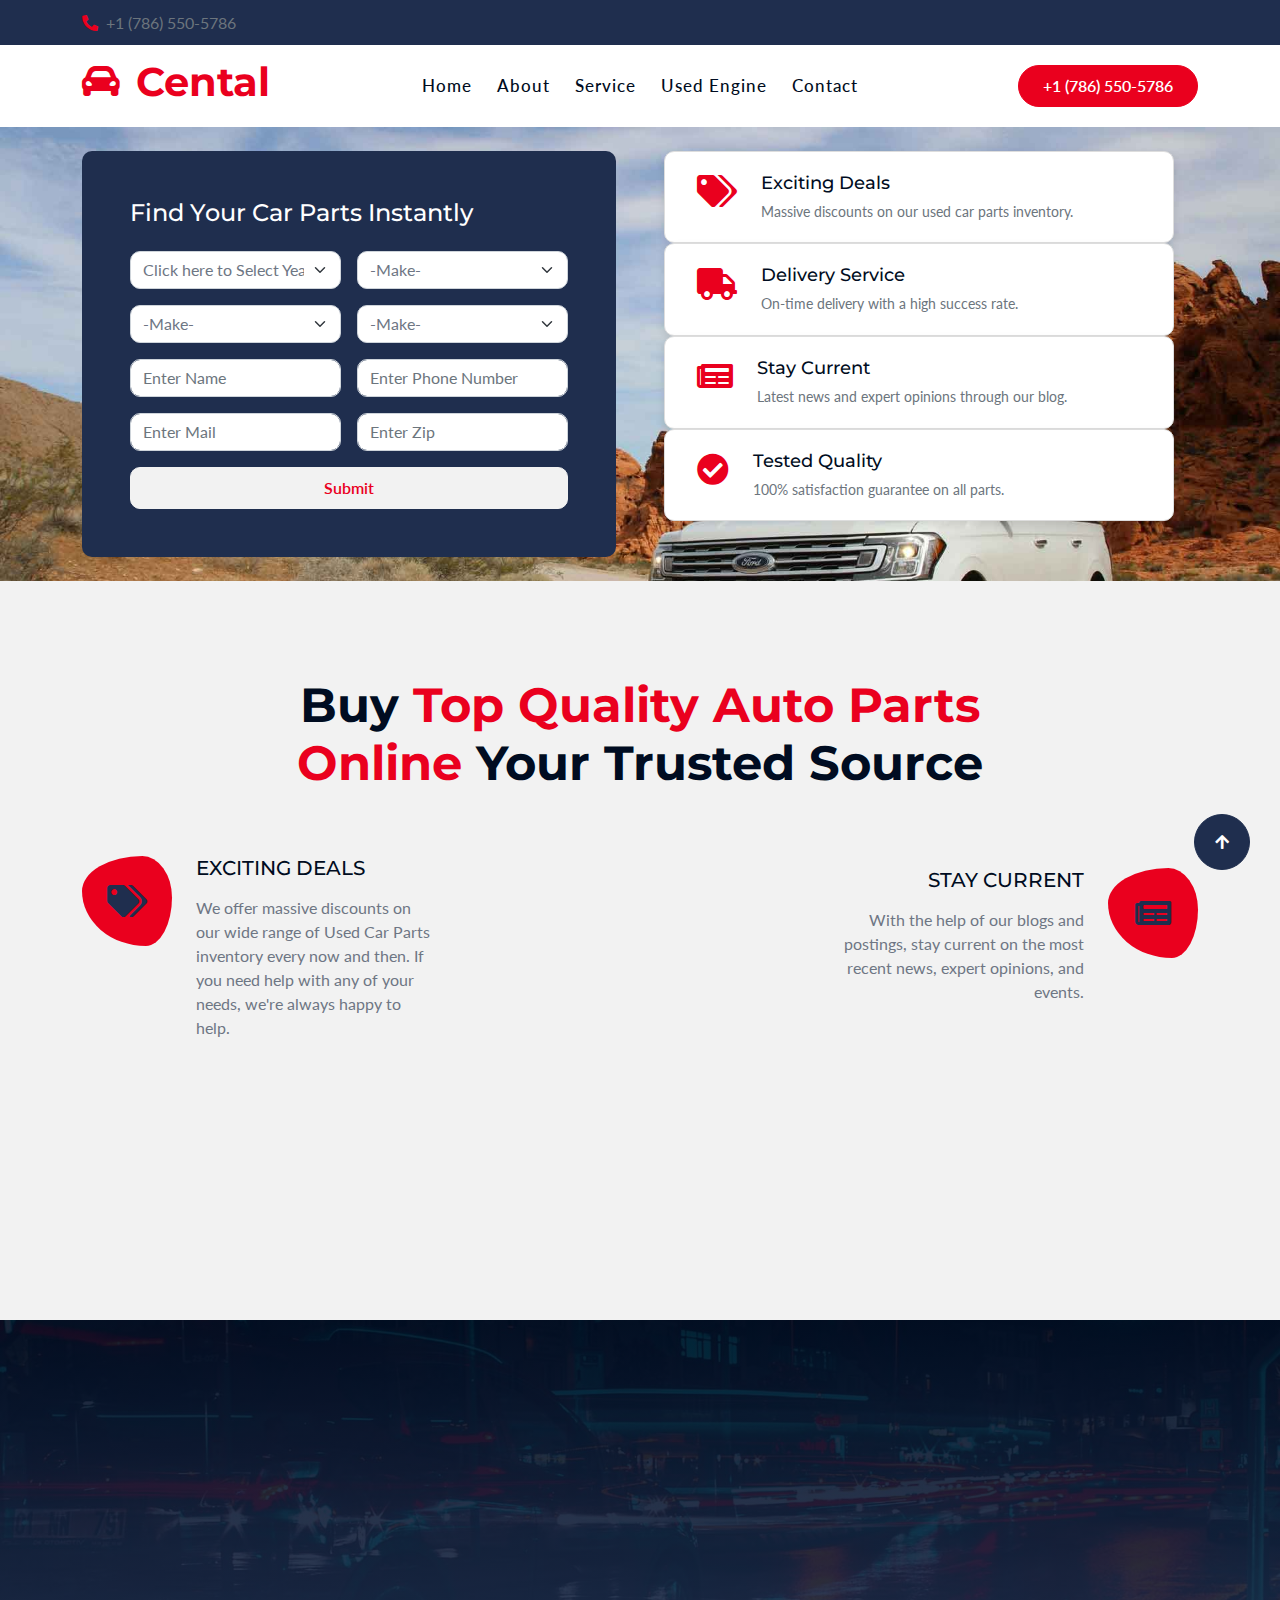
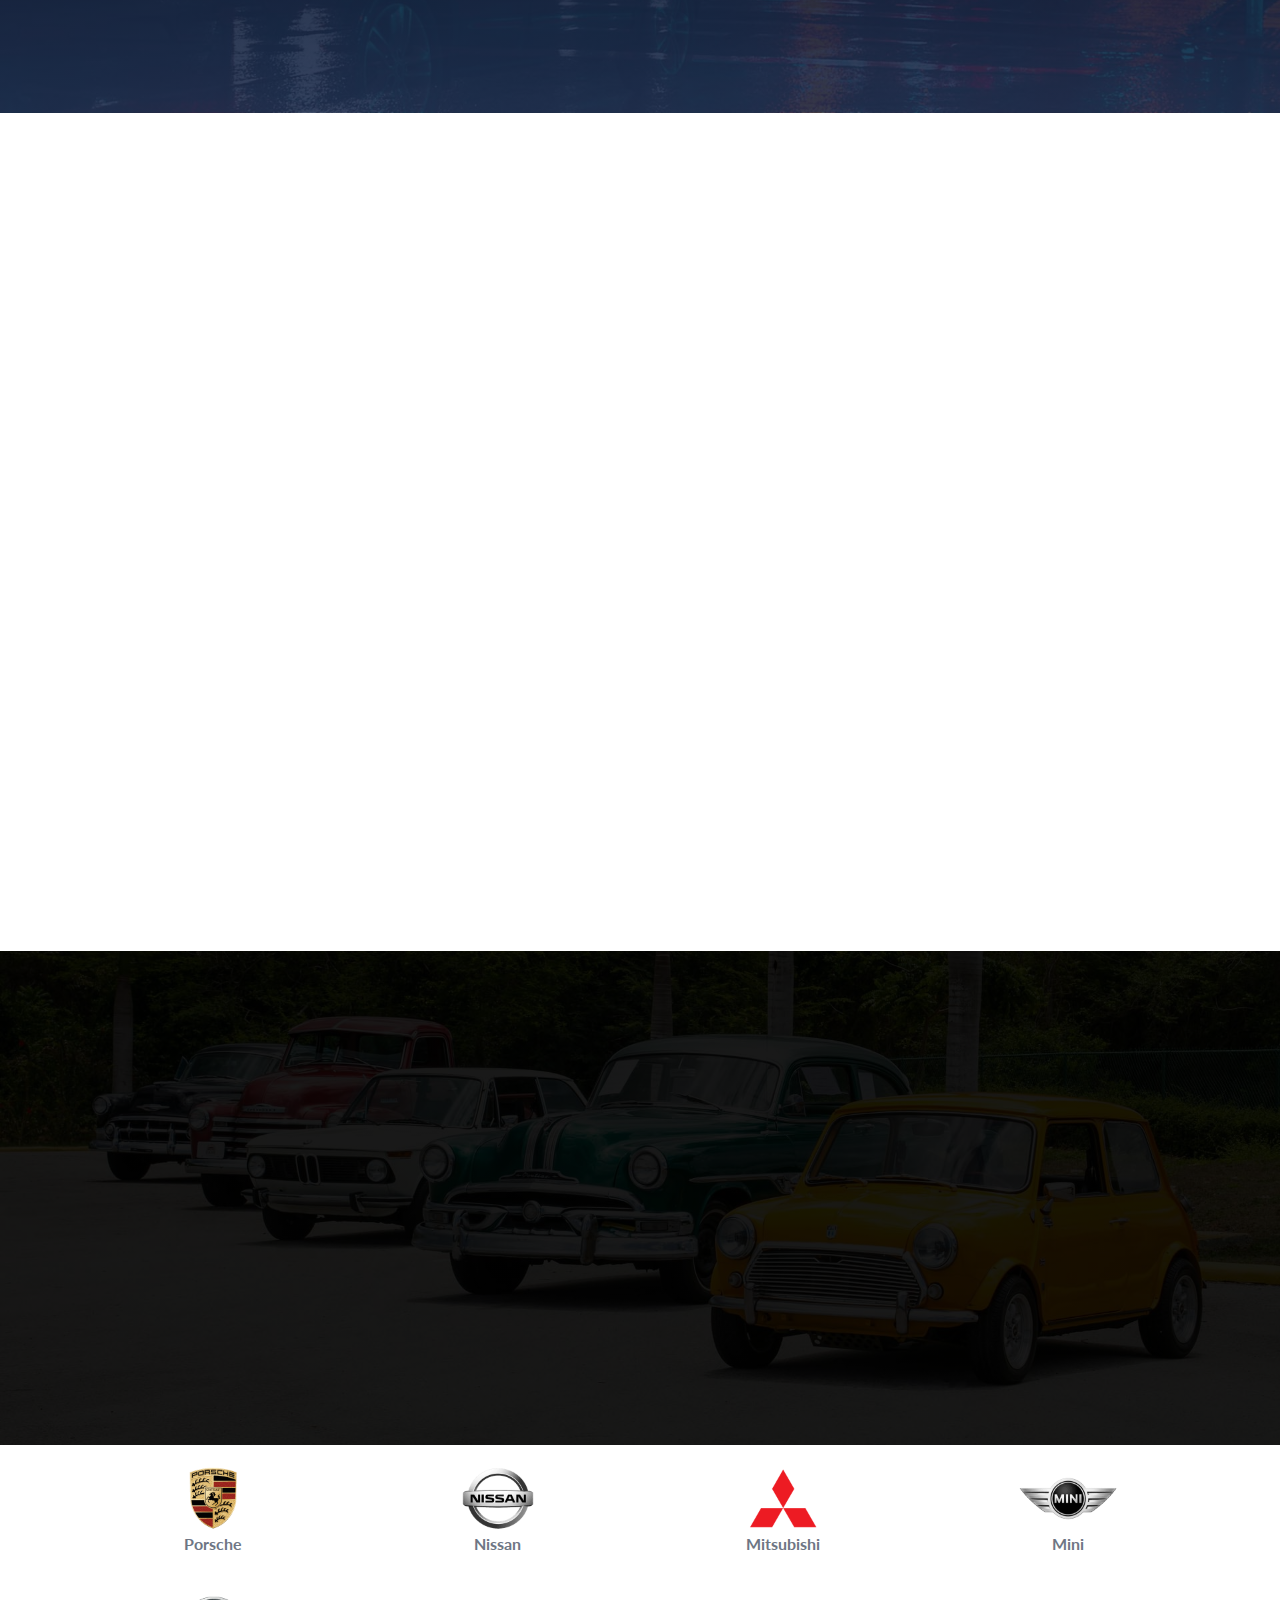
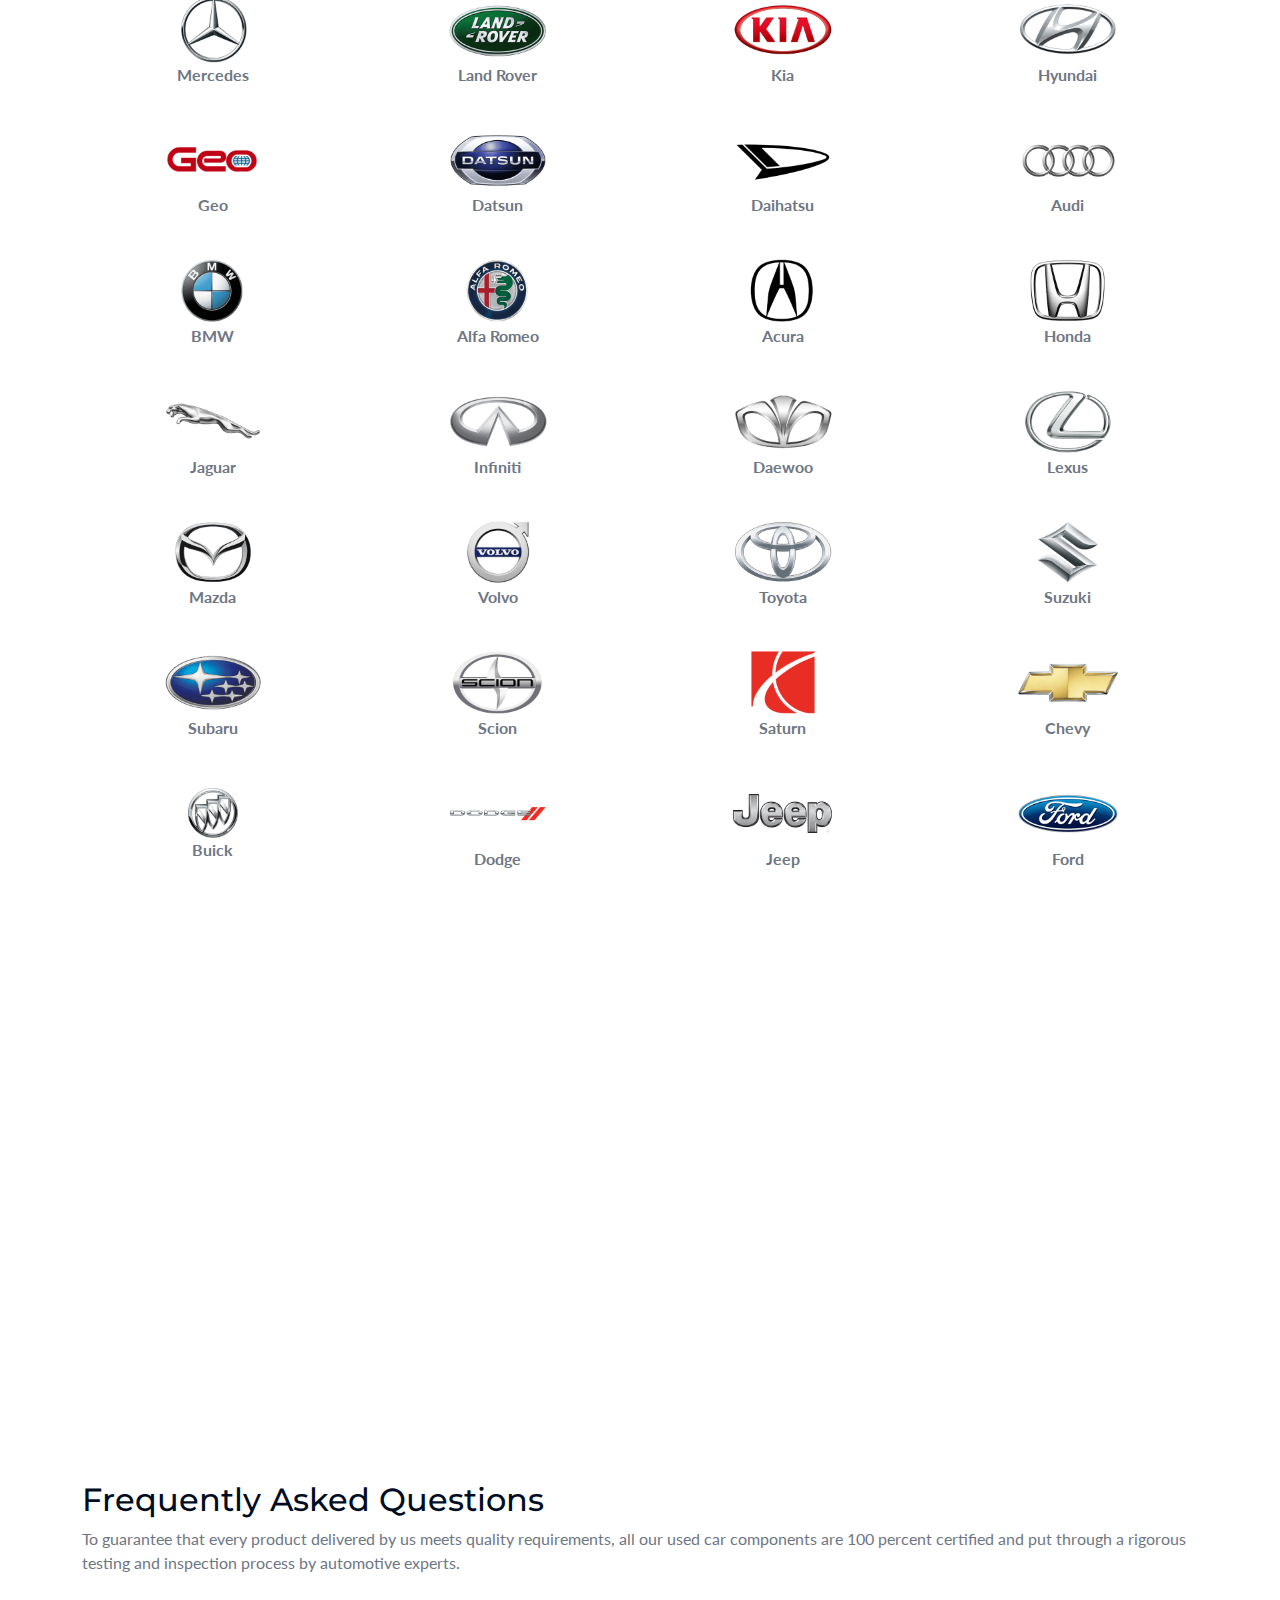
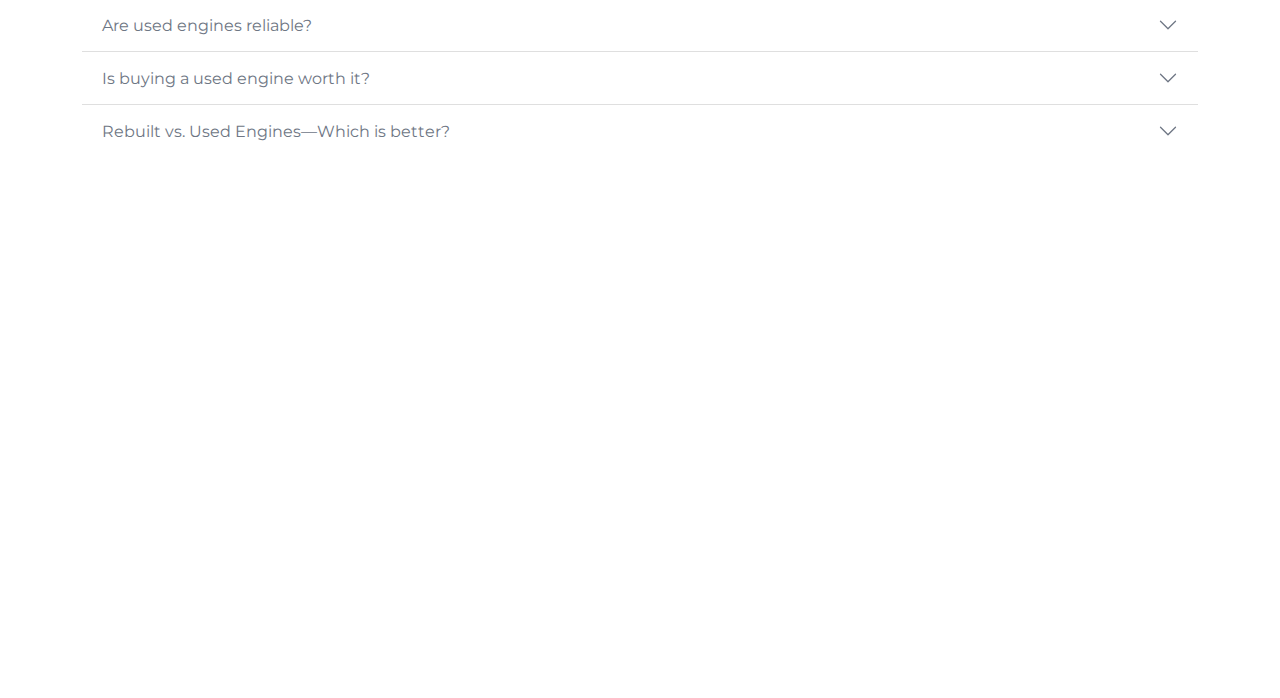
<file: index.html>
<!DOCTYPE html>
<html lang="en">

<head>
    <meta charset="utf-8">
    <title>Cental - Car Rent Website Template</title>
    <meta content="width=device-width, initial-scale=1.0" name="viewport">
    <meta content="" name="keywords">
    <meta content="" name="description">

    <!-- Google Web Fonts -->
    <link rel="preconnect" href="https://fonts.googleapis.com">
    <link rel="preconnect" href="https://fonts.gstatic.com" crossorigin>
    <link
        href="https://fonts.googleapis.com/css2?family=Lato:ital,wght@0,400;0,700;0,900;1,400;1,700;1,900&family=Montserrat:ital,wght@0,100..900;1,100..900&display=swap"
        rel="stylesheet">

    <!-- Icon Font Stylesheet -->
    <link rel="stylesheet" href="https://use.fontawesome.com/releases/v5.15.4/css/all.css" />
    <link href="https://cdn.jsdelivr.net/npm/bootstrap-icons@1.4.1/font/bootstrap-icons.css" rel="stylesheet">

    <!-- Libraries Stylesheet -->
    <link href="lib/animate/animate.min.css" rel="stylesheet">
    <link href="lib/owlcarousel/assets/owl.carousel.min.css" rel="stylesheet">


    <!-- Customized Bootstrap Stylesheet -->
    <link href="css/bootstrap.min.css" rel="stylesheet">

    <!-- Template Stylesheet -->
    <link href="css/style.css" rel="stylesheet">

    <style>
        .background-image {
            background-image: url('img/carousel-2.jpg');
            /* Path to your background image */
            background-size: cover;
            background-position: top;
            background-repeat: no-repeat;
            min-height: 400px;
            /* Adjust the height as needed */
        }

        .feature-list-item {
            border: 1px solid #ddd;
            border-radius: 10px;
            padding: 20px;
            background-color: #fff;
            box-shadow: 0 4px 8px rgba(0, 0, 0, 0.1);
            transition: transform 0.3s ease, box-shadow 0.3s ease;
        }

        .feature-list-item:hover {
            transform: translateY(-5px);
            box-shadow: 0 8px 16px rgba(0, 0, 0, 0.2);
        }

        .feature-icon {
            display: inline-block;
            color: #ea001e;
            margin-bottom: 10px;
        }

        .feature-list-item h6 {
            font-size: 1.1rem;
            margin-bottom: 5px;
        }

        .feature-list-item p {
            font-size: 0.9rem;
            color: #666;
        }
    </style>
    
    <style>
        .brand-li {
            display: flex;
            flex-direction: column;
            align-items: center;
            padding: 20px;
        }

        .brand-li img {
            width: 100px;
            height: 100px;
            margin-bottom: 10px;
        }

        .brand-li span {
            font-size: 16px;
            font-weight: bold;
        }

        .centered-column {
            display: flex;
            flex-direction: column;
            align-items: center;
            justify-content: center;
            height: 100%;
            /* Ensure the column takes full height */
        }

        .centered-column img {
            max-width: 100%;
            /* Ensure the image does not exceed the column width */
            height: auto;
            /* Maintain the aspect ratio */
            display: block;
            /* Prevent margin issues */
            margin: 0 auto;
            /* Center the image horizontally */
        }

        .service_div {
            border: none;
            padding: 45px 30px;
            text-align: center;
            transition: .3s;
            box-shadow:
                0px 0 0 0 #E3E3E3,
                0 0px 0 0 #E3E3E3,
                1px 1px 0 0 #E3E3E3,
                1px 0 0 0 #E3E3E3 inset,
                0 1px 0 0 #E3E3E3 inset;
        }
    </style>
 
</head>

<body>

    <!-- Spinner Start -->
    <div id="spinner"
        class="show bg-white position-fixed translate-middle w-100 vh-100 top-50 start-50 d-flex align-items-center justify-content-center">
        <div class="spinner-border text-primary" style="width: 3rem; height: 3rem;" role="status">
            <span class="sr-only">Loading...</span>
        </div>
    </div>
    <!-- Spinner End -->

    <!-- Topbar Start -->
    <div class="container-fluid topbar bg-secondary d-none d-xl-block w-100">
        <div class="container">
            <div class="row gx-0 align-items-center" style="height: 45px;">
                <div class="col-lg-6 text-center text-lg-start mb-lg-0">
                    <div class="d-flex flex-wrap">
                        <!-- <a href="#" class="text-muted me-4"><i class="fas fa-map-marker-alt text-primary me-2"></i>Find A Location</a> -->
                        <a href="tel:+1 (786) 550-5786" class="text-muted me-4"><i
                                class="fas fa-phone-alt text-primary me-2"></i>+1 (786) 550-5786</a>
                        <!-- <a href="mailto:example@gmail.com" class="text-muted me-0"><i
                                class="fas fa-envelope text-primary me-2"></i>Example@gmail.com</a> -->
                    </div>
                </div>
                <!-- <div class="col-lg-6 text-center text-lg-end">
                    <div class="d-flex align-items-center justify-content-end">
                        <a href="#" class="btn btn-light btn-sm-square rounded-circle me-3"><i
                                class="fab fa-facebook-f"></i></a>
                        <a href="#" class="btn btn-light btn-sm-square rounded-circle me-3"><i
                                class="fab fa-twitter"></i></a>
                        <a href="#" class="btn btn-light btn-sm-square rounded-circle me-3"><i
                                class="fab fa-instagram"></i></a>
                        <a href="#" class="btn btn-light btn-sm-square rounded-circle me-0"><i
                                class="fab fa-linkedin-in"></i></a>
                    </div>
                </div> -->
            </div>
        </div>
    </div>
    <!-- Topbar End -->

    <!-- Navbar & Hero Start -->
    <div class="container-fluid nav-bar sticky-top px-0 px-lg-4 py-2 py-lg-0">
        <div class="container">
            <nav class="navbar navbar-expand-lg navbar-light">
                <a href="" class="navbar-brand p-0">
                    <h1 class="display-6 text-primary"><i class="fas fa-car-alt me-3"></i></i>Cental</h1>
                    <!-- <img src="img/logo.png" alt="Logo"> -->
                </a>
                <button class="navbar-toggler" type="button" data-bs-toggle="collapse" data-bs-target="#navbarCollapse">
                    <span class="fa fa-bars"></span>
                </button>
                <div class="collapse navbar-collapse" id="navbarCollapse">
                    <div class="navbar-nav mx-auto py-0">
                        <a href="index.html" class="nav-item nav-link">Home</a>
                        <a href="about.html" class="nav-item nav-link">About</a>
                        <a href="service.html" class="nav-item nav-link">Service</a>
                        <a href="engine.html" class="nav-item nav-link">Used Engine</a>
                        <a href="contact.html" class="nav-item nav-link">Contact</a>
                    </div>
                    <a href="tel:+1 (786) 550-5786" class="btn btn-primary rounded-pill py-2 px-4">+1 (786) 550-5786</a>
                </div>
            </nav>
        </div>
    </div>
    <!-- Navbar & Hero End -->

    <!-- Carousel Start -->
    <div class="background-image img-fluid">
        <div class="container py-4">
            <div class="row g-5">
                <div class="col-lg-6 col-md-12">
                    <div class="bg-secondary rounded p-5">
                        <h4 class="text-white mb-4">Find Your Car Parts Instantly</h4>
                        <form>
                            <div class="row g-3">
                                <div class="col-lg-6 col-md-6 col-sm-12 col-xs-12">
                                    <select class="form-select" aria-label="Default select example">
                                        <option value="">Click here to Select Year</option>
                                        <option value="2023">2023</option>
                                        <option value="2022">2022</option>
                                        <option value="2021">2021</option>
                                        <option value="2020">2020</option>
                                        <option value="2019">2019</option>
                                        <option value="2018">2018</option>
                                        <option value="2017">2017</option>
                                        <option value="2016">2016</option>
                                        <option value="2015">2015</option>
                                        <option value="2014">2014</option>
                                        <option value="2013">2013</option>
                                        <option value="2012">2012</option>
                                        <option value="2011">2011</option>
                                        <option value="2010">2010</option>
                                        <option value="2009">2009</option>
                                        <option value="2008">2008</option>
                                        <option value="2007">2007</option>
                                        <option value="2006">2006</option>
                                        <option value="2005">2005</option>
                                        <option value="2004">2004</option>
                                        <option value="2003">2003</option>
                                        <option value="2002">2002</option>
                                        <option value="2001">2001</option>
                                        <option value="2000">2000</option>
                                        <option value="1999">1999</option>
                                        <option value="1998">1998</option>
                                        <option value="1997">1997</option>
                                        <option value="1996">1996</option>
                                        <option value="1995">1995</option>
                                        <option value="1994">1994</option>
                                        <option value="1993">1993</option>
                                        <option value="1992">1992</option>
                                        <option value="1991">1991</option>
                                        <option value="1990">1990</option>
                                        <option value="1989">1989</option>
                                        <option value="1988">1988</option>
                                        <option value="1987">1987</option>
                                        <option value="1986">1986</option>
                                        <option value="1985">1985</option>
                                        <option value="1984">1984</option>
                                        <option value="1983">1983</option>
                                        <option value="1982">1982</option>
                                        <option value="1981">1981</option>
                                        <option value="1980">1980</option>
                                        <option value="1979">1979</option>
                                        <option value="1978">1978</option>
                                        <option value="1977">1977</option>
                                        <option value="1976">1976</option>
                                        <option value="1975">1975</option>
                                        <option value="1974">1974</option>
                                        <option value="1973">1973</option>
                                        <option value="1972">1972</option>
                                        <option value="1971">1971</option>
                                        <option value="1970">1970</option>
                                    </select>
                                </div>
                                <div class="col-lg-6 col-md-6 col-sm-12 col-xs-12">
                                    <select class="form-select" aria-label="Default select example">
                                        <option value="">-Make-</option>
                                        <option value="AMC">AMC</option>
                                        <option value="Acura">Acura</option>
                                        <option value="Alfa">Alfa</option>
                                        <option value="Aston Martin">Aston Martin</option>
                                        <option value="Asuna">Asuna</option>
                                        <option value="Audi">Audi</option>
                                        <option value="Austin">Austin</option>
                                        <option value="Autocar">Autocar</option>
                                        <option value="Avanti">Avanti</option>
                                        <option value="BMW">BMW</option>
                                        <option value="Bentley">Bentley</option>
                                        <option value="Bricklin">Bricklin</option>
                                        <option value="Brockway">Brockway</option>
                                        <option value="Buick">Buick</option>
                                        <option value="Cadillac">Cadillac</option>
                                        <option value="Checker">Checker</option>
                                        <option value="Chevy">Chevy</option>
                                        <option value="Chrysler">Chrysler</option>
                                        <option value="Citroen">Citroen</option>
                                        <option value="Daewoo">Daewoo</option>
                                        <option value="Daihatsu">Daihatsu</option>
                                        <option value="Delorean">Delorean</option>
                                        <option value="Desoto">Desoto</option>
                                        <option value="Diamond">Diamond</option>
                                        <option value="Dodge">Dodge</option>
                                        <option value="Eagle">Eagle</option>
                                        <option value="Ferrari">Ferrari</option>
                                        <option value="Fiat">Fiat</option>
                                        <option value="Fisker">Fisker</option>
                                        <option value="Ford">Ford</option>
                                        <option value="GMC">GMC</option>
                                        <option value="Genesis">Genesis</option>
                                        <option value="Geo">Geo</option>
                                        <option value="Honda">Honda</option>
                                        <option value="Hummer">Hummer</option>
                                        <option value="Hyundai">Hyundai</option>
                                        <option value="Infiniti">Infiniti</option>
                                        <option value="Isuzu">Isuzu</option>
                                        <option value="Jaguar">Jaguar</option>
                                        <option value="Jeep">Jeep</option>
                                        <option value="Kia">Kia</option>
                                        <option value="Lamborghini">Lamborghini</option>
                                        <option value="LandRover">LandRover</option>
                                        <option value="Lexus">Lexus</option>
                                        <option value="Lincoln">Lincoln</option>
                                        <option value="Lotus">Lotus</option>
                                        <option value="Maserati">Maserati</option>
                                        <option value="Maybach">Maybach</option>
                                        <option value="Mazda">Mazda</option>
                                        <option value="Mercedes">Mercedes</option>
                                        <option value="Mercury">Mercury</option>
                                        <option value="Mini">Mini</option>
                                        <option value="Mitsubishi">Mitsubishi</option>
                                        <option value="Nissan">Nissan</option>
                                        <option value="Oldsmobile">Oldsmobile</option>
                                        <option value="Peugeot">Peugeot</option>
                                        <option value="Plymouth">Plymouth</option>
                                        <option value="Pontiac">Pontiac</option>
                                        <option value="Porsche">Porsche</option>
                                        <option value="Ram">Ram</option>
                                        <option value="Renault">Renault</option>
                                        <option value="RollsRoyce">RollsRoyce</option>
                                        <option value="Rover">Rover</option>
                                        <option value="Saab">Saab</option>
                                        <option value="Saturn">Saturn</option>
                                        <option value="Scion">Scion</option>
                                        <option value="Subaru">Subaru</option>
                                        <option value="Suzuki">Suzuki</option>
                                        <option value="Tesla">Tesla</option>
                                        <option value="Toyota">Toyota</option>
                                        <option value="Triumph">Triumph</option>
                                        <option value="Volkswagen">Volkswagen</option>
                                        <option value="Volvo">Volvo</option>
                                    </select>
                                </div>
                                <div class="col-lg-6 col-md-6 col-sm-12 col-xs-12">
                                    <select class="form-select" aria-label="Default select example">
                                        <option value="">-Make-</option>
                                        <option>Engine</option>
                                        <option>Transmission</option>
                                        <option>ABS Module</option>
                                        <option>ABS Pump</option>
                                        <option>Airbag</option>
                                        <option>Steering Column</option>
                                        <option>Instrument Cluster</option>
                                        <option>Front Drive Shaft</option>
                                        <option>Rear Drive Shaft</option>
                                        <option>Transfer Case</option>
                                        <option>Cylinder Head</option>
                                        <option>Axle Shaft</option>
                                        <option>Struts</option>
                                        <option>Side Mirror</option>
                                        <option>Front Differential</option>
                                        <option>Rear Differential</option>
                                        <option>Rear Axle Assembly (Rear End)</option>
                                        <option>Front Axle Assembly</option>
                                        <option>Shifter Assembly</option>
                                        <option>Paddle Shifter</option>
                                        <option>Turbo</option>
                                        <option>Supercharger</option>
                                        <option>Climate Control Module</option>
                                        <option>A/C Heater Control</option>
                                        <option>HVAC Control</option>
                                        <option>Tail Light</option>
                                        <option>ABS Assembly</option>
                                        <option>ABS Control Module</option>
                                        <option>Headlight</option>
                                        <option>Others</option>
                                        <option>A/C Compressor</option>
                                        <option>A/C Compressor Clutch Only</option>
                                        <option>A/C Condenser</option>
                                        <option>A/C Condenser Fan</option>
                                        <option>A/C Control Computer</option>
                                        <option>A/C Evaporator</option>
                                        <option>A/C Evaporator Housing only</option>
                                        <option>A/C Heater Control (see also Radio or TV Screen)
                                        </option>
                                        <option>A/C Hose</option>
                                        <option>Adaptive Cruise Projector</option>
                                        <option>Air Bag</option>
                                        <option>Air Bag Clockspring</option>
                                        <option>Air Bag Ctrl Module</option>
                                        <option>Air Box/Air Cleaner</option>
                                        <option>Air Cond./Heater Vents</option>
                                        <option>Air Flow Meter</option>
                                        <option>Air Pump</option>
                                        <option>Air Ride Compressor</option>
                                        <option>Air Shutter</option>
                                        <option>Air Tube/Resonator</option>
                                        <option>Alternator</option>
                                        <option>Amplifier/Radio</option>
                                        <option>Antenna</option>
                                        <option>Anti-Lock Brake Computer</option>
                                        <option>Anti-Lock Brake Pump</option>
                                        <option>Audiovisual (A/V) (see also TV Screen)</option>
                                        <option>Automatic Headlight Dimmer</option>
                                        <option>Axle Assy Fr (4WD w. Housing)</option>
                                        <option>Axle Assy Rear (w. Housing)</option>
                                        <option>Axle Beam Front (2WD, incl I Beam Susp)</option>
                                        <option>Axle Beam Rear (FWD)</option>
                                        <option>Axle Flange</option>
                                        <option>Axle Housing Only</option>
                                        <option>Axle Shaft</option>
                                        <option>Back Glass Regulator</option>
                                        <option>Back Glass Shock</option>
                                        <option>Backing Plate, Front</option>
                                        <option>Backing Plate, Rear</option>
                                        <option>Backup Camera</option>
                                        <option>Backup Light</option>
                                        <option>Battery Tray</option>
                                        <option>Bell Housing</option>
                                        <option>Belt Tensioner</option>
                                        <option>Blind Spot Camera</option>
                                        <option>Blower Motor</option>
                                        <option>Body Wiring Harness</option>
                                        <option>Brake/Clutch Pedal</option>
                                        <option>Brake Booster</option>
                                        <option>Brake Proportioning Valve</option>
                                        <option>Brake Rotor/Drum, Front</option>
                                        <option>Brake Rotor/Drum, Rear</option>
                                        <option>Bug Screen</option>
                                        <option>Bumper Assy (Front) includes cover</option>
                                        <option>Bumper Assy (Rear) includes cover</option>
                                        <option>Bumper Cover (Front)</option>
                                        <option>Bumper Cover (Rear)</option>
                                        <option>Bumper End Cap</option>
                                        <option>Bumper Energy Absorber (Front)</option>
                                        <option>Bumper Energy Absorber (Rear)</option>
                                        <option>Bumper Face Bar (Front)</option>
                                        <option>Bumper Face Bar (Rear)</option>
                                        <option>Bumper Filler Panel</option>
                                        <option>Bumper Step Pad</option>
                                        <option>Cabin Air Filter</option>
                                        <option>Cabin Fuse Box</option>
                                        <option>Caliper</option>
                                        <option>Camera Projector</option>
                                        <option>Camshaft Housing</option>
                                        <option>Carburetor (see also Throttle Body)</option>
                                        <option>Cargo Lamp</option>
                                        <option>Carrier (see also Differential)</option>
                                        <option>Carrier Case</option>
                                        <option>CD Player/Radio</option>
                                        <option>Center Cap (Wheel)</option>
                                        <option>Chassis Control Computer (not Engine)</option>
                                        <option>Clock</option>
                                        <option>Clockspring (Air Bag)</option>
                                        <option>Clutch Disc</option>
                                        <option>Clutch Fork</option>
                                        <option>Clutch Master Cylinder</option>
                                        <option>Coil/Air Spring</option>
                                        <option>Coil/Igniter</option>
                                        <option>Column Switch</option>
                                        <option>Computer Box Engine</option>
                                        <option>Computer Box Not Engine</option>
                                        <option>Condenser</option>
                                        <option>Condenser/Radiator mtd. Cooling Fan</option>
                                        <option>Connecting Rod, Engine</option>
                                        <option>Console, Front</option>
                                        <option>Console, Rear</option>
                                        <option>Control Arm, Front Lower</option>
                                        <option>Control Arm, Front Upper</option>
                                        <option>Control Arm, Rear Lower</option>
                                        <option>Control Arm, Rear Upper</option>
                                        <option>Convertible Top</option>
                                        <option>Convertible Top Boot</option>
                                        <option>Convertible Top Lift</option>
                                        <option>Convertible Top Motor</option>
                                        <option>Coolant Pump</option>
                                        <option>Cooling Fan (Rad and Con mtd.)</option>
                                        <option>Core (Radiator) Support</option>
                                        <option>Cowl</option>
                                        <option>Cowl Vent Panel</option>
                                        <option>Crank Pulley (Harmonic Balancer)</option>
                                        <option>Cruise Control Computer</option>
                                        <option>Cruise Speed Controler</option>
                                        <option>Cylinder Head (Engine)</option>
                                        <option>Dash/Interior/Seat Switch</option>
                                        <option>Dash Bezel (see also Instrument or Radio Bezel)</option>
                                        <option>Dash Wiring Harness</option>
                                        <option>Deck Lid Assembly</option>
                                        <option>Deck Lid/Trunk Lid Shell</option>
                                        <option>Differential Assembly (see also Carrier)</option>
                                        <option>Differential Case Only</option>
                                        <option>Differential Flange Only</option>
                                        <option>Distributor</option>
                                        <option>Door Mirror Cover</option>
                                        <option>Door Window Crank Handle</option>
                                        <option>Drag Link</option>
                                        <option>Drive-By-Wire</option>
                                        <option>Drive Shaft, Front</option>
                                        <option>Drive Shaft, Rear</option>
                                        <option>Driving Lamp Bezel</option>
                                        <option>EGR Valve</option>
                                        <option>Electric Door Motor (not Window)</option>
                                        <option>Electric Window Motor</option>
                                        <option>Electronic Transmission Shifter</option>
                                        <option>Emblem</option>
                                        <option>Emergency Brake</option>
                                        <option>Engine</option>
                                        <option>Engine Block</option>
                                        <option>Engine Computer</option>
                                        <option>Engine Core</option>
                                        <option>Engine Cover</option>
                                        <option>Engine Cradle</option>
                                        <option>Engine Cylinder Head</option>
                                        <option>Engine Fuse Box</option>
                                        <option>Engine Oil Pan</option>
                                        <option>Engine Wiring Harness</option>
                                        <option>Exhaust Assembly</option>
                                        <option>Exhaust Cross Pipe</option>
                                        <option>Exhaust Fluid Pump</option>
                                        <option>Exhaust Fluid Tank</option>
                                        <option>Exhaust Heat Shield</option>
                                        <option>Exhaust Lead Pipe</option>
                                        <option>Exhaust Manifold</option>
                                        <option>Exhaust Muffler</option>
                                        <option>Exhaust Pipe</option>
                                        <option>Exhaust Resonator</option>
                                        <option>Exhaust Tail Pipe</option>
                                        <option>Fan Blade</option>
                                        <option>Fan Clutch</option>
                                        <option>Flex Plate</option>
                                        <option>Floor Shift Assembly</option>
                                        <option>Flywheel</option>
                                        <option>Fog Lamp</option>
                                        <option>Fog Lamp Bezel</option>
                                        <option>Fog Lamp Rear</option>
                                        <option>Fog Lamp Switch</option>
                                        <option>Frame</option>
                                        <option>Frame Front Section Only</option>
                                        <option>Frame Horn</option>
                                        <option>Frame Upper &amp; Lower Rails</option>
                                        <option>Front Axle Assembly (4WD w Housing)</option>
                                        <option>Front Axle Beam (2WD, incl I Beam Susp)</option>
                                        <option>Front Axle Shaft</option>
                                        <option>Front Door Mirror</option>
                                        <option>Front Door Mirror Glass</option>
                                        <option>Front Door Regulator</option>
                                        <option>Front Door Switch</option>
                                        <option>Front Door Vent Glass Regulator</option>
                                        <option>Front Door Window Motor</option>
                                        <option>Front Drive Shaft</option>
                                        <option>Front End Assembly (Nose)</option>
                                        <option>Front Seat Belt Assembly</option>
                                        <option>Front Valance</option>
                                        <option>Front Window Regulator</option>
                                        <option>Fuel Cap</option>
                                        <option>Fuel Cooler</option>
                                        <option>Fuel Distributor (&amp; Misc. Injection)</option>
                                        <option>Fuel Filler Door</option>
                                        <option>Fuel Filler Neck</option>
                                        <option>Fuel Gauge</option>
                                        <option>Fuel Injector (&amp; Misc. Injection)</option>
                                        <option>Fuel Injector Pump</option>
                                        <option>Fuel Pump</option>
                                        <option>Fuel Rail (&amp; Misc. Injection)</option>
                                        <option>Fuel Tank</option>
                                        <option>Fuel Tank Sending Unit</option>
                                        <option>Fuse Box (Cabin)</option>
                                        <option>Fuse Box (Engine)</option>
                                        <option>Gas Cap</option>
                                        <option>Gas Tank</option>
                                        <option>Gate Window Regulator</option>
                                        <option>Gauge (Misc)</option>
                                        <option>Generator</option>
                                        <option>Glass, Special (see also Sunroof/TTop)</option>
                                        <option>Glove Box</option>
                                        <option>GPS Screen (see also Radio or Heater/AC Control)
                                        </option>
                                        <option>Grille</option>
                                        <option>Grille Moulding</option>
                                        <option>Grille Surround</option>
                                        <option>Harmonic Balancer (Crank Pulley)</option>
                                        <option>Head (Cylinder)</option>
                                        <option>Header Panel</option>
                                        <option>Headlight Assembly</option>
                                        <option>Headlight Cover (Plastic)</option>
                                        <option>Headlight Door</option>
                                        <option>Headlight Housing</option>
                                        <option>Headlight Igniter</option>
                                        <option>Headlight Lens</option>
                                        <option>Headlight Motor</option>
                                        <option>Headlight Switch (Column Mounted)</option>
                                        <option>Headlight Switch (Dash Mounted)</option>
                                        <option>Headlight Switch (see also Column Switch)</option>
                                        <option>Headlight Washer Motor Only</option>
                                        <option>Headlight Wiper Motor Only</option>
                                        <option>Headrest</option>
                                        <option>Heads Up Display</option>
                                        <option>Heater Assy</option>
                                        <option>Heater Core</option>
                                        <option>Heater Motor</option>
                                        <option>Heater/AC Control (see also Radio or TV Screen)</option>
                                        <option>Hood Deflector</option>
                                        <option>Hood Latch</option>
                                        <option>Hood Ornament</option>
                                        <option>Hood Prop</option>
                                        <option>Hood Scoop</option>
                                        <option>Hood Shock</option>
                                        <option>Horn</option>
                                        <option>Hub</option>
                                        <option>Hub Cap/Wheel Cover (display w image)</option>
                                        <option>Hub Cap/Wheel Cover (display w/o image)</option>
                                        <option>Hub, Lockout (4WD)</option>
                                        <option>Ignition Module (see also Ignitor/Coil)</option>
                                        <option>Ignition Switch</option>
                                        <option>Ignitor/Coil</option>
                                        <option>Info Screen (see also Radio or Heater/AC Control)
                                        </option>
                                        <option>Inside Door Handle</option>
                                        <option>Instrument Cluster (see also Speedo)</option>
                                        <option>Instrument Cluster Bezel</option>
                                        <option>Intake Manifold</option>
                                        <option>Intercooler</option>
                                        <option>Interior Light</option>
                                        <option>Inverter Cooler</option>
                                        <option>Jack Assembly</option>
                                        <option>Keys/Latches and Locks</option>
                                        <option>Key Remote/Fob</option>
                                        <option>Knee Assembly (see also Strut Assy)</option>
                                        <option>Latch, Front Door</option>
                                        <option>Latch, Rear Door</option>
                                        <option>Latch, Back Door</option>
                                        <option>Latches</option>
                                        <option>Leaf Spring, Front</option>
                                        <option>Leaf Spring, Rear</option>
                                        <option>License Lamp</option>
                                        <option>License Plate Bracket</option>
                                        <option>Lock Actuator</option>
                                        <option>Lockout Hub, 4X4</option>
                                        <option>Locks</option>
                                        <option>Luggage Rack</option>
                                        <option>Marker/Fog Light, Front</option>
                                        <option>Marker/Side Light, Rear</option>
                                        <option>Master Cylinder</option>
                                        <option>Mirror, Door</option>
                                        <option>Mirror, Rear View</option>
                                        <option>Neutral Safety Switch</option>
                                        <option>Night Vision Camera</option>
                                        <option>Oil Cooler</option>
                                        <option>Oil Filter Adapter</option>
                                        <option>Oil Pan, Engine</option>
                                        <option>Oil Pan, Transmission</option>
                                        <option>Oil Pump, Engine</option>
                                        <option>Outside Door Handle</option>
                                        <option>Overdrive Unit (see also Transmission)</option>
                                        <option>Paddle Shifter</option>
                                        <option>Park/Fog Lamp Front</option>
                                        <option>Parcel Shelf</option>
                                        <option>Park Lamp Rear (Side)</option>
                                        <option>Parking Assist Camera</option>
                                        <option>Power Brake Booster</option>
                                        <option>Power Steering Assy</option>
                                        <option>Power Steering Cooler</option>
                                        <option>Power Steering Motor</option>
                                        <option>Power Steering Pressure Cyl</option>
                                        <option>Power Steering Pump</option>
                                        <option>Power Steering Rack/Box/Gear</option>
                                        <option>Power Steering Reservoir</option>
                                        <option>Push Rod (Engine)</option>
                                        <option>Quarter Window Motor</option>
                                        <option>Quarter Window Regulator</option>
                                        <option>Rack &amp; Pinion (Steering)</option>
                                        <option>Radiator</option>
                                        <option>Radiator/Condenser mtd. Cooling Fan</option>
                                        <option>Radiator Air Shutter</option>
                                        <option>Radiator Core Support</option>
                                        <option>Radiator Cover Baffle</option>
                                        <option>Radiator Fan Shroud</option>
                                        <option>Radiator Overflow Bottle</option>
                                        <option>Radio/CD (see also A/C Control or TV Screen)</option>
                                        <option>Radio Bezel Trim</option>
                                        <option>Radio Face Plate</option>
                                        <option>Radius Arm, Front</option>
                                        <option>Rag Joint (see also Steering Coupler)</option>
                                        <option>Rear Axle Assy (RWD)</option>
                                        <option>Rear Axle Beam (FWD)</option>
                                        <option>Rear Clip</option>
                                        <option>Rear Console</option>
                                        <option>Rear Crossmember</option>
                                        <option>Rear Door Handle, Inside</option>
                                        <option>Rear Door Handle, Outside</option>
                                        <option>Rear Door Regulator</option>
                                        <option>Rear Door Switch</option>
                                        <option>Rear Door Vent Glass regulator</option>
                                        <option>Rear Door Window Motor</option>
                                        <option>Rear Door Window Regulator</option>
                                        <option>Rear Drive Shaft</option>
                                        <option>Rear Finish Panel</option>
                                        <option>Rear Gate Window Motor</option>
                                        <option>Rear Knuckle/Stub Axle</option>
                                        <option>Rear Lower Valance</option>
                                        <option>Rear Seat Belt Assembly</option>
                                        <option>Rear Suspension (see also Control Arms)</option>
                                        <option>Rear Suspension Locating Arm</option>
                                        <option>Rear Suspension Trailing Arm</option>
                                        <option>Rear Window Defogger</option>
                                        <option>Rear Window Washer Motor</option>
                                        <option>Receiver Dryer</option>
                                        <option>Ring and Pinion Only</option>
                                        <option>Roll Bar</option>
                                        <option>Roll Bar Padding</option>
                                        <option>Roof</option>
                                        <option>Roof Glass Frame/Track</option>
                                        <option>Roof Panel (see also Sunroof)</option>
                                        <option>Roof Rack</option>
                                        <option>Running Boards</option>
                                        <option>Running Board Motor</option>
                                        <option>Seat Belt, Front</option>
                                        <option>Seat Belt, Rear</option>
                                        <option>Seat Belt Motor</option>
                                        <option>Seat Belt Pretensioner</option>
                                        <option>Seat Belt Track (Electric)</option>
                                        <option>Seat Motor</option>
                                        <option>Seat Switch</option>
                                        <option>Seat Track, Front Only</option>
                                        <option>Shifter Assembly (Floor)</option>
                                        <option>Shock Absorber</option>
                                        <option>Slave Cylinder</option>
                                        <option>Smog Pump</option>
                                        <option>Spare Tire Carrier</option>
                                        <option>Spare Tire Cover</option>
                                        <option>Spare Tire Hoist</option>
                                        <option>Special Glass</option>
                                        <option>Speedometer (see also Instr. Cluster)</option>
                                        <option>Spindle</option>
                                        <option>Spoiler, Front</option>
                                        <option>Spoiler, Rear</option>
                                        <option>Spring Hanger</option>
                                        <option>Stabilizer Bar Only</option>
                                        <option>Starter</option>
                                        <option>Steering Column</option>
                                        <option>Steering Column Shaft</option>
                                        <option>Steering Knuckle (see also Knee &amp; Strut)</option>
                                        <option>Steering Pump</option>
                                        <option>Steering Rack/Box/Gear</option>
                                        <option>Steering Wheel</option>
                                        <option>Strut (see also Knee Assy)</option>
                                        <option>Strut Tower Brace</option>
                                        <option>Sun Roof / T-Top</option>
                                        <option>Sun Roof Motor</option>
                                        <option>Supercharger/Turbocharger</option>
                                        <option>Tachometer</option>
                                        <option>Tail Light</option>
                                        <option>Tailgate Hinge</option>
                                        <option>Tailgate Lift Motor</option>
                                        <option>Tailgate Window Regulator</option>
                                        <option>Thermostat Housing</option>
                                        <option>Third Brake Light</option>
                                        <option>Throttle Body/Throttle Valve Housing</option>
                                        <option>Timing Belt/Chain</option>
                                        <option>Timing Cover</option>
                                        <option>Torque Convertor</option>
                                        <option>Tow Hook</option>
                                        <option>Track/Watts Linkage</option>
                                        <option>Trailer Brake Controller</option>
                                        <option>Trailer Hitch</option>
                                        <option>Trans OD Unit (see also Transmission)</option>
                                        <option>Transaxle Housing Only</option>
                                        <option>Transfer Case</option>
                                        <option>Transfer Case Adapter</option>
                                        <option>Transfer Case Core</option>
                                        <option>Transfer Case Electric Motor</option>
                                        <option>Transfer Case Switch</option>
                                        <option>Transmission</option>
                                        <option>Transmission Bellhousing Only</option>
                                        <option>Transmission Clutch Actuator</option>
                                        <option>Transmission Computer</option>
                                        <option>Transmission Core</option>
                                        <option>Transmission Crossmember</option>
                                        <option>Transmission Pan</option>
                                        <option>Transmission Torque Converter</option>
                                        <option>Transmission Wiring Harness</option>
                                        <option>Trunk Lid Pull Down Motor</option>
                                        <option>Trunk Lid/Hatch</option>
                                        <option>Trunk Lid/Hatch Hinge</option>
                                        <option>Trunk Lid/Hatch Shock</option>
                                        <option>Trunk Lid/Tailgate Moulding</option>
                                        <option>TTop/Sunroof</option>
                                        <option>Turbo/Supercharger Core</option>
                                        <option>Turbocharger/Supercharger</option>
                                        <option>Turn Signal/Fog Lamp</option>
                                        <option>TV Screen (see also Radio or Heater/AC Control)</option>
                                        <option>Vacuum Pump</option>
                                        <option>Vacuum Storage Tank</option>
                                        <option>Valance, Front</option>
                                        <option>Valance, Rear</option>
                                        <option>Valve Cover</option>
                                        <option>Vapor Canister</option>
                                        <option>Washer Nozzle</option>
                                        <option>Water Pump</option>
                                        <option>Water Separator</option>
                                        <option>Wheel (display w image)</option>
                                        <option>Wheel (display w/o image)</option>
                                        <option>Wheel Bearing</option>
                                        <option>Wheel Cover/Hubcap (display w image)</option>
                                        <option>Wheel Cover/Hubcap (display w/o image)</option>
                                        <option>Wheel Lug Nut</option>
                                        <option>Wheel Opening Moulding</option>
                                        <option>Wheelchair Lift</option>
                                        <option>Wheelchair Ramp</option>
                                        <option>Wheelhouse (Rear)</option>
                                        <option>Winch</option>
                                        <option>Window Motor</option>
                                        <option>Window Regulator (Front)</option>
                                        <option>Window Regulator (Rear)</option>
                                        <option>Window Shade</option>
                                        <option>Window Switch (Front Door)</option>
                                        <option>Window Switch (Rear Door)</option>
                                        <option>Window Washer Motor, Rear</option>
                                        <option>Windshield Washer Motor (Front)</option>
                                        <option>Windshield Washer Reservoir</option>
                                        <option>Wiper Arm</option>
                                        <option>Wiper Linkage</option>
                                        <option>Wiper Motor, Front (Windshield)</option>
                                        <option>Wiper Motor, Rear</option>
                                        <option>Wiring Harness (Body)</option>
                                        <option>Wiring Harness (Dash)</option>
                                        <option>Wiring Harness (Engine)</option>
                                        <option>Wiring Harness (Transmission)</option>
                                        <option>Yoke/U-Joint</option>
                                        <option>Timing Gears</option>
                                        <option>Back Door (above rear bumper)</option>
                                        <option>Back Door Handle, Inside</option>
                                        <option>Back Door Handle, Outside</option>
                                        <option>Back Door Shell</option>
                                        <option>Back Door Trim Panel</option>
                                        <option>Deck Lid Assembly</option>
                                        <option>Deck Lid/Trunk Lid Shell</option>
                                        <option>Door Rear (side of vehicle)</option>
                                        <option>Door Shell, Back</option>
                                        <option>Door Shell, Front</option>
                                        <option>Door Shell, Rear</option>
                                        <option>Fender</option>
                                        <option>Front Door Shell</option>
                                        <option>Front Door Trim Panel</option>
                                        <option>Gate/Lid</option>
                                        <option>Hatch/Trunk Lid</option>
                                        <option>Hood</option>
                                        <option>Interior Trim Panel, Door (Back)</option>
                                        <option>Interior Trim Panel, Door (Front)</option>
                                        <option>Interior Trim Panel, Door (Rear)</option>
                                        <option>Lid/Gate</option>
                                        <option>Liftgate Assembly</option>
                                        <option>Liftgate Shell</option>
                                        <option>Quarter Panel</option>
                                        <option>Quarter Window</option>
                                        <option>Rear Door (side of vehicle)</option>
                                        <option>Rear Door Shell</option>
                                        <option>Rear Door Trim Panel</option>
                                        <option>Rear Gate/Lid</option>
                                        <option>Seat, Back (3rd Row)</option>
                                        <option>Seat, Back (4th Row)</option>
                                        <option>Seat, Back (5th Row)</option>
                                        <option>Seat, Front</option>
                                        <option>Seat, Rear (2nd Row)</option>
                                        <option>Tailgate/Trunk Lid</option>
                                        <option>Tailgate Shell</option>
                                        <option>Door Back (door above rear bumper)</option>
                                        <option>Door Front</option>
                                        <option>Door Handle, Inside</option>
                                        <option>Door Handle, Outside</option>
                                        <option>Front Bumper Assembly (includes cover)</option>
                                        <option>Front Bumper Cover</option>
                                        <option>Front Console</option>
                                        <option>Front Door</option>
                                        <option>Front Door Handle, Inside</option>
                                        <option>Front Door Handle, Outside</option>
                                        <option>Rear Bumper Assembly (includes cover)</option>
                                        <option>Rear Bumper Cover</option>
                                    </select>
                                </div>
                                <div class="col-lg-6 col-md-6 col-sm-12 col-xs-12">
                                    <select class="form-select" aria-label="Default select example">
                                        <option value="">-Make-</option>
                                        <option>Engine</option>
                                        <option>Transmission</option>
                                        <option>ABS Module</option>
                                        <option>ABS Pump</option>
                                        <option>Airbag</option>
                                        <option>Steering Column</option>
                                        <option>Instrument Cluster</option>
                                        <option>Front Drive Shaft</option>
                                        <option>Rear Drive Shaft</option>
                                        <option>Transfer Case</option>
                                        <option>Cylinder Head</option>
                                        <option>Axle Shaft</option>
                                        <option>Struts</option>
                                        <option>Side Mirror</option>
                                        <option>Front Differential</option>
                                        <option>Rear Differential</option>
                                        <option>Rear Axle Assembly (Rear End)</option>
                                        <option>Front Axle Assembly</option>
                                        <option>Shifter Assembly</option>
                                        <option>Paddle Shifter</option>
                                        <option>Turbo</option>
                                        <option>Supercharger</option>
                                        <option>Climate Control Module</option>
                                        <option>A/C Heater Control</option>
                                        <option>HVAC Control</option>
                                        <option>Tail Light</option>
                                        <option>ABS Assembly</option>
                                        <option>ABS Control Module</option>
                                        <option>Headlight</option>
                                        <option>Others</option>
                                        <option>A/C Compressor</option>
                                        <option>A/C Compressor Clutch Only</option>
                                        <option>A/C Condenser</option>
                                        <option>A/C Condenser Fan</option>
                                        <option>A/C Control Computer</option>
                                        <option>A/C Evaporator</option>
                                        <option>A/C Evaporator Housing only</option>
                                        <option>A/C Heater Control (see also Radio or TV Screen)
                                        </option>
                                        <option>A/C Hose</option>
                                        <option>Adaptive Cruise Projector</option>
                                        <option>Air Bag</option>
                                        <option>Air Bag Clockspring</option>
                                        <option>Air Bag Ctrl Module</option>
                                        <option>Air Box/Air Cleaner</option>
                                        <option>Air Cond./Heater Vents</option>
                                        <option>Air Flow Meter</option>
                                        <option>Air Pump</option>
                                        <option>Air Ride Compressor</option>
                                        <option>Air Shutter</option>
                                        <option>Air Tube/Resonator</option>
                                        <option>Alternator</option>
                                        <option>Amplifier/Radio</option>
                                        <option>Antenna</option>
                                        <option>Anti-Lock Brake Computer</option>
                                        <option>Anti-Lock Brake Pump</option>
                                        <option>Audiovisual (A/V) (see also TV Screen)</option>
                                        <option>Automatic Headlight Dimmer</option>
                                        <option>Axle Assy Fr (4WD w. Housing)</option>
                                        <option>Axle Assy Rear (w. Housing)</option>
                                        <option>Axle Beam Front (2WD, incl I Beam Susp)</option>
                                        <option>Axle Beam Rear (FWD)</option>
                                        <option>Axle Flange</option>
                                        <option>Axle Housing Only</option>
                                        <option>Axle Shaft</option>
                                        <option>Back Glass Regulator</option>
                                        <option>Back Glass Shock</option>
                                        <option>Backing Plate, Front</option>
                                        <option>Backing Plate, Rear</option>
                                        <option>Backup Camera</option>
                                        <option>Backup Light</option>
                                        <option>Battery Tray</option>
                                        <option>Bell Housing</option>
                                        <option>Belt Tensioner</option>
                                        <option>Blind Spot Camera</option>
                                        <option>Blower Motor</option>
                                        <option>Body Wiring Harness</option>
                                        <option>Brake/Clutch Pedal</option>
                                        <option>Brake Booster</option>
                                        <option>Brake Proportioning Valve</option>
                                        <option>Brake Rotor/Drum, Front</option>
                                        <option>Brake Rotor/Drum, Rear</option>
                                        <option>Bug Screen</option>
                                        <option>Bumper Assy (Front) includes cover</option>
                                        <option>Bumper Assy (Rear) includes cover</option>
                                        <option>Bumper Cover (Front)</option>
                                        <option>Bumper Cover (Rear)</option>
                                        <option>Bumper End Cap</option>
                                        <option>Bumper Energy Absorber (Front)</option>
                                        <option>Bumper Energy Absorber (Rear)</option>
                                        <option>Bumper Face Bar (Front)</option>
                                        <option>Bumper Face Bar (Rear)</option>
                                        <option>Bumper Filler Panel</option>
                                        <option>Bumper Step Pad</option>
                                        <option>Cabin Air Filter</option>
                                        <option>Cabin Fuse Box</option>
                                        <option>Caliper</option>
                                        <option>Camera Projector</option>
                                        <option>Camshaft Housing</option>
                                        <option>Carburetor (see also Throttle Body)</option>
                                        <option>Cargo Lamp</option>
                                        <option>Carrier (see also Differential)</option>
                                        <option>Carrier Case</option>
                                        <option>CD Player/Radio</option>
                                        <option>Center Cap (Wheel)</option>
                                        <option>Chassis Control Computer (not Engine)</option>
                                        <option>Clock</option>
                                        <option>Clockspring (Air Bag)</option>
                                        <option>Clutch Disc</option>
                                        <option>Clutch Fork</option>
                                        <option>Clutch Master Cylinder</option>
                                        <option>Coil/Air Spring</option>
                                        <option>Coil/Igniter</option>
                                        <option>Column Switch</option>
                                        <option>Computer Box Engine</option>
                                        <option>Computer Box Not Engine</option>
                                        <option>Condenser</option>
                                        <option>Condenser/Radiator mtd. Cooling Fan</option>
                                        <option>Connecting Rod, Engine</option>
                                        <option>Console, Front</option>
                                        <option>Console, Rear</option>
                                        <option>Control Arm, Front Lower</option>
                                        <option>Control Arm, Front Upper</option>
                                        <option>Control Arm, Rear Lower</option>
                                        <option>Control Arm, Rear Upper</option>
                                        <option>Convertible Top</option>
                                        <option>Convertible Top Boot</option>
                                        <option>Convertible Top Lift</option>
                                        <option>Convertible Top Motor</option>
                                        <option>Coolant Pump</option>
                                        <option>Cooling Fan (Rad and Con mtd.)</option>
                                        <option>Core (Radiator) Support</option>
                                        <option>Cowl</option>
                                        <option>Cowl Vent Panel</option>
                                        <option>Crank Pulley (Harmonic Balancer)</option>
                                        <option>Cruise Control Computer</option>
                                        <option>Cruise Speed Controler</option>
                                        <option>Cylinder Head (Engine)</option>
                                        <option>Dash/Interior/Seat Switch</option>
                                        <option>Dash Bezel (see also Instrument or Radio Bezel)</option>
                                        <option>Dash Wiring Harness</option>
                                        <option>Deck Lid Assembly</option>
                                        <option>Deck Lid/Trunk Lid Shell</option>
                                        <option>Differential Assembly (see also Carrier)</option>
                                        <option>Differential Case Only</option>
                                        <option>Differential Flange Only</option>
                                        <option>Distributor</option>
                                        <option>Door Mirror Cover</option>
                                        <option>Door Window Crank Handle</option>
                                        <option>Drag Link</option>
                                        <option>Drive-By-Wire</option>
                                        <option>Drive Shaft, Front</option>
                                        <option>Drive Shaft, Rear</option>
                                        <option>Driving Lamp Bezel</option>
                                        <option>EGR Valve</option>
                                        <option>Electric Door Motor (not Window)</option>
                                        <option>Electric Window Motor</option>
                                        <option>Electronic Transmission Shifter</option>
                                        <option>Emblem</option>
                                        <option>Emergency Brake</option>
                                        <option>Engine</option>
                                        <option>Engine Block</option>
                                        <option>Engine Computer</option>
                                        <option>Engine Core</option>
                                        <option>Engine Cover</option>
                                        <option>Engine Cradle</option>
                                        <option>Engine Cylinder Head</option>
                                        <option>Engine Fuse Box</option>
                                        <option>Engine Oil Pan</option>
                                        <option>Engine Wiring Harness</option>
                                        <option>Exhaust Assembly</option>
                                        <option>Exhaust Cross Pipe</option>
                                        <option>Exhaust Fluid Pump</option>
                                        <option>Exhaust Fluid Tank</option>
                                        <option>Exhaust Heat Shield</option>
                                        <option>Exhaust Lead Pipe</option>
                                        <option>Exhaust Manifold</option>
                                        <option>Exhaust Muffler</option>
                                        <option>Exhaust Pipe</option>
                                        <option>Exhaust Resonator</option>
                                        <option>Exhaust Tail Pipe</option>
                                        <option>Fan Blade</option>
                                        <option>Fan Clutch</option>
                                        <option>Flex Plate</option>
                                        <option>Floor Shift Assembly</option>
                                        <option>Flywheel</option>
                                        <option>Fog Lamp</option>
                                        <option>Fog Lamp Bezel</option>
                                        <option>Fog Lamp Rear</option>
                                        <option>Fog Lamp Switch</option>
                                        <option>Frame</option>
                                        <option>Frame Front Section Only</option>
                                        <option>Frame Horn</option>
                                        <option>Frame Upper &amp; Lower Rails</option>
                                        <option>Front Axle Assembly (4WD w Housing)</option>
                                        <option>Front Axle Beam (2WD, incl I Beam Susp)</option>
                                        <option>Front Axle Shaft</option>
                                        <option>Front Door Mirror</option>
                                        <option>Front Door Mirror Glass</option>
                                        <option>Front Door Regulator</option>
                                        <option>Front Door Switch</option>
                                        <option>Front Door Vent Glass Regulator</option>
                                        <option>Front Door Window Motor</option>
                                        <option>Front Drive Shaft</option>
                                        <option>Front End Assembly (Nose)</option>
                                        <option>Front Seat Belt Assembly</option>
                                        <option>Front Valance</option>
                                        <option>Front Window Regulator</option>
                                        <option>Fuel Cap</option>
                                        <option>Fuel Cooler</option>
                                        <option>Fuel Distributor (&amp; Misc. Injection)</option>
                                        <option>Fuel Filler Door</option>
                                        <option>Fuel Filler Neck</option>
                                        <option>Fuel Gauge</option>
                                        <option>Fuel Injector (&amp; Misc. Injection)</option>
                                        <option>Fuel Injector Pump</option>
                                        <option>Fuel Pump</option>
                                        <option>Fuel Rail (&amp; Misc. Injection)</option>
                                        <option>Fuel Tank</option>
                                        <option>Fuel Tank Sending Unit</option>
                                        <option>Fuse Box (Cabin)</option>
                                        <option>Fuse Box (Engine)</option>
                                        <option>Gas Cap</option>
                                        <option>Gas Tank</option>
                                        <option>Gate Window Regulator</option>
                                        <option>Gauge (Misc)</option>
                                        <option>Generator</option>
                                        <option>Glass, Special (see also Sunroof/TTop)</option>
                                        <option>Glove Box</option>
                                        <option>GPS Screen (see also Radio or Heater/AC Control)
                                        </option>
                                        <option>Grille</option>
                                        <option>Grille Moulding</option>
                                        <option>Grille Surround</option>
                                        <option>Harmonic Balancer (Crank Pulley)</option>
                                        <option>Head (Cylinder)</option>
                                        <option>Header Panel</option>
                                        <option>Headlight Assembly</option>
                                        <option>Headlight Cover (Plastic)</option>
                                        <option>Headlight Door</option>
                                        <option>Headlight Housing</option>
                                        <option>Headlight Igniter</option>
                                        <option>Headlight Lens</option>
                                        <option>Headlight Motor</option>
                                        <option>Headlight Switch (Column Mounted)</option>
                                        <option>Headlight Switch (Dash Mounted)</option>
                                        <option>Headlight Switch (see also Column Switch)</option>
                                        <option>Headlight Washer Motor Only</option>
                                        <option>Headlight Wiper Motor Only</option>
                                        <option>Headrest</option>
                                        <option>Heads Up Display</option>
                                        <option>Heater Assy</option>
                                        <option>Heater Core</option>
                                        <option>Heater Motor</option>
                                        <option>Heater/AC Control (see also Radio or TV Screen)</option>
                                        <option>Hood Deflector</option>
                                        <option>Hood Latch</option>
                                        <option>Hood Ornament</option>
                                        <option>Hood Prop</option>
                                        <option>Hood Scoop</option>
                                        <option>Hood Shock</option>
                                        <option>Horn</option>
                                        <option>Hub</option>
                                        <option>Hub Cap/Wheel Cover (display w image)</option>
                                        <option>Hub Cap/Wheel Cover (display w/o image)</option>
                                        <option>Hub, Lockout (4WD)</option>
                                        <option>Ignition Module (see also Ignitor/Coil)</option>
                                        <option>Ignition Switch</option>
                                        <option>Ignitor/Coil</option>
                                        <option>Info Screen (see also Radio or Heater/AC Control)
                                        </option>
                                        <option>Inside Door Handle</option>
                                        <option>Instrument Cluster (see also Speedo)</option>
                                        <option>Instrument Cluster Bezel</option>
                                        <option>Intake Manifold</option>
                                        <option>Intercooler</option>
                                        <option>Interior Light</option>
                                        <option>Inverter Cooler</option>
                                        <option>Jack Assembly</option>
                                        <option>Keys/Latches and Locks</option>
                                        <option>Key Remote/Fob</option>
                                        <option>Knee Assembly (see also Strut Assy)</option>
                                        <option>Latch, Front Door</option>
                                        <option>Latch, Rear Door</option>
                                        <option>Latch, Back Door</option>
                                        <option>Latches</option>
                                        <option>Leaf Spring, Front</option>
                                        <option>Leaf Spring, Rear</option>
                                        <option>License Lamp</option>
                                        <option>License Plate Bracket</option>
                                        <option>Lock Actuator</option>
                                        <option>Lockout Hub, 4X4</option>
                                        <option>Locks</option>
                                        <option>Luggage Rack</option>
                                        <option>Marker/Fog Light, Front</option>
                                        <option>Marker/Side Light, Rear</option>
                                        <option>Master Cylinder</option>
                                        <option>Mirror, Door</option>
                                        <option>Mirror, Rear View</option>
                                        <option>Neutral Safety Switch</option>
                                        <option>Night Vision Camera</option>
                                        <option>Oil Cooler</option>
                                        <option>Oil Filter Adapter</option>
                                        <option>Oil Pan, Engine</option>
                                        <option>Oil Pan, Transmission</option>
                                        <option>Oil Pump, Engine</option>
                                        <option>Outside Door Handle</option>
                                        <option>Overdrive Unit (see also Transmission)</option>
                                        <option>Paddle Shifter</option>
                                        <option>Park/Fog Lamp Front</option>
                                        <option>Parcel Shelf</option>
                                        <option>Park Lamp Rear (Side)</option>
                                        <option>Parking Assist Camera</option>
                                        <option>Power Brake Booster</option>
                                        <option>Power Steering Assy</option>
                                        <option>Power Steering Cooler</option>
                                        <option>Power Steering Motor</option>
                                        <option>Power Steering Pressure Cyl</option>
                                        <option>Power Steering Pump</option>
                                        <option>Power Steering Rack/Box/Gear</option>
                                        <option>Power Steering Reservoir</option>
                                        <option>Push Rod (Engine)</option>
                                        <option>Quarter Window Motor</option>
                                        <option>Quarter Window Regulator</option>
                                        <option>Rack &amp; Pinion (Steering)</option>
                                        <option>Radiator</option>
                                        <option>Radiator/Condenser mtd. Cooling Fan</option>
                                        <option>Radiator Air Shutter</option>
                                        <option>Radiator Core Support</option>
                                        <option>Radiator Cover Baffle</option>
                                        <option>Radiator Fan Shroud</option>
                                        <option>Radiator Overflow Bottle</option>
                                        <option>Radio/CD (see also A/C Control or TV Screen)</option>
                                        <option>Radio Bezel Trim</option>
                                        <option>Radio Face Plate</option>
                                        <option>Radius Arm, Front</option>
                                        <option>Rag Joint (see also Steering Coupler)</option>
                                        <option>Rear Axle Assy (RWD)</option>
                                        <option>Rear Axle Beam (FWD)</option>
                                        <option>Rear Clip</option>
                                        <option>Rear Console</option>
                                        <option>Rear Crossmember</option>
                                        <option>Rear Door Handle, Inside</option>
                                        <option>Rear Door Handle, Outside</option>
                                        <option>Rear Door Regulator</option>
                                        <option>Rear Door Switch</option>
                                        <option>Rear Door Vent Glass regulator</option>
                                        <option>Rear Door Window Motor</option>
                                        <option>Rear Door Window Regulator</option>
                                        <option>Rear Drive Shaft</option>
                                        <option>Rear Finish Panel</option>
                                        <option>Rear Gate Window Motor</option>
                                        <option>Rear Knuckle/Stub Axle</option>
                                        <option>Rear Lower Valance</option>
                                        <option>Rear Seat Belt Assembly</option>
                                        <option>Rear Suspension (see also Control Arms)</option>
                                        <option>Rear Suspension Locating Arm</option>
                                        <option>Rear Suspension Trailing Arm</option>
                                        <option>Rear Window Defogger</option>
                                        <option>Rear Window Washer Motor</option>
                                        <option>Receiver Dryer</option>
                                        <option>Ring and Pinion Only</option>
                                        <option>Roll Bar</option>
                                        <option>Roll Bar Padding</option>
                                        <option>Roof</option>
                                        <option>Roof Glass Frame/Track</option>
                                        <option>Roof Panel (see also Sunroof)</option>
                                        <option>Roof Rack</option>
                                        <option>Running Boards</option>
                                        <option>Running Board Motor</option>
                                        <option>Seat Belt, Front</option>
                                        <option>Seat Belt, Rear</option>
                                        <option>Seat Belt Motor</option>
                                        <option>Seat Belt Pretensioner</option>
                                        <option>Seat Belt Track (Electric)</option>
                                        <option>Seat Motor</option>
                                        <option>Seat Switch</option>
                                        <option>Seat Track, Front Only</option>
                                        <option>Shifter Assembly (Floor)</option>
                                        <option>Shock Absorber</option>
                                        <option>Slave Cylinder</option>
                                        <option>Smog Pump</option>
                                        <option>Spare Tire Carrier</option>
                                        <option>Spare Tire Cover</option>
                                        <option>Spare Tire Hoist</option>
                                        <option>Special Glass</option>
                                        <option>Speedometer (see also Instr. Cluster)</option>
                                        <option>Spindle</option>
                                        <option>Spoiler, Front</option>
                                        <option>Spoiler, Rear</option>
                                        <option>Spring Hanger</option>
                                        <option>Stabilizer Bar Only</option>
                                        <option>Starter</option>
                                        <option>Steering Column</option>
                                        <option>Steering Column Shaft</option>
                                        <option>Steering Knuckle (see also Knee &amp; Strut)</option>
                                        <option>Steering Pump</option>
                                        <option>Steering Rack/Box/Gear</option>
                                        <option>Steering Wheel</option>
                                        <option>Strut (see also Knee Assy)</option>
                                        <option>Strut Tower Brace</option>
                                        <option>Sun Roof / T-Top</option>
                                        <option>Sun Roof Motor</option>
                                        <option>Supercharger/Turbocharger</option>
                                        <option>Tachometer</option>
                                        <option>Tail Light</option>
                                        <option>Tailgate Hinge</option>
                                        <option>Tailgate Lift Motor</option>
                                        <option>Tailgate Window Regulator</option>
                                        <option>Thermostat Housing</option>
                                        <option>Third Brake Light</option>
                                        <option>Throttle Body/Throttle Valve Housing</option>
                                        <option>Timing Belt/Chain</option>
                                        <option>Timing Cover</option>
                                        <option>Torque Convertor</option>
                                        <option>Tow Hook</option>
                                        <option>Track/Watts Linkage</option>
                                        <option>Trailer Brake Controller</option>
                                        <option>Trailer Hitch</option>
                                        <option>Trans OD Unit (see also Transmission)</option>
                                        <option>Transaxle Housing Only</option>
                                        <option>Transfer Case</option>
                                        <option>Transfer Case Adapter</option>
                                        <option>Transfer Case Core</option>
                                        <option>Transfer Case Electric Motor</option>
                                        <option>Transfer Case Switch</option>
                                        <option>Transmission</option>
                                        <option>Transmission Bellhousing Only</option>
                                        <option>Transmission Clutch Actuator</option>
                                        <option>Transmission Computer</option>
                                        <option>Transmission Core</option>
                                        <option>Transmission Crossmember</option>
                                        <option>Transmission Pan</option>
                                        <option>Transmission Torque Converter</option>
                                        <option>Transmission Wiring Harness</option>
                                        <option>Trunk Lid Pull Down Motor</option>
                                        <option>Trunk Lid/Hatch</option>
                                        <option>Trunk Lid/Hatch Hinge</option>
                                        <option>Trunk Lid/Hatch Shock</option>
                                        <option>Trunk Lid/Tailgate Moulding</option>
                                        <option>TTop/Sunroof</option>
                                        <option>Turbo/Supercharger Core</option>
                                        <option>Turbocharger/Supercharger</option>
                                        <option>Turn Signal/Fog Lamp</option>
                                        <option>TV Screen (see also Radio or Heater/AC Control)</option>
                                        <option>Vacuum Pump</option>
                                        <option>Vacuum Storage Tank</option>
                                        <option>Valance, Front</option>
                                        <option>Valance, Rear</option>
                                        <option>Valve Cover</option>
                                        <option>Vapor Canister</option>
                                        <option>Washer Nozzle</option>
                                        <option>Water Pump</option>
                                        <option>Water Separator</option>
                                        <option>Wheel (display w image)</option>
                                        <option>Wheel (display w/o image)</option>
                                        <option>Wheel Bearing</option>
                                        <option>Wheel Cover/Hubcap (display w image)</option>
                                        <option>Wheel Cover/Hubcap (display w/o image)</option>
                                        <option>Wheel Lug Nut</option>
                                        <option>Wheel Opening Moulding</option>
                                        <option>Wheelchair Lift</option>
                                        <option>Wheelchair Ramp</option>
                                        <option>Wheelhouse (Rear)</option>
                                        <option>Winch</option>
                                        <option>Window Motor</option>
                                        <option>Window Regulator (Front)</option>
                                        <option>Window Regulator (Rear)</option>
                                        <option>Window Shade</option>
                                        <option>Window Switch (Front Door)</option>
                                        <option>Window Switch (Rear Door)</option>
                                        <option>Window Washer Motor, Rear</option>
                                        <option>Windshield Washer Motor (Front)</option>
                                        <option>Windshield Washer Reservoir</option>
                                        <option>Wiper Arm</option>
                                        <option>Wiper Linkage</option>
                                        <option>Wiper Motor, Front (Windshield)</option>
                                        <option>Wiper Motor, Rear</option>
                                        <option>Wiring Harness (Body)</option>
                                        <option>Wiring Harness (Dash)</option>
                                        <option>Wiring Harness (Engine)</option>
                                        <option>Wiring Harness (Transmission)</option>
                                        <option>Yoke/U-Joint</option>
                                        <option>Timing Gears</option>
                                        <option>Back Door (above rear bumper)</option>
                                        <option>Back Door Handle, Inside</option>
                                        <option>Back Door Handle, Outside</option>
                                        <option>Back Door Shell</option>
                                        <option>Back Door Trim Panel</option>
                                        <option>Deck Lid Assembly</option>
                                        <option>Deck Lid/Trunk Lid Shell</option>
                                        <option>Door Rear (side of vehicle)</option>
                                        <option>Door Shell, Back</option>
                                        <option>Door Shell, Front</option>
                                        <option>Door Shell, Rear</option>
                                        <option>Fender</option>
                                        <option>Front Door Shell</option>
                                        <option>Front Door Trim Panel</option>
                                        <option>Gate/Lid</option>
                                        <option>Hatch/Trunk Lid</option>
                                        <option>Hood</option>
                                        <option>Interior Trim Panel, Door (Back)</option>
                                        <option>Interior Trim Panel, Door (Front)</option>
                                        <option>Interior Trim Panel, Door (Rear)</option>
                                        <option>Lid/Gate</option>
                                        <option>Liftgate Assembly</option>
                                        <option>Liftgate Shell</option>
                                        <option>Quarter Panel</option>
                                        <option>Quarter Window</option>
                                        <option>Rear Door (side of vehicle)</option>
                                        <option>Rear Door Shell</option>
                                        <option>Rear Door Trim Panel</option>
                                        <option>Rear Gate/Lid</option>
                                        <option>Seat, Back (3rd Row)</option>
                                        <option>Seat, Back (4th Row)</option>
                                        <option>Seat, Back (5th Row)</option>
                                        <option>Seat, Front</option>
                                        <option>Seat, Rear (2nd Row)</option>
                                        <option>Tailgate/Trunk Lid</option>
                                        <option>Tailgate Shell</option>
                                        <option>Door Back (door above rear bumper)</option>
                                        <option>Door Front</option>
                                        <option>Door Handle, Inside</option>
                                        <option>Door Handle, Outside</option>
                                        <option>Front Bumper Assembly (includes cover)</option>
                                        <option>Front Bumper Cover</option>
                                        <option>Front Console</option>
                                        <option>Front Door</option>
                                        <option>Front Door Handle, Inside</option>
                                        <option>Front Door Handle, Outside</option>
                                        <option>Rear Bumper Assembly (includes cover)</option>
                                        <option>Rear Bumper Cover</option>
                                    </select>
                                </div>
                                <div class="col-lg-6 col-md-6 col-sm-12 col-xs-12">
                                    <div class="input-group">
                                        <input class="form-control" placeholder="Enter Name" type="text">
                                    </div>
                                </div>
                                <div class="col-lg-6 col-md-6 col-sm-12 col-xs-12">
                                    <div class="input-group">
                                        <input class="form-control" placeholder="Enter Phone Number" type="text">
                                    </div>
                                </div>
                                <div class="col-lg-6 col-md-6 col-sm-12 col-xs-12">
                                    <div class="input-group">
                                        <input class="form-control" placeholder="Enter Mail" type="text">
                                    </div>
                                </div>
                                <div class="col-lg-6 col-md-6 col-sm-12 col-xs-12">
                                    <div class="input-group">
                                        <input class="form-control" placeholder="Enter Zip" type="text">
                                    </div>
                                </div>
                                <div class="col-lg-12 col-md-12 col-sm-12 col-xs-12">
                                    <button class="btn btn-light w-100 py-2">Submit </button>
                                </div>
                            </div>
                        </form>
                    </div>
                </div>
                <div class="col-lg-6 col-md-12">
                    <div class="p-4">
                        <div class="row g-4">
                            <div class="row align-items-center feature-list-item">
                                <div class="col-auto feature-icon">
                                    <span class="fa fa-tags fa-2x"></span>
                                </div>
                                <div class="col">
                                    <h6 class="text-dark mb-2">Exciting Deals</h6>
                                    <p class="text-muted mb-0">Massive discounts on our used car parts inventory.</p>
                                </div>
                            </div>
                            <div class="row align-items-center feature-list-item">
                                <div class="col-auto feature-icon">
                                    <span class="fa fa-truck fa-2x"></span>
                                </div>
                                <div class="col">
                                    <h6 class="text-dark mb-2">Delivery Service</h6>
                                    <p class="text-muted mb-0">On-time delivery with a high success rate.</p>
                                </div>
                            </div>
                            <div class="row align-items-center feature-list-item">
                                <div class="col-auto feature-icon">
                                    <span class="fa fa-newspaper fa-2x"></span>
                                </div>
                                <div class="col">
                                    <h6 class="text-dark mb-2">Stay Current</h6>
                                    <p class="text-muted mb-0">Latest news and expert opinions through our blog.</p>
                                </div>
                            </div>
                            <div class="row align-items-center feature-list-item">
                                <div class="col-auto feature-icon">
                                    <span class="fa fa-check-circle fa-2x"></span>
                                </div>
                                <div class="col">
                                    <h6 class="text-dark mb-2">Tested Quality</h6>
                                    <p class="text-muted mb-0">100% satisfaction guarantee on all parts.</p>
                                </div>
                            </div>
                        </div>
                    </div>
                </div>
            </div>
        </div>
    </div>
    <!-- Carousel End -->

    <!-- Features Start -->
    <div class="container-fluid feature py-5">
        <div class="container py-5">
            <div class="text-center mx-auto pb-5 wow fadeInUp" data-wow-delay="0.1s" style="max-width: 800px;">
                <h1 class="display-5 text-capitalize mb-3">Buy <span class="text-primary">Top Quality Auto Parts
                        Online</span> Your Trusted Source</h1>


                <!-- <p class="mb-0">Lorem ipsum dolor sit amet, consectetur adipisicing elit. Ut amet nemo expedita
                    asperiores commodi accusantium at cum harum, excepturi, quia tempora cupiditate! Adipisci facilis
                    modi quisquam quia distinctio,
                </p> -->
            </div>
            <div class="row g-4 align-items-center">
                <div class="col-xl-4">
                    <div class="row gy-4 gx-0">
                        <div class="col-12 wow fadeInUp" data-wow-delay="0.1s">
                            <div class="feature-item">
                                <div class="feature-icon">
                                    <span class="fa fa-tags fa-2x"></span>
                                </div>
                                <div class="ms-4">
                                    <h5 class="mb-3">EXCITING DEALS</h5>
                                    <p class="mb-0">We offer massive discounts on our wide range of Used Car Parts
                                        inventory every now and then. If you need help with any of your needs, we're
                                        always happy to help. </p>
                                </div>
                            </div>
                        </div>
                        <div class="col-12 wow fadeInUp" data-wow-delay="0.3s">
                            <div class="feature-item">
                                <div class="feature-icon">
                                    <span class="fa fa-truck fa-2x"></span>
                                </div>
                                <div class="ms-4">
                                    <h5 class="mb-3">DELIVERY SERVICE</h5>
                                    <p class="mb-0">Our commitment to our customers is to deliver the parts on time or
                                        prior. We take pride in the fact that we have a very high success rate with our
                                        deliveries.</p>
                                </div>
                            </div>
                        </div>
                    </div>
                </div>
                <div class="col-lg-12 col-xl-4 wow fadeInUp" data-wow-delay="0.2s">
                    <img src="img/features-img.png" class="img-fluid w-100" style="object-fit: cover;" alt="Img">
                </div>
                <div class="col-xl-4">
                    <div class="row gy-4 gx-0">
                        <div class="col-12 wow fadeInUp" data-wow-delay="0.1s">
                            <div class="feature-item justify-content-end">
                                <div class="text-end me-4">
                                    <h5 class="mb-3">STAY CURRENT</h5>
                                    <p class="mb-0">With the help of our blogs and postings, stay current on the most
                                        recent news, expert opinions, and events.</p>
                                </div>
                                <div class="feature-icon">
                                    <span class="fa fa-newspaper fa-2x"></span>
                                </div>
                            </div>
                        </div>
                        <div class="col-12 wow fadeInUp" data-wow-delay="0.3s">
                            <div class="feature-item justify-content-end">
                                <div class="text-end me-4">
                                    <h5 class="mb-3">TESTED QUALITY</h5>
                                    <p class="mb-0">We are proud to offer a 100% satisfaction guarantee on all of our
                                        used parts. We sell the parts which have been tested and inspected to ensure
                                        that they meet our high standards.</p>
                                </div>
                                <div class="feature-icon">
                                    <span class="fa fa-check-circle fa-2x"></span>
                                </div>
                            </div>
                        </div>
                    </div>
                </div>
            </div>
        </div>
    </div>
    <!-- Features End -->

    <!-- About Start -->

    <!-- About End -->

    <!-- Fact Counter -->
    <div class="container-fluid counter bg-secondary py-5">
        <div class="container py-5">
            <div class="row g-5">
                <div class="col-md-6 col-lg-6 col-xl-3 wow fadeInUp" data-wow-delay="0.1s">
                    <div class="counter-item text-center">
                        <div class="counter-item-icon mx-auto">
                            <i class="fas fa-thumbs-up fa-2x"></i>
                        </div>
                        <div class="counter-counting my-3">
                            <span class="text-white fs-2 fw-bold" data-toggle="counter-up">35,000</span>
                            <span class="h1 fw-bold text-white">+</span>
                        </div>
                        <h4 class="text-white mb-0">Happy Clients</h4>
                    </div>
                </div>
                <div class="col-md-6 col-lg-6 col-xl-3 wow fadeInUp" data-wow-delay="0.3s">
                    <div class="counter-item text-center">
                        <div class="counter-item-icon mx-auto">
                            <i class="fas fa-car-alt fa-2x"></i>
                        </div>
                        <div class="counter-counting my-3">
                            <span class="text-white fs-2 fw-bold" data-toggle="counter-up">35000</span>
                            <span class="h1 fw-bold text-white">+</span>
                        </div>
                        <h4 class="text-white mb-0">Number of Cars</h4>
                    </div>
                </div>
                <div class="col-md-6 col-lg-6 col-xl-3 wow fadeInUp" data-wow-delay="0.5s">
                    <div class="counter-item text-center">
                        <div class="counter-item-icon mx-auto">
                            <i class="fas fa-building fa-2x"></i>
                        </div>
                        <div class="counter-counting my-3">
                            <span class="text-white fs-2 fw-bold" data-toggle="counter-up">1247</span>
                            <span class="h1 fw-bold text-white">+</span>
                        </div>
                        <h4 class="text-white mb-0">Quotes</h4>
                    </div>
                </div>
                <div class="col-md-6 col-lg-6 col-xl-3 wow fadeInUp" data-wow-delay="0.7s">
                    <div class="counter-item text-center">
                        <div class="counter-item-icon mx-auto">
                            <i class="fas fa-clock fa-2x"></i>
                        </div>
                        <div class="counter-counting my-3">
                            <span class="text-white fs-2 fw-bold" data-toggle="counter-up">589</span>
                            <span class="h1 fw-bold text-white">+</span>
                        </div>
                        <h4 class="text-white mb-0">Total parts</h4>
                    </div>
                </div>
            </div>
        </div>
    </div>
    <!-- Fact Counter -->

    <!-- Services Start -->
    <div class="container-fluid service py-5">
        <div class="container py-5">
            <div class="text-center mx-auto pb-5 wow fadeInUp" data-wow-delay="0.1s" style="max-width: 800px;">
                <h1 class="display-5 text-capitalize mb-3">Cental <span class="text-primary">Services</span></h1>
            </div>
            <div class="row g-4">
                <div class="col-md-6 col-lg-4 wow fadeInUp" data-wow-delay="0.1s">
                    <div class="service-item p-4">
                        <div class="service-icon mb-4">
                            <i class="fa fa-car-battery fa-2x"></i>
                        </div>
                        <h5 class="mb-3">Battery Replacement</h5>
                        <p class="mb-0">Get reliable, high-capacity batteries for your vehicle.</p>
                    </div>
                </div>
                <div class="col-md-6 col-lg-4 wow fadeInUp" data-wow-delay="0.3s">
                    <div class="service-item p-4">
                        <div class="service-icon mb-4">
                            <i class="fa fa-cogs fa-2x"></i>
                        </div>
                        <h5 class="mb-3">Engine Parts</h5>
                        <p class="mb-0">Upgrade your engine with top-quality, durable parts.</p>
                    </div>
                </div>
                <div class="col-md-6 col-lg-4 wow fadeInUp" data-wow-delay="0.5s">
                    <div class="service-item p-4">
                        <div class="service-icon mb-4">
                            <i class="fa fa-car-crash fa-2x"></i>
                        </div>
                        <h5 class="mb-3">Body Panels</h5>
                        <p class="mb-0">Find perfectly fitting body panels to restore your car.</p>
                    </div>
                </div>
                <div class="col-md-6 col-lg-4 wow fadeInUp" data-wow-delay="0.1s">
                    <div class="service-item p-4">
                        <div class="service-icon mb-4">
                            <i class="fa fa-tachometer-alt fa-2x"></i>
                        </div>
                        <h5 class="mb-3">Speedometers</h5>
                        <p class="mb-0">Ensure precise and accurate speed readings every time.</p>
                    </div>
                </div>
                <div class="col-md-6 col-lg-4 wow fadeInUp" data-wow-delay="0.3s">
                    <div class="service-item p-4">
                        <div class="service-icon mb-4">
                            <i class="fa fa-exchange-alt fa-2x"></i>
                        </div>
                        <h5 class="mb-3">Transmission Parts</h5>
                        <p class="mb-0">High-performance transmission parts for smooth shifts.</p>
                    </div>
                </div>
                <div class="col-md-6 col-lg-4 wow fadeInUp" data-wow-delay="0.5s">
                    <div class="service-item p-4">
                        <div class="service-icon mb-4">
                            <i class="fa fa-car-side fa-2x"></i>
                        </div>
                        <h5 class="mb-3">Side Mirrors</h5>
                        <p class="mb-0">Replace your side mirrors for clear and safe visibility.</p>
                    </div>
                </div>
            </div>
        </div>
    </div>
    <!-- Services End -->

    <!-- Car categories Start -->

    <!-- Car categories End -->

    <!-- Car Steps Start -->
    <div class="container-fluid steps py-5">
        <div class="container py-5">
            <div class="text-center mx-auto pb-5 wow fadeInUp" data-wow-delay="0.1s" style="max-width: 800px;">
                <h1 class="display-5 text-capitalize text-white mb-3">How Does It<span class="text-primary"> Work</span>
                </h1>
            </div>
            <div class="row g-4">
                <div class="col-lg-4 wow fadeInUp" data-wow-delay="0.1s">
                    <div class="steps-item p-4 mb-4">
                        <h4>Quote a Request</h4>
                        <p class="mb-0">Submit a quote request via the website form or customer service. Fill all
                            information matches to your car details.</p>
                        <div class="setps-number">01</div>
                    </div>
                </div>
                <div class="col-lg-4 wow fadeInUp" data-wow-delay="0.3s">
                    <div class="steps-item p-4 mb-4">
                        <h4>Review the Quote</h4>
                        <p class="mb-0">We have one of the largest inventories of used engines in USA. You'll get a
                            quote for your part request.</p>
                        <div class="setps-number">02</div>
                    </div>
                </div>
                <div class="col-lg-4 wow fadeInUp" data-wow-delay="0.5s">
                    <div class="steps-item p-4 mb-4">
                        <h4>Order Shipment Online</h4>
                        <p class="mb-0">Our Team updates you with the shipping time and tracking details and ensures
                            delivery within 7-10 business days.</p>
                        <div class="setps-number">03</div>
                    </div>
                </div>
            </div>
        </div>
    </div>
    <!-- Car Steps End -->


    <!-- Banner Start -->

    <!-- Banner End -->

    <!-- Team Start -->
    <div class="container">
        <div class="row">
            <div class="col-md-3 col-sm-6 col-6 brand-li">
                <div class="centered-column">
                    <img src="img/1.png" alt="Porsche">
                    <span>Porsche</span>
                </div>
            </div>
            <div class="col-md-3 col-sm-6 col-6 brand-li">
                <div class="centered-column">
                    <img src="img/2.png" alt="Nissan">
                    <span>Nissan</span>
                </div>
            </div>
            <div class="col-md-3 col-sm-6 col-6 brand-li">
                <div class="centered-column">
                    <img src="img/3.png" alt="Mitsubishi">
                    <span>Mitsubishi</span>
                </div>
            </div>
            <div class="col-md-3 col-sm-6 col-6 brand-li">
                <div class="centered-column">
                    <img src="img/4.png" alt="Mini">
                    <span>Mini</span>
                </div>
            </div>
            <div class="col-md-3 col-sm-6 col-6 brand-li">
                <div class="centered-column">
                    <img src="img/5.png" alt="Mercedes">
                    <span>Mercedes</span>
                </div>
            </div>
            <div class="col-md-3 col-sm-6 col-6 brand-li">
                <div class="centered-column">
                    <img src="img/6.png" alt="Land Rover">
                    <span>Land Rover</span>
                </div>
            </div>
            <div class="col-md-3 col-sm-6 col-6 brand-li">
                <div class="centered-column">
                    <img src="img/7.png" alt="Kia">
                    <span>Kia</span>
                </div>
            </div>
            <div class="col-md-3 col-sm-6 col-6 brand-li">
                <div class="centered-column">
                    <img src="img/8.png" alt="Hyundai">
                    <span>Hyundai</span>
                </div>
            </div>
            <div class="col-md-3 col-sm-6 col-6 brand-li">
                <div class="centered-column">
                    <img src="img/9.png" alt="Geo">
                    <span>Geo</span>
                </div>
            </div>
            <div class="col-md-3 col-sm-6 col-6 brand-li">
                <div class="centered-column">
                    <img src="img/10.png" alt="Datsun">
                    <span>Datsun</span>
                </div>
            </div>
            <div class="col-md-3 col-sm-6 col-6 brand-li">
                <div class="centered-column">
                    <img src="img/11.png" alt="Daihatsu">
                    <span>Daihatsu</span>
                </div>
            </div>
            <div class="col-md-3 col-sm-6 col-6 brand-li">
                <div class="centered-column">
                    <img src="img/12.png" alt="Audi">
                    <span>Audi</span>
                </div>
            </div>
            <div class="col-md-3 col-sm-6 col-6 brand-li">
                <div class="centered-column">
                    <img src="img/13.png" alt="BMW">
                    <span>BMW</span>
                </div>
            </div>
            <div class="col-md-3 col-sm-6 col-6 brand-li">
                <div class="centered-column">
                    <img src="img/14.png" alt="Alfa Romeo">
                    <span>Alfa Romeo</span>
                </div>
            </div>
            <div class="col-md-3 col-sm-6 col-6 brand-li">
                <div class="centered-column">
                    <img src="img/15.png" alt="Acura">
                    <span>Acura</span>
                </div>
            </div>
            <div class="col-md-3 col-sm-6 col-6 brand-li">
                <div class="centered-column">
                    <img src="img/16.png" alt="Honda">
                    <span>Honda</span>
                </div>
            </div>
            <div class="col-md-3 col-sm-6 col-6 brand-li">
                <div class="centered-column">
                    <img src="img/17.png" alt="Jaguar">
                    <span>Jaguar</span>
                </div>
            </div>
            <div class="col-md-3 col-sm-6 col-6 brand-li">
                <div class="centered-column">
                    <img src="img/18.png" alt="Infiniti">
                    <span>Infiniti</span>
                </div>
            </div>
            <div class="col-md-3 col-sm-6 col-6 brand-li">
                <div class="centered-column">
                    <img src="img/19.png" alt="Daewoo">
                    <span>Daewoo</span>
                </div>
            </div>
            <div class="col-md-3 col-sm-6 col-6 brand-li">
                <div class="centered-column">
                    <img src="img/20.png" alt="Lexus">
                    <span>Lexus</span>
                </div>
            </div>
            <div class="col-md-3 col-sm-6 col-6 brand-li">
                <div class="centered-column">
                    <img src="img/21.png" alt="Mazda">
                    <span>Mazda</span>
                </div>
            </div>
            <div class="col-md-3 col-sm-6 col-6 brand-li">
                <div class="centered-column">
                    <img src="img/22.png" alt="Volvo">
                    <span>Volvo</span>
                </div>
            </div>
            <div class="col-md-3 col-sm-6 col-6 brand-li">
                <div class="centered-column">
                    <img src="img/23.png" alt="Toyota">
                    <span>Toyota</span>
                </div>
            </div>
            <div class="col-md-3 col-sm-6 col-6 brand-li">
                <div class="centered-column">
                    <img src="img/24.png" alt="Suzuki">
                    <span>Suzuki</span>
                </div>
            </div>
            <div class="col-md-3 col-sm-6 col-6 brand-li">
                <div class="centered-column">
                    <img src="img/25.png" alt="Subaru">
                    <span>Subaru</span>
                </div>
            </div>
            <div class="col-md-3 col-sm-6 col-6 brand-li">
                <div class="centered-column">
                    <img src="img/26.png" alt="Scion">
                    <span>Scion</span>
                </div>
            </div>
            <div class="col-md-3 col-sm-6 col-6 brand-li">
                <div class="centered-column">
                    <img src="img/27.png" alt="Saturn">
                    <span>Saturn</span>
                </div>
            </div>
            <div class="col-md-3 col-sm-6 col-6 brand-li">
                <div class="centered-column">
                    <img src="img/chevy.png" alt="Chevy">
                    <span>Chevy</span>
                </div>
            </div>
            <div class="col-md-3 col-sm-6 col-6 brand-li">
                <div class="centered-column">
                    <img style="width: 50px !important;" src="img/Buick-logo.png" alt="Buick">
                    <span>Buick</span>
                </div>
            </div>
            <div class="col-md-3 col-sm-6 col-6 brand-li">
                <div class="centered-column">
                    <img src="img/dodge.png" alt="Dodge">
                    <span>Dodge</span>
                </div>
            </div>
            <div class="col-md-3 col-sm-6 col-6 brand-li">
                <div class="centered-column">
                    <img src="img/jeep.png" alt="Jeep">
                    <span>Jeep</span>
                </div>
            </div>
            <div class="col-md-3 col-sm-6 col-6 brand-li">
                <div class="centered-column">
                    <img src="img/ford.png" alt="Ford">
                    <span>Ford</span>
                </div>
            </div>
        </div>
    </div>

    <!-- Testimonial Start -->
    <div class="container-fluid testimonial pb-5 pt-5">
        <div class="container pb-5">
            <div class="text-center mx-auto pb-5 wow fadeInUp" data-wow-delay="0.1s" style="max-width: 800px;">
                <h1 class="display-5 text-capitalize mb-3">Our Clients<span class="text-primary"> Reviews</span></h1>
               <!--  <p class="mb-0">Lorem ipsum dolor sit amet, consectetur adipisicing elit. Ut amet nemo expedita
                    asperiores commodi accusantium at cum harum, excepturi, quia tempora cupiditate! Adipisci facilis
                    modi quisquam quia distinctio,
                </p> -->
            </div>
            <div class="owl-carousel testimonial-carousel wow fadeInUp" data-wow-delay="0.1s">
                <div class="testimonial-item">
                    <div class="testimonial-quote"><i class="fa fa-quote-right fa-2x"></i>
                    </div>
                    <div class="testimonial-inner p-4">
                        <!-- <img src="img/testimonial-1.jpg" class="img-fluid" alt=""> -->
                        <div class="ms-4">
                            <h4>Michael Johnson</h4>
                            <p>Mechanic</p>
                            <div class="d-flex text-primary">
                                <i class="fas fa-star"></i>
                                <i class="fas fa-star"></i>
                                <i class="fas fa-star"></i>
                                <i class="fas fa-star"></i>
                                <i class="fas fa-star text-body"></i>
                            </div>
                        </div>
                    </div>
                    <div class="border-top rounded-bottom p-4">
                        <p class="mb-0">The selection here is unbeatable, and the prices are fair. It's a lifesaver for my workshop!</p>
                    </div>
                </div>
                <div class="testimonial-item">
                    <div class="testimonial-quote"><i class="fa fa-quote-right fa-2x"></i>
                    </div>
                    <div class="testimonial-inner p-4">
                        <!-- <img src="img/testimonial-2.jpg" class="img-fluid" alt=""> -->
                        <div class="ms-4">
                            <h4>John Smith</h4>
                            <p>Automotive Engineer</p>
                            <div class="d-flex text-primary">
                                <i class="fas fa-star"></i>
                                <i class="fas fa-star"></i>
                                <i class="fas fa-star"></i>
                                <i class="fas fa-star text-body"></i>
                                <i class="fas fa-star text-body"></i>
                            </div>
                        </div>
                    </div>
                    <div class="border-top rounded-bottom p-4">
                        <p class="mb-0">I found the exact part I needed quickly and at a great price. The site is user-friendly, and the quality of the parts is top-notch.</p>
                    </div>
                </div>
                <div class="testimonial-item">
                    <div class="testimonial-quote"><i class="fa fa-quote-right fa-2x"></i>
                    </div>
                    <div class="testimonial-inner p-4">
                        <!-- <img src="img/testimonial-3.jpg" class="img-fluid" alt=""> -->
                        <div class="ms-4">
                            <h4>Emily Davis</h4>
                            <p>Car Enthusiast</p>
                            <div class="d-flex text-primary">
                                <i class="fas fa-star"></i>
                                <i class="fas fa-star"></i>
                                <i class="fas fa-star text-body"></i>
                                <i class="fas fa-star text-body"></i>
                                <i class="fas fa-star text-body"></i>
                            </div>
                        </div>
                    </div>
                    <div class="border-top rounded-bottom p-4">
                        <p class="mb-0">This site is my go-to for all auto parts. The service is reliable, and I always receive my orders on time.</p>
                    </div>
                </div>
            </div>
        </div>
    </div>
    <!-- Testimonial End -->
    <!-- Team End -->
    <div class="container container-extra-custom" data-wow-delay="0.2s">
        <h2 class="text-black">Frequently Asked Questions</h2>
        <p class=" mb-3 pb-2">To guarantee that every product delivered by us meets quality requirements, all
            our used car components are 100 percent certified and put through a rigorous testing and inspection
            process by automotive experts.
        </p>
        <div class="accordion accordion-flush" id="accordionFlushExample">
            <div class="accordion-item">
                <h2 class="accordion-header" id="flush-headingOne">
                    <button class="accordion-button collapsed" type="button" data-bs-toggle="collapse" data-bs-target="#flush-collapseOne" aria-expanded="false" aria-controls="flush-collapseOne">
                        Are used engines reliable?
                    </button>
                </h2>
                <div id="flush-collapseOne" class="accordion-collapse collapse" aria-labelledby="flush-headingOne" data-bs-parent="#accordionFlushExample" style="">
                    <div class="accordion-body" style="font-weight: 300;">Yes, used engines can be reliable if purchased from a reputable dealer. They undergo rigorous inspection before sale to ensure quality.
                    </div>
                </div>
            </div>
            <div class="accordion-item">
                <h2 class="accordion-header" id="flush-headingTwo">
                    <button class="accordion-button collapsed" type="button" data-bs-toggle="collapse" data-bs-target="#flush-collapseTwo" aria-expanded="false" aria-controls="flush-collapseTwo">
                        Is buying a used engine worth it?
                    </button>
                </h2>
                <div id="flush-collapseTwo" class="accordion-collapse collapse" aria-labelledby="flush-headingTwo" data-bs-parent="#accordionFlushExample">
                    <div class="accordion-body" style="font-weight: 300;">Yes, especially if you need to save money. Ensure the engine is in good working condition and compatible with your vehicle.
                    </div>
                </div>
            </div>
            <div class="accordion-item">
                <h2 class="accordion-header" id="flush-headingThree">
                    <button class="accordion-button collapsed" type="button" data-bs-toggle="collapse" data-bs-target="#flush-collapseThree" aria-expanded="false" aria-controls="flush-collapseThree">
                        Rebuilt vs. Used Engines—Which is better?
                    </button>
                </h2>
                <div id="flush-collapseThree" class="accordion-collapse collapse" aria-labelledby="flush-headingThree" data-bs-parent="#accordionFlushExample">
                    <div class="accordion-body" style="font-weight: 300;">For short-term savings, a used engine is a good choice. For long-term reliability, a rebuilt engine is preferable.</div>
                </div>
            </div>
        </div>
    </div>

    <!-- Footer Start -->
    <div class="container-fluid footer py-5 wow fadeIn" data-wow-delay="0.2s">
        <div class="container py-5">
            <div class="row g-5">
                <div class="col-md-6 col-lg-6 col-xl-3">
                    <div class="footer-item d-flex flex-column">
                        <div class="footer-item">
                            <h4 class="text-white mb-4">About Us</h4>
                            <p class="mb-3">Our mission is to help you find the right parts quickly and easily, backed
                                by excellent customer service and expert advice. Whether you're a DIY enthusiast or a
                                professional mechanic, we're here to support your automotive needs every step of the
                                way.</p>
                        </div>
                        <!-- <div class="position-relative">
                            <input class="form-control rounded-pill w-100 py-3 ps-4 pe-5" type="text"
                                placeholder="Enter your email">
                            <button type="button"
                                class="btn btn-secondary rounded-pill position-absolute top-0 end-0 py-2 mt-2 me-2">Subscribe</button>
                        </div> -->
                    </div>
                </div>
                <!-- <div class="col-md-6 col-lg-6 col-xl-3">
                    <div class="footer-item d-flex flex-column">
                        <h4 class="text-white mb-4">Quick Links</h4>
                        <a href="#"><i class="fas fa-angle-right me-2"></i> About</a>
                        <a href="#"><i class="fas fa-angle-right me-2"></i> Cars</a>
                        <a href="#"><i class="fas fa-angle-right me-2"></i> Car Types</a>
                        <a href="#"><i class="fas fa-angle-right me-2"></i> Team</a>
                        <a href="#"><i class="fas fa-angle-right me-2"></i> Contact us</a>
                        <a href="#"><i class="fas fa-angle-right me-2"></i> Terms & Conditions</a>
                    </div>
                </div> -->
                <!-- <div class="col-md-6 col-lg-6 col-xl-3">
                    <div class="footer-item d-flex flex-column">
                        <h4 class="text-white mb-4">Business Hours</h4>
                        <div class="mb-3">
                            <h6 class="text-muted mb-0">Mon - Friday:</h6>
                            <p class="text-white mb-0">09.00 am to 07.00 pm</p>
                        </div>
                        <div class="mb-3">
                            <h6 class="text-muted mb-0">Saturday:</h6>
                            <p class="text-white mb-0">10.00 am to 05.00 pm</p>
                        </div>
                        <div class="mb-3">
                            <h6 class="text-muted mb-0">Vacation:</h6>
                            <p class="text-white mb-0">All Sunday is our vacation</p>
                        </div>
                    </div>
                </div> -->
                <div class="col-md-6 col-lg-6 col-xl-3">
                    <div class="footer-item d-flex flex-column">
                        <h4 class="text-white mb-4">Contact Info</h4>
                        <a href="#"><i class="fa fa-map-marker-alt me-2"></i> 123 Street, New York, USA</a>
                        <a href="mailto:info@example.com"><i class="fas fa-envelope me-2"></i> info@example.com</a>
                        <a href="tel:+012 345 67890"><i class="fas fa-phone me-2"></i> +012 345 67890</a>
                        <a href="tel:+012 345 67890" class="mb-3"><i class="fas fa-print me-2"></i> +012 345 67890</a>
                        <div class="d-flex">
                            <a class="btn btn-secondary btn-md-square rounded-circle me-3" href=""><i
                                    class="fab fa-facebook-f text-white"></i></a>
                            <a class="btn btn-secondary btn-md-square rounded-circle me-3" href=""><i
                                    class="fab fa-twitter text-white"></i></a>
                            <a class="btn btn-secondary btn-md-square rounded-circle me-3" href=""><i
                                    class="fab fa-instagram text-white"></i></a>
                            <a class="btn btn-secondary btn-md-square rounded-circle me-0" href=""><i
                                    class="fab fa-linkedin-in text-white"></i></a>
                        </div>
                    </div>
                </div>
            </div>
        </div>
    </div>
    <!-- Footer End -->

    <!-- Back to Top -->
    <a href="#" class="btn btn-secondary btn-lg-square rounded-circle back-to-top"><i class="fa fa-arrow-up"></i></a>


    <!-- JavaScript Libraries -->
    <script src="https://ajax.googleapis.com/ajax/libs/jquery/3.6.4/jquery.min.js"></script>
    <script src="https://cdn.jsdelivr.net/npm/bootstrap@5.0.0/dist/js/bootstrap.bundle.min.js"></script>
    <script src="lib/wow/wow.min.js"></script>
    <script src="lib/easing/easing.min.js"></script>
    <script src="lib/waypoints/waypoints.min.js"></script>
    <script src="lib/counterup/counterup.min.js"></script>
    <script src="lib/owlcarousel/owl.carousel.min.js"></script>


    <!-- Template Javascript -->
    <script src="js/main.js"></script>
</body>

</html>
</file>
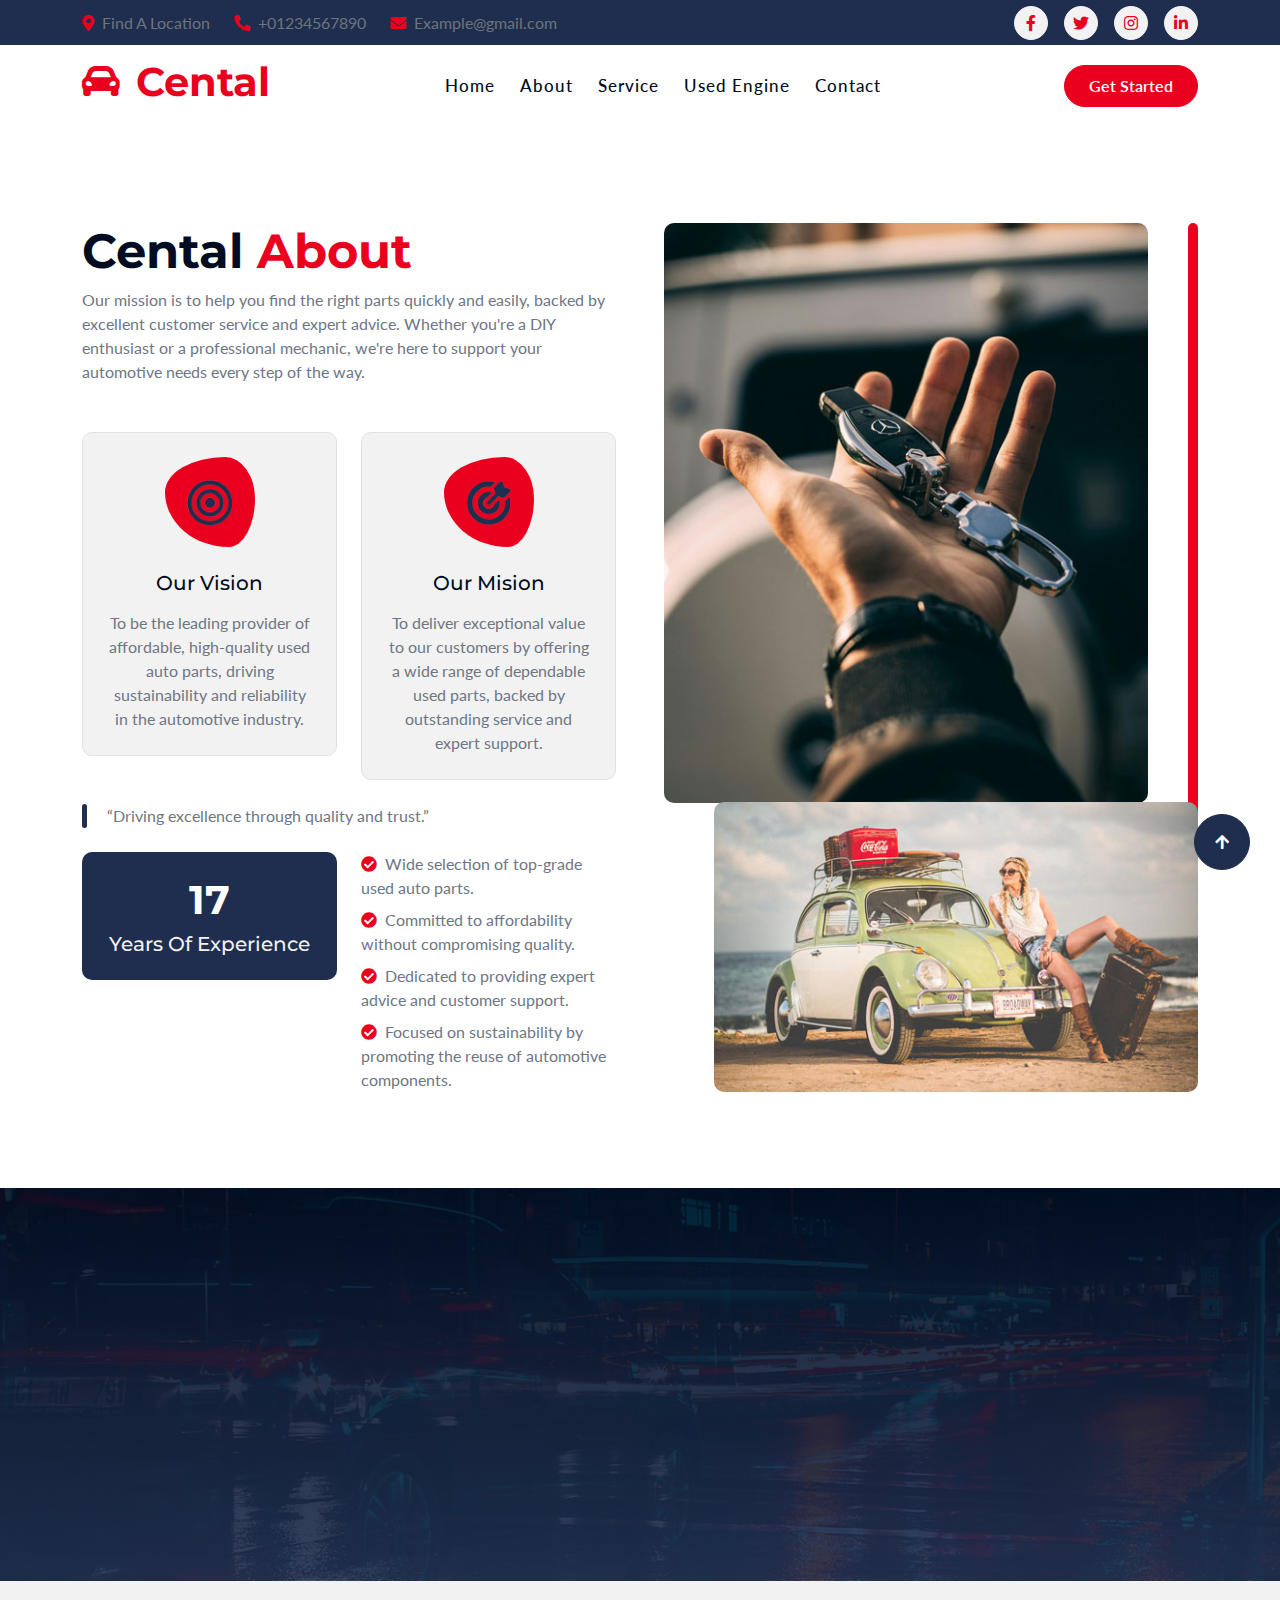
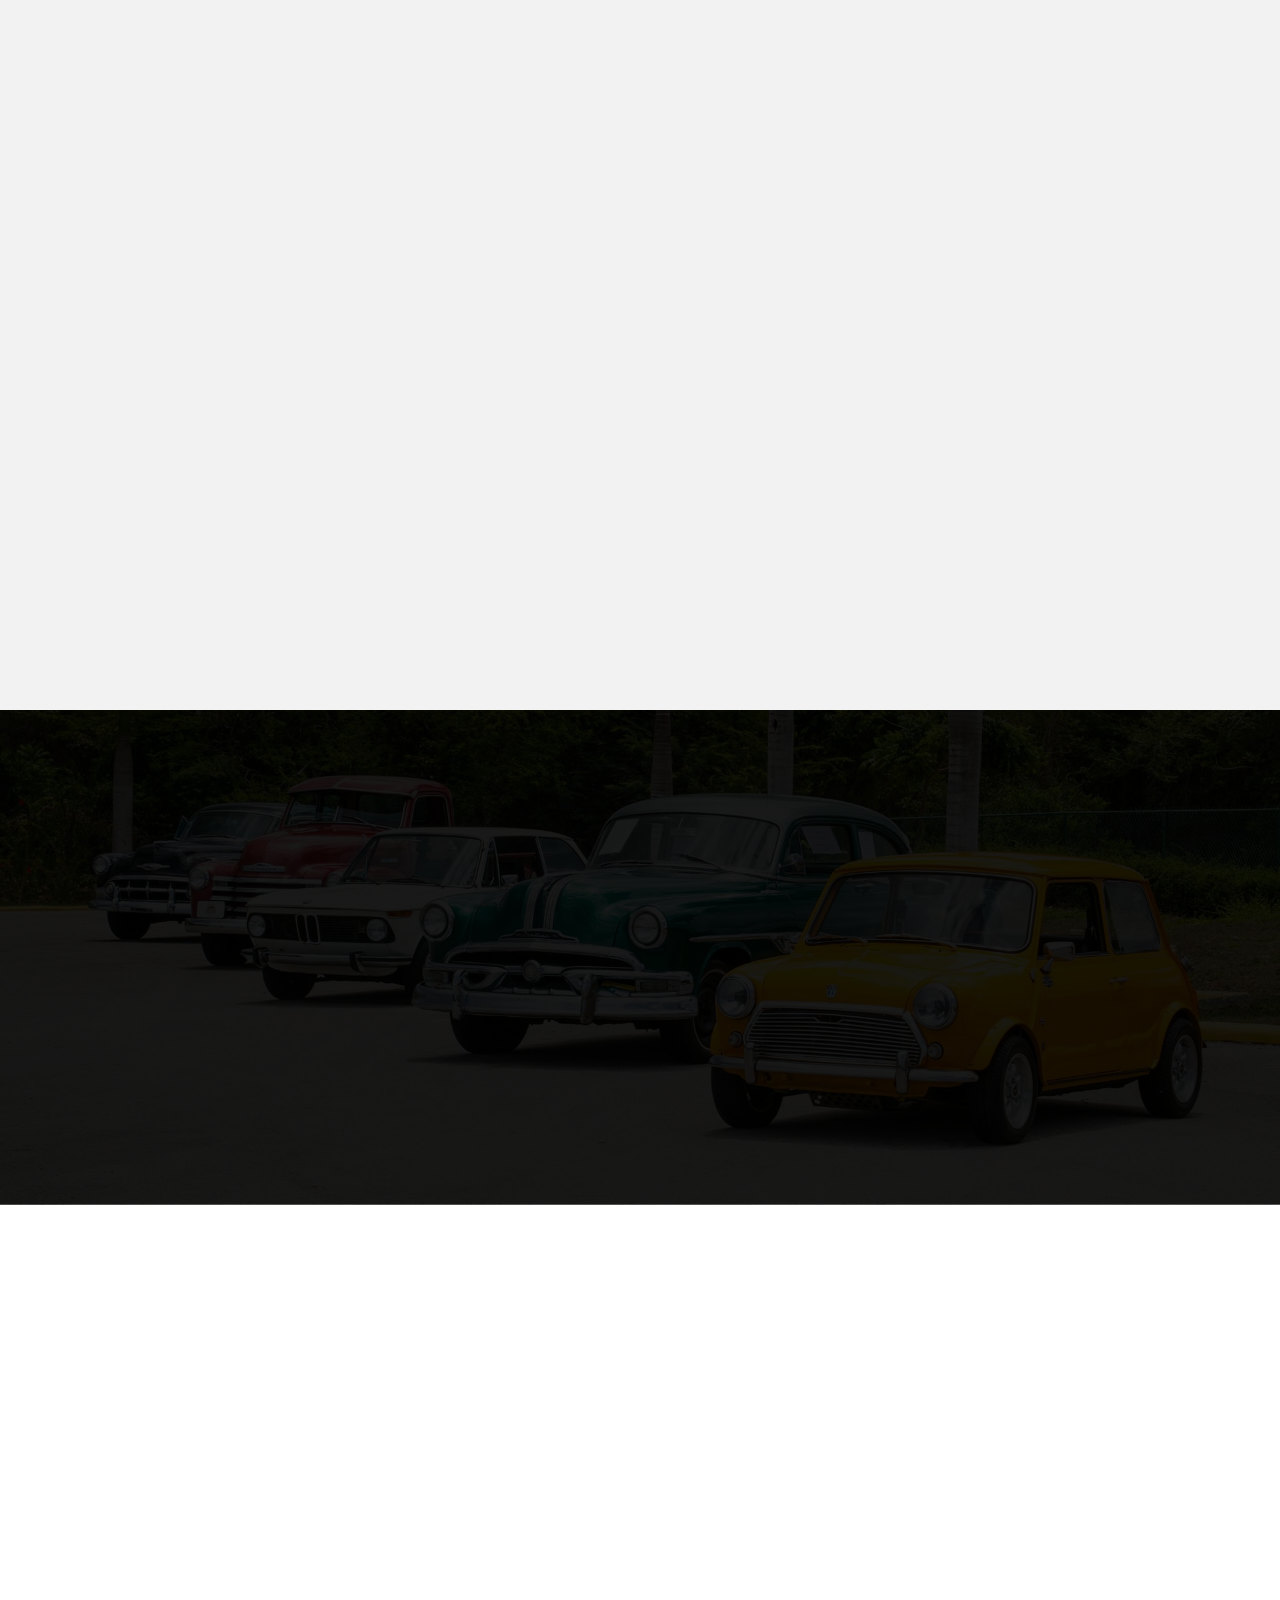
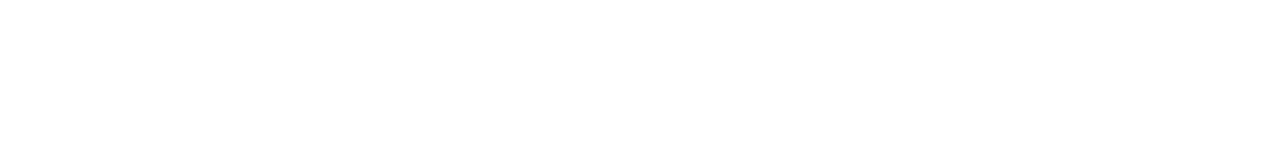
<file: about.html>
<!DOCTYPE html>
<html lang="en">

    <head>
        <meta charset="utf-8">
        <title>Cental - Car Rent Website Template</title>
        <meta content="width=device-width, initial-scale=1.0" name="viewport">
        <meta content="" name="keywords">
        <meta content="" name="description">

        <!-- Google Web Fonts -->
        <link rel="preconnect" href="https://fonts.googleapis.com">
        <link rel="preconnect" href="https://fonts.gstatic.com" crossorigin>
        <link href="https://fonts.googleapis.com/css2?family=Lato:ital,wght@0,400;0,700;0,900;1,400;1,700;1,900&family=Montserrat:ital,wght@0,100..900;1,100..900&display=swap" rel="stylesheet"> 

        <!-- Icon Font Stylesheet -->
        <link rel="stylesheet" href="https://use.fontawesome.com/releases/v5.15.4/css/all.css"/>
        <link href="https://cdn.jsdelivr.net/npm/bootstrap-icons@1.4.1/font/bootstrap-icons.css" rel="stylesheet">

        <!-- Libraries Stylesheet -->
        <link href="lib/animate/animate.min.css" rel="stylesheet">
        <link href="lib/owlcarousel/assets/owl.carousel.min.css" rel="stylesheet">


        <!-- Customized Bootstrap Stylesheet -->
        <link href="css/bootstrap.min.css" rel="stylesheet">

        <!-- Template Stylesheet -->
        <link href="css/style.css" rel="stylesheet">
    </head>

    <body>

        <!-- Spinner Start -->
        <div id="spinner" class="show bg-white position-fixed translate-middle w-100 vh-100 top-50 start-50 d-flex align-items-center justify-content-center">
            <div class="spinner-border text-primary" style="width: 3rem; height: 3rem;" role="status">
                <span class="sr-only">Loading...</span>
            </div>
        </div>
        <!-- Spinner End -->

        <!-- Topbar Start -->
        <div class="container-fluid topbar bg-secondary d-none d-xl-block w-100">
            <div class="container">
                <div class="row gx-0 align-items-center" style="height: 45px;">
                    <div class="col-lg-6 text-center text-lg-start mb-lg-0">
                        <div class="d-flex flex-wrap">
                            <a href="#" class="text-muted me-4"><i class="fas fa-map-marker-alt text-primary me-2"></i>Find A Location</a>
                            <a href="tel:+01234567890" class="text-muted me-4"><i class="fas fa-phone-alt text-primary me-2"></i>+01234567890</a>
                            <a href="mailto:example@gmail.com" class="text-muted me-0"><i class="fas fa-envelope text-primary me-2"></i>Example@gmail.com</a>
                        </div>
                    </div>
                    <div class="col-lg-6 text-center text-lg-end">
                        <div class="d-flex align-items-center justify-content-end">
                            <a href="#" class="btn btn-light btn-sm-square rounded-circle me-3"><i class="fab fa-facebook-f"></i></a>
                            <a href="#" class="btn btn-light btn-sm-square rounded-circle me-3"><i class="fab fa-twitter"></i></a>
                            <a href="#" class="btn btn-light btn-sm-square rounded-circle me-3"><i class="fab fa-instagram"></i></a>
                            <a href="#" class="btn btn-light btn-sm-square rounded-circle me-0"><i class="fab fa-linkedin-in"></i></a>
                        </div>
                    </div>
                </div>
            </div>
        </div>
        <!-- Topbar End -->

         <!-- Navbar & Hero Start -->
         <div class="container-fluid nav-bar sticky-top px-0 px-lg-4 py-2 py-lg-0">
            <div class="container">
                <nav class="navbar navbar-expand-lg navbar-light">
                    <a href="" class="navbar-brand p-0">
                        <h1 class="display-6 text-primary"><i class="fas fa-car-alt me-3"></i></i>Cental</h1>
                        <!-- <img src="img/logo.png" alt="Logo"> -->
                    </a>
                    <button class="navbar-toggler" type="button" data-bs-toggle="collapse" data-bs-target="#navbarCollapse">
                        <span class="fa fa-bars"></span>
                    </button>
                    <div class="collapse navbar-collapse" id="navbarCollapse">
                        <div class="navbar-nav mx-auto py-0">
                            <a href="index.html" class="nav-item nav-link">Home</a>
                            <a href="about.html" class="nav-item nav-link">About</a>
                            <a href="service.html" class="nav-item nav-link">Service</a> 
                            <a href="engine.html" class="nav-item nav-link">Used Engine</a>
                            <a href="contact.html" class="nav-item nav-link">Contact</a>
                        </div>
                        <a href="#" class="btn btn-primary rounded-pill py-2 px-4">Get Started</a>
                    </div>
                </nav>
            </div>
        </div>
        <!-- Navbar & Hero End --> 

        <!-- About Start -->
        <div class="container-fluid overflow-hidden about py-5">
            <div class="container py-5">
                <div class="row g-5">
                    <div class="col-xl-6 wow fadeInLeft" data-wow-delay="0.2s">
                        <div class="about-item">
                            <div class="pb-5">
                                <h1 class="display-5 text-capitalize">Cental <span class="text-primary">About</span></h1>
                                <p class="mb-0">Our mission is to help you find the right parts quickly and easily, backed by excellent customer service and expert advice. Whether you're a DIY enthusiast or a professional mechanic, we're here to support your automotive needs every step of the way.
                                </p>
                            </div>
                            <div class="row g-4">
                                <div class="col-lg-6">
                                    <div class="about-item-inner border p-4">
                                        <div class="about-icon mb-4">
                                            <img src="img/about-icon-1.png" class="img-fluid w-50 h-50" alt="Icon">
                                        </div>
                                        <h5 class="mb-3">Our Vision</h5>
                                        <p class="mb-0">To be the leading provider of affordable, high-quality used auto parts, driving sustainability and reliability in the automotive industry.</p>
                                    </div>
                                </div>
                                <div class="col-lg-6">
                                    <div class="about-item-inner border p-4">
                                        <div class="about-icon mb-4">
                                            <img src="img/about-icon-2.png" class="img-fluid h-50 w-50" alt="Icon">
                                        </div>
                                        <h5 class="mb-3">Our Mision</h5>
                                        <p class="mb-0">To deliver exceptional value to our customers by offering a wide range of dependable used parts, backed by outstanding service and expert support.</p>
                                    </div>
                                </div>
                            </div>
                            <p class="text-item my-4">“Driving excellence through quality and trust.”
                            </p>
                            <div class="row g-4">
                                <div class="col-lg-6">
                                    <div class="text-center rounded bg-secondary p-4">
                                        <h1 class="display-6 text-white">17</h1>
                                        <h5 class="text-light mb-0">Years Of Experience</h5>
                                    </div>
                                </div>
                                <div class="col-lg-6">
                                    <div class="rounded">
                                        <p class="mb-2"><i class="fa fa-check-circle text-primary me-1"></i> Wide selection of top-grade used auto parts.</p>
                                        <p class="mb-2"><i class="fa fa-check-circle text-primary me-1"></i> Committed to affordability without compromising quality.</p>
                                        <p class="mb-2"><i class="fa fa-check-circle text-primary me-1"></i> Dedicated to providing expert advice and customer support.</p>
                                        <p class="mb-0"><i class="fa fa-check-circle text-primary me-1"></i> Focused on sustainability by promoting the reuse of automotive components.</p>
                                    </div>
                                </div>
                                <!-- <div class="col-lg-5 d-flex align-items-center">
                                    <a href="#" class="btn btn-primary rounded py-3 px-5">More About Us</a>
                                </div> -->
                                <!-- <div class="col-lg-7">
                                    <div class="d-flex align-items-center">
                                        <img src="img/attachment-img.jpg" class="img-fluid rounded-circle border border-4 border-secondary" style="width: 100px; height: 100px;" alt="Image">
                                        <div class="ms-4">
                                            <h4>William Burgess</h4>
                                            <p class="mb-0">Carveo Founder</p>
                                        </div>
                                    </div>
                                </div> -->
                            </div>
                        </div>
                    </div>
                    <div class="col-xl-6 wow fadeInRight" data-wow-delay="0.2s">
                        <div class="about-img">
                            <div class="img-1">
                                <img src="img/about-img.jpg" class="img-fluid rounded w-100" alt="">
                            </div>
                            <div class="img-2">
                                <img src="img/about-img-1.jpg" class="img-fluid rounded w-100" alt="">
                            </div>
                        </div>
                    </div>
                </div>
            </div>
        </div>
        <!-- About End -->

        <!-- Fact Counter -->
        <div class="container-fluid counter py-5">
            <div class="container py-5">
                <div class="row g-5">
                    <div class="col-md-6 col-lg-6 col-xl-3 wow fadeInUp" data-wow-delay="0.1s">
                        <div class="counter-item text-center">
                            <div class="counter-item-icon mx-auto">
                                <i class="fas fa-thumbs-up fa-2x"></i>
                            </div>
                            <div class="counter-counting my-3">
                                <span class="text-white fs-2 fw-bold" data-toggle="counter-up">35,000</span>
                                <span class="h1 fw-bold text-white">+</span>
                            </div>
                            <h4 class="text-white mb-0">Happy Clients</h4>
                        </div>
                    </div>
                    <div class="col-md-6 col-lg-6 col-xl-3 wow fadeInUp" data-wow-delay="0.3s">
                        <div class="counter-item text-center">
                            <div class="counter-item-icon mx-auto">
                                <i class="fas fa-car-alt fa-2x"></i>
                            </div>
                            <div class="counter-counting my-3">
                                <span class="text-white fs-2 fw-bold" data-toggle="counter-up">35000</span>
                                <span class="h1 fw-bold text-white">+</span>
                            </div>
                            <h4 class="text-white mb-0">Number of Cars</h4>
                        </div>
                    </div>
                    <div class="col-md-6 col-lg-6 col-xl-3 wow fadeInUp" data-wow-delay="0.5s">
                        <div class="counter-item text-center">
                            <div class="counter-item-icon mx-auto">
                                <i class="fas fa-building fa-2x"></i>
                            </div>
                            <div class="counter-counting my-3">
                                <span class="text-white fs-2 fw-bold" data-toggle="counter-up">1247</span>
                                <span class="h1 fw-bold text-white">+</span>
                            </div>
                            <h4 class="text-white mb-0">Quotes</h4>
                        </div>
                    </div>
                    <div class="col-md-6 col-lg-6 col-xl-3 wow fadeInUp" data-wow-delay="0.7s">
                        <div class="counter-item text-center">
                            <div class="counter-item-icon mx-auto">
                                <i class="fas fa-clock fa-2x"></i>
                            </div>
                            <div class="counter-counting my-3">
                                <span class="text-white fs-2 fw-bold" data-toggle="counter-up">589</span>
                                <span class="h1 fw-bold text-white">+</span>
                            </div>
                            <h4 class="text-white mb-0">Total parts</h4>
                        </div>
                    </div>
                </div>
            </div>
        </div>
        <!-- Fact Counter -->

        <!-- Features Start -->
        <div class="container-fluid feature py-5">
            <div class="container py-5">
                <div class="text-center mx-auto pb-5 wow fadeInUp" data-wow-delay="0.1s" style="max-width: 800px;">
                    <h1 class="display-5 text-capitalize mb-3">Cental <span class="text-primary">Features</span></h1>
                    <p class="mb-0">We are committed to delivering exceptional value with every service, ensuring reliability, quality, and customer satisfaction in all aspects of our offerings
                    </p>
                </div>
                <div class="row g-4 align-items-center">
                    <div class="col-xl-4">
                        <div class="row gy-4 gx-0">
                            <div class="col-12 wow fadeInUp" data-wow-delay="0.1s">
                                <div class="feature-item">
                                    <div class="feature-icon">
                                        <span class="fa fa-tags fa-2x"></span>
                                    </div>
                                    <div class="ms-4">
                                        <h5 class="mb-3">EXCITING DEALS</h5>
                                        <p class="mb-0">We offer massive discounts on our wide range of Used Car Parts
                                            inventory every now and then. If you need help with any of your needs, we're
                                            always happy to help. </p>
                                    </div>
                                </div>
                            </div>
                            <div class="col-12 wow fadeInUp" data-wow-delay="0.3s">
                                <div class="feature-item">
                                    <div class="feature-icon">
                                        <span class="fa fa-truck fa-2x"></span>
                                    </div>
                                    <div class="ms-4">
                                        <h5 class="mb-3">DELIVERY SERVICE</h5>
                                        <p class="mb-0">Our commitment to our customers is to deliver the parts on time or
                                            prior. We take pride in the fact that we have a very high success rate with our
                                            deliveries.</p>
                                    </div>
                                </div>
                            </div>
                        </div>
                    </div>
                    <div class="col-lg-12 col-xl-4 wow fadeInUp" data-wow-delay="0.2s">
                        <img src="img/features-img.png" class="img-fluid w-100" style="object-fit: cover;" alt="Img">
                    </div>
                    <div class="col-xl-4">
                        <div class="row gy-4 gx-0">
                            <div class="col-12 wow fadeInUp" data-wow-delay="0.1s">
                                <div class="feature-item justify-content-end">
                                    <div class="text-end me-4">
                                        <h5 class="mb-3">STAY CURRENT</h5>
                                        <p class="mb-0">With the help of our blogs and postings, stay current on the most
                                            recent news, expert opinions, and events.</p>
                                    </div>
                                    <div class="feature-icon">
                                        <span class="fa fa-newspaper fa-2x"></span>
                                    </div>
                                </div>
                            </div>
                            <div class="col-12 wow fadeInUp" data-wow-delay="0.3s">
                                <div class="feature-item justify-content-end">
                                    <div class="text-end me-4">
                                        <h5 class="mb-3">TESTED QUALITY</h5>
                                        <p class="mb-0">We are proud to offer a 100% satisfaction guarantee on all of our
                                            used parts. We sell the parts which have been tested and inspected to ensure
                                            that they meet our high standards.</p>
                                    </div>
                                    <div class="feature-icon">
                                        <span class="fa fa-check-circle fa-2x"></span>
                                    </div>
                                </div>
                            </div>
                        </div>
                    </div>
                </div>
            </div>
        </div>
        <!-- Features End -->

        <!-- Car Steps Start -->
        <div class="container-fluid steps py-5">
            <div class="container py-5">
                <div class="text-center mx-auto pb-5 wow fadeInUp" data-wow-delay="0.1s" style="max-width: 800px;">
                    <h1 class="display-5 text-capitalize text-white mb-3">How Does It<span class="text-primary"> Work</span>
                    </h1>
                </div>
                <div class="row g-4">
                    <div class="col-lg-4 wow fadeInUp" data-wow-delay="0.1s">
                        <div class="steps-item p-4 mb-4">
                            <h4>Quote a Request</h4>
                            <p class="mb-0">Submit a quote request via the website form or customer service. Fill all
                                information matches to your car details.</p>
                            <div class="setps-number">01</div>
                        </div>
                    </div>
                    <div class="col-lg-4 wow fadeInUp" data-wow-delay="0.3s">
                        <div class="steps-item p-4 mb-4">
                            <h4>Review the Quote</h4>
                            <p class="mb-0">We have one of the largest inventories of used engines in USA. You'll get a
                                quote for your part request.</p>
                            <div class="setps-number">02</div>
                        </div>
                    </div>
                    <div class="col-lg-4 wow fadeInUp" data-wow-delay="0.5s">
                        <div class="steps-item p-4 mb-4">
                            <h4>Order Shipment Online</h4>
                            <p class="mb-0">Our Team updates you with the shipping time and tracking details and ensures
                                delivery within 7-10 business days.</p>
                            <div class="setps-number">03</div>
                        </div>
                    </div>
                </div>
            </div>
        </div>
        <!-- Car Steps End -->
 

        <!-- Footer Start -->
        <div class="container-fluid footer py-5 wow fadeIn" data-wow-delay="0.2s">
            <div class="container py-5">
                <div class="row g-5">
                    <div class="col-md-6 col-lg-6 col-xl-3">
                        <div class="footer-item d-flex flex-column">
                            <div class="footer-item">
                                <h4 class="text-white mb-4">About Us</h4>
                                <p class="mb-3">Our mission is to help you find the right parts quickly and easily, backed
                                    by excellent customer service and expert advice. Whether you're a DIY enthusiast or a
                                    professional mechanic, we're here to support your automotive needs every step of the
                                    way.</p>
                            </div>
                            <!-- <div class="position-relative">
                                <input class="form-control rounded-pill w-100 py-3 ps-4 pe-5" type="text" placeholder="Enter your email">
                                <button type="button" class="btn btn-secondary rounded-pill position-absolute top-0 end-0 py-2 mt-2 me-2">Subscribe</button>
                            </div> -->
                        </div>
                    </div>
                    <!-- <div class="col-md-6 col-lg-6 col-xl-3">
                        <div class="footer-item d-flex flex-column">
                            <h4 class="text-white mb-4">Quick Links</h4>
                            <a href="#"><i class="fas fa-angle-right me-2"></i> About</a>
                            <a href="#"><i class="fas fa-angle-right me-2"></i> Cars</a>
                            <a href="#"><i class="fas fa-angle-right me-2"></i> Car Types</a>
                            <a href="#"><i class="fas fa-angle-right me-2"></i> Team</a>
                            <a href="#"><i class="fas fa-angle-right me-2"></i> Contact us</a>
                            <a href="#"><i class="fas fa-angle-right me-2"></i> Terms & Conditions</a>
                        </div>
                    </div> -->
                    <div class="col-md-6 col-lg-6 col-xl-3">
                        <div class="footer-item d-flex flex-column">
                            <h4 class="text-white mb-4">Business Hours</h4>
                            <div class="mb-3">
                                <h6 class="text-muted mb-0">Mon - Friday:</h6>
                                <p class="text-white mb-0">09.00 am to 07.00 pm</p>
                            </div>
                            <div class="mb-3">
                                <h6 class="text-muted mb-0">Saturday:</h6>
                                <p class="text-white mb-0">10.00 am to 05.00 pm</p>
                            </div>
                            <div class="mb-3">
                                <h6 class="text-muted mb-0">Vacation:</h6>
                                <p class="text-white mb-0">All Sunday is our vacation</p>
                            </div>
                        </div>
                    </div>
                    <div class="col-md-6 col-lg-6 col-xl-3">
                        <div class="footer-item d-flex flex-column">
                            <h4 class="text-white mb-4">Contact Info</h4>
                            <a href="#"><i class="fa fa-map-marker-alt me-2"></i> 123 Street, New York, USA</a>
                            <a href="mailto:info@example.com"><i class="fas fa-envelope me-2"></i> info@example.com</a>
                            <a href="tel:+012 345 67890"><i class="fas fa-phone me-2"></i> +012 345 67890</a>
                            <a href="tel:+012 345 67890" class="mb-3"><i class="fas fa-print me-2"></i> +012 345 67890</a>
                            <div class="d-flex">
                                <a class="btn btn-secondary btn-md-square rounded-circle me-3" href=""><i class="fab fa-facebook-f text-white"></i></a>
                                <a class="btn btn-secondary btn-md-square rounded-circle me-3" href=""><i class="fab fa-twitter text-white"></i></a>
                                <a class="btn btn-secondary btn-md-square rounded-circle me-3" href=""><i class="fab fa-instagram text-white"></i></a>
                                <a class="btn btn-secondary btn-md-square rounded-circle me-0" href=""><i class="fab fa-linkedin-in text-white"></i></a>
                            </div>
                        </div>
                    </div>
                </div>
            </div>
        </div>
        <!-- Footer End -->

        <!-- Back to Top -->
        <a href="#" class="btn btn-secondary btn-lg-square rounded-circle back-to-top"><i class="fa fa-arrow-up"></i></a>   

        
    <!-- JavaScript Libraries -->
    <script src="https://ajax.googleapis.com/ajax/libs/jquery/3.6.4/jquery.min.js"></script>
    <script src="https://cdn.jsdelivr.net/npm/bootstrap@5.0.0/dist/js/bootstrap.bundle.min.js"></script>
    <script src="lib/wow/wow.min.js"></script>
    <script src="lib/easing/easing.min.js"></script>
    <script src="lib/waypoints/waypoints.min.js"></script>
    <script src="lib/counterup/counterup.min.js"></script>
    <script src="lib/owlcarousel/owl.carousel.min.js"></script>
    

    <!-- Template Javascript -->
    <script src="js/main.js"></script>
    </body>

</html>
</file>
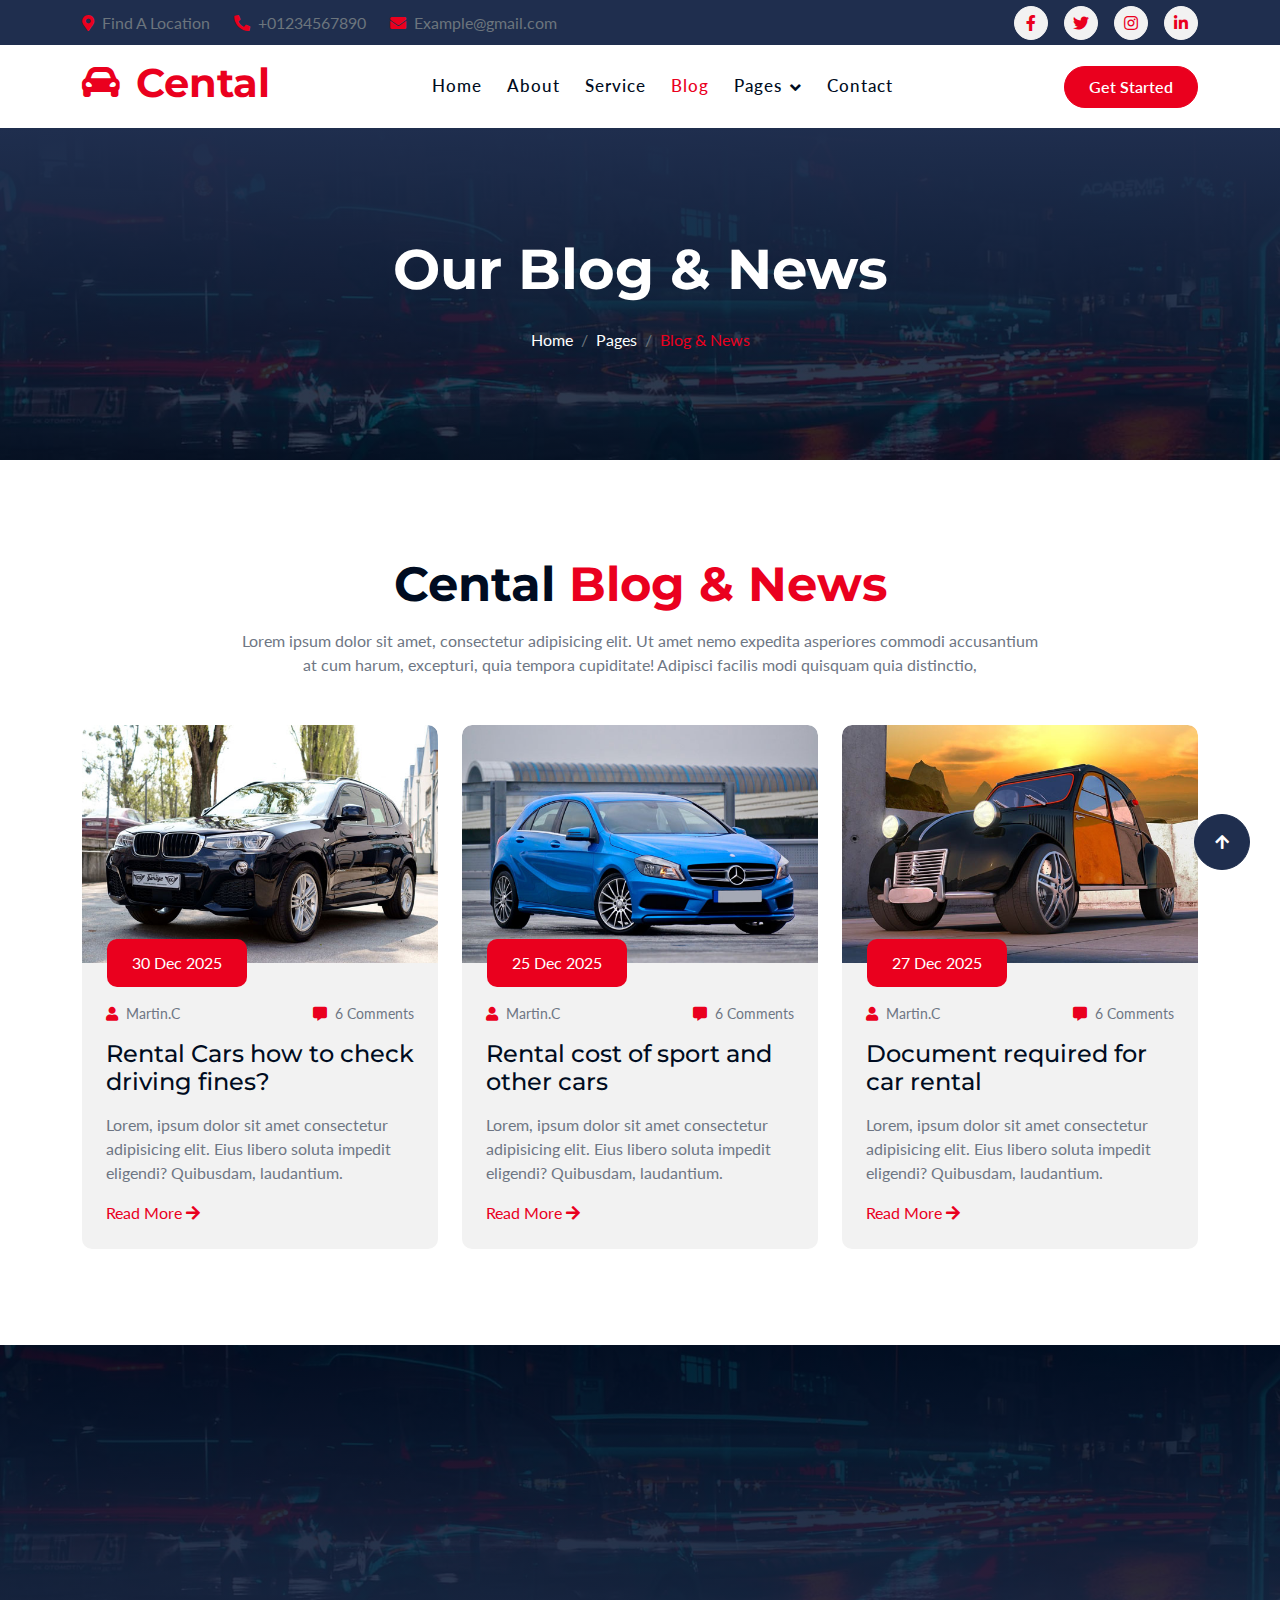
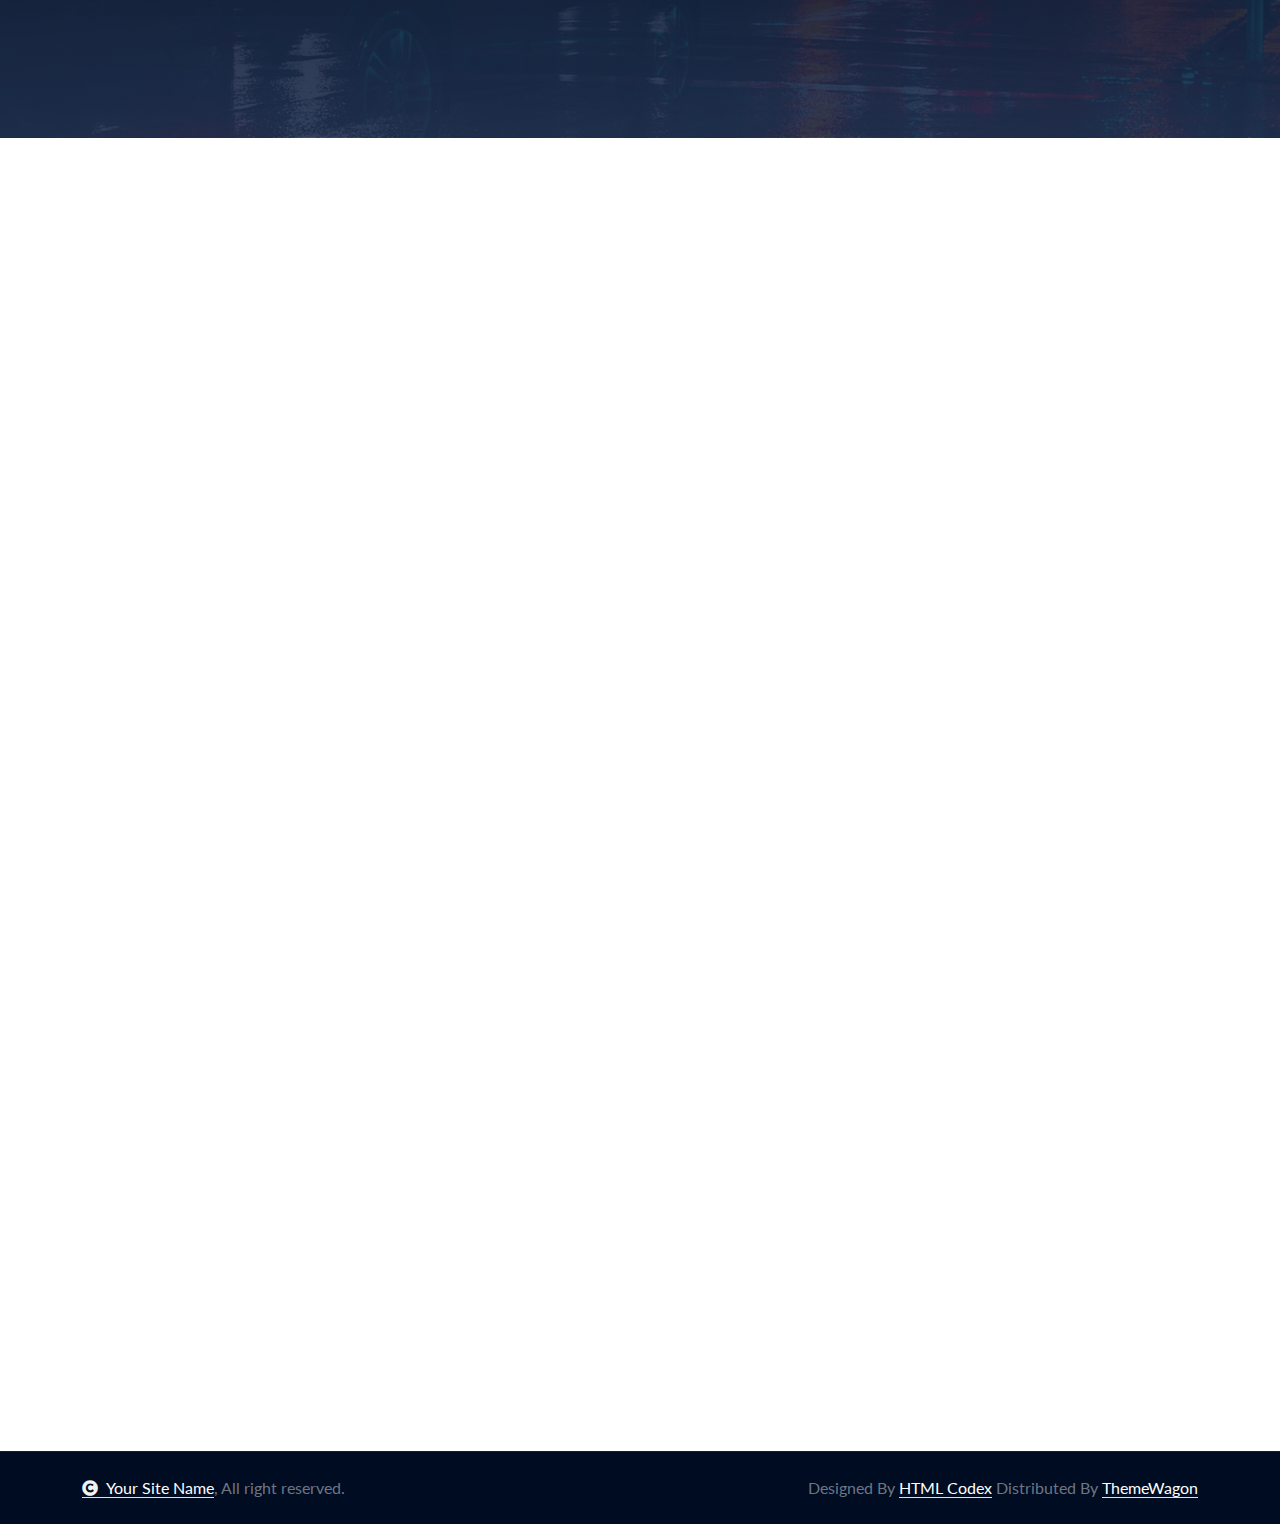
<file: blog.html>
<!DOCTYPE html>
<html lang="en">

    <head>
        <meta charset="utf-8">
        <title>Cental - Car Rent Website Template</title>
        <meta content="width=device-width, initial-scale=1.0" name="viewport">
        <meta content="" name="keywords">
        <meta content="" name="description">

        <!-- Google Web Fonts -->
        <link rel="preconnect" href="https://fonts.googleapis.com">
        <link rel="preconnect" href="https://fonts.gstatic.com" crossorigin>
        <link href="https://fonts.googleapis.com/css2?family=Lato:ital,wght@0,400;0,700;0,900;1,400;1,700;1,900&family=Montserrat:ital,wght@0,100..900;1,100..900&display=swap" rel="stylesheet"> 

        <!-- Icon Font Stylesheet -->
        <link rel="stylesheet" href="https://use.fontawesome.com/releases/v5.15.4/css/all.css"/>
        <link href="https://cdn.jsdelivr.net/npm/bootstrap-icons@1.4.1/font/bootstrap-icons.css" rel="stylesheet">

        <!-- Libraries Stylesheet -->
        <link href="lib/animate/animate.min.css" rel="stylesheet">
        <link href="lib/owlcarousel/assets/owl.carousel.min.css" rel="stylesheet">


        <!-- Customized Bootstrap Stylesheet -->
        <link href="css/bootstrap.min.css" rel="stylesheet">

        <!-- Template Stylesheet -->
        <link href="css/style.css" rel="stylesheet">
    </head>

    <body>

        <!-- Spinner Start -->
        <div id="spinner" class="show bg-white position-fixed translate-middle w-100 vh-100 top-50 start-50 d-flex align-items-center justify-content-center">
            <div class="spinner-border text-primary" style="width: 3rem; height: 3rem;" role="status">
                <span class="sr-only">Loading...</span>
            </div>
        </div>
        <!-- Spinner End -->

        <!-- Topbar Start -->
        <div class="container-fluid topbar bg-secondary d-none d-xl-block w-100">
            <div class="container">
                <div class="row gx-0 align-items-center" style="height: 45px;">
                    <div class="col-lg-6 text-center text-lg-start mb-lg-0">
                        <div class="d-flex flex-wrap">
                            <a href="#" class="text-muted me-4"><i class="fas fa-map-marker-alt text-primary me-2"></i>Find A Location</a>
                            <a href="tel:+01234567890" class="text-muted me-4"><i class="fas fa-phone-alt text-primary me-2"></i>+01234567890</a>
                            <a href="mailto:example@gmail.com" class="text-muted me-0"><i class="fas fa-envelope text-primary me-2"></i>Example@gmail.com</a>
                        </div>
                    </div>
                    <div class="col-lg-6 text-center text-lg-end">
                        <div class="d-flex align-items-center justify-content-end">
                            <a href="#" class="btn btn-light btn-sm-square rounded-circle me-3"><i class="fab fa-facebook-f"></i></a>
                            <a href="#" class="btn btn-light btn-sm-square rounded-circle me-3"><i class="fab fa-twitter"></i></a>
                            <a href="#" class="btn btn-light btn-sm-square rounded-circle me-3"><i class="fab fa-instagram"></i></a>
                            <a href="#" class="btn btn-light btn-sm-square rounded-circle me-0"><i class="fab fa-linkedin-in"></i></a>
                        </div>
                    </div>
                </div>
            </div>
        </div>
        <!-- Topbar End -->

        <!-- Navbar & Hero Start -->
        <div class="container-fluid nav-bar sticky-top px-0 px-lg-4 py-2 py-lg-0">
            <div class="container">
                <nav class="navbar navbar-expand-lg navbar-light">
                    <a href="" class="navbar-brand p-0">
                        <h1 class="display-6 text-primary"><i class="fas fa-car-alt me-3"></i></i>Cental</h1>
                        <!-- <img src="img/logo.png" alt="Logo"> -->
                    </a>
                    <button class="navbar-toggler" type="button" data-bs-toggle="collapse" data-bs-target="#navbarCollapse">
                        <span class="fa fa-bars"></span>
                    </button>
                    <div class="collapse navbar-collapse" id="navbarCollapse">
                        <div class="navbar-nav mx-auto py-0">
                            <a href="index.html" class="nav-item nav-link">Home</a>
                            <a href="about.html" class="nav-item nav-link">About</a>
                            <a href="service.html" class="nav-item nav-link">Service</a>
                            <a href="blog.html" class="nav-item nav-link active">Blog</a>
                            
                            <div class="nav-item dropdown">
                                <a href="#" class="nav-link dropdown-toggle" data-bs-toggle="dropdown">Pages</a>
                                <div class="dropdown-menu m-0">
                                    <a href="feature.html" class="dropdown-item">Our Feature</a>
                                    <a href="cars.html" class="dropdown-item">Our Cars</a>
                                    <a href="team.html" class="dropdown-item">Our Team</a>
                                    <a href="testimonial.html" class="dropdown-item">Testimonial</a>
                                    <a href="404.html" class="dropdown-item">404 Page</a>
                                </div>
                            </div>
                            <a href="contact.html" class="nav-item nav-link">Contact</a>
                        </div>
                        <a href="#" class="btn btn-primary rounded-pill py-2 px-4">Get Started</a>
                    </div>
                </nav>
            </div>
        </div>
        <!-- Navbar & Hero End -->

        <!-- Header Start -->
        <div class="container-fluid bg-breadcrumb">
            <div class="container text-center py-5" style="max-width: 900px;">
                <h4 class="text-white display-4 mb-4 wow fadeInDown" data-wow-delay="0.1s">Our Blog & News</h4>
                <ol class="breadcrumb d-flex justify-content-center mb-0 wow fadeInDown" data-wow-delay="0.3s">
                    <li class="breadcrumb-item"><a href="index.html">Home</a></li>
                    <li class="breadcrumb-item"><a href="#">Pages</a></li>
                    <li class="breadcrumb-item active text-primary">Blog & News</li>
                </ol>    
            </div>
        </div>
        <!-- Header End -->

        <!-- Blog Start -->
        <div class="container-fluid blog py-5">
            <div class="container py-5">
                <div class="text-center mx-auto pb-5 wow fadeInUp" data-wow-delay="0.1s" style="max-width: 800px;">
                    <h1 class="display-5 text-capitalize mb-3">Cental<span class="text-primary"> Blog & News</span></h1>
                    <p class="mb-0">Lorem ipsum dolor sit amet, consectetur adipisicing elit. Ut amet nemo expedita asperiores commodi accusantium at cum harum, excepturi, quia tempora cupiditate! Adipisci facilis modi quisquam quia distinctio,
                    </p>
                </div>
                <div class="row g-4">
                    <div class="col-lg-4 wow fadeInUp" data-wow-delay="0.1s">
                        <div class="blog-item">
                            <div class="blog-img">
                                <img src="img/blog-1.jpg" class="img-fluid rounded-top w-100" alt="Image">
                            </div>
                            <div class="blog-content rounded-bottom p-4">
                                <div class="blog-date">30 Dec 2025</div>
                                <div class="blog-comment my-3">
                                    <div class="small"><span class="fa fa-user text-primary"></span><span class="ms-2">Martin.C</span></div>
                                    <div class="small"><span class="fa fa-comment-alt text-primary"></span><span class="ms-2">6 Comments</span></div>
                                </div>
                                <a href="#" class="h4 d-block mb-3">Rental Cars how to check driving fines?</a>
                                <p class="mb-3">Lorem, ipsum dolor sit amet consectetur adipisicing elit. Eius libero soluta impedit eligendi? Quibusdam, laudantium.</p>
                                <a href="#" class="">Read More  <i class="fa fa-arrow-right"></i></a>
                            </div>
                        </div>
                    </div>
                    <div class="col-lg-4 wow fadeInUp" data-wow-delay="0.3s">
                        <div class="blog-item">
                            <div class="blog-img">
                                <img src="img/blog-2.jpg" class="img-fluid rounded-top w-100" alt="Image">
                            </div>
                            <div class="blog-content rounded-bottom p-4">
                                <div class="blog-date">25 Dec 2025</div>
                                <div class="blog-comment my-3">
                                    <div class="small"><span class="fa fa-user text-primary"></span><span class="ms-2">Martin.C</span></div>
                                    <div class="small"><span class="fa fa-comment-alt text-primary"></span><span class="ms-2">6 Comments</span></div>
                                </div>
                                <a href="#" class="h4 d-block mb-3">Rental cost of sport and other cars</a>
                                <p class="mb-3">Lorem, ipsum dolor sit amet consectetur adipisicing elit. Eius libero soluta impedit eligendi? Quibusdam, laudantium.</p>
                                <a href="#" class="">Read More  <i class="fa fa-arrow-right"></i></a>
                            </div>
                        </div>
                    </div>
                    <div class="col-lg-4 wow fadeInUp" data-wow-delay="0.5s">
                        <div class="blog-item">
                            <div class="blog-img">
                                <img src="img/blog-3.jpg" class="img-fluid rounded-top w-100" alt="Image">
                            </div>
                            <div class="blog-content rounded-bottom p-4">
                                <div class="blog-date">27 Dec 2025</div>
                                <div class="blog-comment my-3">
                                    <div class="small"><span class="fa fa-user text-primary"></span><span class="ms-2">Martin.C</span></div>
                                    <div class="small"><span class="fa fa-comment-alt text-primary"></span><span class="ms-2">6 Comments</span></div>
                                </div>
                                <a href="#" class="h4 d-block mb-3">Document required for car rental</a>
                                <p class="mb-3">Lorem, ipsum dolor sit amet consectetur adipisicing elit. Eius libero soluta impedit eligendi? Quibusdam, laudantium.</p>
                                <a href="#" class="">Read More  <i class="fa fa-arrow-right"></i></a>
                            </div>
                        </div>
                    </div>
                </div>
            </div>
        </div>
        <!-- Blog End -->

        <!-- Fact Counter -->
        <div class="container-fluid counter py-5">
            <div class="container py-5">
                <div class="row g-5">
                    <div class="col-md-6 col-lg-6 col-xl-3 wow fadeInUp" data-wow-delay="0.1s">
                        <div class="counter-item text-center">
                            <div class="counter-item-icon mx-auto">
                                <i class="fas fa-thumbs-up fa-2x"></i>
                            </div>
                            <div class="counter-counting my-3">
                                <span class="text-white fs-2 fw-bold" data-toggle="counter-up">829</span>
                                <span class="h1 fw-bold text-white">+</span>
                            </div>
                            <h4 class="text-white mb-0">Happy Clients</h4>
                        </div>
                    </div>
                    <div class="col-md-6 col-lg-6 col-xl-3 wow fadeInUp" data-wow-delay="0.3s">
                        <div class="counter-item text-center">
                            <div class="counter-item-icon mx-auto">
                                <i class="fas fa-car-alt fa-2x"></i>
                            </div>
                            <div class="counter-counting my-3">
                                <span class="text-white fs-2 fw-bold" data-toggle="counter-up">56</span>
                                <span class="h1 fw-bold text-white">+</span>
                            </div>
                            <h4 class="text-white mb-0">Number of Cars</h4>
                        </div>
                    </div>
                    <div class="col-md-6 col-lg-6 col-xl-3 wow fadeInUp" data-wow-delay="0.5s">
                        <div class="counter-item text-center">
                            <div class="counter-item-icon mx-auto">
                                <i class="fas fa-building fa-2x"></i>
                            </div>
                            <div class="counter-counting my-3">
                                <span class="text-white fs-2 fw-bold" data-toggle="counter-up">127</span>
                                <span class="h1 fw-bold text-white">+</span>
                            </div>
                            <h4 class="text-white mb-0">Car Center</h4>
                        </div>
                    </div>
                    <div class="col-md-6 col-lg-6 col-xl-3 wow fadeInUp" data-wow-delay="0.7s">
                        <div class="counter-item text-center">
                            <div class="counter-item-icon mx-auto">
                                <i class="fas fa-clock fa-2x"></i>
                            </div>
                            <div class="counter-counting my-3">
                                <span class="text-white fs-2 fw-bold" data-toggle="counter-up">589</span>
                                <span class="h1 fw-bold text-white">+</span>
                            </div>
                            <h4 class="text-white mb-0">Total kilometers</h4>
                        </div>
                    </div>
                </div>
            </div>
        </div>
        <!-- Fact Counter -->

        <!-- Banner Start -->
        <div class="container-fluid banner py-5 wow zoomInDown" data-wow-delay="0.1s">
            <div class="container py-5">
                <div class="banner-item rounded">
                    <img src="img/banner-1.jpg" class="img-fluid rounded w-100" alt="">
                    <div class="banner-content">
                        <h2 class="text-primary">Rent Your Car</h2>
                        <h1 class="text-white">Interested in Renting?</h1>
                        <p class="text-white">Don't hesitate and send us a message.</p>
                        <div class="banner-btn">
                            <a href="#" class="btn btn-secondary rounded-pill py-3 px-4 px-md-5 me-2">WhatchApp</a>
                            <a href="#" class="btn btn-primary rounded-pill py-3 px-4 px-md-5 ms-2">Contact Us</a>
                        </div>
                    </div>
                </div>
            </div>
        </div>
        <!-- Banner End -->

        <!-- Footer Start -->
        <div class="container-fluid footer py-5 wow fadeIn" data-wow-delay="0.2s">
            <div class="container py-5">
                <div class="row g-5">
                    <div class="col-md-6 col-lg-6 col-xl-3">
                        <div class="footer-item d-flex flex-column">
                            <div class="footer-item">
                                <h4 class="text-white mb-4">About Us</h4>
                                <p class="mb-3">Dolor amet sit justo amet elitr clita ipsum elitr est.Lorem ipsum dolor sit amet, consectetur adipiscing elit consectetur adipiscing elit.</p>
                            </div>
                            <div class="position-relative">
                                <input class="form-control rounded-pill w-100 py-3 ps-4 pe-5" type="text" placeholder="Enter your email">
                                <button type="button" class="btn btn-secondary rounded-pill position-absolute top-0 end-0 py-2 mt-2 me-2">Subscribe</button>
                            </div>
                        </div>
                    </div>
                    <div class="col-md-6 col-lg-6 col-xl-3">
                        <div class="footer-item d-flex flex-column">
                            <h4 class="text-white mb-4">Quick Links</h4>
                            <a href="#"><i class="fas fa-angle-right me-2"></i> About</a>
                            <a href="#"><i class="fas fa-angle-right me-2"></i> Cars</a>
                            <a href="#"><i class="fas fa-angle-right me-2"></i> Car Types</a>
                            <a href="#"><i class="fas fa-angle-right me-2"></i> Team</a>
                            <a href="#"><i class="fas fa-angle-right me-2"></i> Contact us</a>
                            <a href="#"><i class="fas fa-angle-right me-2"></i> Terms & Conditions</a>
                        </div>
                    </div>
                    <div class="col-md-6 col-lg-6 col-xl-3">
                        <div class="footer-item d-flex flex-column">
                            <h4 class="text-white mb-4">Business Hours</h4>
                            <div class="mb-3">
                                <h6 class="text-muted mb-0">Mon - Friday:</h6>
                                <p class="text-white mb-0">09.00 am to 07.00 pm</p>
                            </div>
                            <div class="mb-3">
                                <h6 class="text-muted mb-0">Saturday:</h6>
                                <p class="text-white mb-0">10.00 am to 05.00 pm</p>
                            </div>
                            <div class="mb-3">
                                <h6 class="text-muted mb-0">Vacation:</h6>
                                <p class="text-white mb-0">All Sunday is our vacation</p>
                            </div>
                        </div>
                    </div>
                    <div class="col-md-6 col-lg-6 col-xl-3">
                        <div class="footer-item d-flex flex-column">
                            <h4 class="text-white mb-4">Contact Info</h4>
                            <a href="#"><i class="fa fa-map-marker-alt me-2"></i> 123 Street, New York, USA</a>
                            <a href="mailto:info@example.com"><i class="fas fa-envelope me-2"></i> info@example.com</a>
                            <a href="tel:+012 345 67890"><i class="fas fa-phone me-2"></i> +012 345 67890</a>
                            <a href="tel:+012 345 67890" class="mb-3"><i class="fas fa-print me-2"></i> +012 345 67890</a>
                            <div class="d-flex">
                                <a class="btn btn-secondary btn-md-square rounded-circle me-3" href=""><i class="fab fa-facebook-f text-white"></i></a>
                                <a class="btn btn-secondary btn-md-square rounded-circle me-3" href=""><i class="fab fa-twitter text-white"></i></a>
                                <a class="btn btn-secondary btn-md-square rounded-circle me-3" href=""><i class="fab fa-instagram text-white"></i></a>
                                <a class="btn btn-secondary btn-md-square rounded-circle me-0" href=""><i class="fab fa-linkedin-in text-white"></i></a>
                            </div>
                        </div>
                    </div>
                </div>
            </div>
        </div>
        <!-- Footer End -->
        
        <!-- Copyright Start -->
        <div class="container-fluid copyright py-4">
            <div class="container">
                <div class="row g-4 align-items-center">
                    <div class="col-md-6 text-center text-md-start mb-md-0">
                        <span class="text-body"><a href="#" class="border-bottom text-white"><i class="fas fa-copyright text-light me-2"></i>Your Site Name</a>, All right reserved.</span>
                    </div>
                    <div class="col-md-6 text-center text-md-end text-body">
                        <!--/*** This template is free as long as you keep the below author’s credit link/attribution link/backlink. ***/-->
                        <!--/*** If you'd like to use the template without the below author’s credit link/attribution link/backlink, ***/-->
                        <!--/*** you can purchase the Credit Removal License from "https://htmlcodex.com/credit-removal". ***/-->
                        Designed By <a class="border-bottom text-white" href="https://htmlcodex.com">HTML Codex</a> Distributed By <a class="border-bottom text-white" href="https://themewagon.com">ThemeWagon</a>
                    </div>
                </div>
            </div>
        </div>
        <!-- Copyright End -->


        <!-- Back to Top -->
        <a href="#" class="btn btn-secondary btn-lg-square rounded-circle back-to-top"><i class="fa fa-arrow-up"></i></a>   

        
    <!-- JavaScript Libraries -->
    <script src="https://ajax.googleapis.com/ajax/libs/jquery/3.6.4/jquery.min.js"></script>
    <script src="https://cdn.jsdelivr.net/npm/bootstrap@5.0.0/dist/js/bootstrap.bundle.min.js"></script>
    <script src="lib/wow/wow.min.js"></script>
    <script src="lib/easing/easing.min.js"></script>
    <script src="lib/waypoints/waypoints.min.js"></script>
    <script src="lib/counterup/counterup.min.js"></script>
    <script src="lib/owlcarousel/owl.carousel.min.js"></script>
    

    <!-- Template Javascript -->
    <script src="js/main.js"></script>
    </body>

</html>
</file>
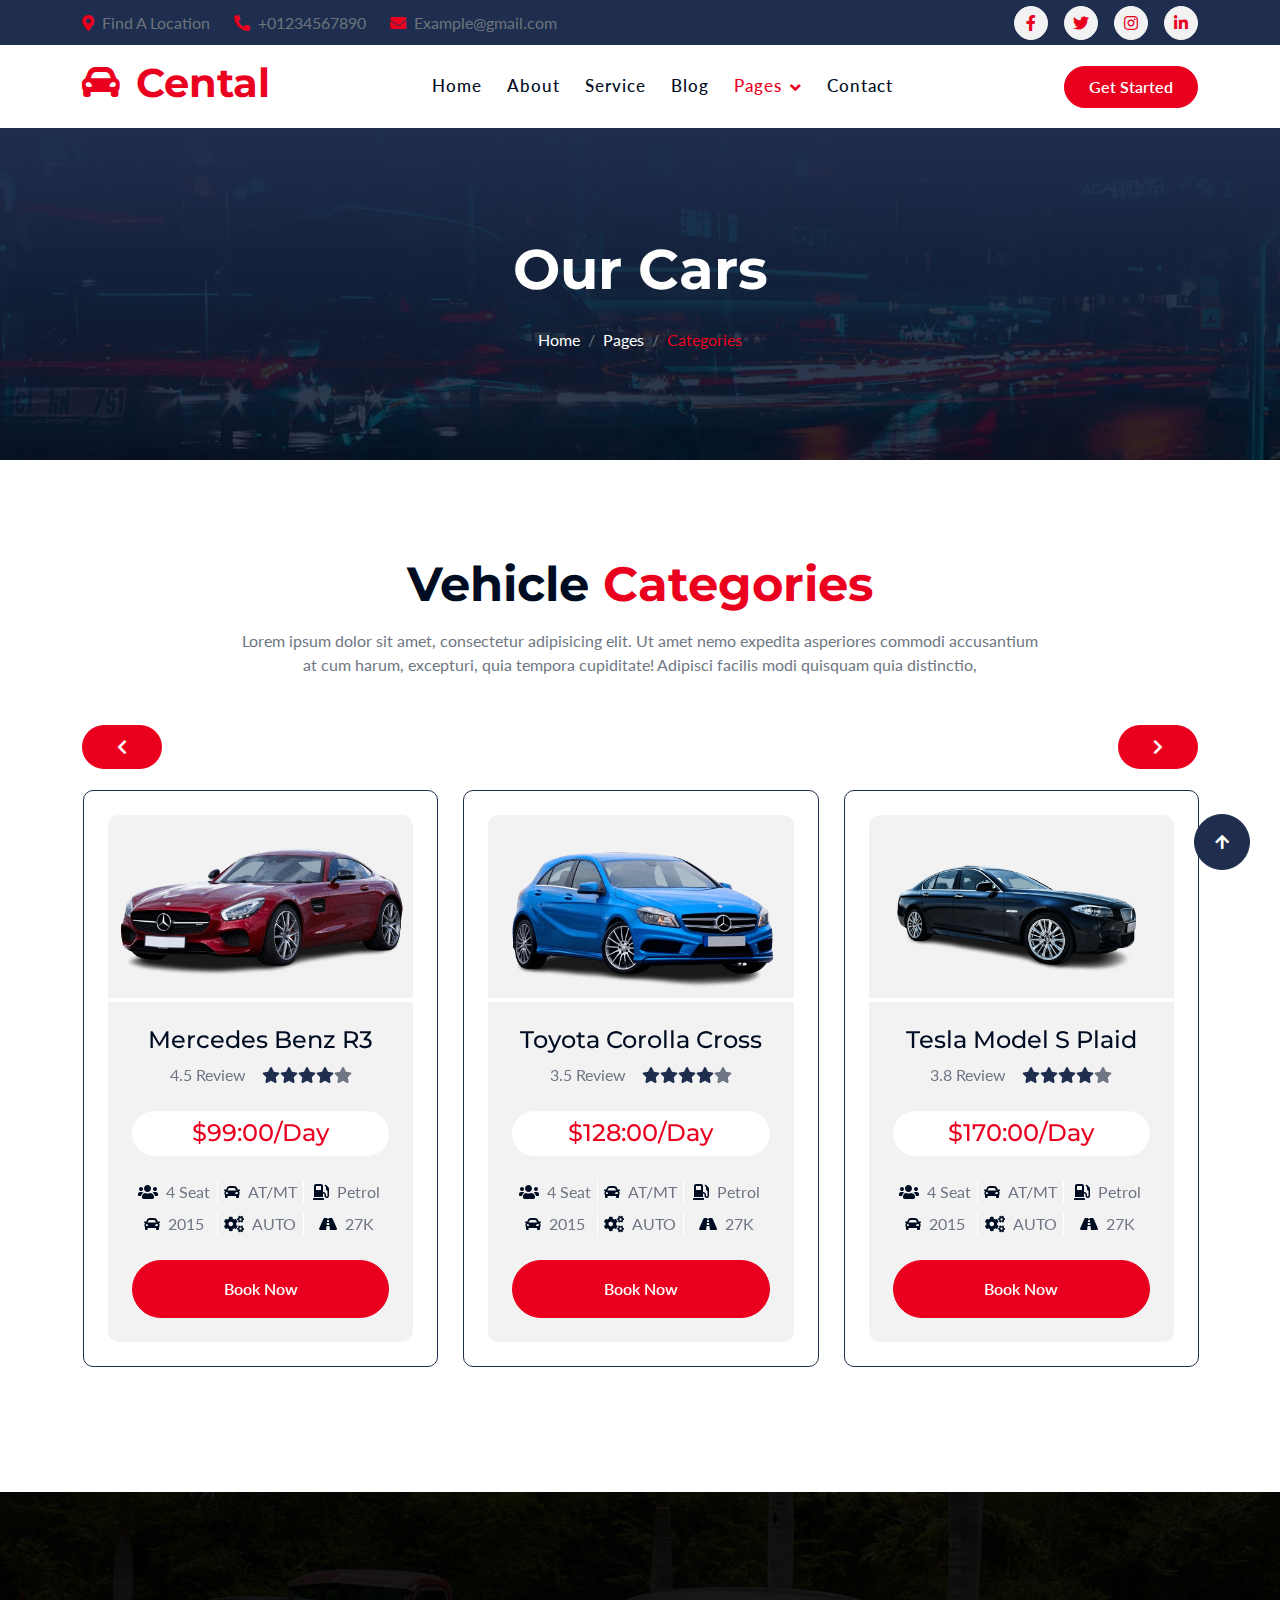
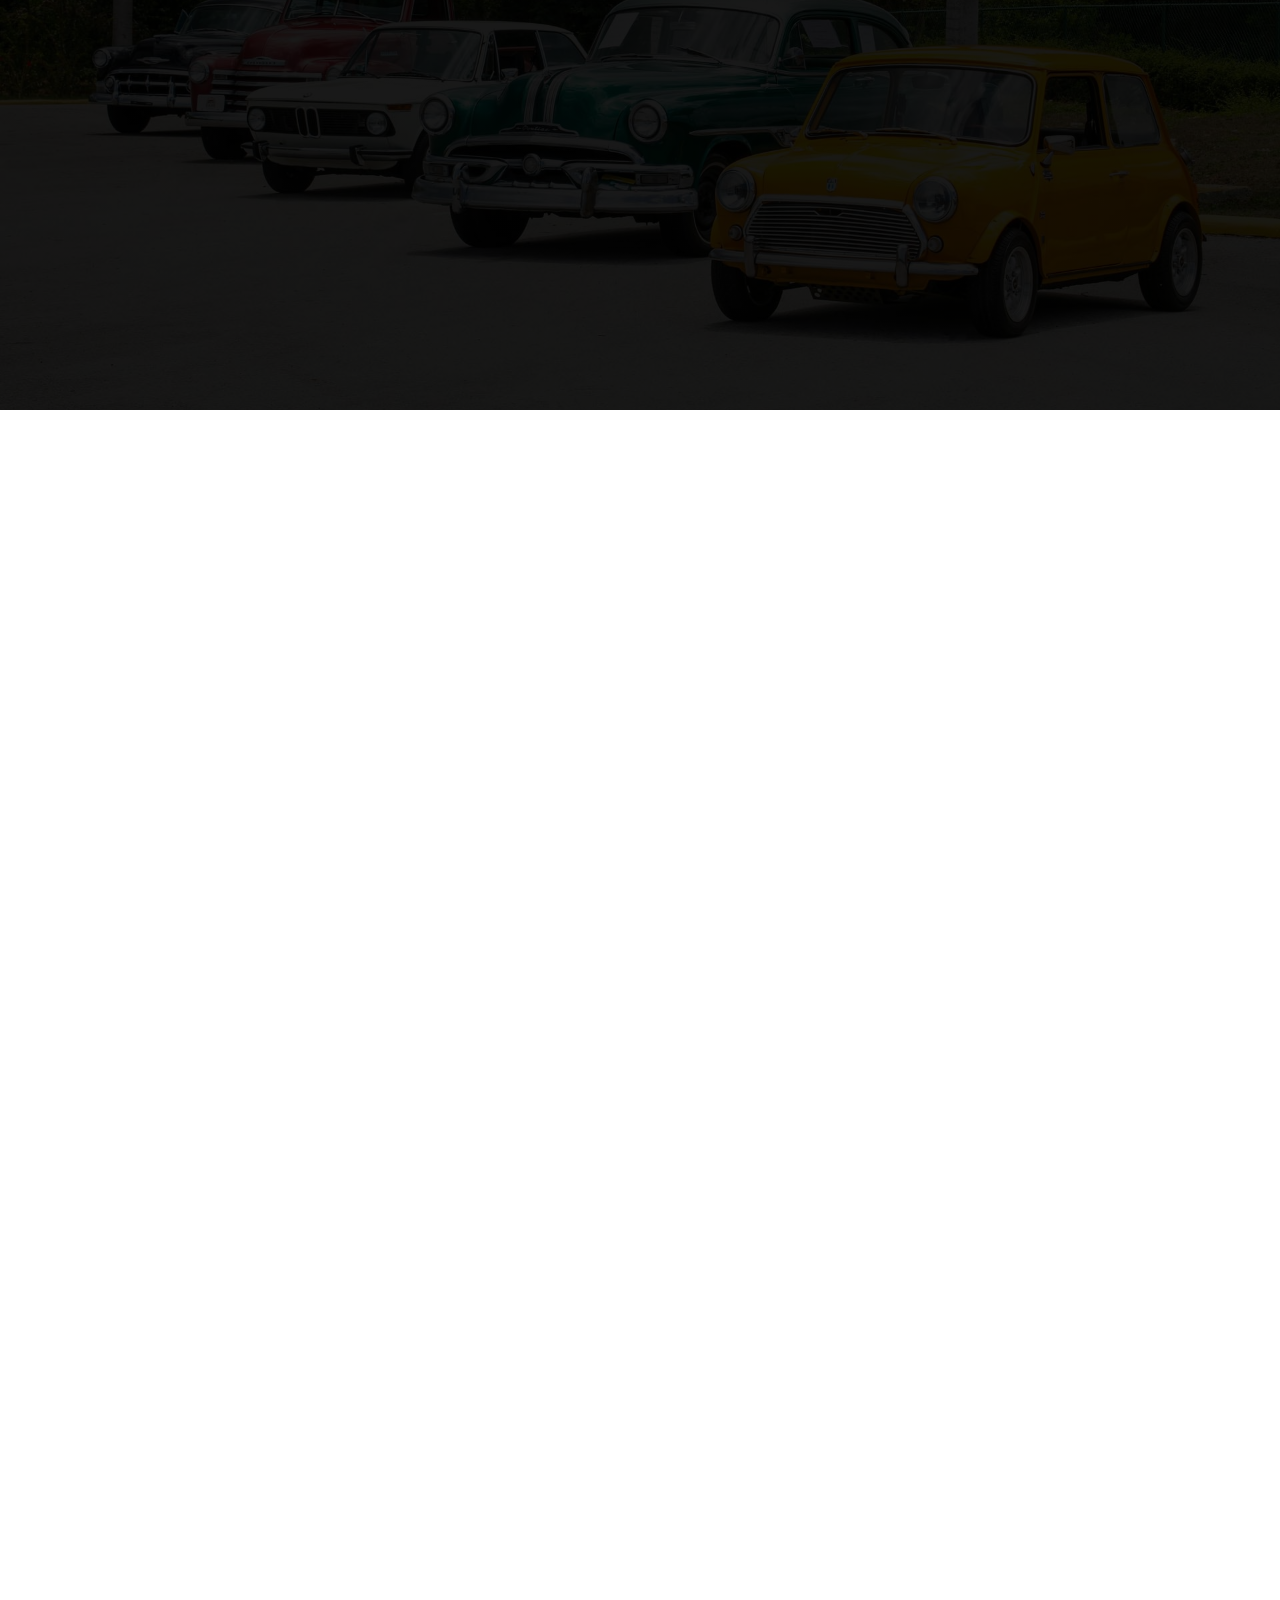
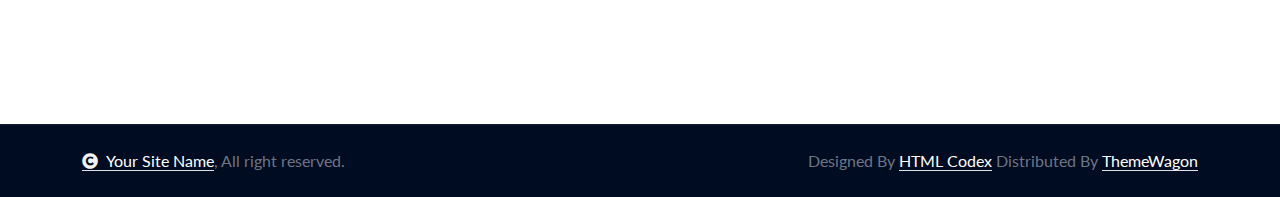
<file: cars.html>
<!DOCTYPE html>
<html lang="en">

    <head>
        <meta charset="utf-8">
        <title>Cental - Car Rent Website Template</title>
        <meta content="width=device-width, initial-scale=1.0" name="viewport">
        <meta content="" name="keywords">
        <meta content="" name="description">

        <!-- Google Web Fonts -->
        <link rel="preconnect" href="https://fonts.googleapis.com">
        <link rel="preconnect" href="https://fonts.gstatic.com" crossorigin>
        <link href="https://fonts.googleapis.com/css2?family=Lato:ital,wght@0,400;0,700;0,900;1,400;1,700;1,900&family=Montserrat:ital,wght@0,100..900;1,100..900&display=swap" rel="stylesheet"> 

        <!-- Icon Font Stylesheet -->
        <link rel="stylesheet" href="https://use.fontawesome.com/releases/v5.15.4/css/all.css"/>
        <link href="https://cdn.jsdelivr.net/npm/bootstrap-icons@1.4.1/font/bootstrap-icons.css" rel="stylesheet">

        <!-- Libraries Stylesheet -->
        <link href="lib/animate/animate.min.css" rel="stylesheet">
        <link href="lib/owlcarousel/assets/owl.carousel.min.css" rel="stylesheet">


        <!-- Customized Bootstrap Stylesheet -->
        <link href="css/bootstrap.min.css" rel="stylesheet">

        <!-- Template Stylesheet -->
        <link href="css/style.css" rel="stylesheet">
    </head>

    <body>

        <!-- Spinner Start -->
        <div id="spinner" class="show bg-white position-fixed translate-middle w-100 vh-100 top-50 start-50 d-flex align-items-center justify-content-center">
            <div class="spinner-border text-primary" style="width: 3rem; height: 3rem;" role="status">
                <span class="sr-only">Loading...</span>
            </div>
        </div>
        <!-- Spinner End -->

        <!-- Topbar Start -->
        <div class="container-fluid topbar bg-secondary d-none d-xl-block w-100">
            <div class="container">
                <div class="row gx-0 align-items-center" style="height: 45px;">
                    <div class="col-lg-6 text-center text-lg-start mb-lg-0">
                        <div class="d-flex flex-wrap">
                            <a href="#" class="text-muted me-4"><i class="fas fa-map-marker-alt text-primary me-2"></i>Find A Location</a>
                            <a href="tel:+01234567890" class="text-muted me-4"><i class="fas fa-phone-alt text-primary me-2"></i>+01234567890</a>
                            <a href="mailto:example@gmail.com" class="text-muted me-0"><i class="fas fa-envelope text-primary me-2"></i>Example@gmail.com</a>
                        </div>
                    </div>
                    <div class="col-lg-6 text-center text-lg-end">
                        <div class="d-flex align-items-center justify-content-end">
                            <a href="#" class="btn btn-light btn-sm-square rounded-circle me-3"><i class="fab fa-facebook-f"></i></a>
                            <a href="#" class="btn btn-light btn-sm-square rounded-circle me-3"><i class="fab fa-twitter"></i></a>
                            <a href="#" class="btn btn-light btn-sm-square rounded-circle me-3"><i class="fab fa-instagram"></i></a>
                            <a href="#" class="btn btn-light btn-sm-square rounded-circle me-0"><i class="fab fa-linkedin-in"></i></a>
                        </div>
                    </div>
                </div>
            </div>
        </div>
        <!-- Topbar End -->

        <!-- Navbar & Hero Start -->
        <div class="container-fluid nav-bar sticky-top px-0 px-lg-4 py-2 py-lg-0">
            <div class="container">
                <nav class="navbar navbar-expand-lg navbar-light">
                    <a href="" class="navbar-brand p-0">
                        <h1 class="display-6 text-primary"><i class="fas fa-car-alt me-3"></i></i>Cental</h1>
                        <!-- <img src="img/logo.png" alt="Logo"> -->
                    </a>
                    <button class="navbar-toggler" type="button" data-bs-toggle="collapse" data-bs-target="#navbarCollapse">
                        <span class="fa fa-bars"></span>
                    </button>
                    <div class="collapse navbar-collapse" id="navbarCollapse">
                        <div class="navbar-nav mx-auto py-0">
                            <a href="index.html" class="nav-item nav-link">Home</a>
                            <a href="about.html" class="nav-item nav-link">About</a>
                            <a href="service.html" class="nav-item nav-link">Service</a>
                            <a href="blog.html" class="nav-item nav-link">Blog</a>
                            
                            <div class="nav-item dropdown">
                                <a href="#" class="nav-link dropdown-toggle active" data-bs-toggle="dropdown">Pages</a>
                                <div class="dropdown-menu m-0">
                                    <a href="feature.html" class="dropdown-item">Our Feature</a>
                                    <a href="cars.html" class="dropdown-item active">Our Cars</a>
                                    <a href="team.html" class="dropdown-item">Our Team</a>
                                    <a href="testimonial.html" class="dropdown-item">Testimonial</a>
                                    <a href="404.html" class="dropdown-item">404 Page</a>
                                </div>
                            </div>
                            <a href="contact.html" class="nav-item nav-link">Contact</a>
                        </div>
                        <a href="#" class="btn btn-primary rounded-pill py-2 px-4">Get Started</a>
                    </div>
                </nav>
            </div>
        </div>
        <!-- Navbar & Hero End -->

        <!-- Header Start -->
        <div class="container-fluid bg-breadcrumb">
            <div class="container text-center py-5" style="max-width: 900px;">
                <h4 class="text-white display-4 mb-4 wow fadeInDown" data-wow-delay="0.1s">Our Cars</h4>
                <ol class="breadcrumb d-flex justify-content-center mb-0 wow fadeInDown" data-wow-delay="0.3s">
                    <li class="breadcrumb-item"><a href="index.html">Home</a></li>
                    <li class="breadcrumb-item"><a href="#">Pages</a></li>
                    <li class="breadcrumb-item active text-primary">Categories</li>
                </ol>    
            </div>
        </div>
        <!-- Header End -->

        <!-- Car categories Start -->
        <div class="container-fluid categories py-5">
            <div class="container py-5">
                <div class="text-center mx-auto pb-5 wow fadeInUp" data-wow-delay="0.1s" style="max-width: 800px;">
                    <h1 class="display-5 text-capitalize mb-3">Vehicle <span class="text-primary">Categories</span></h1>
                    <p class="mb-0">Lorem ipsum dolor sit amet, consectetur adipisicing elit. Ut amet nemo expedita asperiores commodi accusantium at cum harum, excepturi, quia tempora cupiditate! Adipisci facilis modi quisquam quia distinctio,
                    </p>
                </div>
                <div class="categories-carousel owl-carousel wow fadeInUp" data-wow-delay="0.1s">
                    <div class="categories-item p-4">
                        <div class="categories-item-inner">
                            <div class="categories-img rounded-top">
                                <img src="img/car-1.png" class="img-fluid w-100 rounded-top" alt="">
                            </div>
                            <div class="categories-content rounded-bottom p-4">
                                <h4>Mercedes Benz R3</h4>
                                <div class="categories-review mb-4">
                                    <div class="me-3">4.5 Review</div>
                                    <div class="d-flex justify-content-center text-secondary">
                                        <i class="fas fa-star"></i>
                                        <i class="fas fa-star"></i>
                                        <i class="fas fa-star"></i>
                                        <i class="fas fa-star"></i>
                                        <i class="fas fa-star text-body"></i>
                                    </div>
                                </div>
                                <div class="mb-4">
                                    <h4 class="bg-white text-primary rounded-pill py-2 px-4 mb-0">$99:00/Day</h4>
                                </div>
                                <div class="row gy-2 gx-0 text-center mb-4">
                                    <div class="col-4 border-end border-white">
                                        <i class="fa fa-users text-dark"></i> <span class="text-body ms-1">4 Seat</span>
                                    </div>
                                    <div class="col-4 border-end border-white">
                                        <i class="fa fa-car text-dark"></i> <span class="text-body ms-1">AT/MT</span>
                                    </div>
                                    <div class="col-4">
                                        <i class="fa fa-gas-pump text-dark"></i> <span class="text-body ms-1">Petrol</span>
                                    </div>
                                    <div class="col-4 border-end border-white">
                                        <i class="fa fa-car text-dark"></i> <span class="text-body ms-1">2015</span>
                                    </div>
                                    <div class="col-4 border-end border-white">
                                        <i class="fa fa-cogs text-dark"></i> <span class="text-body ms-1">AUTO</span>
                                    </div>
                                    <div class="col-4">
                                        <i class="fa fa-road text-dark"></i> <span class="text-body ms-1">27K</span>
                                    </div>
                                </div>
                                <a href="#" class="btn btn-primary rounded-pill d-flex justify-content-center py-3">Book Now</a>
                            </div>
                        </div>
                    </div>
                    <div class="categories-item p-4">
                        <div class="categories-item-inner">
                            <div class="categories-img rounded-top">
                                <img src="img/car-2.png" class="img-fluid w-100 rounded-top" alt="">
                            </div>
                            <div class="categories-content rounded-bottom p-4">
                                <h4>Toyota Corolla Cross</h4>
                                <div class="categories-review mb-4">
                                    <div class="me-3">3.5 Review</div>
                                    <div class="d-flex justify-content-center text-secondary">
                                        <i class="fas fa-star"></i>
                                        <i class="fas fa-star"></i>
                                        <i class="fas fa-star"></i>
                                        <i class="fas fa-star"></i>
                                        <i class="fas fa-star text-body"></i>
                                    </div>
                                </div>
                                <div class="mb-4">
                                    <h4 class="bg-white text-primary rounded-pill py-2 px-4 mb-0">$128:00/Day</h4>
                                </div>
                                <div class="row gy-2 gx-0 text-center mb-4">
                                    <div class="col-4 border-end border-white">
                                        <i class="fa fa-users text-dark"></i> <span class="text-body ms-1">4 Seat</span>
                                    </div>
                                    <div class="col-4 border-end border-white">
                                        <i class="fa fa-car text-dark"></i> <span class="text-body ms-1">AT/MT</span>
                                    </div>
                                    <div class="col-4">
                                        <i class="fa fa-gas-pump text-dark"></i> <span class="text-body ms-1">Petrol</span>
                                    </div>
                                    <div class="col-4 border-end border-white">
                                        <i class="fa fa-car text-dark"></i> <span class="text-body ms-1">2015</span>
                                    </div>
                                    <div class="col-4 border-end border-white">
                                        <i class="fa fa-cogs text-dark"></i> <span class="text-body ms-1">AUTO</span>
                                    </div>
                                    <div class="col-4">
                                        <i class="fa fa-road text-dark"></i> <span class="text-body ms-1">27K</span>
                                    </div>
                                </div>
                                <a href="#" class="btn btn-primary rounded-pill d-flex justify-content-center py-3">Book Now</a>
                            </div>
                        </div>
                    </div>
                    <div class="categories-item p-4">
                        <div class="categories-item-inner">
                            <div class="categories-img rounded-top">
                                <img src="img/car-3.png" class="img-fluid w-100 rounded-top" alt="">
                            </div>
                            <div class="categories-content rounded-bottom p-4">
                                <h4>Tesla Model S Plaid</h4>
                                <div class="categories-review mb-4">
                                    <div class="me-3">3.8 Review</div>
                                    <div class="d-flex justify-content-center text-secondary">
                                        <i class="fas fa-star"></i>
                                        <i class="fas fa-star"></i>
                                        <i class="fas fa-star"></i>
                                        <i class="fas fa-star"></i>
                                        <i class="fas fa-star text-body"></i>
                                    </div>
                                </div>
                                <div class="mb-4">
                                    <h4 class="bg-white text-primary rounded-pill py-2 px-4 mb-0">$170:00/Day</h4>
                                </div>
                                <div class="row gy-2 gx-0 text-center mb-4">
                                    <div class="col-4 border-end border-white">
                                        <i class="fa fa-users text-dark"></i> <span class="text-body ms-1">4 Seat</span>
                                    </div>
                                    <div class="col-4 border-end border-white">
                                        <i class="fa fa-car text-dark"></i> <span class="text-body ms-1">AT/MT</span>
                                    </div>
                                    <div class="col-4">
                                        <i class="fa fa-gas-pump text-dark"></i> <span class="text-body ms-1">Petrol</span>
                                    </div>
                                    <div class="col-4 border-end border-white">
                                        <i class="fa fa-car text-dark"></i> <span class="text-body ms-1">2015</span>
                                    </div>
                                    <div class="col-4 border-end border-white">
                                        <i class="fa fa-cogs text-dark"></i> <span class="text-body ms-1">AUTO</span>
                                    </div>
                                    <div class="col-4">
                                        <i class="fa fa-road text-dark"></i> <span class="text-body ms-1">27K</span>
                                    </div>
                                </div>
                                <a href="#" class="btn btn-primary rounded-pill d-flex justify-content-center py-3">Book Now</a>
                            </div>
                        </div>
                    </div>
                    <div class="categories-item p-4">
                        <div class="categories-item-inner">
                            <div class="categories-img rounded-top">
                                <img src="img/car-4.png" class="img-fluid w-100 rounded-top" alt="">
                            </div>
                            <div class="categories-content rounded-bottom p-4">
                                <h4>Hyundai Kona Electric</h4>
                                <div class="categories-review mb-4">
                                    <div class="me-3">4.8 Review</div>
                                    <div class="d-flex justify-content-center text-secondary">
                                        <i class="fas fa-star"></i>
                                        <i class="fas fa-star"></i>
                                        <i class="fas fa-star"></i>
                                        <i class="fas fa-star"></i>
                                        <i class="fas fa-star"></i>
                                    </div>
                                </div>
                                <div class="mb-4">
                                    <h4 class="bg-white text-primary rounded-pill py-2 px-4 mb-0">$187:00/Day</h4>
                                </div>
                                <div class="row gy-2 gx-0 text-center mb-4">
                                    <div class="col-4 border-end border-white">
                                        <i class="fa fa-users text-dark"></i> <span class="text-body ms-1">4 Seat</span>
                                    </div>
                                    <div class="col-4 border-end border-white">
                                        <i class="fa fa-car text-dark"></i> <span class="text-body ms-1">AT/MT</span>
                                    </div>
                                    <div class="col-4">
                                        <i class="fa fa-gas-pump text-dark"></i> <span class="text-body ms-1">Petrol</span>
                                    </div>
                                    <div class="col-4 border-end border-white">
                                        <i class="fa fa-car text-dark"></i> <span class="text-body ms-1">2015</span>
                                    </div>
                                    <div class="col-4 border-end border-white">
                                        <i class="fa fa-cogs text-dark"></i> <span class="text-body ms-1">AUTO</span>
                                    </div>
                                    <div class="col-4">
                                        <i class="fa fa-road text-dark"></i> <span class="text-body ms-1">27K</span>
                                    </div>
                                </div>
                                <a href="#" class="btn btn-primary rounded-pill d-flex justify-content-center py-3">Book Now</a>
                            </div>
                        </div>
                    </div>
                </div>
            </div>
        </div>
        <!-- Car categories End -->

        <!-- Car Steps Start -->
        <div class="container-fluid steps py-5">
            <div class="container py-5">
                <div class="text-center mx-auto pb-5 wow fadeInUp" data-wow-delay="0.1s" style="max-width: 800px;">
                    <h1 class="display-5 text-capitalize text-white mb-3">Cental<span class="text-primary"> Process</span></h1>
                    <p class="mb-0 text-white">Lorem ipsum dolor sit amet, consectetur adipisicing elit. Ut amet nemo expedita asperiores commodi accusantium at cum harum, excepturi, quia tempora cupiditate! Adipisci facilis modi quisquam quia distinctio,
                    </p>
                </div>
                <div class="row g-4">
                    <div class="col-lg-4 wow fadeInUp" data-wow-delay="0.1s">
                        <div class="steps-item p-4 mb-4">
                            <h4>Come In Contact</h4>
                            <p class="mb-0">Lorem ipsum dolor sit amet consectetur adipisicing elit. Ad, dolorem!</p>
                            <div class="setps-number">01.</div>
                        </div>
                    </div>
                    <div class="col-lg-4 wow fadeInUp" data-wow-delay="0.3s">
                        <div class="steps-item p-4 mb-4">
                            <h4>Choose A Car</h4>
                            <p class="mb-0">Lorem ipsum dolor sit amet consectetur adipisicing elit. Ad, dolorem!</p>
                            <div class="setps-number">02.</div>
                        </div>
                    </div>
                    <div class="col-lg-4 wow fadeInUp" data-wow-delay="0.5s">
                        <div class="steps-item p-4 mb-4">
                            <h4>Enjoy Driving</h4>
                            <p class="mb-0">Lorem ipsum dolor sit amet consectetur adipisicing elit. Ad, dolorem!</p>
                            <div class="setps-number">03.</div>
                        </div>
                    </div>
                </div>
            </div>
        </div>
        <!-- Car Steps End -->

        <!-- Banner Start -->
        <div class="container-fluid banner py-5 wow zoomInDown" data-wow-delay="0.1s">
            <div class="container py-5">
                <div class="banner-item rounded">
                    <img src="img/banner-1.jpg" class="img-fluid rounded w-100" alt="">
                    <div class="banner-content">
                        <h2 class="text-primary">Rent Your Car</h2>
                        <h1 class="text-white">Interested in Renting?</h1>
                        <p class="text-white">Don't hesitate and send us a message.</p>
                        <div class="banner-btn">
                            <a href="#" class="btn btn-secondary rounded-pill py-3 px-4 px-md-5 me-2">WhatchApp</a>
                            <a href="#" class="btn btn-primary rounded-pill py-3 px-4 px-md-5 ms-2">Contact Us</a>
                        </div>
                    </div>
                </div>
            </div>
        </div>
        <!-- Banner End -->

        <!-- Footer Start -->
        <div class="container-fluid footer py-5 wow fadeIn" data-wow-delay="0.2s">
            <div class="container py-5">
                <div class="row g-5">
                    <div class="col-md-6 col-lg-6 col-xl-3">
                        <div class="footer-item d-flex flex-column">
                            <div class="footer-item">
                                <h4 class="text-white mb-4">About Us</h4>
                                <p class="mb-3">Dolor amet sit justo amet elitr clita ipsum elitr est.Lorem ipsum dolor sit amet, consectetur adipiscing elit consectetur adipiscing elit.</p>
                            </div>
                            <div class="position-relative">
                                <input class="form-control rounded-pill w-100 py-3 ps-4 pe-5" type="text" placeholder="Enter your email">
                                <button type="button" class="btn btn-secondary rounded-pill position-absolute top-0 end-0 py-2 mt-2 me-2">Subscribe</button>
                            </div>
                        </div>
                    </div>
                    <div class="col-md-6 col-lg-6 col-xl-3">
                        <div class="footer-item d-flex flex-column">
                            <h4 class="text-white mb-4">Quick Links</h4>
                            <a href="#"><i class="fas fa-angle-right me-2"></i> About</a>
                            <a href="#"><i class="fas fa-angle-right me-2"></i> Cars</a>
                            <a href="#"><i class="fas fa-angle-right me-2"></i> Car Types</a>
                            <a href="#"><i class="fas fa-angle-right me-2"></i> Team</a>
                            <a href="#"><i class="fas fa-angle-right me-2"></i> Contact us</a>
                            <a href="#"><i class="fas fa-angle-right me-2"></i> Terms & Conditions</a>
                        </div>
                    </div>
                    <div class="col-md-6 col-lg-6 col-xl-3">
                        <div class="footer-item d-flex flex-column">
                            <h4 class="text-white mb-4">Business Hours</h4>
                            <div class="mb-3">
                                <h6 class="text-muted mb-0">Mon - Friday:</h6>
                                <p class="text-white mb-0">09.00 am to 07.00 pm</p>
                            </div>
                            <div class="mb-3">
                                <h6 class="text-muted mb-0">Saturday:</h6>
                                <p class="text-white mb-0">10.00 am to 05.00 pm</p>
                            </div>
                            <div class="mb-3">
                                <h6 class="text-muted mb-0">Vacation:</h6>
                                <p class="text-white mb-0">All Sunday is our vacation</p>
                            </div>
                        </div>
                    </div>
                    <div class="col-md-6 col-lg-6 col-xl-3">
                        <div class="footer-item d-flex flex-column">
                            <h4 class="text-white mb-4">Contact Info</h4>
                            <a href="#"><i class="fa fa-map-marker-alt me-2"></i> 123 Street, New York, USA</a>
                            <a href="mailto:info@example.com"><i class="fas fa-envelope me-2"></i> info@example.com</a>
                            <a href="tel:+012 345 67890"><i class="fas fa-phone me-2"></i> +012 345 67890</a>
                            <a href="tel:+012 345 67890" class="mb-3"><i class="fas fa-print me-2"></i> +012 345 67890</a>
                            <div class="d-flex">
                                <a class="btn btn-secondary btn-md-square rounded-circle me-3" href=""><i class="fab fa-facebook-f text-white"></i></a>
                                <a class="btn btn-secondary btn-md-square rounded-circle me-3" href=""><i class="fab fa-twitter text-white"></i></a>
                                <a class="btn btn-secondary btn-md-square rounded-circle me-3" href=""><i class="fab fa-instagram text-white"></i></a>
                                <a class="btn btn-secondary btn-md-square rounded-circle me-0" href=""><i class="fab fa-linkedin-in text-white"></i></a>
                            </div>
                        </div>
                    </div>
                </div>
            </div>
        </div>
        <!-- Footer End -->
        
        <!-- Copyright Start -->
        <div class="container-fluid copyright py-4">
            <div class="container">
                <div class="row g-4 align-items-center">
                    <div class="col-md-6 text-center text-md-start mb-md-0">
                        <span class="text-body"><a href="#" class="border-bottom text-white"><i class="fas fa-copyright text-light me-2"></i>Your Site Name</a>, All right reserved.</span>
                    </div>
                    <div class="col-md-6 text-center text-md-end text-body">
                        <!--/*** This template is free as long as you keep the below author’s credit link/attribution link/backlink. ***/-->
                        <!--/*** If you'd like to use the template without the below author’s credit link/attribution link/backlink, ***/-->
                        <!--/*** you can purchase the Credit Removal License from "https://htmlcodex.com/credit-removal". ***/-->
                        Designed By <a class="border-bottom text-white" href="https://htmlcodex.com">HTML Codex</a> Distributed By <a class="border-bottom text-white" href="https://themewagon.com">ThemeWagon</a>
                    </div>
                </div>
            </div>
        </div>
        <!-- Copyright End -->


        <!-- Back to Top -->
        <a href="#" class="btn btn-secondary btn-lg-square rounded-circle back-to-top"><i class="fa fa-arrow-up"></i></a>   

        
    <!-- JavaScript Libraries -->
    <script src="https://ajax.googleapis.com/ajax/libs/jquery/3.6.4/jquery.min.js"></script>
    <script src="https://cdn.jsdelivr.net/npm/bootstrap@5.0.0/dist/js/bootstrap.bundle.min.js"></script>
    <script src="lib/wow/wow.min.js"></script>
    <script src="lib/easing/easing.min.js"></script>
    <script src="lib/waypoints/waypoints.min.js"></script>
    <script src="lib/counterup/counterup.min.js"></script>
    <script src="lib/owlcarousel/owl.carousel.min.js"></script>
    

    <!-- Template Javascript -->
    <script src="js/main.js"></script>
    </body>

</html>
</file>
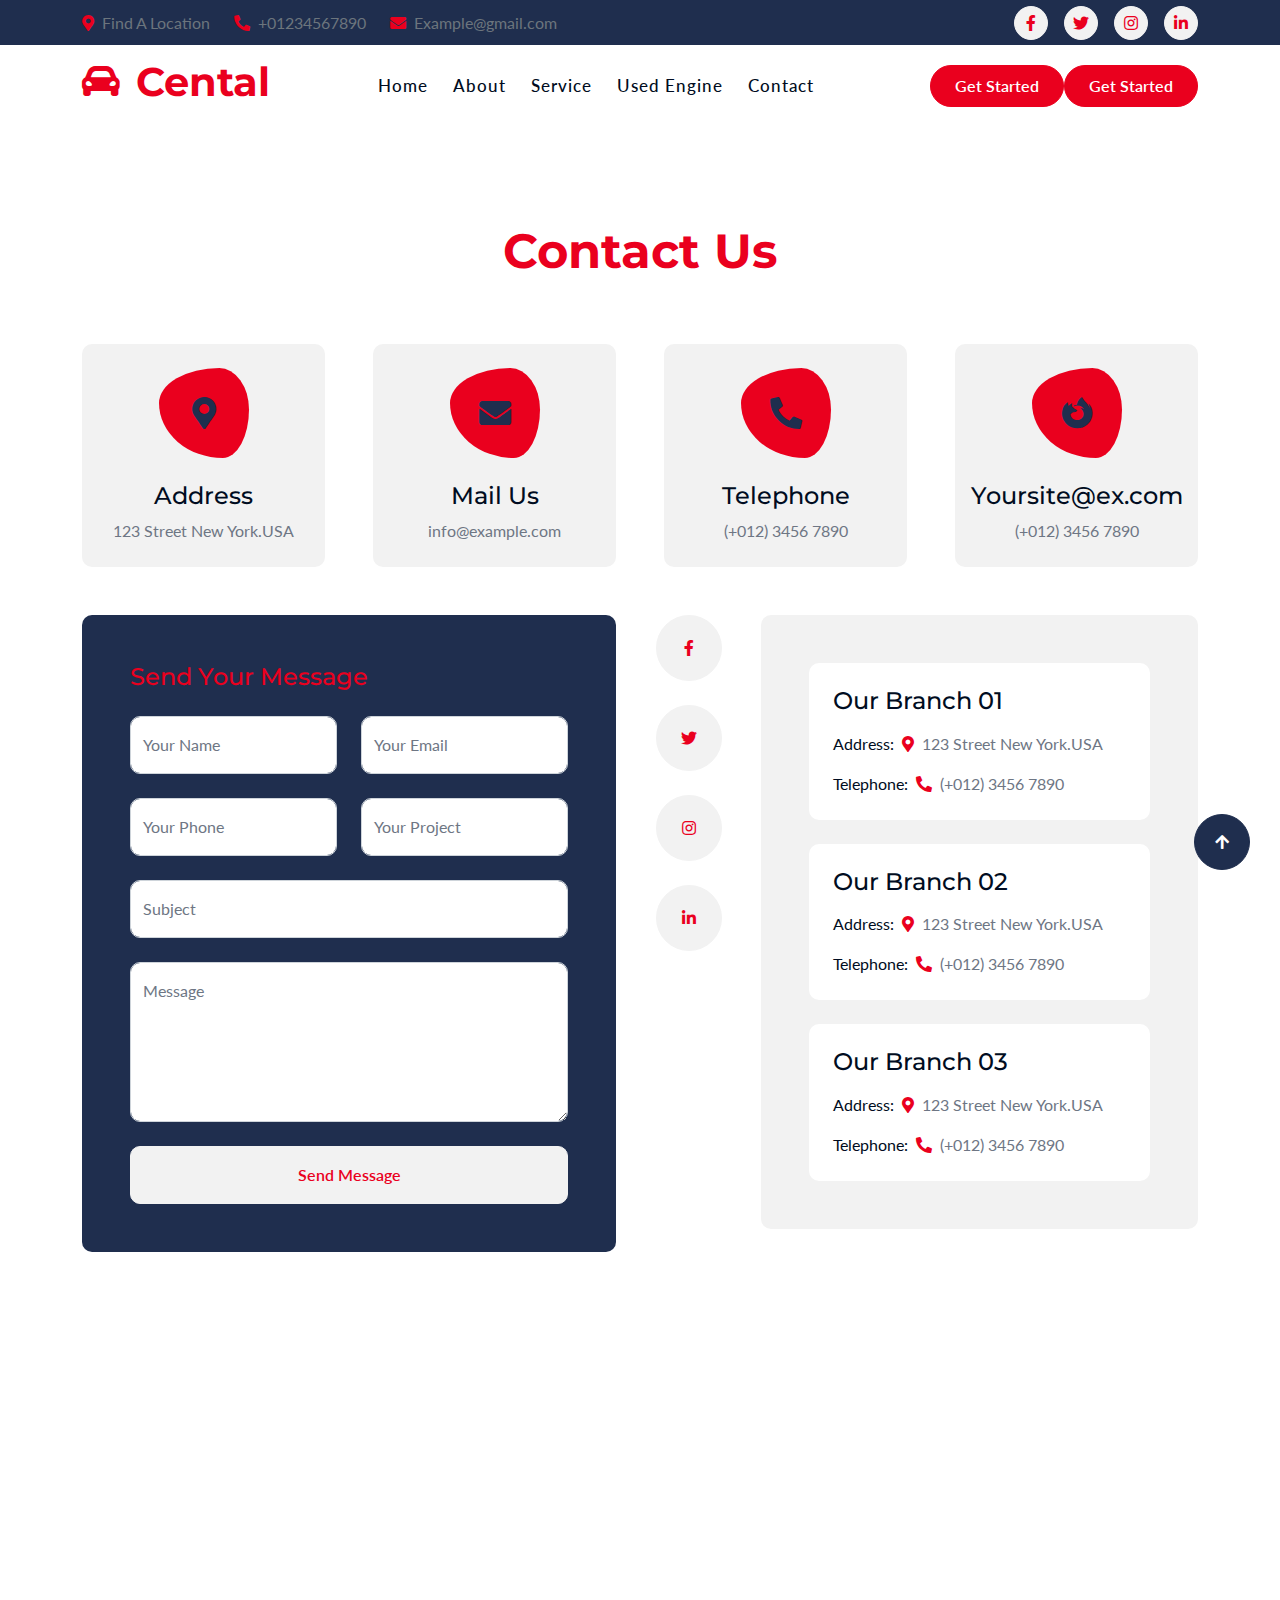
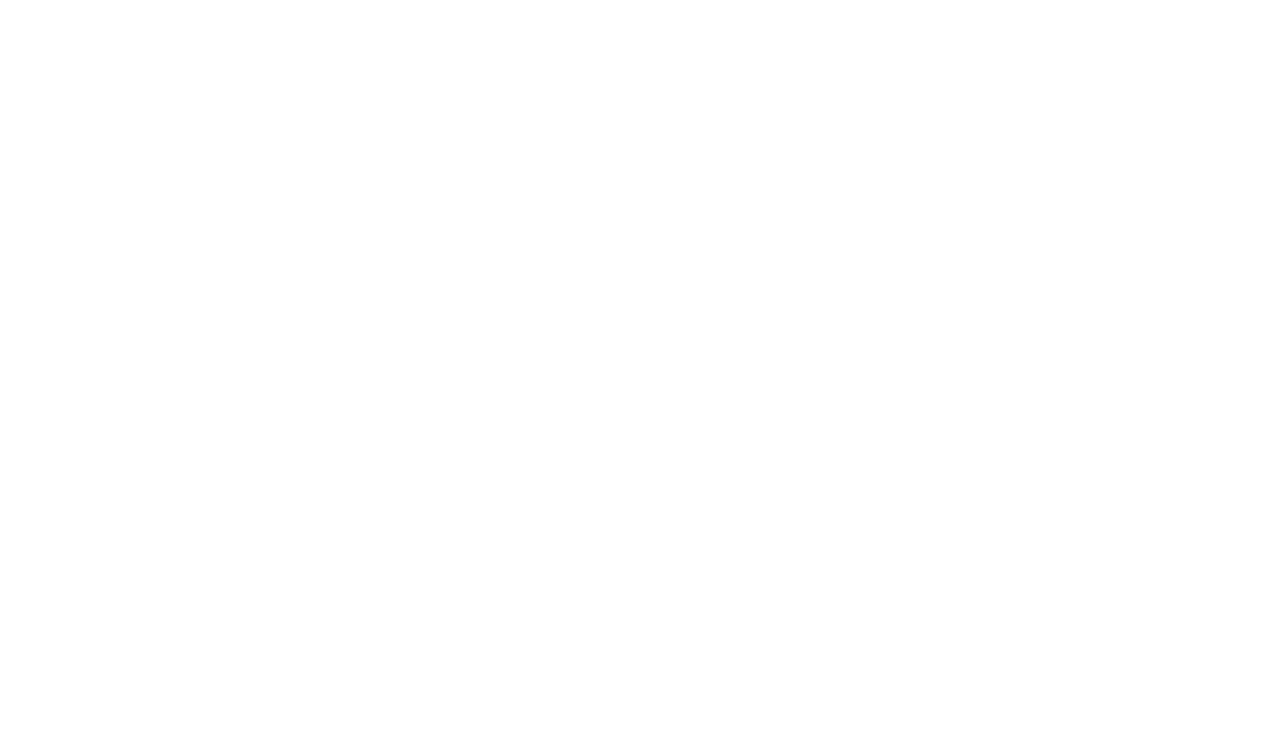
<file: contact.html>
<!DOCTYPE html>
<html lang="en">

    <head>
        <meta charset="utf-8">
        <title>Cental - Car Rent Website Template</title>
        <meta content="width=device-width, initial-scale=1.0" name="viewport">
        <meta content="" name="keywords">
        <meta content="" name="description">

        <!-- Google Web Fonts -->
        <link rel="preconnect" href="https://fonts.googleapis.com">
        <link rel="preconnect" href="https://fonts.gstatic.com" crossorigin>
        <link href="https://fonts.googleapis.com/css2?family=Lato:ital,wght@0,400;0,700;0,900;1,400;1,700;1,900&family=Montserrat:ital,wght@0,100..900;1,100..900&display=swap" rel="stylesheet"> 

        <!-- Icon Font Stylesheet -->
        <link rel="stylesheet" href="https://use.fontawesome.com/releases/v5.15.4/css/all.css"/>
        <link href="https://cdn.jsdelivr.net/npm/bootstrap-icons@1.4.1/font/bootstrap-icons.css" rel="stylesheet">

        <!-- Libraries Stylesheet -->
        <link href="lib/animate/animate.min.css" rel="stylesheet">
        <link href="lib/owlcarousel/assets/owl.carousel.min.css" rel="stylesheet">


        <!-- Customized Bootstrap Stylesheet -->
        <link href="css/bootstrap.min.css" rel="stylesheet">

        <!-- Template Stylesheet -->
        <link href="css/style.css" rel="stylesheet">
    </head>

    <body>

        <!-- Spinner Start -->
        <div id="spinner" class="show bg-white position-fixed translate-middle w-100 vh-100 top-50 start-50 d-flex align-items-center justify-content-center">
            <div class="spinner-border text-primary" style="width: 3rem; height: 3rem;" role="status">
                <span class="sr-only">Loading...</span>
            </div>
        </div>
        <!-- Spinner End -->

        <!-- Topbar Start -->
        <div class="container-fluid topbar bg-secondary d-none d-xl-block w-100">
            <div class="container">
                <div class="row gx-0 align-items-center" style="height: 45px;">
                    <div class="col-lg-6 text-center text-lg-start mb-lg-0">
                        <div class="d-flex flex-wrap">
                            <a href="#" class="text-muted me-4"><i class="fas fa-map-marker-alt text-primary me-2"></i>Find A Location</a>
                            <a href="tel:+01234567890" class="text-muted me-4"><i class="fas fa-phone-alt text-primary me-2"></i>+01234567890</a>
                            <a href="mailto:example@gmail.com" class="text-muted me-0"><i class="fas fa-envelope text-primary me-2"></i>Example@gmail.com</a>
                        </div>
                    </div>
                    <div class="col-lg-6 text-center text-lg-end">
                        <div class="d-flex align-items-center justify-content-end">
                            <a href="#" class="btn btn-light btn-sm-square rounded-circle me-3"><i class="fab fa-facebook-f"></i></a>
                            <a href="#" class="btn btn-light btn-sm-square rounded-circle me-3"><i class="fab fa-twitter"></i></a>
                            <a href="#" class="btn btn-light btn-sm-square rounded-circle me-3"><i class="fab fa-instagram"></i></a>
                            <a href="#" class="btn btn-light btn-sm-square rounded-circle me-0"><i class="fab fa-linkedin-in"></i></a>
                        </div>
                    </div>
                </div>
            </div>
        </div>
        <!-- Topbar End -->

        <!-- Navbar & Hero Start -->
        <div class="container-fluid nav-bar sticky-top px-0 px-lg-4 py-2 py-lg-0">
            <div class="container">
                <nav class="navbar navbar-expand-lg navbar-light">
                    <a href="" class="navbar-brand p-0">
                        <h1 class="display-6 text-primary"><i class="fas fa-car-alt me-3"></i></i>Cental</h1>
                        <!-- <img src="img/logo.png" alt="Logo"> -->
                    </a>
                    <button class="navbar-toggler" type="button" data-bs-toggle="collapse" data-bs-target="#navbarCollapse">
                        <span class="fa fa-bars"></span>
                    </button>
                    <div class="collapse navbar-collapse" id="navbarCollapse">
                        <div class="collapse navbar-collapse" id="navbarCollapse">
                            <div class="navbar-nav mx-auto py-0">
                                <a href="index.html" class="nav-item nav-link">Home</a>
                                <a href="about.html" class="nav-item nav-link">About</a>
                                <a href="service.html" class="nav-item nav-link">Service</a> 
                                <a href="engine.html" class="nav-item nav-link">Used Engine</a>
                                <a href="contact.html" class="nav-item nav-link">Contact</a>
                            </div>
                            <a href="#" class="btn btn-primary rounded-pill py-2 px-4">Get Started</a>
                        </div>
                        <a href="#" class="btn btn-primary rounded-pill py-2 px-4">Get Started</a>
                    </div>
                </nav>
            </div>
        </div>
        <!-- Navbar & Hero End -->

        <!-- Contact Start -->
        <div class="container-fluid contact py-5">
            <div class="container py-5">
                <div class="text-center mx-auto pb-5 wow fadeInUp" data-wow-delay="0.1s" style="max-width: 800px;">
                    <h1 class="display-5 text-capitalize text-primary mb-3">Contact Us</h1> 
                </div>
                <div class="row g-5">
                    <div class="col-12 wow fadeInUp" data-wow-delay="0.1s">
                        <div class="row g-5">
                            <div class="col-md-6 col-lg-6 col-xl-3">
                                <div class="contact-add-item p-4">
                                    <div class="contact-icon mb-4">
                                        <i class="fas fa-map-marker-alt fa-2x"></i>
                                    </div>
                                    <div>
                                        <h4>Address</h4>
                                        <p class="mb-0">123 Street New York.USA</p>
                                    </div>
                                </div>
                            </div>
                            <div class="col-md-6 col-lg-6 col-xl-3 wow fadeInUp" data-wow-delay="0.3s">
                                <div class="contact-add-item p-4">
                                    <div class="contact-icon mb-4">
                                        <i class="fas fa-envelope fa-2x"></i>
                                    </div>
                                    <div>
                                        <h4>Mail Us</h4>
                                        <p class="mb-0">info@example.com</p>
                                    </div>
                                </div>
                            </div>
                            <div class="col-md-6 col-lg-6 col-xl-3 wow fadeInUp" data-wow-delay="0.5s">
                                <div class="contact-add-item p-4">
                                    <div class="contact-icon mb-4">
                                        <i class="fa fa-phone-alt fa-2x"></i>
                                    </div>
                                    <div>
                                        <h4>Telephone</h4>
                                        <p class="mb-0">(+012) 3456 7890</p>
                                    </div>
                                </div>
                            </div>
                            <div class="col-md-6 col-lg-6 col-xl-3 wow fadeInUp" data-wow-delay="0.7s">
                                <div class="contact-add-item p-4">
                                    <div class="contact-icon mb-4">
                                        <i class="fab fa-firefox-browser fa-2x"></i>
                                    </div>
                                    <div>
                                        <h4>Yoursite@ex.com</h4>
                                        <p class="mb-0">(+012) 3456 7890</p>
                                    </div>
                                </div>
                            </div>
                        </div>
                    </div>
                    <div class="col-xl-6 wow fadeInUp" data-wow-delay="0.1s">
                        <div class="bg-secondary p-5 rounded">
                            <h4 class="text-primary mb-4">Send Your Message</h4>
                            <form>
                                <div class="row g-4">
                                    <div class="col-lg-12 col-xl-6">
                                        <div class="form-floating">
                                            <input type="text" class="form-control" id="name" placeholder="Your Name">
                                            <label for="name">Your Name</label>
                                        </div>
                                    </div>
                                    <div class="col-lg-12 col-xl-6">
                                        <div class="form-floating">
                                            <input type="email" class="form-control" id="email" placeholder="Your Email">
                                            <label for="email">Your Email</label>
                                        </div>
                                    </div>
                                    <div class="col-lg-12 col-xl-6">
                                        <div class="form-floating">
                                            <input type="phone" class="form-control" id="phone" placeholder="Phone">
                                            <label for="phone">Your Phone</label>
                                        </div>
                                    </div>
                                    <div class="col-lg-12 col-xl-6">
                                        <div class="form-floating">
                                            <input type="text" class="form-control" id="project" placeholder="Project">
                                            <label for="project">Your Project</label>
                                        </div>
                                    </div>
                                    <div class="col-12">
                                        <div class="form-floating">
                                            <input type="text" class="form-control" id="subject" placeholder="Subject">
                                            <label for="subject">Subject</label>
                                        </div>
                                    </div>
                                    <div class="col-12">
                                        <div class="form-floating">
                                            <textarea class="form-control" placeholder="Leave a message here" id="message" style="height: 160px"></textarea>
                                            <label for="message">Message</label>
                                        </div>

                                    </div>
                                    <div class="col-12">
                                        <button class="btn btn-light w-100 py-3">Send Message</button>
                                    </div>
                                </div>
                            </form>
                        </div>
                    </div> 
                    <div class="col-12 col-xl-1 wow fadeInUp" data-wow-delay="0.3s">
                        <div class="d-flex flex-xl-column align-items-center justify-content-center">
                            <a class="btn btn-xl-square btn-light rounded-circle mb-0 mb-xl-4 me-4 me-xl-0" href=""><i class="fab fa-facebook-f"></i></a>
                            <a class="btn btn-xl-square btn-light rounded-circle mb-0 mb-xl-4 me-4 me-xl-0" href=""><i class="fab fa-twitter"></i></a>
                            <a class="btn btn-xl-square btn-light rounded-circle mb-0 mb-xl-4 me-4 me-xl-0" href=""><i class="fab fa-instagram"></i></a>
                            <a class="btn btn-xl-square btn-light rounded-circle mb-0 mb-xl-0 me-0 me-xl-0" href=""><i class="fab fa-linkedin-in"></i></a>
                        </div>
                    </div>
                    <div class="col-12 col-xl-5 wow fadeInUp" data-wow-delay="0.1s">
                        <div class="p-5 bg-light rounded">
                            <div class="bg-white rounded p-4 mb-4">
                                <h4 class="mb-3">Our Branch 01</h4>
                                <div class="d-flex align-items-center flex-shrink-0 mb-3">
                                    <p class="mb-0 text-dark me-2">Address:</p><i class="fas fa-map-marker-alt text-primary me-2"></i><p class="mb-0">123 Street New York.USA</p>
                                </div>
                                <div class="d-flex align-items-center">
                                    <p class="mb-0 text-dark me-2">Telephone:</p><i class="fa fa-phone-alt text-primary me-2"></i><p class="mb-0">(+012) 3456 7890</p>
                                </div>
                            </div>
                            <div class="bg-white rounded p-4 mb-4">
                                <h4 class="mb-3">Our Branch 02</h4>
                                <div class="d-flex align-items-center mb-3">
                                    <p class="mb-0 text-dark me-2">Address:</p><i class="fas fa-map-marker-alt text-primary me-2"></i><p class="mb-0">123 Street New York.USA</p>
                                </div>
                                <div class="d-flex align-items-center">
                                    <p class="mb-0 text-dark me-2">Telephone:</p><i class="fa fa-phone-alt text-primary me-2"></i><p class="mb-0">(+012) 3456 7890</p>
                                </div>
                            </div>
                            <div class="bg-white rounded p-4 mb-0">
                                <h4 class="mb-3">Our Branch 03</h4>
                                <div class="d-flex align-items-center mb-3">
                                    <p class="mb-0 text-dark me-2">Address:</p><i class="fas fa-map-marker-alt text-primary me-2"></i><p class="mb-0">123 Street New York.USA</p>
                                </div>
                                <div class="d-flex align-items-center">
                                    <p class="mb-0 text-dark me-2">Telephone:</p><i class="fa fa-phone-alt text-primary me-2"></i><p class="mb-0">(+012) 3456 7890</p>
                                </div>
                            </div>
                        </div>
                    </div>
                    <div class="col-12">
                        <div class="rounded">
                            <iframe class="rounded w-100" 
                            style="height: 400px;" src="https://www.google.com/maps/embed?pb=!1m18!1m12!1m3!1d387191.33750346623!2d-73.97968099999999!3d40.6974881!2m3!1f0!2f0!3f0!3m2!1i1024!2i768!4f13.1!3m3!1m2!1s0x89c24fa5d33f083b%3A0xc80b8f06e177fe62!2sNew%20York%2C%20NY%2C%20USA!5e0!3m2!1sen!2sbd!4v1694259649153!5m2!1sen!2sbd" 
                            loading="lazy" referrerpolicy="no-referrer-when-downgrade"></iframe>
                        </div>
                    </div>

                </div>
            </div>
        </div>
        <!-- Contact End -->

        <!-- Footer Start -->
        <div class="container-fluid footer py-5 wow fadeIn" data-wow-delay="0.2s">
            <div class="container py-5">
                <div class="row g-5">
                    <div class="col-md-6 col-lg-6 col-xl-3">
                        <div class="footer-item d-flex flex-column">
                            <div class="footer-item">
                                <h4 class="text-white mb-4">About Us</h4>
                                <p class="mb-3">Our mission is to help you find the right parts quickly and easily, backed
                                    by excellent customer service and expert advice. Whether you're a DIY enthusiast or a
                                    professional mechanic, we're here to support your automotive needs every step of the
                                    way.</p>
                            </div>
                            <!-- <div class="position-relative">
                                <input class="form-control rounded-pill w-100 py-3 ps-4 pe-5" type="text" placeholder="Enter your email">
                                <button type="button" class="btn btn-secondary rounded-pill position-absolute top-0 end-0 py-2 mt-2 me-2">Subscribe</button>
                            </div> -->
                        </div>
                    </div>
                    <!-- <div class="col-md-6 col-lg-6 col-xl-3">
                        <div class="footer-item d-flex flex-column">
                            <h4 class="text-white mb-4">Quick Links</h4>
                            <a href="#"><i class="fas fa-angle-right me-2"></i> About</a>
                            <a href="#"><i class="fas fa-angle-right me-2"></i> Cars</a>
                            <a href="#"><i class="fas fa-angle-right me-2"></i> Car Types</a>
                            <a href="#"><i class="fas fa-angle-right me-2"></i> Team</a>
                            <a href="#"><i class="fas fa-angle-right me-2"></i> Contact us</a>
                            <a href="#"><i class="fas fa-angle-right me-2"></i> Terms & Conditions</a>
                        </div>
                    </div> -->
                    <div class="col-md-6 col-lg-6 col-xl-3">
                        <div class="footer-item d-flex flex-column">
                            <h4 class="text-white mb-4">Business Hours</h4>
                            <div class="mb-3">
                                <h6 class="text-muted mb-0">Mon - Friday:</h6>
                                <p class="text-white mb-0">09.00 am to 07.00 pm</p>
                            </div>
                            <div class="mb-3">
                                <h6 class="text-muted mb-0">Saturday:</h6>
                                <p class="text-white mb-0">10.00 am to 05.00 pm</p>
                            </div>
                            <div class="mb-3">
                                <h6 class="text-muted mb-0">Vacation:</h6>
                                <p class="text-white mb-0">All Sunday is our vacation</p>
                            </div>
                        </div>
                    </div>
                    <div class="col-md-6 col-lg-6 col-xl-3">
                        <div class="footer-item d-flex flex-column">
                            <h4 class="text-white mb-4">Contact Info</h4>
                            <a href="#"><i class="fa fa-map-marker-alt me-2"></i> 123 Street, New York, USA</a>
                            <a href="mailto:info@example.com"><i class="fas fa-envelope me-2"></i> info@example.com</a>
                            <a href="tel:+012 345 67890"><i class="fas fa-phone me-2"></i> +012 345 67890</a>
                            <a href="tel:+012 345 67890" class="mb-3"><i class="fas fa-print me-2"></i> +012 345 67890</a>
                            <div class="d-flex">
                                <a class="btn btn-secondary btn-md-square rounded-circle me-3" href=""><i class="fab fa-facebook-f text-white"></i></a>
                                <a class="btn btn-secondary btn-md-square rounded-circle me-3" href=""><i class="fab fa-twitter text-white"></i></a>
                                <a class="btn btn-secondary btn-md-square rounded-circle me-3" href=""><i class="fab fa-instagram text-white"></i></a>
                                <a class="btn btn-secondary btn-md-square rounded-circle me-0" href=""><i class="fab fa-linkedin-in text-white"></i></a>
                            </div>
                        </div>
                    </div>
                </div>
            </div>
        </div>
        <!-- Footer End -->


        <!-- Back to Top -->
        <a href="#" class="btn btn-secondary btn-lg-square rounded-circle back-to-top"><i class="fa fa-arrow-up"></i></a>   

        
    <!-- JavaScript Libraries -->
    <script src="https://ajax.googleapis.com/ajax/libs/jquery/3.6.4/jquery.min.js"></script>
    <script src="https://cdn.jsdelivr.net/npm/bootstrap@5.0.0/dist/js/bootstrap.bundle.min.js"></script>
    <script src="lib/wow/wow.min.js"></script>
    <script src="lib/easing/easing.min.js"></script>
    <script src="lib/waypoints/waypoints.min.js"></script>
    <script src="lib/counterup/counterup.min.js"></script>
    <script src="lib/owlcarousel/owl.carousel.min.js"></script>
    

    <!-- Template Javascript -->
    <script src="js/main.js"></script>
    </body>

</html>
</file>
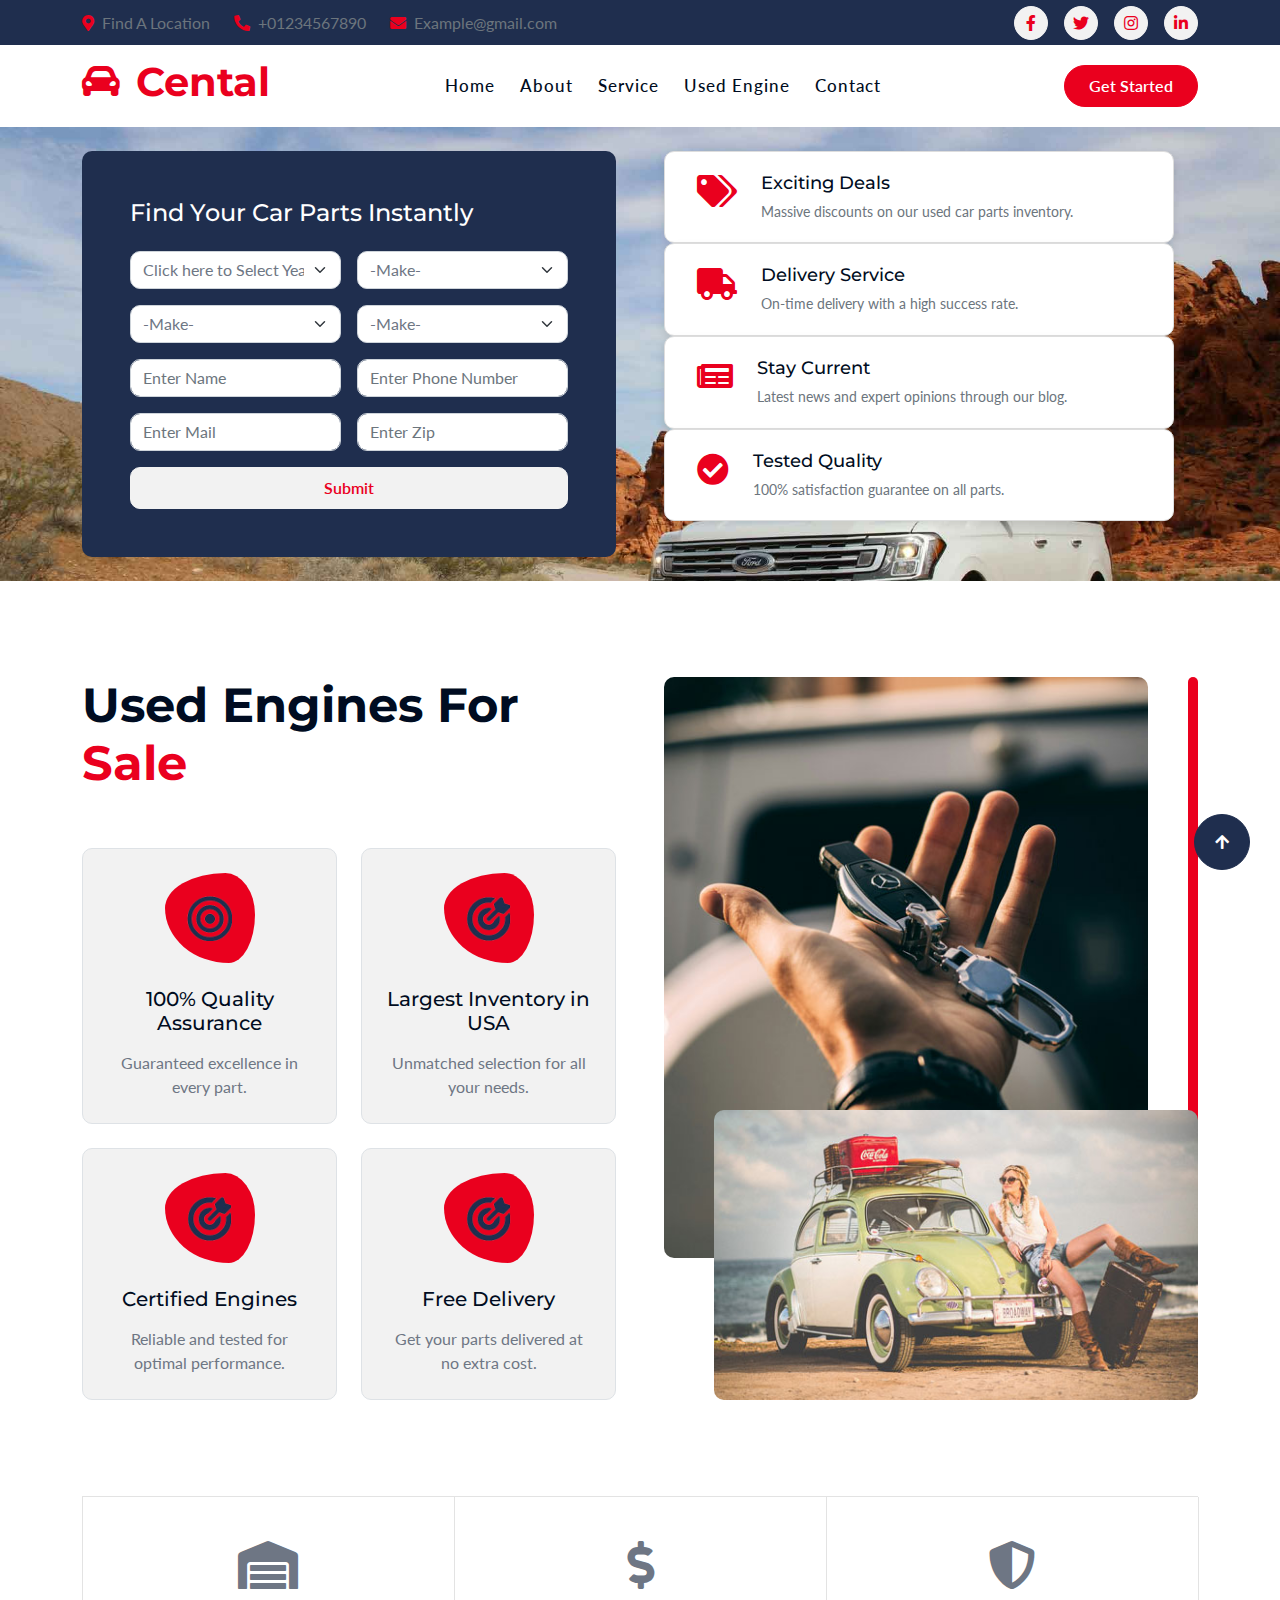
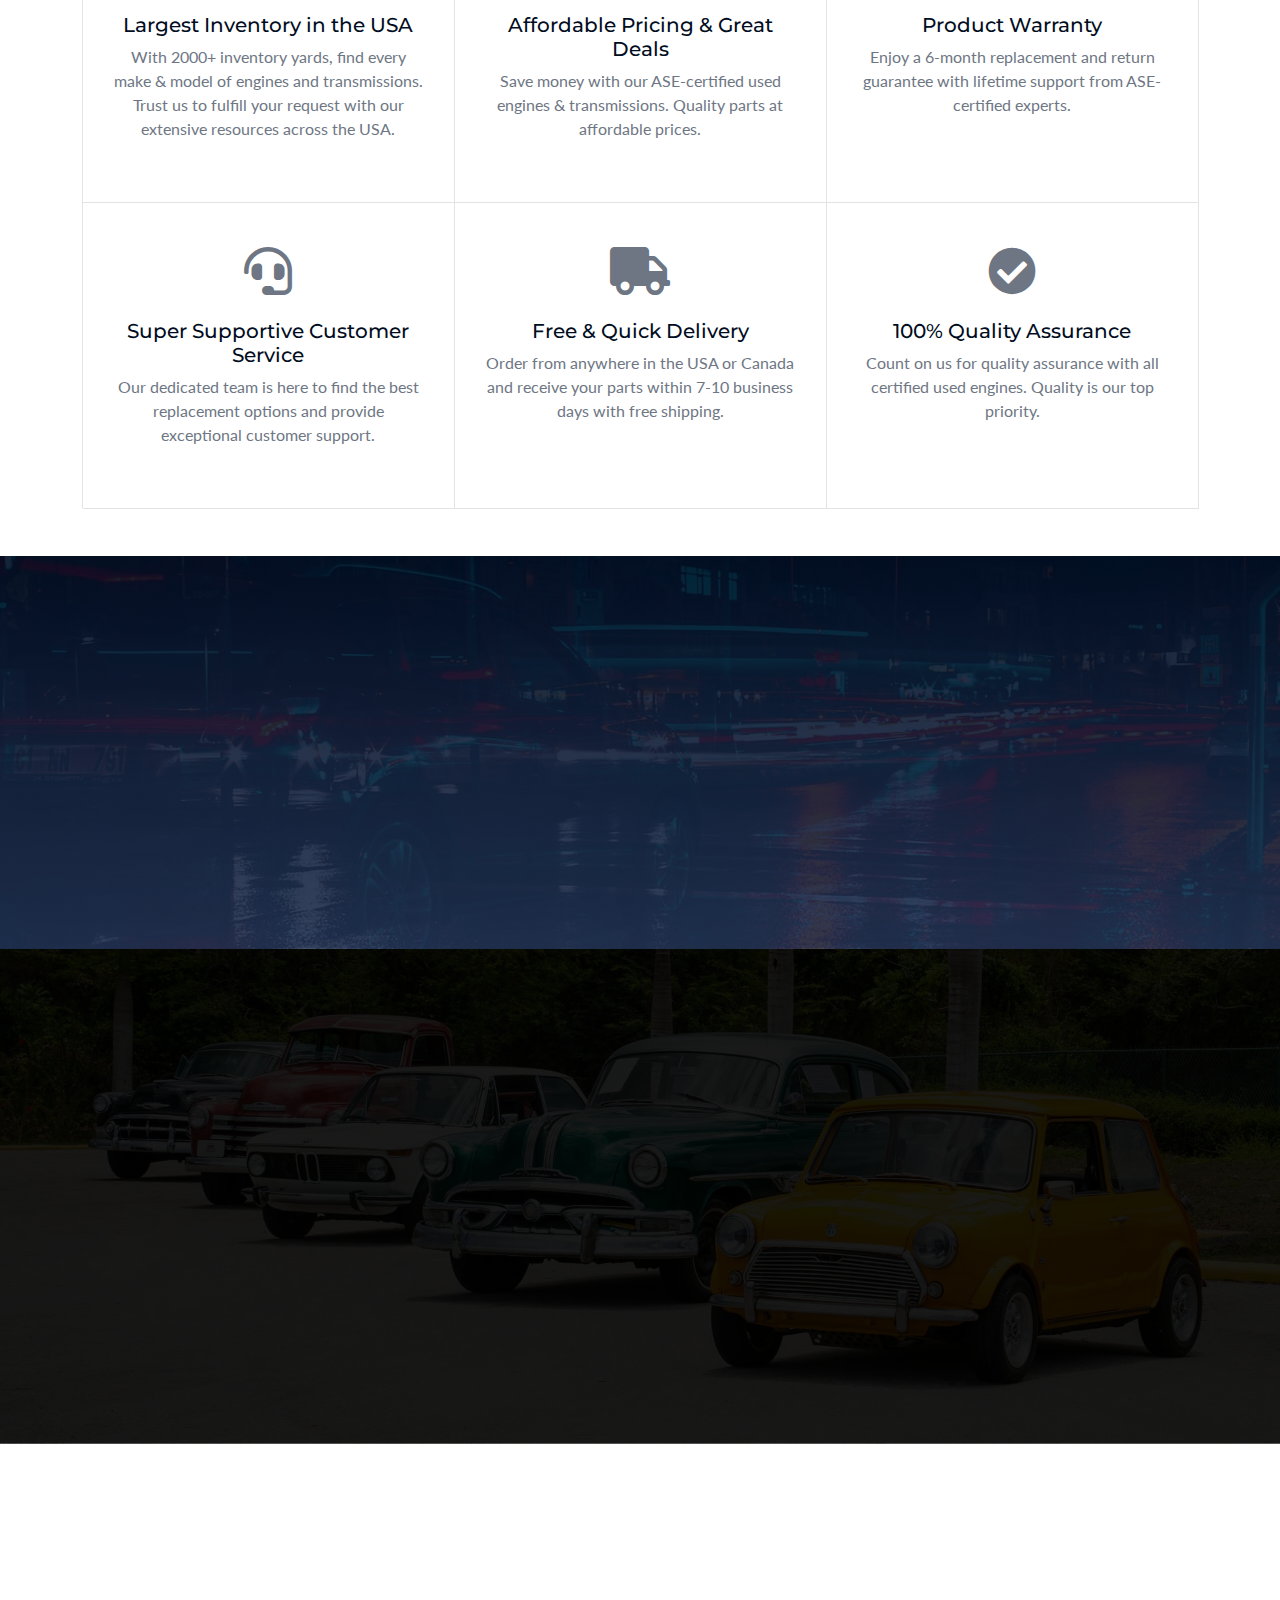
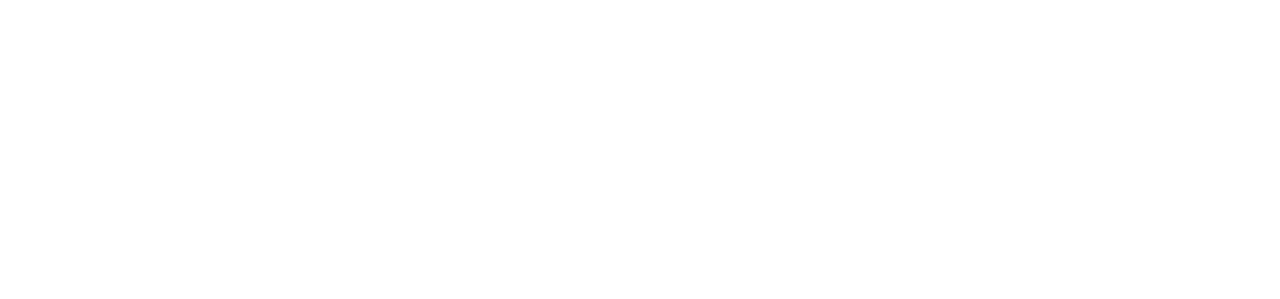
<file: engine.html>
<!DOCTYPE html>
<html lang="en">

<head>
    <meta charset="utf-8">
    <title>Cental - Car Rent Website Template</title>
    <meta content="width=device-width, initial-scale=1.0" name="viewport">
    <meta content="" name="keywords">
    <meta content="" name="description">

    <!-- Google Web Fonts -->
    <link rel="preconnect" href="https://fonts.googleapis.com">
    <link rel="preconnect" href="https://fonts.gstatic.com" crossorigin>
    <link
        href="https://fonts.googleapis.com/css2?family=Lato:ital,wght@0,400;0,700;0,900;1,400;1,700;1,900&family=Montserrat:ital,wght@0,100..900;1,100..900&display=swap"
        rel="stylesheet">

    <!-- Icon Font Stylesheet -->
    <link rel="stylesheet" href="https://use.fontawesome.com/releases/v5.15.4/css/all.css" />
    <link href="https://cdn.jsdelivr.net/npm/bootstrap-icons@1.4.1/font/bootstrap-icons.css" rel="stylesheet">

    <!-- Libraries Stylesheet -->
    <link href="lib/animate/animate.min.css" rel="stylesheet">
    <link href="lib/owlcarousel/assets/owl.carousel.min.css" rel="stylesheet">


    <!-- Customized Bootstrap Stylesheet -->
    <link href="css/bootstrap.min.css" rel="stylesheet">

    <!-- Template Stylesheet -->
    <link href="css/style.css" rel="stylesheet">
    <!-- <link href="css/custom.css" rel="stylesheet"> -->

    <style>
        .brand-li {
            display: flex;
            flex-direction: column;
            align-items: center;
            padding: 20px;
        }

        .brand-li img {
            width: 100px;
            height: 100px;
            margin-bottom: 10px;
        }

        .brand-li span {
            font-size: 16px;
            font-weight: bold;
        }

        .centered-column {
            display: flex;
            flex-direction: column;
            align-items: center;
            justify-content: center;
            height: 100%;
            /* Ensure the column takes full height */
        }

        .centered-column img {
            max-width: 100%;
            /* Ensure the image does not exceed the column width */
            height: auto;
            /* Maintain the aspect ratio */
            display: block;
            /* Prevent margin issues */
            margin: 0 auto;
            /* Center the image horizontally */
        }

        .service_div {
            border: none;
            padding: 45px 30px;
            text-align: center;
            transition: .3s;
            box-shadow:
                0px 0 0 0 #E3E3E3,
                0 0px 0 0 #E3E3E3,
                1px 1px 0 0 #E3E3E3,
                1px 0 0 0 #E3E3E3 inset,
                0 1px 0 0 #E3E3E3 inset;
        }
    </style>


    <style>
        .background-image {
            background-image: url('img/carousel-2.jpg');
            /* Path to your background image */
            background-size: cover;
            background-position: top;
            background-repeat: no-repeat;
            min-height: 400px;
            /* Adjust the height as needed */
        }

        .feature-list-item {
            border: 1px solid #ddd;
            border-radius: 10px;
            padding: 20px;
            background-color: #fff;
            box-shadow: 0 4px 8px rgba(0, 0, 0, 0.1);
            transition: transform 0.3s ease, box-shadow 0.3s ease;
        }

        .feature-list-item:hover {
            transform: translateY(-5px);
            box-shadow: 0 8px 16px rgba(0, 0, 0, 0.2);
        }

        .feature-icon {
            display: inline-block;
            color: #ea001e;
            margin-bottom: 10px;
        }

        .feature-list-item h6 {
            font-size: 1.1rem;
            margin-bottom: 5px;
        }

        .feature-list-item p {
            font-size: 0.9rem;
            color: #666;
        }
    </style>
</head>

<body>

    <!-- Spinner Start -->
    <div id="spinner"
        class="show bg-white position-fixed translate-middle w-100 vh-100 top-50 start-50 d-flex align-items-center justify-content-center">
        <div class="spinner-border text-primary" style="width: 3rem; height: 3rem;" role="status">
            <span class="sr-only">Loading...</span>
        </div>
    </div>
    <!-- Spinner End -->

    <!-- Topbar Start -->
    <div class="container-fluid topbar bg-secondary d-none d-xl-block w-100">
        <div class="container">
            <div class="row gx-0 align-items-center" style="height: 45px;">
                <div class="col-lg-6 text-center text-lg-start mb-lg-0">
                    <div class="d-flex flex-wrap">
                        <a href="#" class="text-muted me-4"><i class="fas fa-map-marker-alt text-primary me-2"></i>Find
                            A Location</a>
                        <a href="tel:+01234567890" class="text-muted me-4"><i
                                class="fas fa-phone-alt text-primary me-2"></i>+01234567890</a>
                        <a href="mailto:example@gmail.com" class="text-muted me-0"><i
                                class="fas fa-envelope text-primary me-2"></i>Example@gmail.com</a>
                    </div>
                </div>
                <div class="col-lg-6 text-center text-lg-end">
                    <div class="d-flex align-items-center justify-content-end">
                        <a href="#" class="btn btn-light btn-sm-square rounded-circle me-3"><i
                                class="fab fa-facebook-f"></i></a>
                        <a href="#" class="btn btn-light btn-sm-square rounded-circle me-3"><i
                                class="fab fa-twitter"></i></a>
                        <a href="#" class="btn btn-light btn-sm-square rounded-circle me-3"><i
                                class="fab fa-instagram"></i></a>
                        <a href="#" class="btn btn-light btn-sm-square rounded-circle me-0"><i
                                class="fab fa-linkedin-in"></i></a>
                    </div>
                </div>
            </div>
        </div>
    </div>
    <!-- Topbar End -->

    <!-- Navbar & Hero Start -->
    <div class="container-fluid nav-bar sticky-top px-0 px-lg-4 py-2 py-lg-0">
        <div class="container">
            <nav class="navbar navbar-expand-lg navbar-light">
                <a href="" class="navbar-brand p-0">
                    <h1 class="display-6 text-primary"><i class="fas fa-car-alt me-3"></i></i>Cental</h1>
                    <!-- <img src="img/logo.png" alt="Logo"> -->
                </a>
                <button class="navbar-toggler" type="button" data-bs-toggle="collapse" data-bs-target="#navbarCollapse">
                    <span class="fa fa-bars"></span>
                </button>
                <div class="collapse navbar-collapse" id="navbarCollapse">
                    <div class="navbar-nav mx-auto py-0">
                        <a href="index.html" class="nav-item nav-link">Home</a>
                        <a href="about.html" class="nav-item nav-link">About</a>
                        <a href="service.html" class="nav-item nav-link">Service</a>
                        <a href="engine.html" class="nav-item nav-link">Used Engine</a>
                        <a href="contact.html" class="nav-item nav-link">Contact</a>
                    </div>
                    <a href="#" class="btn btn-primary rounded-pill py-2 px-4">Get Started</a>
                </div>
            </nav>
        </div>
    </div>
    <!-- Navbar & Hero End -->

    <!-- Header Start -->
    <div class="background-image img-fluid">
        <div class="container py-4">
            <div class="row g-5">
                <div class="col-lg-6 col-md-12">
                    <div class="bg-secondary rounded p-5">
                        <h4 class="text-white mb-4">Find Your Car Parts Instantly</h4>
                        <form>
                            <div class="row g-3">
                                <div class="col-lg-6 col-md-6 col-sm-12 col-xs-12">
                                    <select class="form-select" aria-label="Default select example">
                                        <option value="">Click here to Select Year</option>
                                        <option value="2023">2023</option>
                                        <option value="2022">2022</option>
                                        <option value="2021">2021</option>
                                        <option value="2020">2020</option>
                                        <option value="2019">2019</option>
                                        <option value="2018">2018</option>
                                        <option value="2017">2017</option>
                                        <option value="2016">2016</option>
                                        <option value="2015">2015</option>
                                        <option value="2014">2014</option>
                                        <option value="2013">2013</option>
                                        <option value="2012">2012</option>
                                        <option value="2011">2011</option>
                                        <option value="2010">2010</option>
                                        <option value="2009">2009</option>
                                        <option value="2008">2008</option>
                                        <option value="2007">2007</option>
                                        <option value="2006">2006</option>
                                        <option value="2005">2005</option>
                                        <option value="2004">2004</option>
                                        <option value="2003">2003</option>
                                        <option value="2002">2002</option>
                                        <option value="2001">2001</option>
                                        <option value="2000">2000</option>
                                        <option value="1999">1999</option>
                                        <option value="1998">1998</option>
                                        <option value="1997">1997</option>
                                        <option value="1996">1996</option>
                                        <option value="1995">1995</option>
                                        <option value="1994">1994</option>
                                        <option value="1993">1993</option>
                                        <option value="1992">1992</option>
                                        <option value="1991">1991</option>
                                        <option value="1990">1990</option>
                                        <option value="1989">1989</option>
                                        <option value="1988">1988</option>
                                        <option value="1987">1987</option>
                                        <option value="1986">1986</option>
                                        <option value="1985">1985</option>
                                        <option value="1984">1984</option>
                                        <option value="1983">1983</option>
                                        <option value="1982">1982</option>
                                        <option value="1981">1981</option>
                                        <option value="1980">1980</option>
                                        <option value="1979">1979</option>
                                        <option value="1978">1978</option>
                                        <option value="1977">1977</option>
                                        <option value="1976">1976</option>
                                        <option value="1975">1975</option>
                                        <option value="1974">1974</option>
                                        <option value="1973">1973</option>
                                        <option value="1972">1972</option>
                                        <option value="1971">1971</option>
                                        <option value="1970">1970</option>
                                    </select>
                                </div>
                                <div class="col-lg-6 col-md-6 col-sm-12 col-xs-12">
                                    <select class="form-select" aria-label="Default select example">
                                        <option value="">-Make-</option>
                                        <option value="AMC">AMC</option>
                                        <option value="Acura">Acura</option>
                                        <option value="Alfa">Alfa</option>
                                        <option value="Aston Martin">Aston Martin</option>
                                        <option value="Asuna">Asuna</option>
                                        <option value="Audi">Audi</option>
                                        <option value="Austin">Austin</option>
                                        <option value="Autocar">Autocar</option>
                                        <option value="Avanti">Avanti</option>
                                        <option value="BMW">BMW</option>
                                        <option value="Bentley">Bentley</option>
                                        <option value="Bricklin">Bricklin</option>
                                        <option value="Brockway">Brockway</option>
                                        <option value="Buick">Buick</option>
                                        <option value="Cadillac">Cadillac</option>
                                        <option value="Checker">Checker</option>
                                        <option value="Chevy">Chevy</option>
                                        <option value="Chrysler">Chrysler</option>
                                        <option value="Citroen">Citroen</option>
                                        <option value="Daewoo">Daewoo</option>
                                        <option value="Daihatsu">Daihatsu</option>
                                        <option value="Delorean">Delorean</option>
                                        <option value="Desoto">Desoto</option>
                                        <option value="Diamond">Diamond</option>
                                        <option value="Dodge">Dodge</option>
                                        <option value="Eagle">Eagle</option>
                                        <option value="Ferrari">Ferrari</option>
                                        <option value="Fiat">Fiat</option>
                                        <option value="Fisker">Fisker</option>
                                        <option value="Ford">Ford</option>
                                        <option value="GMC">GMC</option>
                                        <option value="Genesis">Genesis</option>
                                        <option value="Geo">Geo</option>
                                        <option value="Honda">Honda</option>
                                        <option value="Hummer">Hummer</option>
                                        <option value="Hyundai">Hyundai</option>
                                        <option value="Infiniti">Infiniti</option>
                                        <option value="Isuzu">Isuzu</option>
                                        <option value="Jaguar">Jaguar</option>
                                        <option value="Jeep">Jeep</option>
                                        <option value="Kia">Kia</option>
                                        <option value="Lamborghini">Lamborghini</option>
                                        <option value="LandRover">LandRover</option>
                                        <option value="Lexus">Lexus</option>
                                        <option value="Lincoln">Lincoln</option>
                                        <option value="Lotus">Lotus</option>
                                        <option value="Maserati">Maserati</option>
                                        <option value="Maybach">Maybach</option>
                                        <option value="Mazda">Mazda</option>
                                        <option value="Mercedes">Mercedes</option>
                                        <option value="Mercury">Mercury</option>
                                        <option value="Mini">Mini</option>
                                        <option value="Mitsubishi">Mitsubishi</option>
                                        <option value="Nissan">Nissan</option>
                                        <option value="Oldsmobile">Oldsmobile</option>
                                        <option value="Peugeot">Peugeot</option>
                                        <option value="Plymouth">Plymouth</option>
                                        <option value="Pontiac">Pontiac</option>
                                        <option value="Porsche">Porsche</option>
                                        <option value="Ram">Ram</option>
                                        <option value="Renault">Renault</option>
                                        <option value="RollsRoyce">RollsRoyce</option>
                                        <option value="Rover">Rover</option>
                                        <option value="Saab">Saab</option>
                                        <option value="Saturn">Saturn</option>
                                        <option value="Scion">Scion</option>
                                        <option value="Subaru">Subaru</option>
                                        <option value="Suzuki">Suzuki</option>
                                        <option value="Tesla">Tesla</option>
                                        <option value="Toyota">Toyota</option>
                                        <option value="Triumph">Triumph</option>
                                        <option value="Volkswagen">Volkswagen</option>
                                        <option value="Volvo">Volvo</option>
                                    </select>
                                </div>
                                <div class="col-lg-6 col-md-6 col-sm-12 col-xs-12">
                                    <select class="form-select" aria-label="Default select example">
                                        <option value="">-Make-</option>
                                        <option>Engine</option>
                                        <option>Transmission</option>
                                        <option>ABS Module</option>
                                        <option>ABS Pump</option>
                                        <option>Airbag</option>
                                        <option>Steering Column</option>
                                        <option>Instrument Cluster</option>
                                        <option>Front Drive Shaft</option>
                                        <option>Rear Drive Shaft</option>
                                        <option>Transfer Case</option>
                                        <option>Cylinder Head</option>
                                        <option>Axle Shaft</option>
                                        <option>Struts</option>
                                        <option>Side Mirror</option>
                                        <option>Front Differential</option>
                                        <option>Rear Differential</option>
                                        <option>Rear Axle Assembly (Rear End)</option>
                                        <option>Front Axle Assembly</option>
                                        <option>Shifter Assembly</option>
                                        <option>Paddle Shifter</option>
                                        <option>Turbo</option>
                                        <option>Supercharger</option>
                                        <option>Climate Control Module</option>
                                        <option>A/C Heater Control</option>
                                        <option>HVAC Control</option>
                                        <option>Tail Light</option>
                                        <option>ABS Assembly</option>
                                        <option>ABS Control Module</option>
                                        <option>Headlight</option>
                                        <option>Others</option>
                                        <option>A/C Compressor</option>
                                        <option>A/C Compressor Clutch Only</option>
                                        <option>A/C Condenser</option>
                                        <option>A/C Condenser Fan</option>
                                        <option>A/C Control Computer</option>
                                        <option>A/C Evaporator</option>
                                        <option>A/C Evaporator Housing only</option>
                                        <option>A/C Heater Control (see also Radio or TV Screen)
                                        </option>
                                        <option>A/C Hose</option>
                                        <option>Adaptive Cruise Projector</option>
                                        <option>Air Bag</option>
                                        <option>Air Bag Clockspring</option>
                                        <option>Air Bag Ctrl Module</option>
                                        <option>Air Box/Air Cleaner</option>
                                        <option>Air Cond./Heater Vents</option>
                                        <option>Air Flow Meter</option>
                                        <option>Air Pump</option>
                                        <option>Air Ride Compressor</option>
                                        <option>Air Shutter</option>
                                        <option>Air Tube/Resonator</option>
                                        <option>Alternator</option>
                                        <option>Amplifier/Radio</option>
                                        <option>Antenna</option>
                                        <option>Anti-Lock Brake Computer</option>
                                        <option>Anti-Lock Brake Pump</option>
                                        <option>Audiovisual (A/V) (see also TV Screen)</option>
                                        <option>Automatic Headlight Dimmer</option>
                                        <option>Axle Assy Fr (4WD w. Housing)</option>
                                        <option>Axle Assy Rear (w. Housing)</option>
                                        <option>Axle Beam Front (2WD, incl I Beam Susp)</option>
                                        <option>Axle Beam Rear (FWD)</option>
                                        <option>Axle Flange</option>
                                        <option>Axle Housing Only</option>
                                        <option>Axle Shaft</option>
                                        <option>Back Glass Regulator</option>
                                        <option>Back Glass Shock</option>
                                        <option>Backing Plate, Front</option>
                                        <option>Backing Plate, Rear</option>
                                        <option>Backup Camera</option>
                                        <option>Backup Light</option>
                                        <option>Battery Tray</option>
                                        <option>Bell Housing</option>
                                        <option>Belt Tensioner</option>
                                        <option>Blind Spot Camera</option>
                                        <option>Blower Motor</option>
                                        <option>Body Wiring Harness</option>
                                        <option>Brake/Clutch Pedal</option>
                                        <option>Brake Booster</option>
                                        <option>Brake Proportioning Valve</option>
                                        <option>Brake Rotor/Drum, Front</option>
                                        <option>Brake Rotor/Drum, Rear</option>
                                        <option>Bug Screen</option>
                                        <option>Bumper Assy (Front) includes cover</option>
                                        <option>Bumper Assy (Rear) includes cover</option>
                                        <option>Bumper Cover (Front)</option>
                                        <option>Bumper Cover (Rear)</option>
                                        <option>Bumper End Cap</option>
                                        <option>Bumper Energy Absorber (Front)</option>
                                        <option>Bumper Energy Absorber (Rear)</option>
                                        <option>Bumper Face Bar (Front)</option>
                                        <option>Bumper Face Bar (Rear)</option>
                                        <option>Bumper Filler Panel</option>
                                        <option>Bumper Step Pad</option>
                                        <option>Cabin Air Filter</option>
                                        <option>Cabin Fuse Box</option>
                                        <option>Caliper</option>
                                        <option>Camera Projector</option>
                                        <option>Camshaft Housing</option>
                                        <option>Carburetor (see also Throttle Body)</option>
                                        <option>Cargo Lamp</option>
                                        <option>Carrier (see also Differential)</option>
                                        <option>Carrier Case</option>
                                        <option>CD Player/Radio</option>
                                        <option>Center Cap (Wheel)</option>
                                        <option>Chassis Control Computer (not Engine)</option>
                                        <option>Clock</option>
                                        <option>Clockspring (Air Bag)</option>
                                        <option>Clutch Disc</option>
                                        <option>Clutch Fork</option>
                                        <option>Clutch Master Cylinder</option>
                                        <option>Coil/Air Spring</option>
                                        <option>Coil/Igniter</option>
                                        <option>Column Switch</option>
                                        <option>Computer Box Engine</option>
                                        <option>Computer Box Not Engine</option>
                                        <option>Condenser</option>
                                        <option>Condenser/Radiator mtd. Cooling Fan</option>
                                        <option>Connecting Rod, Engine</option>
                                        <option>Console, Front</option>
                                        <option>Console, Rear</option>
                                        <option>Control Arm, Front Lower</option>
                                        <option>Control Arm, Front Upper</option>
                                        <option>Control Arm, Rear Lower</option>
                                        <option>Control Arm, Rear Upper</option>
                                        <option>Convertible Top</option>
                                        <option>Convertible Top Boot</option>
                                        <option>Convertible Top Lift</option>
                                        <option>Convertible Top Motor</option>
                                        <option>Coolant Pump</option>
                                        <option>Cooling Fan (Rad and Con mtd.)</option>
                                        <option>Core (Radiator) Support</option>
                                        <option>Cowl</option>
                                        <option>Cowl Vent Panel</option>
                                        <option>Crank Pulley (Harmonic Balancer)</option>
                                        <option>Cruise Control Computer</option>
                                        <option>Cruise Speed Controler</option>
                                        <option>Cylinder Head (Engine)</option>
                                        <option>Dash/Interior/Seat Switch</option>
                                        <option>Dash Bezel (see also Instrument or Radio Bezel)</option>
                                        <option>Dash Wiring Harness</option>
                                        <option>Deck Lid Assembly</option>
                                        <option>Deck Lid/Trunk Lid Shell</option>
                                        <option>Differential Assembly (see also Carrier)</option>
                                        <option>Differential Case Only</option>
                                        <option>Differential Flange Only</option>
                                        <option>Distributor</option>
                                        <option>Door Mirror Cover</option>
                                        <option>Door Window Crank Handle</option>
                                        <option>Drag Link</option>
                                        <option>Drive-By-Wire</option>
                                        <option>Drive Shaft, Front</option>
                                        <option>Drive Shaft, Rear</option>
                                        <option>Driving Lamp Bezel</option>
                                        <option>EGR Valve</option>
                                        <option>Electric Door Motor (not Window)</option>
                                        <option>Electric Window Motor</option>
                                        <option>Electronic Transmission Shifter</option>
                                        <option>Emblem</option>
                                        <option>Emergency Brake</option>
                                        <option>Engine</option>
                                        <option>Engine Block</option>
                                        <option>Engine Computer</option>
                                        <option>Engine Core</option>
                                        <option>Engine Cover</option>
                                        <option>Engine Cradle</option>
                                        <option>Engine Cylinder Head</option>
                                        <option>Engine Fuse Box</option>
                                        <option>Engine Oil Pan</option>
                                        <option>Engine Wiring Harness</option>
                                        <option>Exhaust Assembly</option>
                                        <option>Exhaust Cross Pipe</option>
                                        <option>Exhaust Fluid Pump</option>
                                        <option>Exhaust Fluid Tank</option>
                                        <option>Exhaust Heat Shield</option>
                                        <option>Exhaust Lead Pipe</option>
                                        <option>Exhaust Manifold</option>
                                        <option>Exhaust Muffler</option>
                                        <option>Exhaust Pipe</option>
                                        <option>Exhaust Resonator</option>
                                        <option>Exhaust Tail Pipe</option>
                                        <option>Fan Blade</option>
                                        <option>Fan Clutch</option>
                                        <option>Flex Plate</option>
                                        <option>Floor Shift Assembly</option>
                                        <option>Flywheel</option>
                                        <option>Fog Lamp</option>
                                        <option>Fog Lamp Bezel</option>
                                        <option>Fog Lamp Rear</option>
                                        <option>Fog Lamp Switch</option>
                                        <option>Frame</option>
                                        <option>Frame Front Section Only</option>
                                        <option>Frame Horn</option>
                                        <option>Frame Upper &amp; Lower Rails</option>
                                        <option>Front Axle Assembly (4WD w Housing)</option>
                                        <option>Front Axle Beam (2WD, incl I Beam Susp)</option>
                                        <option>Front Axle Shaft</option>
                                        <option>Front Door Mirror</option>
                                        <option>Front Door Mirror Glass</option>
                                        <option>Front Door Regulator</option>
                                        <option>Front Door Switch</option>
                                        <option>Front Door Vent Glass Regulator</option>
                                        <option>Front Door Window Motor</option>
                                        <option>Front Drive Shaft</option>
                                        <option>Front End Assembly (Nose)</option>
                                        <option>Front Seat Belt Assembly</option>
                                        <option>Front Valance</option>
                                        <option>Front Window Regulator</option>
                                        <option>Fuel Cap</option>
                                        <option>Fuel Cooler</option>
                                        <option>Fuel Distributor (&amp; Misc. Injection)</option>
                                        <option>Fuel Filler Door</option>
                                        <option>Fuel Filler Neck</option>
                                        <option>Fuel Gauge</option>
                                        <option>Fuel Injector (&amp; Misc. Injection)</option>
                                        <option>Fuel Injector Pump</option>
                                        <option>Fuel Pump</option>
                                        <option>Fuel Rail (&amp; Misc. Injection)</option>
                                        <option>Fuel Tank</option>
                                        <option>Fuel Tank Sending Unit</option>
                                        <option>Fuse Box (Cabin)</option>
                                        <option>Fuse Box (Engine)</option>
                                        <option>Gas Cap</option>
                                        <option>Gas Tank</option>
                                        <option>Gate Window Regulator</option>
                                        <option>Gauge (Misc)</option>
                                        <option>Generator</option>
                                        <option>Glass, Special (see also Sunroof/TTop)</option>
                                        <option>Glove Box</option>
                                        <option>GPS Screen (see also Radio or Heater/AC Control)
                                        </option>
                                        <option>Grille</option>
                                        <option>Grille Moulding</option>
                                        <option>Grille Surround</option>
                                        <option>Harmonic Balancer (Crank Pulley)</option>
                                        <option>Head (Cylinder)</option>
                                        <option>Header Panel</option>
                                        <option>Headlight Assembly</option>
                                        <option>Headlight Cover (Plastic)</option>
                                        <option>Headlight Door</option>
                                        <option>Headlight Housing</option>
                                        <option>Headlight Igniter</option>
                                        <option>Headlight Lens</option>
                                        <option>Headlight Motor</option>
                                        <option>Headlight Switch (Column Mounted)</option>
                                        <option>Headlight Switch (Dash Mounted)</option>
                                        <option>Headlight Switch (see also Column Switch)</option>
                                        <option>Headlight Washer Motor Only</option>
                                        <option>Headlight Wiper Motor Only</option>
                                        <option>Headrest</option>
                                        <option>Heads Up Display</option>
                                        <option>Heater Assy</option>
                                        <option>Heater Core</option>
                                        <option>Heater Motor</option>
                                        <option>Heater/AC Control (see also Radio or TV Screen)</option>
                                        <option>Hood Deflector</option>
                                        <option>Hood Latch</option>
                                        <option>Hood Ornament</option>
                                        <option>Hood Prop</option>
                                        <option>Hood Scoop</option>
                                        <option>Hood Shock</option>
                                        <option>Horn</option>
                                        <option>Hub</option>
                                        <option>Hub Cap/Wheel Cover (display w image)</option>
                                        <option>Hub Cap/Wheel Cover (display w/o image)</option>
                                        <option>Hub, Lockout (4WD)</option>
                                        <option>Ignition Module (see also Ignitor/Coil)</option>
                                        <option>Ignition Switch</option>
                                        <option>Ignitor/Coil</option>
                                        <option>Info Screen (see also Radio or Heater/AC Control)
                                        </option>
                                        <option>Inside Door Handle</option>
                                        <option>Instrument Cluster (see also Speedo)</option>
                                        <option>Instrument Cluster Bezel</option>
                                        <option>Intake Manifold</option>
                                        <option>Intercooler</option>
                                        <option>Interior Light</option>
                                        <option>Inverter Cooler</option>
                                        <option>Jack Assembly</option>
                                        <option>Keys/Latches and Locks</option>
                                        <option>Key Remote/Fob</option>
                                        <option>Knee Assembly (see also Strut Assy)</option>
                                        <option>Latch, Front Door</option>
                                        <option>Latch, Rear Door</option>
                                        <option>Latch, Back Door</option>
                                        <option>Latches</option>
                                        <option>Leaf Spring, Front</option>
                                        <option>Leaf Spring, Rear</option>
                                        <option>License Lamp</option>
                                        <option>License Plate Bracket</option>
                                        <option>Lock Actuator</option>
                                        <option>Lockout Hub, 4X4</option>
                                        <option>Locks</option>
                                        <option>Luggage Rack</option>
                                        <option>Marker/Fog Light, Front</option>
                                        <option>Marker/Side Light, Rear</option>
                                        <option>Master Cylinder</option>
                                        <option>Mirror, Door</option>
                                        <option>Mirror, Rear View</option>
                                        <option>Neutral Safety Switch</option>
                                        <option>Night Vision Camera</option>
                                        <option>Oil Cooler</option>
                                        <option>Oil Filter Adapter</option>
                                        <option>Oil Pan, Engine</option>
                                        <option>Oil Pan, Transmission</option>
                                        <option>Oil Pump, Engine</option>
                                        <option>Outside Door Handle</option>
                                        <option>Overdrive Unit (see also Transmission)</option>
                                        <option>Paddle Shifter</option>
                                        <option>Park/Fog Lamp Front</option>
                                        <option>Parcel Shelf</option>
                                        <option>Park Lamp Rear (Side)</option>
                                        <option>Parking Assist Camera</option>
                                        <option>Power Brake Booster</option>
                                        <option>Power Steering Assy</option>
                                        <option>Power Steering Cooler</option>
                                        <option>Power Steering Motor</option>
                                        <option>Power Steering Pressure Cyl</option>
                                        <option>Power Steering Pump</option>
                                        <option>Power Steering Rack/Box/Gear</option>
                                        <option>Power Steering Reservoir</option>
                                        <option>Push Rod (Engine)</option>
                                        <option>Quarter Window Motor</option>
                                        <option>Quarter Window Regulator</option>
                                        <option>Rack &amp; Pinion (Steering)</option>
                                        <option>Radiator</option>
                                        <option>Radiator/Condenser mtd. Cooling Fan</option>
                                        <option>Radiator Air Shutter</option>
                                        <option>Radiator Core Support</option>
                                        <option>Radiator Cover Baffle</option>
                                        <option>Radiator Fan Shroud</option>
                                        <option>Radiator Overflow Bottle</option>
                                        <option>Radio/CD (see also A/C Control or TV Screen)</option>
                                        <option>Radio Bezel Trim</option>
                                        <option>Radio Face Plate</option>
                                        <option>Radius Arm, Front</option>
                                        <option>Rag Joint (see also Steering Coupler)</option>
                                        <option>Rear Axle Assy (RWD)</option>
                                        <option>Rear Axle Beam (FWD)</option>
                                        <option>Rear Clip</option>
                                        <option>Rear Console</option>
                                        <option>Rear Crossmember</option>
                                        <option>Rear Door Handle, Inside</option>
                                        <option>Rear Door Handle, Outside</option>
                                        <option>Rear Door Regulator</option>
                                        <option>Rear Door Switch</option>
                                        <option>Rear Door Vent Glass regulator</option>
                                        <option>Rear Door Window Motor</option>
                                        <option>Rear Door Window Regulator</option>
                                        <option>Rear Drive Shaft</option>
                                        <option>Rear Finish Panel</option>
                                        <option>Rear Gate Window Motor</option>
                                        <option>Rear Knuckle/Stub Axle</option>
                                        <option>Rear Lower Valance</option>
                                        <option>Rear Seat Belt Assembly</option>
                                        <option>Rear Suspension (see also Control Arms)</option>
                                        <option>Rear Suspension Locating Arm</option>
                                        <option>Rear Suspension Trailing Arm</option>
                                        <option>Rear Window Defogger</option>
                                        <option>Rear Window Washer Motor</option>
                                        <option>Receiver Dryer</option>
                                        <option>Ring and Pinion Only</option>
                                        <option>Roll Bar</option>
                                        <option>Roll Bar Padding</option>
                                        <option>Roof</option>
                                        <option>Roof Glass Frame/Track</option>
                                        <option>Roof Panel (see also Sunroof)</option>
                                        <option>Roof Rack</option>
                                        <option>Running Boards</option>
                                        <option>Running Board Motor</option>
                                        <option>Seat Belt, Front</option>
                                        <option>Seat Belt, Rear</option>
                                        <option>Seat Belt Motor</option>
                                        <option>Seat Belt Pretensioner</option>
                                        <option>Seat Belt Track (Electric)</option>
                                        <option>Seat Motor</option>
                                        <option>Seat Switch</option>
                                        <option>Seat Track, Front Only</option>
                                        <option>Shifter Assembly (Floor)</option>
                                        <option>Shock Absorber</option>
                                        <option>Slave Cylinder</option>
                                        <option>Smog Pump</option>
                                        <option>Spare Tire Carrier</option>
                                        <option>Spare Tire Cover</option>
                                        <option>Spare Tire Hoist</option>
                                        <option>Special Glass</option>
                                        <option>Speedometer (see also Instr. Cluster)</option>
                                        <option>Spindle</option>
                                        <option>Spoiler, Front</option>
                                        <option>Spoiler, Rear</option>
                                        <option>Spring Hanger</option>
                                        <option>Stabilizer Bar Only</option>
                                        <option>Starter</option>
                                        <option>Steering Column</option>
                                        <option>Steering Column Shaft</option>
                                        <option>Steering Knuckle (see also Knee &amp; Strut)</option>
                                        <option>Steering Pump</option>
                                        <option>Steering Rack/Box/Gear</option>
                                        <option>Steering Wheel</option>
                                        <option>Strut (see also Knee Assy)</option>
                                        <option>Strut Tower Brace</option>
                                        <option>Sun Roof / T-Top</option>
                                        <option>Sun Roof Motor</option>
                                        <option>Supercharger/Turbocharger</option>
                                        <option>Tachometer</option>
                                        <option>Tail Light</option>
                                        <option>Tailgate Hinge</option>
                                        <option>Tailgate Lift Motor</option>
                                        <option>Tailgate Window Regulator</option>
                                        <option>Thermostat Housing</option>
                                        <option>Third Brake Light</option>
                                        <option>Throttle Body/Throttle Valve Housing</option>
                                        <option>Timing Belt/Chain</option>
                                        <option>Timing Cover</option>
                                        <option>Torque Convertor</option>
                                        <option>Tow Hook</option>
                                        <option>Track/Watts Linkage</option>
                                        <option>Trailer Brake Controller</option>
                                        <option>Trailer Hitch</option>
                                        <option>Trans OD Unit (see also Transmission)</option>
                                        <option>Transaxle Housing Only</option>
                                        <option>Transfer Case</option>
                                        <option>Transfer Case Adapter</option>
                                        <option>Transfer Case Core</option>
                                        <option>Transfer Case Electric Motor</option>
                                        <option>Transfer Case Switch</option>
                                        <option>Transmission</option>
                                        <option>Transmission Bellhousing Only</option>
                                        <option>Transmission Clutch Actuator</option>
                                        <option>Transmission Computer</option>
                                        <option>Transmission Core</option>
                                        <option>Transmission Crossmember</option>
                                        <option>Transmission Pan</option>
                                        <option>Transmission Torque Converter</option>
                                        <option>Transmission Wiring Harness</option>
                                        <option>Trunk Lid Pull Down Motor</option>
                                        <option>Trunk Lid/Hatch</option>
                                        <option>Trunk Lid/Hatch Hinge</option>
                                        <option>Trunk Lid/Hatch Shock</option>
                                        <option>Trunk Lid/Tailgate Moulding</option>
                                        <option>TTop/Sunroof</option>
                                        <option>Turbo/Supercharger Core</option>
                                        <option>Turbocharger/Supercharger</option>
                                        <option>Turn Signal/Fog Lamp</option>
                                        <option>TV Screen (see also Radio or Heater/AC Control)</option>
                                        <option>Vacuum Pump</option>
                                        <option>Vacuum Storage Tank</option>
                                        <option>Valance, Front</option>
                                        <option>Valance, Rear</option>
                                        <option>Valve Cover</option>
                                        <option>Vapor Canister</option>
                                        <option>Washer Nozzle</option>
                                        <option>Water Pump</option>
                                        <option>Water Separator</option>
                                        <option>Wheel (display w image)</option>
                                        <option>Wheel (display w/o image)</option>
                                        <option>Wheel Bearing</option>
                                        <option>Wheel Cover/Hubcap (display w image)</option>
                                        <option>Wheel Cover/Hubcap (display w/o image)</option>
                                        <option>Wheel Lug Nut</option>
                                        <option>Wheel Opening Moulding</option>
                                        <option>Wheelchair Lift</option>
                                        <option>Wheelchair Ramp</option>
                                        <option>Wheelhouse (Rear)</option>
                                        <option>Winch</option>
                                        <option>Window Motor</option>
                                        <option>Window Regulator (Front)</option>
                                        <option>Window Regulator (Rear)</option>
                                        <option>Window Shade</option>
                                        <option>Window Switch (Front Door)</option>
                                        <option>Window Switch (Rear Door)</option>
                                        <option>Window Washer Motor, Rear</option>
                                        <option>Windshield Washer Motor (Front)</option>
                                        <option>Windshield Washer Reservoir</option>
                                        <option>Wiper Arm</option>
                                        <option>Wiper Linkage</option>
                                        <option>Wiper Motor, Front (Windshield)</option>
                                        <option>Wiper Motor, Rear</option>
                                        <option>Wiring Harness (Body)</option>
                                        <option>Wiring Harness (Dash)</option>
                                        <option>Wiring Harness (Engine)</option>
                                        <option>Wiring Harness (Transmission)</option>
                                        <option>Yoke/U-Joint</option>
                                        <option>Timing Gears</option>
                                        <option>Back Door (above rear bumper)</option>
                                        <option>Back Door Handle, Inside</option>
                                        <option>Back Door Handle, Outside</option>
                                        <option>Back Door Shell</option>
                                        <option>Back Door Trim Panel</option>
                                        <option>Deck Lid Assembly</option>
                                        <option>Deck Lid/Trunk Lid Shell</option>
                                        <option>Door Rear (side of vehicle)</option>
                                        <option>Door Shell, Back</option>
                                        <option>Door Shell, Front</option>
                                        <option>Door Shell, Rear</option>
                                        <option>Fender</option>
                                        <option>Front Door Shell</option>
                                        <option>Front Door Trim Panel</option>
                                        <option>Gate/Lid</option>
                                        <option>Hatch/Trunk Lid</option>
                                        <option>Hood</option>
                                        <option>Interior Trim Panel, Door (Back)</option>
                                        <option>Interior Trim Panel, Door (Front)</option>
                                        <option>Interior Trim Panel, Door (Rear)</option>
                                        <option>Lid/Gate</option>
                                        <option>Liftgate Assembly</option>
                                        <option>Liftgate Shell</option>
                                        <option>Quarter Panel</option>
                                        <option>Quarter Window</option>
                                        <option>Rear Door (side of vehicle)</option>
                                        <option>Rear Door Shell</option>
                                        <option>Rear Door Trim Panel</option>
                                        <option>Rear Gate/Lid</option>
                                        <option>Seat, Back (3rd Row)</option>
                                        <option>Seat, Back (4th Row)</option>
                                        <option>Seat, Back (5th Row)</option>
                                        <option>Seat, Front</option>
                                        <option>Seat, Rear (2nd Row)</option>
                                        <option>Tailgate/Trunk Lid</option>
                                        <option>Tailgate Shell</option>
                                        <option>Door Back (door above rear bumper)</option>
                                        <option>Door Front</option>
                                        <option>Door Handle, Inside</option>
                                        <option>Door Handle, Outside</option>
                                        <option>Front Bumper Assembly (includes cover)</option>
                                        <option>Front Bumper Cover</option>
                                        <option>Front Console</option>
                                        <option>Front Door</option>
                                        <option>Front Door Handle, Inside</option>
                                        <option>Front Door Handle, Outside</option>
                                        <option>Rear Bumper Assembly (includes cover)</option>
                                        <option>Rear Bumper Cover</option>
                                    </select>
                                </div>
                                <div class="col-lg-6 col-md-6 col-sm-12 col-xs-12">
                                    <select class="form-select" aria-label="Default select example">
                                        <option value="">-Make-</option>
                                        <option>Engine</option>
                                        <option>Transmission</option>
                                        <option>ABS Module</option>
                                        <option>ABS Pump</option>
                                        <option>Airbag</option>
                                        <option>Steering Column</option>
                                        <option>Instrument Cluster</option>
                                        <option>Front Drive Shaft</option>
                                        <option>Rear Drive Shaft</option>
                                        <option>Transfer Case</option>
                                        <option>Cylinder Head</option>
                                        <option>Axle Shaft</option>
                                        <option>Struts</option>
                                        <option>Side Mirror</option>
                                        <option>Front Differential</option>
                                        <option>Rear Differential</option>
                                        <option>Rear Axle Assembly (Rear End)</option>
                                        <option>Front Axle Assembly</option>
                                        <option>Shifter Assembly</option>
                                        <option>Paddle Shifter</option>
                                        <option>Turbo</option>
                                        <option>Supercharger</option>
                                        <option>Climate Control Module</option>
                                        <option>A/C Heater Control</option>
                                        <option>HVAC Control</option>
                                        <option>Tail Light</option>
                                        <option>ABS Assembly</option>
                                        <option>ABS Control Module</option>
                                        <option>Headlight</option>
                                        <option>Others</option>
                                        <option>A/C Compressor</option>
                                        <option>A/C Compressor Clutch Only</option>
                                        <option>A/C Condenser</option>
                                        <option>A/C Condenser Fan</option>
                                        <option>A/C Control Computer</option>
                                        <option>A/C Evaporator</option>
                                        <option>A/C Evaporator Housing only</option>
                                        <option>A/C Heater Control (see also Radio or TV Screen)
                                        </option>
                                        <option>A/C Hose</option>
                                        <option>Adaptive Cruise Projector</option>
                                        <option>Air Bag</option>
                                        <option>Air Bag Clockspring</option>
                                        <option>Air Bag Ctrl Module</option>
                                        <option>Air Box/Air Cleaner</option>
                                        <option>Air Cond./Heater Vents</option>
                                        <option>Air Flow Meter</option>
                                        <option>Air Pump</option>
                                        <option>Air Ride Compressor</option>
                                        <option>Air Shutter</option>
                                        <option>Air Tube/Resonator</option>
                                        <option>Alternator</option>
                                        <option>Amplifier/Radio</option>
                                        <option>Antenna</option>
                                        <option>Anti-Lock Brake Computer</option>
                                        <option>Anti-Lock Brake Pump</option>
                                        <option>Audiovisual (A/V) (see also TV Screen)</option>
                                        <option>Automatic Headlight Dimmer</option>
                                        <option>Axle Assy Fr (4WD w. Housing)</option>
                                        <option>Axle Assy Rear (w. Housing)</option>
                                        <option>Axle Beam Front (2WD, incl I Beam Susp)</option>
                                        <option>Axle Beam Rear (FWD)</option>
                                        <option>Axle Flange</option>
                                        <option>Axle Housing Only</option>
                                        <option>Axle Shaft</option>
                                        <option>Back Glass Regulator</option>
                                        <option>Back Glass Shock</option>
                                        <option>Backing Plate, Front</option>
                                        <option>Backing Plate, Rear</option>
                                        <option>Backup Camera</option>
                                        <option>Backup Light</option>
                                        <option>Battery Tray</option>
                                        <option>Bell Housing</option>
                                        <option>Belt Tensioner</option>
                                        <option>Blind Spot Camera</option>
                                        <option>Blower Motor</option>
                                        <option>Body Wiring Harness</option>
                                        <option>Brake/Clutch Pedal</option>
                                        <option>Brake Booster</option>
                                        <option>Brake Proportioning Valve</option>
                                        <option>Brake Rotor/Drum, Front</option>
                                        <option>Brake Rotor/Drum, Rear</option>
                                        <option>Bug Screen</option>
                                        <option>Bumper Assy (Front) includes cover</option>
                                        <option>Bumper Assy (Rear) includes cover</option>
                                        <option>Bumper Cover (Front)</option>
                                        <option>Bumper Cover (Rear)</option>
                                        <option>Bumper End Cap</option>
                                        <option>Bumper Energy Absorber (Front)</option>
                                        <option>Bumper Energy Absorber (Rear)</option>
                                        <option>Bumper Face Bar (Front)</option>
                                        <option>Bumper Face Bar (Rear)</option>
                                        <option>Bumper Filler Panel</option>
                                        <option>Bumper Step Pad</option>
                                        <option>Cabin Air Filter</option>
                                        <option>Cabin Fuse Box</option>
                                        <option>Caliper</option>
                                        <option>Camera Projector</option>
                                        <option>Camshaft Housing</option>
                                        <option>Carburetor (see also Throttle Body)</option>
                                        <option>Cargo Lamp</option>
                                        <option>Carrier (see also Differential)</option>
                                        <option>Carrier Case</option>
                                        <option>CD Player/Radio</option>
                                        <option>Center Cap (Wheel)</option>
                                        <option>Chassis Control Computer (not Engine)</option>
                                        <option>Clock</option>
                                        <option>Clockspring (Air Bag)</option>
                                        <option>Clutch Disc</option>
                                        <option>Clutch Fork</option>
                                        <option>Clutch Master Cylinder</option>
                                        <option>Coil/Air Spring</option>
                                        <option>Coil/Igniter</option>
                                        <option>Column Switch</option>
                                        <option>Computer Box Engine</option>
                                        <option>Computer Box Not Engine</option>
                                        <option>Condenser</option>
                                        <option>Condenser/Radiator mtd. Cooling Fan</option>
                                        <option>Connecting Rod, Engine</option>
                                        <option>Console, Front</option>
                                        <option>Console, Rear</option>
                                        <option>Control Arm, Front Lower</option>
                                        <option>Control Arm, Front Upper</option>
                                        <option>Control Arm, Rear Lower</option>
                                        <option>Control Arm, Rear Upper</option>
                                        <option>Convertible Top</option>
                                        <option>Convertible Top Boot</option>
                                        <option>Convertible Top Lift</option>
                                        <option>Convertible Top Motor</option>
                                        <option>Coolant Pump</option>
                                        <option>Cooling Fan (Rad and Con mtd.)</option>
                                        <option>Core (Radiator) Support</option>
                                        <option>Cowl</option>
                                        <option>Cowl Vent Panel</option>
                                        <option>Crank Pulley (Harmonic Balancer)</option>
                                        <option>Cruise Control Computer</option>
                                        <option>Cruise Speed Controler</option>
                                        <option>Cylinder Head (Engine)</option>
                                        <option>Dash/Interior/Seat Switch</option>
                                        <option>Dash Bezel (see also Instrument or Radio Bezel)</option>
                                        <option>Dash Wiring Harness</option>
                                        <option>Deck Lid Assembly</option>
                                        <option>Deck Lid/Trunk Lid Shell</option>
                                        <option>Differential Assembly (see also Carrier)</option>
                                        <option>Differential Case Only</option>
                                        <option>Differential Flange Only</option>
                                        <option>Distributor</option>
                                        <option>Door Mirror Cover</option>
                                        <option>Door Window Crank Handle</option>
                                        <option>Drag Link</option>
                                        <option>Drive-By-Wire</option>
                                        <option>Drive Shaft, Front</option>
                                        <option>Drive Shaft, Rear</option>
                                        <option>Driving Lamp Bezel</option>
                                        <option>EGR Valve</option>
                                        <option>Electric Door Motor (not Window)</option>
                                        <option>Electric Window Motor</option>
                                        <option>Electronic Transmission Shifter</option>
                                        <option>Emblem</option>
                                        <option>Emergency Brake</option>
                                        <option>Engine</option>
                                        <option>Engine Block</option>
                                        <option>Engine Computer</option>
                                        <option>Engine Core</option>
                                        <option>Engine Cover</option>
                                        <option>Engine Cradle</option>
                                        <option>Engine Cylinder Head</option>
                                        <option>Engine Fuse Box</option>
                                        <option>Engine Oil Pan</option>
                                        <option>Engine Wiring Harness</option>
                                        <option>Exhaust Assembly</option>
                                        <option>Exhaust Cross Pipe</option>
                                        <option>Exhaust Fluid Pump</option>
                                        <option>Exhaust Fluid Tank</option>
                                        <option>Exhaust Heat Shield</option>
                                        <option>Exhaust Lead Pipe</option>
                                        <option>Exhaust Manifold</option>
                                        <option>Exhaust Muffler</option>
                                        <option>Exhaust Pipe</option>
                                        <option>Exhaust Resonator</option>
                                        <option>Exhaust Tail Pipe</option>
                                        <option>Fan Blade</option>
                                        <option>Fan Clutch</option>
                                        <option>Flex Plate</option>
                                        <option>Floor Shift Assembly</option>
                                        <option>Flywheel</option>
                                        <option>Fog Lamp</option>
                                        <option>Fog Lamp Bezel</option>
                                        <option>Fog Lamp Rear</option>
                                        <option>Fog Lamp Switch</option>
                                        <option>Frame</option>
                                        <option>Frame Front Section Only</option>
                                        <option>Frame Horn</option>
                                        <option>Frame Upper &amp; Lower Rails</option>
                                        <option>Front Axle Assembly (4WD w Housing)</option>
                                        <option>Front Axle Beam (2WD, incl I Beam Susp)</option>
                                        <option>Front Axle Shaft</option>
                                        <option>Front Door Mirror</option>
                                        <option>Front Door Mirror Glass</option>
                                        <option>Front Door Regulator</option>
                                        <option>Front Door Switch</option>
                                        <option>Front Door Vent Glass Regulator</option>
                                        <option>Front Door Window Motor</option>
                                        <option>Front Drive Shaft</option>
                                        <option>Front End Assembly (Nose)</option>
                                        <option>Front Seat Belt Assembly</option>
                                        <option>Front Valance</option>
                                        <option>Front Window Regulator</option>
                                        <option>Fuel Cap</option>
                                        <option>Fuel Cooler</option>
                                        <option>Fuel Distributor (&amp; Misc. Injection)</option>
                                        <option>Fuel Filler Door</option>
                                        <option>Fuel Filler Neck</option>
                                        <option>Fuel Gauge</option>
                                        <option>Fuel Injector (&amp; Misc. Injection)</option>
                                        <option>Fuel Injector Pump</option>
                                        <option>Fuel Pump</option>
                                        <option>Fuel Rail (&amp; Misc. Injection)</option>
                                        <option>Fuel Tank</option>
                                        <option>Fuel Tank Sending Unit</option>
                                        <option>Fuse Box (Cabin)</option>
                                        <option>Fuse Box (Engine)</option>
                                        <option>Gas Cap</option>
                                        <option>Gas Tank</option>
                                        <option>Gate Window Regulator</option>
                                        <option>Gauge (Misc)</option>
                                        <option>Generator</option>
                                        <option>Glass, Special (see also Sunroof/TTop)</option>
                                        <option>Glove Box</option>
                                        <option>GPS Screen (see also Radio or Heater/AC Control)
                                        </option>
                                        <option>Grille</option>
                                        <option>Grille Moulding</option>
                                        <option>Grille Surround</option>
                                        <option>Harmonic Balancer (Crank Pulley)</option>
                                        <option>Head (Cylinder)</option>
                                        <option>Header Panel</option>
                                        <option>Headlight Assembly</option>
                                        <option>Headlight Cover (Plastic)</option>
                                        <option>Headlight Door</option>
                                        <option>Headlight Housing</option>
                                        <option>Headlight Igniter</option>
                                        <option>Headlight Lens</option>
                                        <option>Headlight Motor</option>
                                        <option>Headlight Switch (Column Mounted)</option>
                                        <option>Headlight Switch (Dash Mounted)</option>
                                        <option>Headlight Switch (see also Column Switch)</option>
                                        <option>Headlight Washer Motor Only</option>
                                        <option>Headlight Wiper Motor Only</option>
                                        <option>Headrest</option>
                                        <option>Heads Up Display</option>
                                        <option>Heater Assy</option>
                                        <option>Heater Core</option>
                                        <option>Heater Motor</option>
                                        <option>Heater/AC Control (see also Radio or TV Screen)</option>
                                        <option>Hood Deflector</option>
                                        <option>Hood Latch</option>
                                        <option>Hood Ornament</option>
                                        <option>Hood Prop</option>
                                        <option>Hood Scoop</option>
                                        <option>Hood Shock</option>
                                        <option>Horn</option>
                                        <option>Hub</option>
                                        <option>Hub Cap/Wheel Cover (display w image)</option>
                                        <option>Hub Cap/Wheel Cover (display w/o image)</option>
                                        <option>Hub, Lockout (4WD)</option>
                                        <option>Ignition Module (see also Ignitor/Coil)</option>
                                        <option>Ignition Switch</option>
                                        <option>Ignitor/Coil</option>
                                        <option>Info Screen (see also Radio or Heater/AC Control)
                                        </option>
                                        <option>Inside Door Handle</option>
                                        <option>Instrument Cluster (see also Speedo)</option>
                                        <option>Instrument Cluster Bezel</option>
                                        <option>Intake Manifold</option>
                                        <option>Intercooler</option>
                                        <option>Interior Light</option>
                                        <option>Inverter Cooler</option>
                                        <option>Jack Assembly</option>
                                        <option>Keys/Latches and Locks</option>
                                        <option>Key Remote/Fob</option>
                                        <option>Knee Assembly (see also Strut Assy)</option>
                                        <option>Latch, Front Door</option>
                                        <option>Latch, Rear Door</option>
                                        <option>Latch, Back Door</option>
                                        <option>Latches</option>
                                        <option>Leaf Spring, Front</option>
                                        <option>Leaf Spring, Rear</option>
                                        <option>License Lamp</option>
                                        <option>License Plate Bracket</option>
                                        <option>Lock Actuator</option>
                                        <option>Lockout Hub, 4X4</option>
                                        <option>Locks</option>
                                        <option>Luggage Rack</option>
                                        <option>Marker/Fog Light, Front</option>
                                        <option>Marker/Side Light, Rear</option>
                                        <option>Master Cylinder</option>
                                        <option>Mirror, Door</option>
                                        <option>Mirror, Rear View</option>
                                        <option>Neutral Safety Switch</option>
                                        <option>Night Vision Camera</option>
                                        <option>Oil Cooler</option>
                                        <option>Oil Filter Adapter</option>
                                        <option>Oil Pan, Engine</option>
                                        <option>Oil Pan, Transmission</option>
                                        <option>Oil Pump, Engine</option>
                                        <option>Outside Door Handle</option>
                                        <option>Overdrive Unit (see also Transmission)</option>
                                        <option>Paddle Shifter</option>
                                        <option>Park/Fog Lamp Front</option>
                                        <option>Parcel Shelf</option>
                                        <option>Park Lamp Rear (Side)</option>
                                        <option>Parking Assist Camera</option>
                                        <option>Power Brake Booster</option>
                                        <option>Power Steering Assy</option>
                                        <option>Power Steering Cooler</option>
                                        <option>Power Steering Motor</option>
                                        <option>Power Steering Pressure Cyl</option>
                                        <option>Power Steering Pump</option>
                                        <option>Power Steering Rack/Box/Gear</option>
                                        <option>Power Steering Reservoir</option>
                                        <option>Push Rod (Engine)</option>
                                        <option>Quarter Window Motor</option>
                                        <option>Quarter Window Regulator</option>
                                        <option>Rack &amp; Pinion (Steering)</option>
                                        <option>Radiator</option>
                                        <option>Radiator/Condenser mtd. Cooling Fan</option>
                                        <option>Radiator Air Shutter</option>
                                        <option>Radiator Core Support</option>
                                        <option>Radiator Cover Baffle</option>
                                        <option>Radiator Fan Shroud</option>
                                        <option>Radiator Overflow Bottle</option>
                                        <option>Radio/CD (see also A/C Control or TV Screen)</option>
                                        <option>Radio Bezel Trim</option>
                                        <option>Radio Face Plate</option>
                                        <option>Radius Arm, Front</option>
                                        <option>Rag Joint (see also Steering Coupler)</option>
                                        <option>Rear Axle Assy (RWD)</option>
                                        <option>Rear Axle Beam (FWD)</option>
                                        <option>Rear Clip</option>
                                        <option>Rear Console</option>
                                        <option>Rear Crossmember</option>
                                        <option>Rear Door Handle, Inside</option>
                                        <option>Rear Door Handle, Outside</option>
                                        <option>Rear Door Regulator</option>
                                        <option>Rear Door Switch</option>
                                        <option>Rear Door Vent Glass regulator</option>
                                        <option>Rear Door Window Motor</option>
                                        <option>Rear Door Window Regulator</option>
                                        <option>Rear Drive Shaft</option>
                                        <option>Rear Finish Panel</option>
                                        <option>Rear Gate Window Motor</option>
                                        <option>Rear Knuckle/Stub Axle</option>
                                        <option>Rear Lower Valance</option>
                                        <option>Rear Seat Belt Assembly</option>
                                        <option>Rear Suspension (see also Control Arms)</option>
                                        <option>Rear Suspension Locating Arm</option>
                                        <option>Rear Suspension Trailing Arm</option>
                                        <option>Rear Window Defogger</option>
                                        <option>Rear Window Washer Motor</option>
                                        <option>Receiver Dryer</option>
                                        <option>Ring and Pinion Only</option>
                                        <option>Roll Bar</option>
                                        <option>Roll Bar Padding</option>
                                        <option>Roof</option>
                                        <option>Roof Glass Frame/Track</option>
                                        <option>Roof Panel (see also Sunroof)</option>
                                        <option>Roof Rack</option>
                                        <option>Running Boards</option>
                                        <option>Running Board Motor</option>
                                        <option>Seat Belt, Front</option>
                                        <option>Seat Belt, Rear</option>
                                        <option>Seat Belt Motor</option>
                                        <option>Seat Belt Pretensioner</option>
                                        <option>Seat Belt Track (Electric)</option>
                                        <option>Seat Motor</option>
                                        <option>Seat Switch</option>
                                        <option>Seat Track, Front Only</option>
                                        <option>Shifter Assembly (Floor)</option>
                                        <option>Shock Absorber</option>
                                        <option>Slave Cylinder</option>
                                        <option>Smog Pump</option>
                                        <option>Spare Tire Carrier</option>
                                        <option>Spare Tire Cover</option>
                                        <option>Spare Tire Hoist</option>
                                        <option>Special Glass</option>
                                        <option>Speedometer (see also Instr. Cluster)</option>
                                        <option>Spindle</option>
                                        <option>Spoiler, Front</option>
                                        <option>Spoiler, Rear</option>
                                        <option>Spring Hanger</option>
                                        <option>Stabilizer Bar Only</option>
                                        <option>Starter</option>
                                        <option>Steering Column</option>
                                        <option>Steering Column Shaft</option>
                                        <option>Steering Knuckle (see also Knee &amp; Strut)</option>
                                        <option>Steering Pump</option>
                                        <option>Steering Rack/Box/Gear</option>
                                        <option>Steering Wheel</option>
                                        <option>Strut (see also Knee Assy)</option>
                                        <option>Strut Tower Brace</option>
                                        <option>Sun Roof / T-Top</option>
                                        <option>Sun Roof Motor</option>
                                        <option>Supercharger/Turbocharger</option>
                                        <option>Tachometer</option>
                                        <option>Tail Light</option>
                                        <option>Tailgate Hinge</option>
                                        <option>Tailgate Lift Motor</option>
                                        <option>Tailgate Window Regulator</option>
                                        <option>Thermostat Housing</option>
                                        <option>Third Brake Light</option>
                                        <option>Throttle Body/Throttle Valve Housing</option>
                                        <option>Timing Belt/Chain</option>
                                        <option>Timing Cover</option>
                                        <option>Torque Convertor</option>
                                        <option>Tow Hook</option>
                                        <option>Track/Watts Linkage</option>
                                        <option>Trailer Brake Controller</option>
                                        <option>Trailer Hitch</option>
                                        <option>Trans OD Unit (see also Transmission)</option>
                                        <option>Transaxle Housing Only</option>
                                        <option>Transfer Case</option>
                                        <option>Transfer Case Adapter</option>
                                        <option>Transfer Case Core</option>
                                        <option>Transfer Case Electric Motor</option>
                                        <option>Transfer Case Switch</option>
                                        <option>Transmission</option>
                                        <option>Transmission Bellhousing Only</option>
                                        <option>Transmission Clutch Actuator</option>
                                        <option>Transmission Computer</option>
                                        <option>Transmission Core</option>
                                        <option>Transmission Crossmember</option>
                                        <option>Transmission Pan</option>
                                        <option>Transmission Torque Converter</option>
                                        <option>Transmission Wiring Harness</option>
                                        <option>Trunk Lid Pull Down Motor</option>
                                        <option>Trunk Lid/Hatch</option>
                                        <option>Trunk Lid/Hatch Hinge</option>
                                        <option>Trunk Lid/Hatch Shock</option>
                                        <option>Trunk Lid/Tailgate Moulding</option>
                                        <option>TTop/Sunroof</option>
                                        <option>Turbo/Supercharger Core</option>
                                        <option>Turbocharger/Supercharger</option>
                                        <option>Turn Signal/Fog Lamp</option>
                                        <option>TV Screen (see also Radio or Heater/AC Control)</option>
                                        <option>Vacuum Pump</option>
                                        <option>Vacuum Storage Tank</option>
                                        <option>Valance, Front</option>
                                        <option>Valance, Rear</option>
                                        <option>Valve Cover</option>
                                        <option>Vapor Canister</option>
                                        <option>Washer Nozzle</option>
                                        <option>Water Pump</option>
                                        <option>Water Separator</option>
                                        <option>Wheel (display w image)</option>
                                        <option>Wheel (display w/o image)</option>
                                        <option>Wheel Bearing</option>
                                        <option>Wheel Cover/Hubcap (display w image)</option>
                                        <option>Wheel Cover/Hubcap (display w/o image)</option>
                                        <option>Wheel Lug Nut</option>
                                        <option>Wheel Opening Moulding</option>
                                        <option>Wheelchair Lift</option>
                                        <option>Wheelchair Ramp</option>
                                        <option>Wheelhouse (Rear)</option>
                                        <option>Winch</option>
                                        <option>Window Motor</option>
                                        <option>Window Regulator (Front)</option>
                                        <option>Window Regulator (Rear)</option>
                                        <option>Window Shade</option>
                                        <option>Window Switch (Front Door)</option>
                                        <option>Window Switch (Rear Door)</option>
                                        <option>Window Washer Motor, Rear</option>
                                        <option>Windshield Washer Motor (Front)</option>
                                        <option>Windshield Washer Reservoir</option>
                                        <option>Wiper Arm</option>
                                        <option>Wiper Linkage</option>
                                        <option>Wiper Motor, Front (Windshield)</option>
                                        <option>Wiper Motor, Rear</option>
                                        <option>Wiring Harness (Body)</option>
                                        <option>Wiring Harness (Dash)</option>
                                        <option>Wiring Harness (Engine)</option>
                                        <option>Wiring Harness (Transmission)</option>
                                        <option>Yoke/U-Joint</option>
                                        <option>Timing Gears</option>
                                        <option>Back Door (above rear bumper)</option>
                                        <option>Back Door Handle, Inside</option>
                                        <option>Back Door Handle, Outside</option>
                                        <option>Back Door Shell</option>
                                        <option>Back Door Trim Panel</option>
                                        <option>Deck Lid Assembly</option>
                                        <option>Deck Lid/Trunk Lid Shell</option>
                                        <option>Door Rear (side of vehicle)</option>
                                        <option>Door Shell, Back</option>
                                        <option>Door Shell, Front</option>
                                        <option>Door Shell, Rear</option>
                                        <option>Fender</option>
                                        <option>Front Door Shell</option>
                                        <option>Front Door Trim Panel</option>
                                        <option>Gate/Lid</option>
                                        <option>Hatch/Trunk Lid</option>
                                        <option>Hood</option>
                                        <option>Interior Trim Panel, Door (Back)</option>
                                        <option>Interior Trim Panel, Door (Front)</option>
                                        <option>Interior Trim Panel, Door (Rear)</option>
                                        <option>Lid/Gate</option>
                                        <option>Liftgate Assembly</option>
                                        <option>Liftgate Shell</option>
                                        <option>Quarter Panel</option>
                                        <option>Quarter Window</option>
                                        <option>Rear Door (side of vehicle)</option>
                                        <option>Rear Door Shell</option>
                                        <option>Rear Door Trim Panel</option>
                                        <option>Rear Gate/Lid</option>
                                        <option>Seat, Back (3rd Row)</option>
                                        <option>Seat, Back (4th Row)</option>
                                        <option>Seat, Back (5th Row)</option>
                                        <option>Seat, Front</option>
                                        <option>Seat, Rear (2nd Row)</option>
                                        <option>Tailgate/Trunk Lid</option>
                                        <option>Tailgate Shell</option>
                                        <option>Door Back (door above rear bumper)</option>
                                        <option>Door Front</option>
                                        <option>Door Handle, Inside</option>
                                        <option>Door Handle, Outside</option>
                                        <option>Front Bumper Assembly (includes cover)</option>
                                        <option>Front Bumper Cover</option>
                                        <option>Front Console</option>
                                        <option>Front Door</option>
                                        <option>Front Door Handle, Inside</option>
                                        <option>Front Door Handle, Outside</option>
                                        <option>Rear Bumper Assembly (includes cover)</option>
                                        <option>Rear Bumper Cover</option>
                                    </select>
                                </div>
                                <div class="col-lg-6 col-md-6 col-sm-12 col-xs-12">
                                    <div class="input-group">
                                        <input class="form-control" placeholder="Enter Name" type="text">
                                    </div>
                                </div>
                                <div class="col-lg-6 col-md-6 col-sm-12 col-xs-12">
                                    <div class="input-group">
                                        <input class="form-control" placeholder="Enter Phone Number" type="text">
                                    </div>
                                </div>
                                <div class="col-lg-6 col-md-6 col-sm-12 col-xs-12">
                                    <div class="input-group">
                                        <input class="form-control" placeholder="Enter Mail" type="text">
                                    </div>
                                </div>
                                <div class="col-lg-6 col-md-6 col-sm-12 col-xs-12">
                                    <div class="input-group">
                                        <input class="form-control" placeholder="Enter Zip" type="text">
                                    </div>
                                </div>
                                <div class="col-lg-12 col-md-12 col-sm-12 col-xs-12">
                                    <button class="btn btn-light w-100 py-2">Submit </button>
                                </div>
                            </div>
                        </form>
                    </div>
                </div>
                <div class="col-lg-6 col-md-12">
                    <div class="p-4">
                        <div class="row g-4">
                            <div class="row align-items-center feature-list-item">
                                <div class="col-auto feature-icon">
                                    <span class="fa fa-tags fa-2x"></span>
                                </div>
                                <div class="col">
                                    <h6 class="text-dark mb-2">Exciting Deals</h6>
                                    <p class="text-muted mb-0">Massive discounts on our used car parts inventory.</p>
                                </div>
                            </div>
                            <div class="row align-items-center feature-list-item">
                                <div class="col-auto feature-icon">
                                    <span class="fa fa-truck fa-2x"></span>
                                </div>
                                <div class="col">
                                    <h6 class="text-dark mb-2">Delivery Service</h6>
                                    <p class="text-muted mb-0">On-time delivery with a high success rate.</p>
                                </div>
                            </div>
                            <div class="row align-items-center feature-list-item">
                                <div class="col-auto feature-icon">
                                    <span class="fa fa-newspaper fa-2x"></span>
                                </div>
                                <div class="col">
                                    <h6 class="text-dark mb-2">Stay Current</h6>
                                    <p class="text-muted mb-0">Latest news and expert opinions through our blog.</p>
                                </div>
                            </div>
                            <div class="row align-items-center feature-list-item">
                                <div class="col-auto feature-icon">
                                    <span class="fa fa-check-circle fa-2x"></span>
                                </div>
                                <div class="col">
                                    <h6 class="text-dark mb-2">Tested Quality</h6>
                                    <p class="text-muted mb-0">100% satisfaction guarantee on all parts.</p>
                                </div>
                            </div>
                        </div>
                    </div>
                </div>
            </div>
        </div>
    </div>
    <!-- Header End -->

    <!-- About Start -->
    <div class="container-fluid overflow-hidden about py-5">
        <div class="container py-5">
            <div class="row g-5">
                <div class="col-xl-6 wow fadeInLeft" data-wow-delay="0.2s">
                    <div class="about-item">
                        <div class="pb-5">
                            <h1 class="display-5 text-capitalize">Used Engines for <span class="text-primary">Sale
                                </span></h1>
                        </div>
                        <div class="row g-4">
                            <div class="col-lg-6">
                                <div class="about-item-inner border p-4">
                                    <div class="about-icon mb-4">
                                        <img src="img/about-icon-1.png" class="img-fluid w-50 h-50" alt="Icon">
                                    </div>
                                    <h5 class="mb-3">100% Quality Assurance </h5>
                                    <p class="mb-0">Guaranteed excellence in every part.</p>
                                </div>
                            </div>
                            <div class="col-lg-6">
                                <div class="about-item-inner border p-4">
                                    <div class="about-icon mb-4">
                                        <img src="img/about-icon-2.png" class="img-fluid h-50 w-50" alt="Icon">
                                    </div>
                                    <h5 class="mb-3">Largest Inventory in USA</h5>
                                    <p class="mb-0">Unmatched selection for all your needs.</p>
                                </div>
                            </div>
                            <div class="col-lg-6">
                                <div class="about-item-inner border p-4">
                                    <div class="about-icon mb-4">
                                        <img src="img/about-icon-2.png" class="img-fluid h-50 w-50" alt="Icon">
                                    </div>
                                    <h5 class="mb-3">Certified Engines</h5>
                                    <p class="mb-0">Reliable and tested for optimal performance.</p>
                                </div>
                            </div>
                            <div class="col-lg-6">
                                <div class="about-item-inner border p-4">
                                    <div class="about-icon mb-4">
                                        <img src="img/about-icon-2.png" class="img-fluid h-50 w-50" alt="Icon">
                                    </div>
                                    <h5 class="mb-3">Free Delivery</h5>
                                    <p class="mb-0">Get your parts delivered at no extra cost.</p>
                                </div>
                            </div>
                        </div>
                        <!-- <div class="row g-4">
                                <div class="col-lg-6">
                                    <div class="text-center rounded bg-secondary p-4">
                                        <h1 class="display-6 text-white">17</h1>
                                        <h5 class="text-light mb-0">Years Of Experience</h5>
                                    </div>
                                </div>
                                <div class="col-lg-6">
                                    <div class="rounded">
                                        <p class="mb-2"><i class="fa fa-check-circle text-primary me-1"></i> Morbi tristique senectus</p>
                                        <p class="mb-2"><i class="fa fa-check-circle text-primary me-1"></i> A scelerisque purus</p>
                                        <p class="mb-2"><i class="fa fa-check-circle text-primary me-1"></i> Dictumst vestibulum</p>
                                        <p class="mb-0"><i class="fa fa-check-circle text-primary me-1"></i> dio aenean sed adipiscing</p>
                                    </div>
                                </div>
                                <div class="col-lg-5 d-flex align-items-center">
                                    <a href="#" class="btn btn-primary rounded py-3 px-5">More About Us</a>
                                </div>
                                <div class="col-lg-7">
                                    <div class="d-flex align-items-center">
                                        <img src="img/attachment-img.jpg" class="img-fluid rounded-circle border border-4 border-secondary" style="width: 100px; height: 100px;" alt="Image">
                                        <div class="ms-4">
                                            <h4>William Burgess</h4>
                                            <p class="mb-0">Carveo Founder</p>
                                        </div>
                                    </div>
                                </div>
                            </div> -->
                    </div>
                </div>
                <div class="col-xl-6 wow fadeInRight" data-wow-delay="0.2s">
                    <div class="about-img">
                        <div class="img-1">
                            <img src="img/about-img.jpg" class="img-fluid rounded w-100" alt="">
                        </div>
                        <div class="img-2">
                            <img src="img/about-img-1.jpg" class="img-fluid rounded w-100" alt="">
                        </div>
                    </div>
                </div>
            </div>
        </div>
    </div>
    <!-- About End -->
    <div class="container container-extra-custom  mb-5">
        <div class="row m-0">
            <div class="col-12 col-sm-6 col-md-4 col-lg-4 service_div">
                <div>
                    <span class="fa fa-warehouse fa-3x icon mb-4" aria-hidden="true"
                        title="Largest Inventory in the USA"></span>
                </div>
                <h5>Largest Inventory in the USA</h5>
                <p>With 2000+ inventory yards, find every make & model of engines and transmissions. Trust us to fulfill
                    your request with our extensive resources across the USA.</p>
            </div>
            <div class="col-12 col-sm-6 col-md-4 col-lg-4 service_div">
                <div>
                    <span class="fa fa-dollar-sign fa-3x icon mb-4" aria-hidden="true"
                        title="Affordable Pricing & Great Deals"></span>
                </div>
                <h5>Affordable Pricing & Great Deals</h5>
                <p>Save money with our ASE-certified used engines & transmissions. Quality parts at affordable prices.
                </p>
            </div>
            <div class="col-12 col-sm-6 col-md-4 col-lg-4 service_div">
                <div>
                    <span class="fa fa-shield-alt fa-3x icon mb-4" aria-hidden="true" title="Product Warranty"></span>
                </div>
                <h5>Product Warranty</h5>
                <p>Enjoy a 6-month replacement and return guarantee with lifetime support from ASE-certified experts.
                </p>
            </div>
            <div class="col-12 col-sm-6 col-md-4 col-lg-4 service_div">
                <div>
                    <span class="fa fa-headset fa-3x icon mb-4" aria-hidden="true"
                        title="Super Supportive Customer Service"></span>
                </div>
                <h5>Super Supportive Customer Service</h5>
                <p>Our dedicated team is here to find the best replacement options and provide exceptional customer
                    support.</p>
            </div>
            <div class="col-12 col-sm-6 col-md-4 col-lg-4 service_div">
                <div>
                    <span class="fa fa-truck fa-3x icon mb-4" aria-hidden="true" title="Free & Quick Delivery"></span>
                </div>
                <h5>Free & Quick Delivery</h5>
                <p>Order from anywhere in the USA or Canada and receive your parts within 7-10 business days with free
                    shipping.</p>
            </div>
            <div class="col-12 col-sm-6 col-md-4 col-lg-4 service_div">
                <div>
                    <span class="fa fa-check-circle fa-3x icon mb-4" aria-hidden="true"
                        title="100% Quality Assurance"></span>
                </div>
                <h5>100% Quality Assurance</h5>
                <p>Count on us for quality assurance with all certified used engines. Quality is our top priority.</p>
            </div>
        </div>
    </div>
    <!-- Fact Counter -->
    <div class="container-fluid counter py-5">
        <div class="container py-5">
            <div class="row g-5">
                <div class="col-md-6 col-lg-6 col-xl-3 wow fadeInUp" data-wow-delay="0.1s">
                    <div class="counter-item text-center">
                        <div class="counter-item-icon mx-auto">
                            <i class="fas fa-thumbs-up fa-2x"></i>
                        </div>
                        <div class="counter-counting my-3">
                            <span class="text-white fs-2 fw-bold" data-toggle="counter-up">829</span>
                            <span class="h1 fw-bold text-white">+</span>
                        </div>
                        <h4 class="text-white mb-0">Happy Clients</h4>
                    </div>
                </div>
                <div class="col-md-6 col-lg-6 col-xl-3 wow fadeInUp" data-wow-delay="0.3s">
                    <div class="counter-item text-center">
                        <div class="counter-item-icon mx-auto">
                            <i class="fas fa-car-alt fa-2x"></i>
                        </div>
                        <div class="counter-counting my-3">
                            <span class="text-white fs-2 fw-bold" data-toggle="counter-up">56</span>
                            <span class="h1 fw-bold text-white">+</span>
                        </div>
                        <h4 class="text-white mb-0">Number of Cars</h4>
                    </div>
                </div>
                <div class="col-md-6 col-lg-6 col-xl-3 wow fadeInUp" data-wow-delay="0.5s">
                    <div class="counter-item text-center">
                        <div class="counter-item-icon mx-auto">
                            <i class="fas fa-building fa-2x"></i>
                        </div>
                        <div class="counter-counting my-3">
                            <span class="text-white fs-2 fw-bold" data-toggle="counter-up">127</span>
                            <span class="h1 fw-bold text-white">+</span>
                        </div>
                        <h4 class="text-white mb-0">Car Center</h4>
                    </div>
                </div>
                <div class="col-md-6 col-lg-6 col-xl-3 wow fadeInUp" data-wow-delay="0.7s">
                    <div class="counter-item text-center">
                        <div class="counter-item-icon mx-auto">
                            <i class="fas fa-clock fa-2x"></i>
                        </div>
                        <div class="counter-counting my-3">
                            <span class="text-white fs-2 fw-bold" data-toggle="counter-up">589</span>
                            <span class="h1 fw-bold text-white">+</span>
                        </div>
                        <h4 class="text-white mb-0">Total kilometers</h4>
                    </div>
                </div>
            </div>
        </div>
    </div>
    <!-- Fact Counter -->
 
    <!-- Car Steps Start -->
    <div class="container-fluid steps py-5">
        <div class="container py-5">
            <div class="text-center mx-auto pb-5 wow fadeInUp" data-wow-delay="0.1s" style="max-width: 800px;">
                <h1 class="display-5 text-capitalize text-white mb-3">How Does It<span class="text-primary">
                        Work</span>
                </h1>
            </div>
            <div class="row g-4">
                <div class="col-lg-4 wow fadeInUp" data-wow-delay="0.1s">
                    <div class="steps-item p-4 mb-4">
                        <h4>Quote a Request</h4>
                        <p class="mb-0">Submit a quote request via the website form or customer service. Fill all
                            information matches to your car details.</p>
                        <div class="setps-number">01</div>
                    </div>
                </div>
                <div class="col-lg-4 wow fadeInUp" data-wow-delay="0.3s">
                    <div class="steps-item p-4 mb-4">
                        <h4>Review the Quote</h4>
                        <p class="mb-0">We have one of the largest inventories of used engines in USA. You'll get a
                            quote for your part request.</p>
                        <div class="setps-number">02</div>
                    </div>
                </div>
                <div class="col-lg-4 wow fadeInUp" data-wow-delay="0.5s">
                    <div class="steps-item p-4 mb-4">
                        <h4>Order Shipment Online</h4>
                        <p class="mb-0">Our Team updates you with the shipping time and tracking details and ensures
                            delivery within 7-10 business days.</p>
                        <div class="setps-number">03</div>
                    </div>
                </div>
            </div>
        </div>
    </div>
    <!-- Car Steps End -->

    <!-- Footer Start -->
    <div class="container-fluid footer py-5 wow fadeIn" data-wow-delay="0.2s">
        <div class="container py-5">
            <div class="row g-5">
                <div class="col-md-6 col-lg-6 col-xl-3">
                    <div class="footer-item d-flex flex-column">
                        <div class="footer-item">
                            <h4 class="text-white mb-4">Used Engines</h4>
                        </div>
                        <div class="position-relative">
                            <input class="form-control rounded-pill w-100 py-3 ps-4 pe-5" type="text"
                                placeholder="Enter your email">
                            <button type="button"
                                class="btn btn-secondary rounded-pill position-absolute top-0 end-0 py-2 mt-2 me-2">Subscribe</button>
                        </div>
                    </div>
                </div>
                <!-- <div class="col-md-6 col-lg-6 col-xl-3">
                        <div class="footer-item d-flex flex-column">
                            <h4 class="text-white mb-4">Quick Links</h4>
                            <a href="#"><i class="fas fa-angle-right me-2"></i> About</a>
                            <a href="#"><i class="fas fa-angle-right me-2"></i> Cars</a>
                            <a href="#"><i class="fas fa-angle-right me-2"></i> Car Types</a>
                            <a href="#"><i class="fas fa-angle-right me-2"></i> Team</a>
                            <a href="#"><i class="fas fa-angle-right me-2"></i> Contact us</a>
                            <a href="#"><i class="fas fa-angle-right me-2"></i> Terms & Conditions</a>
                        </div>
                    </div> -->
                <div class="col-md-6 col-lg-6 col-xl-3">
                    <div class="footer-item d-flex flex-column">
                        <h4 class="text-white mb-4">Business Hours</h4>
                        <div class="mb-3">
                            <h6 class="text-muted mb-0">Mon - Friday:</h6>
                            <p class="text-white mb-0">09.00 am to 07.00 pm</p>
                        </div>
                        <div class="mb-3">
                            <h6 class="text-muted mb-0">Saturday:</h6>
                            <p class="text-white mb-0">10.00 am to 05.00 pm</p>
                        </div>
                        <div class="mb-3">
                            <h6 class="text-muted mb-0">Vacation:</h6>
                            <p class="text-white mb-0">All Sunday is our vacation</p>
                        </div>
                    </div>
                </div>
                <div class="col-md-6 col-lg-6 col-xl-3">
                    <div class="footer-item d-flex flex-column">
                        <h4 class="text-white mb-4">Contact Info</h4>
                        <a href="#"><i class="fa fa-map-marker-alt me-2"></i> 123 Street, New York, USA</a>
                        <a href="mailto:info@example.com"><i class="fas fa-envelope me-2"></i> info@example.com</a>
                        <a href="tel:+012 345 67890"><i class="fas fa-phone me-2"></i> +012 345 67890</a>
                        <a href="tel:+012 345 67890" class="mb-3"><i class="fas fa-print me-2"></i> +012 345
                            67890</a>
                        <div class="d-flex">
                            <a class="btn btn-secondary btn-md-square rounded-circle me-3" href=""><i
                                    class="fab fa-facebook-f text-white"></i></a>
                            <a class="btn btn-secondary btn-md-square rounded-circle me-3" href=""><i
                                    class="fab fa-twitter text-white"></i></a>
                            <a class="btn btn-secondary btn-md-square rounded-circle me-3" href=""><i
                                    class="fab fa-instagram text-white"></i></a>
                            <a class="btn btn-secondary btn-md-square rounded-circle me-0" href=""><i
                                    class="fab fa-linkedin-in text-white"></i></a>
                        </div>
                    </div>
                </div>
            </div>
        </div>
    </div>
    <!-- Footer End -->

    <!-- Back to Top -->
    <a href="#" class="btn btn-secondary btn-lg-square rounded-circle back-to-top"><i class="fa fa-arrow-up"></i></a>


    <!-- JavaScript Libraries -->
    <script src="https://ajax.googleapis.com/ajax/libs/jquery/3.6.4/jquery.min.js"></script>
    <script src="https://cdn.jsdelivr.net/npm/bootstrap@5.0.0/dist/js/bootstrap.bundle.min.js"></script>
    <script src="lib/wow/wow.min.js"></script>
    <script src="lib/easing/easing.min.js"></script>
    <script src="lib/waypoints/waypoints.min.js"></script>
    <script src="lib/counterup/counterup.min.js"></script>
    <script src="lib/owlcarousel/owl.carousel.min.js"></script>


    <!-- Template Javascript -->
    <script src="js/main.js"></script>
</body>

</html>
</file>
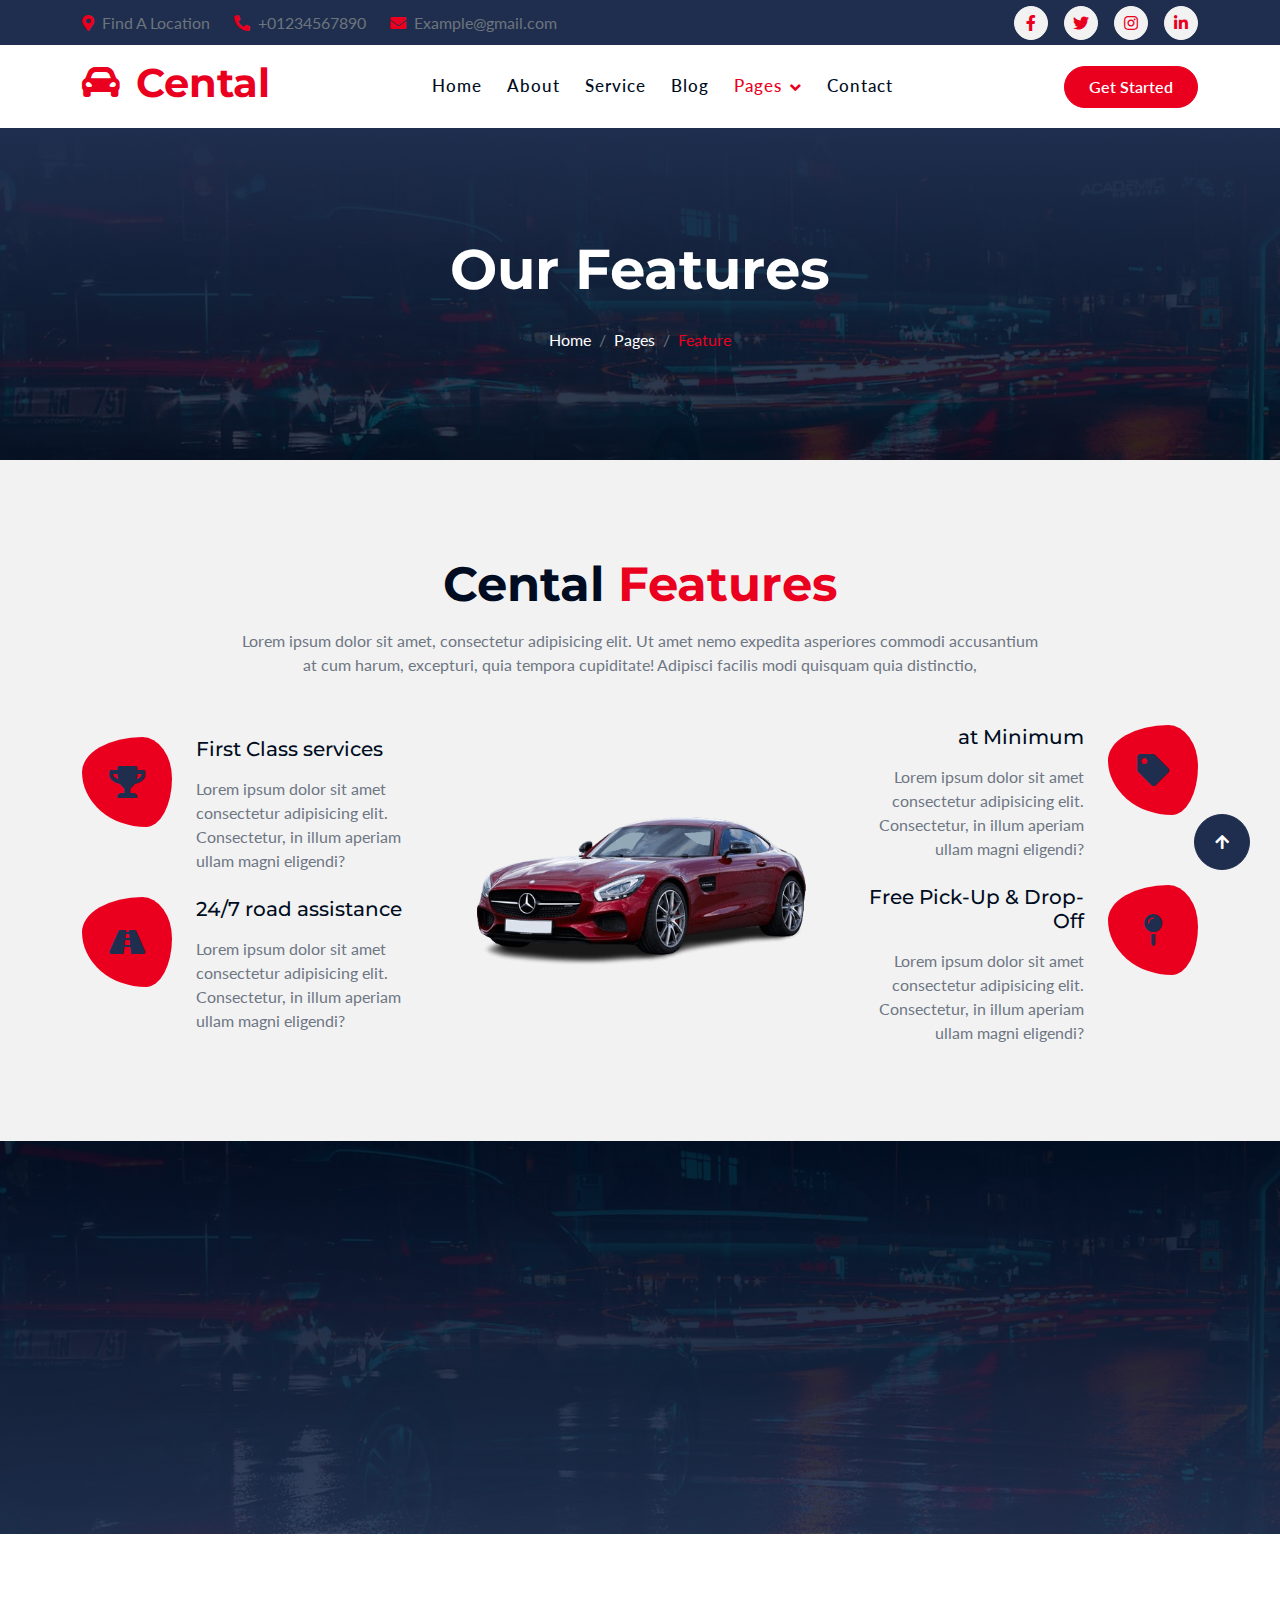
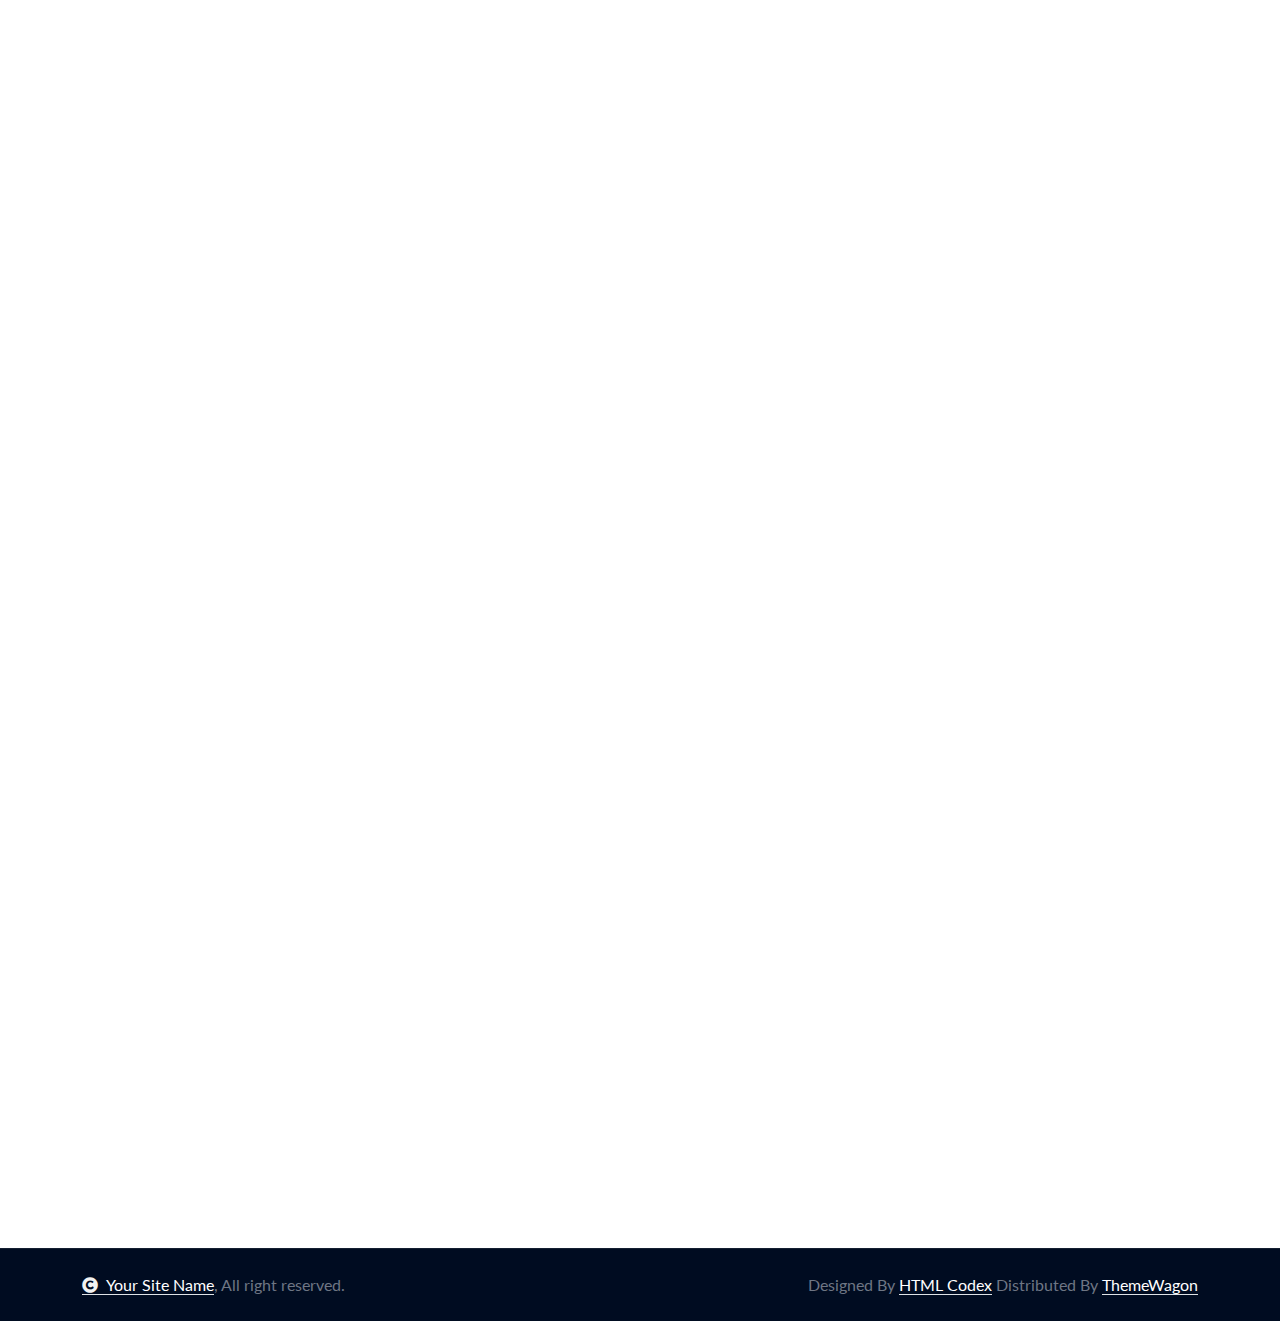
<file: feature.html>
<!DOCTYPE html>
<html lang="en">

    <head>
        <meta charset="utf-8">
        <title>Cental - Car Rent Website Template</title>
        <meta content="width=device-width, initial-scale=1.0" name="viewport">
        <meta content="" name="keywords">
        <meta content="" name="description">

        <!-- Google Web Fonts -->
        <link rel="preconnect" href="https://fonts.googleapis.com">
        <link rel="preconnect" href="https://fonts.gstatic.com" crossorigin>
        <link href="https://fonts.googleapis.com/css2?family=Lato:ital,wght@0,400;0,700;0,900;1,400;1,700;1,900&family=Montserrat:ital,wght@0,100..900;1,100..900&display=swap" rel="stylesheet"> 

        <!-- Icon Font Stylesheet -->
        <link rel="stylesheet" href="https://use.fontawesome.com/releases/v5.15.4/css/all.css"/>
        <link href="https://cdn.jsdelivr.net/npm/bootstrap-icons@1.4.1/font/bootstrap-icons.css" rel="stylesheet">

        <!-- Libraries Stylesheet -->
        <link href="lib/animate/animate.min.css" rel="stylesheet">
        <link href="lib/owlcarousel/assets/owl.carousel.min.css" rel="stylesheet">


        <!-- Customized Bootstrap Stylesheet -->
        <link href="css/bootstrap.min.css" rel="stylesheet">

        <!-- Template Stylesheet -->
        <link href="css/style.css" rel="stylesheet">
    </head>

    <body>

        <!-- Spinner Start -->
        <div id="spinner" class="show bg-white position-fixed translate-middle w-100 vh-100 top-50 start-50 d-flex align-items-center justify-content-center">
            <div class="spinner-border text-primary" style="width: 3rem; height: 3rem;" role="status">
                <span class="sr-only">Loading...</span>
            </div>
        </div>
        <!-- Spinner End -->

        <!-- Topbar Start -->
        <div class="container-fluid topbar bg-secondary d-none d-xl-block w-100">
            <div class="container">
                <div class="row gx-0 align-items-center" style="height: 45px;">
                    <div class="col-lg-6 text-center text-lg-start mb-lg-0">
                        <div class="d-flex flex-wrap">
                            <a href="#" class="text-muted me-4"><i class="fas fa-map-marker-alt text-primary me-2"></i>Find A Location</a>
                            <a href="tel:+01234567890" class="text-muted me-4"><i class="fas fa-phone-alt text-primary me-2"></i>+01234567890</a>
                            <a href="mailto:example@gmail.com" class="text-muted me-0"><i class="fas fa-envelope text-primary me-2"></i>Example@gmail.com</a>
                        </div>
                    </div>
                    <div class="col-lg-6 text-center text-lg-end">
                        <div class="d-flex align-items-center justify-content-end">
                            <a href="#" class="btn btn-light btn-sm-square rounded-circle me-3"><i class="fab fa-facebook-f"></i></a>
                            <a href="#" class="btn btn-light btn-sm-square rounded-circle me-3"><i class="fab fa-twitter"></i></a>
                            <a href="#" class="btn btn-light btn-sm-square rounded-circle me-3"><i class="fab fa-instagram"></i></a>
                            <a href="#" class="btn btn-light btn-sm-square rounded-circle me-0"><i class="fab fa-linkedin-in"></i></a>
                        </div>
                    </div>
                </div>
            </div>
        </div>
        <!-- Topbar End -->

        <!-- Navbar & Hero Start -->
        <div class="container-fluid nav-bar sticky-top px-0 px-lg-4 py-2 py-lg-0">
            <div class="container">
                <nav class="navbar navbar-expand-lg navbar-light">
                    <a href="" class="navbar-brand p-0">
                        <h1 class="display-6 text-primary"><i class="fas fa-car-alt me-3"></i></i>Cental</h1>
                        <!-- <img src="img/logo.png" alt="Logo"> -->
                    </a>
                    <button class="navbar-toggler" type="button" data-bs-toggle="collapse" data-bs-target="#navbarCollapse">
                        <span class="fa fa-bars"></span>
                    </button>
                    <div class="collapse navbar-collapse" id="navbarCollapse">
                        <div class="navbar-nav mx-auto py-0">
                            <a href="index.html" class="nav-item nav-link">Home</a>
                            <a href="about.html" class="nav-item nav-link">About</a>
                            <a href="service.html" class="nav-item nav-link">Service</a>
                            <a href="blog.html" class="nav-item nav-link">Blog</a>
                            
                            <div class="nav-item dropdown">
                                <a href="#" class="nav-link dropdown-toggle active" data-bs-toggle="dropdown">Pages</a>
                                <div class="dropdown-menu m-0">
                                    <a href="feature.html" class="dropdown-item active">Our Feature</a>
                                    <a href="cars.html" class="dropdown-item">Our Cars</a>
                                    <a href="team.html" class="dropdown-item">Our Team</a>
                                    <a href="testimonial.html" class="dropdown-item">Testimonial</a>
                                    <a href="404.html" class="dropdown-item">404 Page</a>
                                </div>
                            </div>
                            <a href="contact.html" class="nav-item nav-link">Contact</a>
                        </div>
                        <a href="#" class="btn btn-primary rounded-pill py-2 px-4">Get Started</a>
                    </div>
                </nav>
            </div>
        </div>
        <!-- Navbar & Hero End -->

        <!-- Header Start -->
        <div class="container-fluid bg-breadcrumb">
            <div class="container text-center py-5" style="max-width: 900px;">
                <h4 class="text-white display-4 mb-4 wow fadeInDown" data-wow-delay="0.1s">Our Features</h4>
                <ol class="breadcrumb d-flex justify-content-center mb-0 wow fadeInDown" data-wow-delay="0.3s">
                    <li class="breadcrumb-item"><a href="index.html">Home</a></li>
                    <li class="breadcrumb-item"><a href="#">Pages</a></li>
                    <li class="breadcrumb-item active text-primary">Feature</li>
                </ol>    
            </div>
        </div>
        <!-- Header End -->

        <!-- Features Start -->
        <div class="container-fluid feature py-5">
            <div class="container py-5">
                <div class="text-center mx-auto pb-5 wow fadeInUp" data-wow-delay="0.1s" style="max-width: 800px;">
                    <h1 class="display-5 text-capitalize mb-3">Cental <span class="text-primary">Features</span></h1>
                    <p class="mb-0">Lorem ipsum dolor sit amet, consectetur adipisicing elit. Ut amet nemo expedita asperiores commodi accusantium at cum harum, excepturi, quia tempora cupiditate! Adipisci facilis modi quisquam quia distinctio,
                    </p>
                </div>
                <div class="row g-4 align-items-center">
                    <div class="col-xl-4">
                        <div class="row gy-4 gx-0">
                            <div class="col-12 wow fadeInUp" data-wow-delay="0.1s">
                                <div class="feature-item">
                                    <div class="feature-icon">
                                        <span class="fa fa-trophy fa-2x"></span>
                                    </div>
                                    <div class="ms-4">
                                        <h5 class="mb-3">First Class services</h5>
                                        <p class="mb-0">Lorem ipsum dolor sit amet consectetur adipisicing elit. Consectetur, in illum aperiam ullam magni eligendi?</p>
                                    </div>
                                </div>
                            </div>
                            <div class="col-12 wow fadeInUp" data-wow-delay="0.3s">
                                <div class="feature-item">
                                    <div class="feature-icon">
                                        <span class="fa fa-road fa-2x"></span>
                                    </div>
                                    <div class="ms-4">
                                        <h5 class="mb-3">24/7 road assistance</h5>
                                        <p class="mb-0">Lorem ipsum dolor sit amet consectetur adipisicing elit. Consectetur, in illum aperiam ullam magni eligendi?</p>
                                    </div>
                                </div>
                            </div>
                        </div>
                    </div>
                    <div class="col-lg-12 col-xl-4 wow fadeInUp" data-wow-delay="0.2s">
                        <img src="img/features-img.png" class="img-fluid w-100" style="object-fit: cover;" alt="Img">
                    </div>
                    <div class="col-xl-4">
                        <div class="row gy-4 gx-0">
                            <div class="col-12 wow fadeInUp" data-wow-delay="0.1s">
                                <div class="feature-item justify-content-end">
                                    <div class="text-end me-4">
                                        <h5 class="mb-3">  at Minimum</h5>
                                        <p class="mb-0">Lorem ipsum dolor sit amet consectetur adipisicing elit. Consectetur, in illum aperiam ullam magni eligendi?</p>
                                    </div>
                                    <div class="feature-icon">
                                        <span class="fa fa-tag fa-2x"></span>
                                    </div>
                                </div>
                            </div>
                            <div class="col-12 wow fadeInUp" data-wow-delay="0.3s">
                                <div class="feature-item justify-content-end">
                                    <div class="text-end me-4">
                                        <h5 class="mb-3">Free Pick-Up & Drop-Off</h5>
                                        <p class="mb-0">Lorem ipsum dolor sit amet consectetur adipisicing elit. Consectetur, in illum aperiam ullam magni eligendi?</p>
                                    </div>
                                    <div class="feature-icon">
                                        <span class="fa fa-map-pin fa-2x"></span>
                                    </div>
                                </div>
                            </div>
                        </div>
                    </div>
                </div>
            </div>
        </div>
        <!-- Features End -->

        <!-- Fact Counter -->
        <div class="container-fluid counter py-5">
            <div class="container py-5">
                <div class="row g-5">
                    <div class="col-md-6 col-lg-6 col-xl-3 wow fadeInUp" data-wow-delay="0.1s">
                        <div class="counter-item text-center">
                            <div class="counter-item-icon mx-auto">
                                <i class="fas fa-thumbs-up fa-2x"></i>
                            </div>
                            <div class="counter-counting my-3">
                                <span class="text-white fs-2 fw-bold" data-toggle="counter-up">829</span>
                                <span class="h1 fw-bold text-white">+</span>
                            </div>
                            <h4 class="text-white mb-0">Happy Clients</h4>
                        </div>
                    </div>
                    <div class="col-md-6 col-lg-6 col-xl-3 wow fadeInUp" data-wow-delay="0.3s">
                        <div class="counter-item text-center">
                            <div class="counter-item-icon mx-auto">
                                <i class="fas fa-car-alt fa-2x"></i>
                            </div>
                            <div class="counter-counting my-3">
                                <span class="text-white fs-2 fw-bold" data-toggle="counter-up">56</span>
                                <span class="h1 fw-bold text-white">+</span>
                            </div>
                            <h4 class="text-white mb-0">Number of Cars</h4>
                        </div>
                    </div>
                    <div class="col-md-6 col-lg-6 col-xl-3 wow fadeInUp" data-wow-delay="0.5s">
                        <div class="counter-item text-center">
                            <div class="counter-item-icon mx-auto">
                                <i class="fas fa-building fa-2x"></i>
                            </div>
                            <div class="counter-counting my-3">
                                <span class="text-white fs-2 fw-bold" data-toggle="counter-up">127</span>
                                <span class="h1 fw-bold text-white">+</span>
                            </div>
                            <h4 class="text-white mb-0">Car Center</h4>
                        </div>
                    </div>
                    <div class="col-md-6 col-lg-6 col-xl-3 wow fadeInUp" data-wow-delay="0.7s">
                        <div class="counter-item text-center">
                            <div class="counter-item-icon mx-auto">
                                <i class="fas fa-clock fa-2x"></i>
                            </div>
                            <div class="counter-counting my-3">
                                <span class="text-white fs-2 fw-bold" data-toggle="counter-up">589</span>
                                <span class="h1 fw-bold text-white">+</span>
                            </div>
                            <h4 class="text-white mb-0">Total kilometers</h4>
                        </div>
                    </div>
                </div>
            </div>
        </div>
        <!-- Fact Counter -->

        <!-- Banner Start -->
        <div class="container-fluid banner py-5 wow zoomInDown" data-wow-delay="0.1s">
            <div class="container py-5">
                <div class="banner-item rounded">
                    <img src="img/banner-1.jpg" class="img-fluid rounded w-100" alt="">
                    <div class="banner-content">
                        <h2 class="text-primary">Rent Your Car</h2>
                        <h1 class="text-white">Interested in Renting?</h1>
                        <p class="text-white">Don't hesitate and send us a message.</p>
                        <div class="banner-btn">
                            <a href="#" class="btn btn-secondary rounded-pill py-3 px-4 px-md-5 me-2">WhatchApp</a>
                            <a href="#" class="btn btn-primary rounded-pill py-3 px-4 px-md-5 ms-2">Contact Us</a>
                        </div>
                    </div>
                </div>
            </div>
        </div>
        <!-- Banner End -->

        <!-- Footer Start -->
        <div class="container-fluid footer py-5 wow fadeIn" data-wow-delay="0.2s">
            <div class="container py-5">
                <div class="row g-5">
                    <div class="col-md-6 col-lg-6 col-xl-3">
                        <div class="footer-item d-flex flex-column">
                            <div class="footer-item">
                                <h4 class="text-white mb-4">About Us</h4>
                                <p class="mb-3">Dolor amet sit justo amet elitr clita ipsum elitr est.Lorem ipsum dolor sit amet, consectetur adipiscing elit consectetur adipiscing elit.</p>
                            </div>
                            <div class="position-relative">
                                <input class="form-control rounded-pill w-100 py-3 ps-4 pe-5" type="text" placeholder="Enter your email">
                                <button type="button" class="btn btn-secondary rounded-pill position-absolute top-0 end-0 py-2 mt-2 me-2">Subscribe</button>
                            </div>
                        </div>
                    </div>
                    <div class="col-md-6 col-lg-6 col-xl-3">
                        <div class="footer-item d-flex flex-column">
                            <h4 class="text-white mb-4">Quick Links</h4>
                            <a href="#"><i class="fas fa-angle-right me-2"></i> About</a>
                            <a href="#"><i class="fas fa-angle-right me-2"></i> Cars</a>
                            <a href="#"><i class="fas fa-angle-right me-2"></i> Car Types</a>
                            <a href="#"><i class="fas fa-angle-right me-2"></i> Team</a>
                            <a href="#"><i class="fas fa-angle-right me-2"></i> Contact us</a>
                            <a href="#"><i class="fas fa-angle-right me-2"></i> Terms & Conditions</a>
                        </div>
                    </div>
                    <div class="col-md-6 col-lg-6 col-xl-3">
                        <div class="footer-item d-flex flex-column">
                            <h4 class="text-white mb-4">Business Hours</h4>
                            <div class="mb-3">
                                <h6 class="text-muted mb-0">Mon - Friday:</h6>
                                <p class="text-white mb-0">09.00 am to 07.00 pm</p>
                            </div>
                            <div class="mb-3">
                                <h6 class="text-muted mb-0">Saturday:</h6>
                                <p class="text-white mb-0">10.00 am to 05.00 pm</p>
                            </div>
                            <div class="mb-3">
                                <h6 class="text-muted mb-0">Vacation:</h6>
                                <p class="text-white mb-0">All Sunday is our vacation</p>
                            </div>
                        </div>
                    </div>
                    <div class="col-md-6 col-lg-6 col-xl-3">
                        <div class="footer-item d-flex flex-column">
                            <h4 class="text-white mb-4">Contact Info</h4>
                            <a href="#"><i class="fa fa-map-marker-alt me-2"></i> 123 Street, New York, USA</a>
                            <a href="mailto:info@example.com"><i class="fas fa-envelope me-2"></i> info@example.com</a>
                            <a href="tel:+012 345 67890"><i class="fas fa-phone me-2"></i> +012 345 67890</a>
                            <a href="tel:+012 345 67890" class="mb-3"><i class="fas fa-print me-2"></i> +012 345 67890</a>
                            <div class="d-flex">
                                <a class="btn btn-secondary btn-md-square rounded-circle me-3" href=""><i class="fab fa-facebook-f text-white"></i></a>
                                <a class="btn btn-secondary btn-md-square rounded-circle me-3" href=""><i class="fab fa-twitter text-white"></i></a>
                                <a class="btn btn-secondary btn-md-square rounded-circle me-3" href=""><i class="fab fa-instagram text-white"></i></a>
                                <a class="btn btn-secondary btn-md-square rounded-circle me-0" href=""><i class="fab fa-linkedin-in text-white"></i></a>
                            </div>
                        </div>
                    </div>
                </div>
            </div>
        </div>
        <!-- Footer End -->
        
        <!-- Copyright Start -->
        <div class="container-fluid copyright py-4">
            <div class="container">
                <div class="row g-4 align-items-center">
                    <div class="col-md-6 text-center text-md-start mb-md-0">
                        <span class="text-body"><a href="#" class="border-bottom text-white"><i class="fas fa-copyright text-light me-2"></i>Your Site Name</a>, All right reserved.</span>
                    </div>
                    <div class="col-md-6 text-center text-md-end text-body">
                        <!--/*** This template is free as long as you keep the below author’s credit link/attribution link/backlink. ***/-->
                        <!--/*** If you'd like to use the template without the below author’s credit link/attribution link/backlink, ***/-->
                        <!--/*** you can purchase the Credit Removal License from "https://htmlcodex.com/credit-removal". ***/-->
                        Designed By <a class="border-bottom text-white" href="https://htmlcodex.com">HTML Codex</a> Distributed By <a class="border-bottom text-white" href="https://themewagon.com">ThemeWagon</a>
                    </div>
                </div>
            </div>
        </div>
        <!-- Copyright End -->


        <!-- Back to Top -->
        <a href="#" class="btn btn-secondary btn-lg-square rounded-circle back-to-top"><i class="fa fa-arrow-up"></i></a>   

        
    <!-- JavaScript Libraries -->
    <script src="https://ajax.googleapis.com/ajax/libs/jquery/3.6.4/jquery.min.js"></script>
    <script src="https://cdn.jsdelivr.net/npm/bootstrap@5.0.0/dist/js/bootstrap.bundle.min.js"></script>
    <script src="lib/wow/wow.min.js"></script>
    <script src="lib/easing/easing.min.js"></script>
    <script src="lib/waypoints/waypoints.min.js"></script>
    <script src="lib/counterup/counterup.min.js"></script>
    <script src="lib/owlcarousel/owl.carousel.min.js"></script>
    

    <!-- Template Javascript -->
    <script src="js/main.js"></script>
    </body>

</html>
</file>
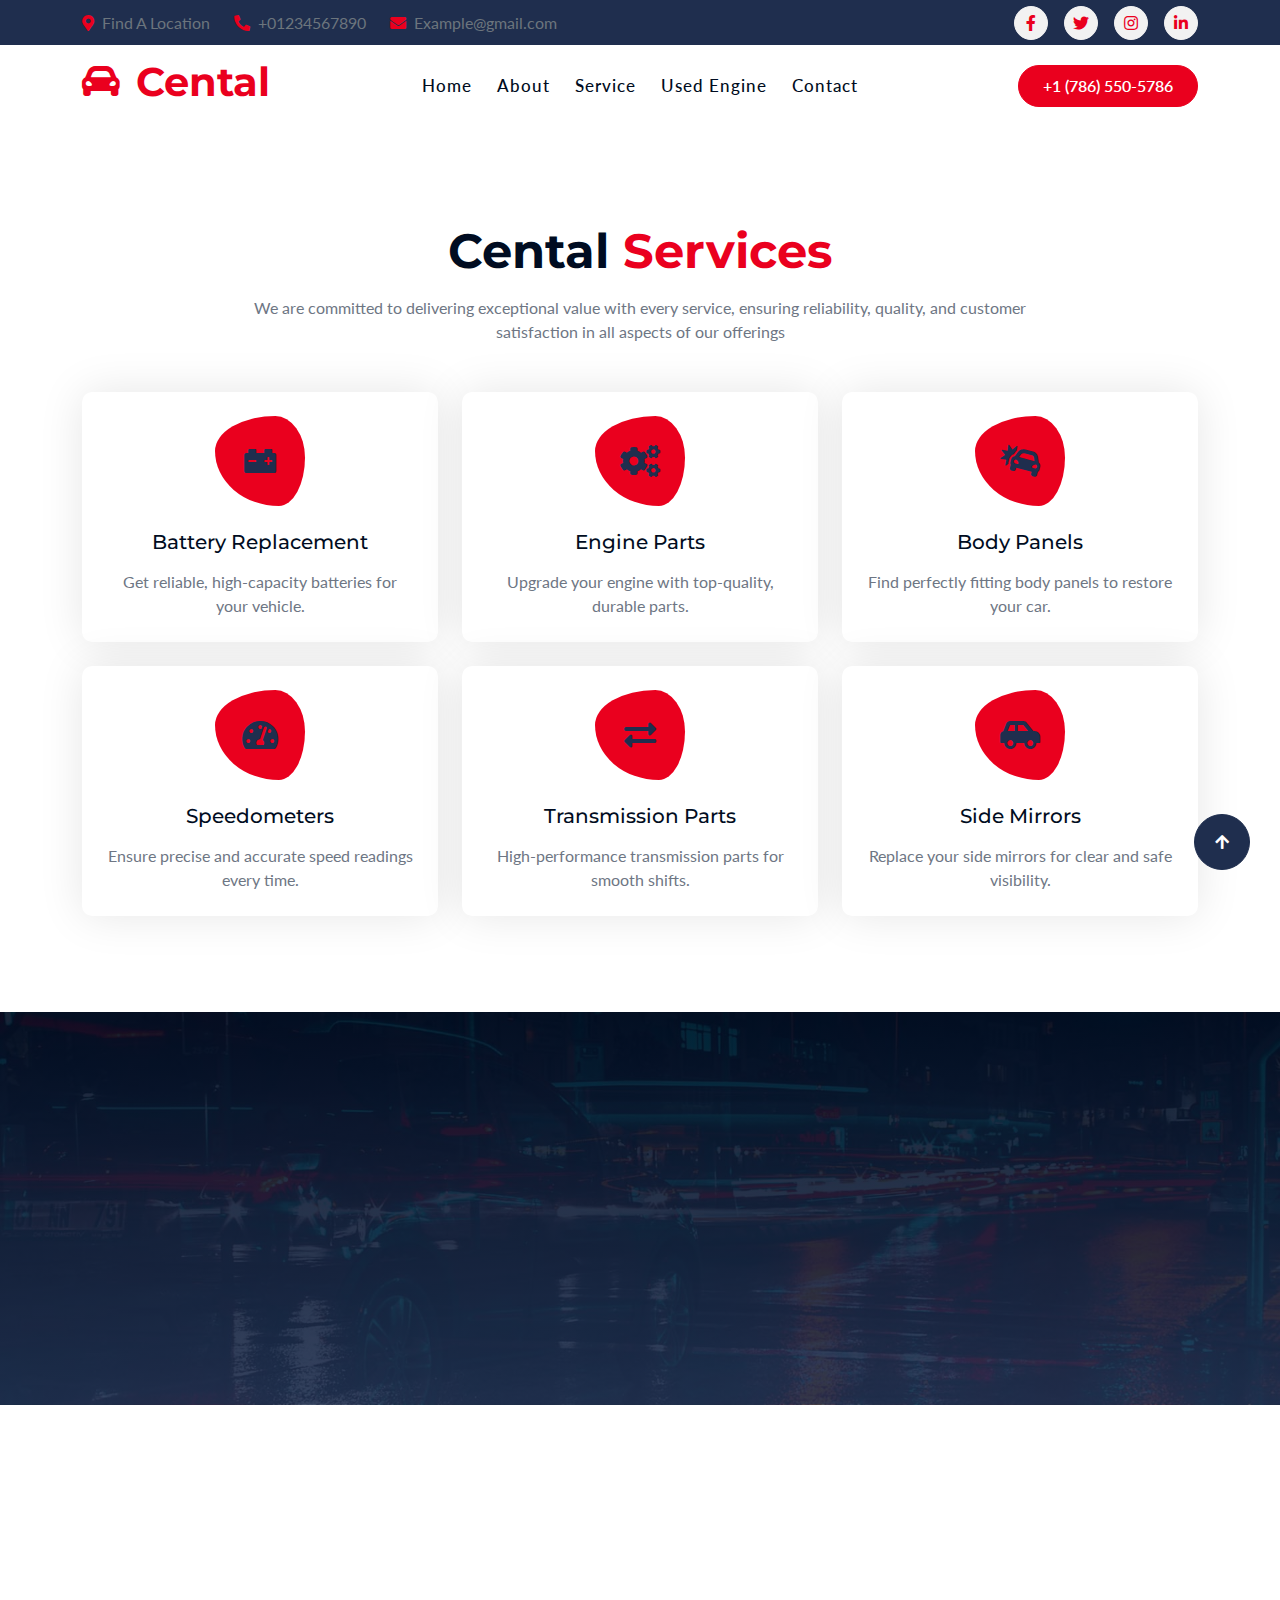
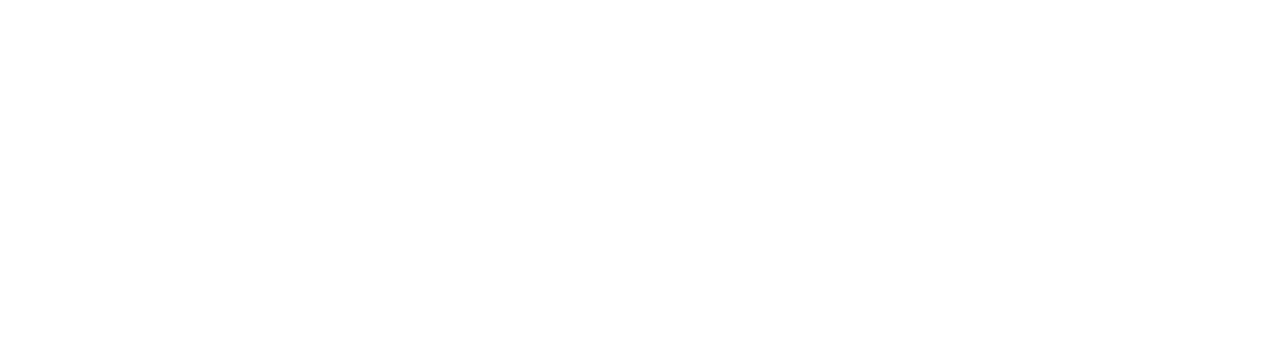
<file: service.html>
<!DOCTYPE html>
<html lang="en">

    <head>
        <meta charset="utf-8">
        <title>Cental - Car Rent Website Template</title>
        <meta content="width=device-width, initial-scale=1.0" name="viewport">
        <meta content="" name="keywords">
        <meta content="" name="description">

        <!-- Google Web Fonts -->
        <link rel="preconnect" href="https://fonts.googleapis.com">
        <link rel="preconnect" href="https://fonts.gstatic.com" crossorigin>
        <link href="https://fonts.googleapis.com/css2?family=Lato:ital,wght@0,400;0,700;0,900;1,400;1,700;1,900&family=Montserrat:ital,wght@0,100..900;1,100..900&display=swap" rel="stylesheet"> 

        <!-- Icon Font Stylesheet -->
        <link rel="stylesheet" href="https://use.fontawesome.com/releases/v5.15.4/css/all.css"/>
        <link href="https://cdn.jsdelivr.net/npm/bootstrap-icons@1.4.1/font/bootstrap-icons.css" rel="stylesheet">

        <!-- Libraries Stylesheet -->
        <link href="lib/animate/animate.min.css" rel="stylesheet">
        <link href="lib/owlcarousel/assets/owl.carousel.min.css" rel="stylesheet">


        <!-- Customized Bootstrap Stylesheet -->
        <link href="css/bootstrap.min.css" rel="stylesheet">

        <!-- Template Stylesheet -->
        <link href="css/style.css" rel="stylesheet">
    </head>

    <body>

        <!-- Spinner Start -->
        <div id="spinner" class="show bg-white position-fixed translate-middle w-100 vh-100 top-50 start-50 d-flex align-items-center justify-content-center">
            <div class="spinner-border text-primary" style="width: 3rem; height: 3rem;" role="status">
                <span class="sr-only">Loading...</span>
            </div>
        </div>
        <!-- Spinner End -->

        <!-- Topbar Start -->
        <div class="container-fluid topbar bg-secondary d-none d-xl-block w-100">
            <div class="container">
                <div class="row gx-0 align-items-center" style="height: 45px;">
                    <div class="col-lg-6 text-center text-lg-start mb-lg-0">
                        <div class="d-flex flex-wrap">
                            <a href="#" class="text-muted me-4"><i class="fas fa-map-marker-alt text-primary me-2"></i>Find A Location</a>
                            <a href="tel:+01234567890" class="text-muted me-4"><i class="fas fa-phone-alt text-primary me-2"></i>+01234567890</a>
                            <a href="mailto:example@gmail.com" class="text-muted me-0"><i class="fas fa-envelope text-primary me-2"></i>Example@gmail.com</a>
                        </div>
                    </div>
                    <div class="col-lg-6 text-center text-lg-end">
                        <div class="d-flex align-items-center justify-content-end">
                            <a href="#" class="btn btn-light btn-sm-square rounded-circle me-3"><i class="fab fa-facebook-f"></i></a>
                            <a href="#" class="btn btn-light btn-sm-square rounded-circle me-3"><i class="fab fa-twitter"></i></a>
                            <a href="#" class="btn btn-light btn-sm-square rounded-circle me-3"><i class="fab fa-instagram"></i></a>
                            <a href="#" class="btn btn-light btn-sm-square rounded-circle me-0"><i class="fab fa-linkedin-in"></i></a>
                        </div>
                    </div>
                </div>
            </div>
        </div>
        <!-- Topbar End -->

        <!-- Navbar & Hero Start -->
        <div class="container-fluid nav-bar sticky-top px-0 px-lg-4 py-2 py-lg-0">
            <div class="container">
                <nav class="navbar navbar-expand-lg navbar-light">
                    <a href="" class="navbar-brand p-0">
                        <h1 class="display-6 text-primary"><i class="fas fa-car-alt me-3"></i></i>Cental</h1>
                        <!-- <img src="img/logo.png" alt="Logo"> -->
                    </a>
                    <button class="navbar-toggler" type="button" data-bs-toggle="collapse" data-bs-target="#navbarCollapse">
                        <span class="fa fa-bars"></span>
                    </button> 
                    <div class="collapse navbar-collapse" id="navbarCollapse">
                        <div class="navbar-nav mx-auto py-0">
                            <a href="index.html" class="nav-item nav-link">Home</a>
                            <a href="about.html" class="nav-item nav-link">About</a>
                            <a href="service.html" class="nav-item nav-link">Service</a> 
                            <a href="engine.html" class="nav-item nav-link">Used Engine</a>
                            <a href="contact.html" class="nav-item nav-link">Contact</a>
                        </div>
                        <a href="tel:+1 (786) 550-5786" class="btn btn-primary rounded-pill py-2 px-4">+1 (786) 550-5786</a>
                    </div>
                </nav>
            </div>
        </div>
        <!-- Navbar & Hero End -->

       

        <!-- Services Start -->
        <div class="container-fluid service py-5">
            <div class="container py-5">
                <div class="text-center mx-auto pb-5 wow fadeInUp" data-wow-delay="0.1s" style="max-width: 800px;">
                    <h1 class="display-5 text-capitalize mb-3">Cental <span class="text-primary">Services</span></h1>
                    <p class="mb-0">We are committed to delivering exceptional value with every service, ensuring reliability, quality, and customer satisfaction in all aspects of our offerings
                    </p>
                </div>
                <div class="row g-4">
                    <div class="col-md-6 col-lg-4 wow fadeInUp" data-wow-delay="0.1s">
                        <div class="service-item p-4">
                            <div class="service-icon mb-4">
                                <i class="fa fa-car-battery fa-2x"></i>
                            </div>
                            <h5 class="mb-3">Battery Replacement</h5>
                            <p class="mb-0">Get reliable, high-capacity batteries for your vehicle.</p>
                        </div>
                    </div>
                    <div class="col-md-6 col-lg-4 wow fadeInUp" data-wow-delay="0.3s">
                        <div class="service-item p-4">
                            <div class="service-icon mb-4">
                                <i class="fa fa-cogs fa-2x"></i>
                            </div>
                            <h5 class="mb-3">Engine Parts</h5>
                            <p class="mb-0">Upgrade your engine with top-quality, durable parts.</p>
                        </div>
                    </div>
                    <div class="col-md-6 col-lg-4 wow fadeInUp" data-wow-delay="0.5s">
                        <div class="service-item p-4">
                            <div class="service-icon mb-4">
                                <i class="fa fa-car-crash fa-2x"></i>
                            </div>
                            <h5 class="mb-3">Body Panels</h5>
                            <p class="mb-0">Find perfectly fitting body panels to restore your car.</p>
                        </div>
                    </div>
                    <div class="col-md-6 col-lg-4 wow fadeInUp" data-wow-delay="0.1s">
                        <div class="service-item p-4">
                            <div class="service-icon mb-4">
                                <i class="fa fa-tachometer-alt fa-2x"></i>
                            </div>
                            <h5 class="mb-3">Speedometers</h5>
                            <p class="mb-0">Ensure precise and accurate speed readings every time.</p>
                        </div>
                    </div>
                    <div class="col-md-6 col-lg-4 wow fadeInUp" data-wow-delay="0.3s">
                        <div class="service-item p-4">
                            <div class="service-icon mb-4">
                                <i class="fa fa-exchange-alt fa-2x"></i>
                            </div>
                            <h5 class="mb-3">Transmission Parts</h5>
                            <p class="mb-0">High-performance transmission parts for smooth shifts.</p>
                        </div>
                    </div>
                    <div class="col-md-6 col-lg-4 wow fadeInUp" data-wow-delay="0.5s">
                        <div class="service-item p-4">
                            <div class="service-icon mb-4">
                                <i class="fa fa-car-side fa-2x"></i>
                            </div>
                            <h5 class="mb-3">Side Mirrors</h5>
                            <p class="mb-0">Replace your side mirrors for clear and safe visibility.</p>
                        </div>
                    </div>
                </div>
            </div>
        </div>
        <!-- Services End -->

        <!-- Fact Counter -->
        <div class="container-fluid counter py-5">
            <div class="container py-5">
                <div class="row g-5">
                    <div class="col-md-6 col-lg-6 col-xl-3 wow fadeInUp" data-wow-delay="0.1s">
                        <div class="counter-item text-center">
                            <div class="counter-item-icon mx-auto">
                                <i class="fas fa-thumbs-up fa-2x"></i>
                            </div>
                            <div class="counter-counting my-3">
                                <span class="text-white fs-2 fw-bold" data-toggle="counter-up">829</span>
                                <span class="h1 fw-bold text-white">+</span>
                            </div>
                            <h4 class="text-white mb-0">Happy Clients</h4>
                        </div>
                    </div>
                    <div class="col-md-6 col-lg-6 col-xl-3 wow fadeInUp" data-wow-delay="0.3s">
                        <div class="counter-item text-center">
                            <div class="counter-item-icon mx-auto">
                                <i class="fas fa-car-alt fa-2x"></i>
                            </div>
                            <div class="counter-counting my-3">
                                <span class="text-white fs-2 fw-bold" data-toggle="counter-up">56</span>
                                <span class="h1 fw-bold text-white">+</span>
                            </div>
                            <h4 class="text-white mb-0">Number of Cars</h4>
                        </div>
                    </div>
                    <div class="col-md-6 col-lg-6 col-xl-3 wow fadeInUp" data-wow-delay="0.5s">
                        <div class="counter-item text-center">
                            <div class="counter-item-icon mx-auto">
                                <i class="fas fa-building fa-2x"></i>
                            </div>
                            <div class="counter-counting my-3">
                                <span class="text-white fs-2 fw-bold" data-toggle="counter-up">127</span>
                                <span class="h1 fw-bold text-white">+</span>
                            </div>
                            <h4 class="text-white mb-0">Car Center</h4>
                        </div>
                    </div>
                    <div class="col-md-6 col-lg-6 col-xl-3 wow fadeInUp" data-wow-delay="0.7s">
                        <div class="counter-item text-center">
                            <div class="counter-item-icon mx-auto">
                                <i class="fas fa-clock fa-2x"></i>
                            </div>
                            <div class="counter-counting my-3">
                                <span class="text-white fs-2 fw-bold" data-toggle="counter-up">589</span>
                                <span class="h1 fw-bold text-white">+</span>
                            </div>
                            <h4 class="text-white mb-0">Total kilometers</h4>
                        </div>
                    </div>
                </div>
            </div>
        </div>
        <!-- Fact Counter -->
 

        <!-- Footer Start -->
        <div class="container-fluid footer py-5 wow fadeIn" data-wow-delay="0.2s">
            <div class="container py-5">
                <div class="row g-5">
                    <div class="col-md-6 col-lg-6 col-xl-3">
                        <div class="footer-item d-flex flex-column">
                            <div class="footer-item">
                                <h4 class="text-white mb-4">About Us</h4>
                                <p class="mb-3">Our mission is to help you find the right parts quickly and easily, backed
                                    by excellent customer service and expert advice. Whether you're a DIY enthusiast or a
                                    professional mechanic, we're here to support your automotive needs every step of the
                                    way.</p>
                            </div>
                            <!-- <div class="position-relative">
                                <input class="form-control rounded-pill w-100 py-3 ps-4 pe-5" type="text" placeholder="Enter your email">
                                <button type="button" class="btn btn-secondary rounded-pill position-absolute top-0 end-0 py-2 mt-2 me-2">Subscribe</button>
                            </div> -->
                        </div>
                    </div>
                    <!-- <div class="col-md-6 col-lg-6 col-xl-3">
                        <div class="footer-item d-flex flex-column">
                            <h4 class="text-white mb-4">Quick Links</h4>
                            <a href="#"><i class="fas fa-angle-right me-2"></i> About</a>
                            <a href="#"><i class="fas fa-angle-right me-2"></i> Cars</a>
                            <a href="#"><i class="fas fa-angle-right me-2"></i> Car Types</a>
                            <a href="#"><i class="fas fa-angle-right me-2"></i> Team</a>
                            <a href="#"><i class="fas fa-angle-right me-2"></i> Contact us</a>
                            <a href="#"><i class="fas fa-angle-right me-2"></i> Terms & Conditions</a>
                        </div>
                    </div> -->
                    <div class="col-md-6 col-lg-6 col-xl-3">
                        <div class="footer-item d-flex flex-column">
                            <h4 class="text-white mb-4">Business Hours</h4>
                            <div class="mb-3">
                                <h6 class="text-muted mb-0">Mon - Friday:</h6>
                                <p class="text-white mb-0">09.00 am to 07.00 pm</p>
                            </div>
                            <div class="mb-3">
                                <h6 class="text-muted mb-0">Saturday:</h6>
                                <p class="text-white mb-0">10.00 am to 05.00 pm</p>
                            </div>
                            <div class="mb-3">
                                <h6 class="text-muted mb-0">Vacation:</h6>
                                <p class="text-white mb-0">All Sunday is our vacation</p>
                            </div>
                        </div>
                    </div>
                    <div class="col-md-6 col-lg-6 col-xl-3">
                        <div class="footer-item d-flex flex-column">
                            <h4 class="text-white mb-4">Contact Info</h4>
                            <a href="#"><i class="fa fa-map-marker-alt me-2"></i> 123 Street, New York, USA</a>
                            <a href="mailto:info@example.com"><i class="fas fa-envelope me-2"></i> info@example.com</a>
                            <a href="tel:+012 345 67890"><i class="fas fa-phone me-2"></i> +012 345 67890</a>
                            <a href="tel:+012 345 67890" class="mb-3"><i class="fas fa-print me-2"></i> +012 345 67890</a>
                            <div class="d-flex">
                                <a class="btn btn-secondary btn-md-square rounded-circle me-3" href=""><i class="fab fa-facebook-f text-white"></i></a>
                                <a class="btn btn-secondary btn-md-square rounded-circle me-3" href=""><i class="fab fa-twitter text-white"></i></a>
                                <a class="btn btn-secondary btn-md-square rounded-circle me-3" href=""><i class="fab fa-instagram text-white"></i></a>
                                <a class="btn btn-secondary btn-md-square rounded-circle me-0" href=""><i class="fab fa-linkedin-in text-white"></i></a>
                            </div>
                        </div>
                    </div>
                </div>
            </div>
        </div>
        <!-- Footer End -->


        <!-- Back to Top -->
        <a href="#" class="btn btn-secondary btn-lg-square rounded-circle back-to-top"><i class="fa fa-arrow-up"></i></a>   

        
    <!-- JavaScript Libraries -->
    <script src="https://ajax.googleapis.com/ajax/libs/jquery/3.6.4/jquery.min.js"></script>
    <script src="https://cdn.jsdelivr.net/npm/bootstrap@5.0.0/dist/js/bootstrap.bundle.min.js"></script>
    <script src="lib/wow/wow.min.js"></script>
    <script src="lib/easing/easing.min.js"></script>
    <script src="lib/waypoints/waypoints.min.js"></script>
    <script src="lib/counterup/counterup.min.js"></script>
    <script src="lib/owlcarousel/owl.carousel.min.js"></script>
    

    <!-- Template Javascript -->
    <script src="js/main.js"></script>
    </body>

</html>
</file>
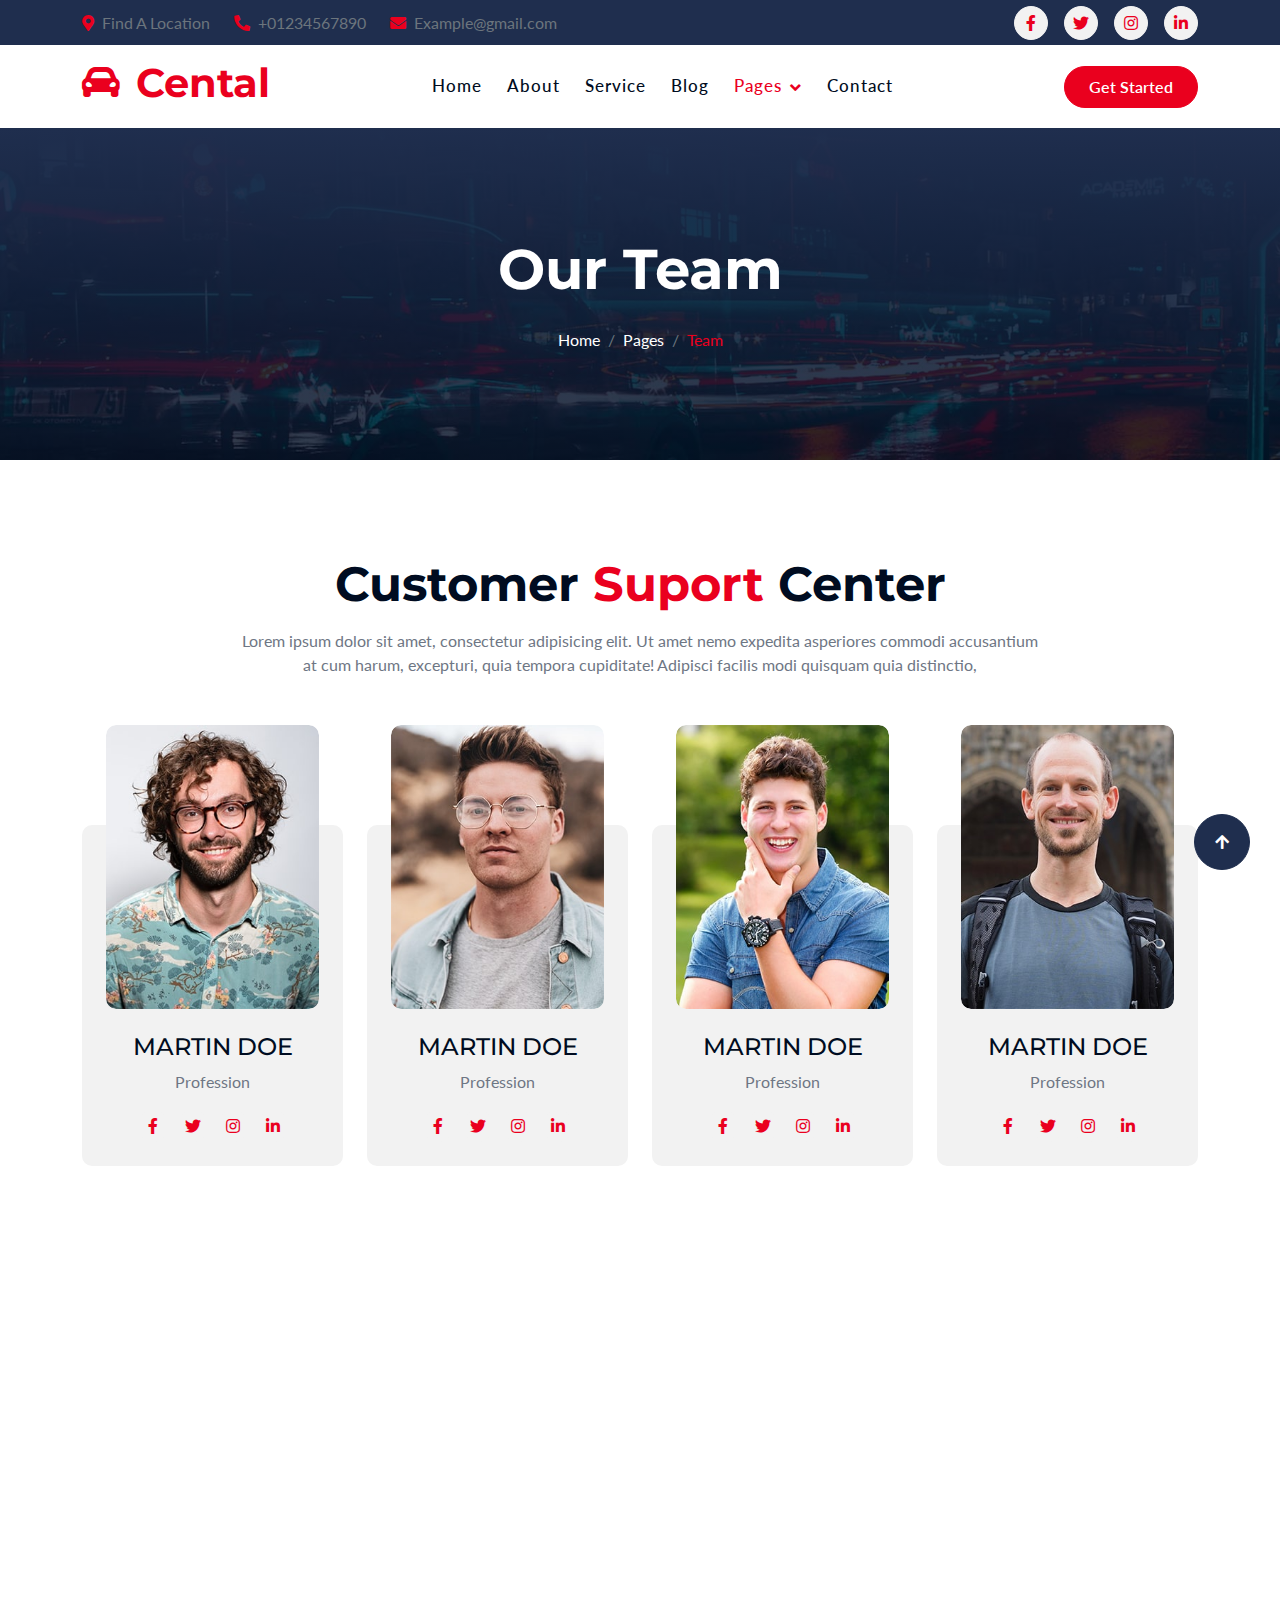
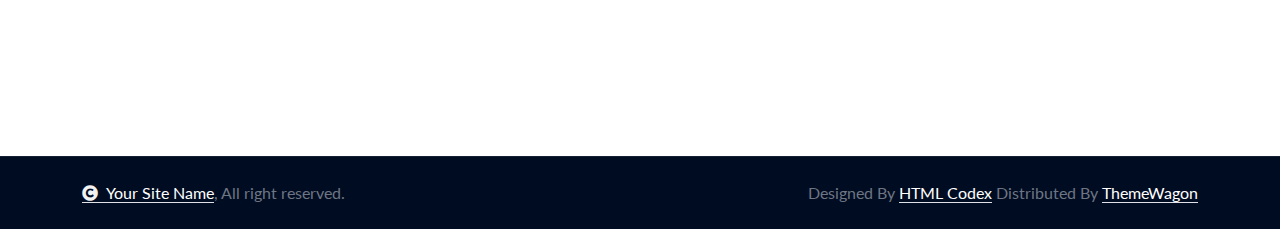
<file: team.html>
<!DOCTYPE html>
<html lang="en">

    <head>
        <meta charset="utf-8">
        <title>Cental - Car Rent Website Template</title>
        <meta content="width=device-width, initial-scale=1.0" name="viewport">
        <meta content="" name="keywords">
        <meta content="" name="description">

        <!-- Google Web Fonts -->
        <link rel="preconnect" href="https://fonts.googleapis.com">
        <link rel="preconnect" href="https://fonts.gstatic.com" crossorigin>
        <link href="https://fonts.googleapis.com/css2?family=Lato:ital,wght@0,400;0,700;0,900;1,400;1,700;1,900&family=Montserrat:ital,wght@0,100..900;1,100..900&display=swap" rel="stylesheet"> 

        <!-- Icon Font Stylesheet -->
        <link rel="stylesheet" href="https://use.fontawesome.com/releases/v5.15.4/css/all.css"/>
        <link href="https://cdn.jsdelivr.net/npm/bootstrap-icons@1.4.1/font/bootstrap-icons.css" rel="stylesheet">

        <!-- Libraries Stylesheet -->
        <link href="lib/animate/animate.min.css" rel="stylesheet">
        <link href="lib/owlcarousel/assets/owl.carousel.min.css" rel="stylesheet">


        <!-- Customized Bootstrap Stylesheet -->
        <link href="css/bootstrap.min.css" rel="stylesheet">

        <!-- Template Stylesheet -->
        <link href="css/style.css" rel="stylesheet">
    </head>

    <body>

        <!-- Spinner Start -->
        <div id="spinner" class="show bg-white position-fixed translate-middle w-100 vh-100 top-50 start-50 d-flex align-items-center justify-content-center">
            <div class="spinner-border text-primary" style="width: 3rem; height: 3rem;" role="status">
                <span class="sr-only">Loading...</span>
            </div>
        </div>
        <!-- Spinner End -->

        <!-- Topbar Start -->
        <div class="container-fluid topbar bg-secondary d-none d-xl-block w-100">
            <div class="container">
                <div class="row gx-0 align-items-center" style="height: 45px;">
                    <div class="col-lg-6 text-center text-lg-start mb-lg-0">
                        <div class="d-flex flex-wrap">
                            <a href="#" class="text-muted me-4"><i class="fas fa-map-marker-alt text-primary me-2"></i>Find A Location</a>
                            <a href="tel:+01234567890" class="text-muted me-4"><i class="fas fa-phone-alt text-primary me-2"></i>+01234567890</a>
                            <a href="mailto:example@gmail.com" class="text-muted me-0"><i class="fas fa-envelope text-primary me-2"></i>Example@gmail.com</a>
                        </div>
                    </div>
                    <div class="col-lg-6 text-center text-lg-end">
                        <div class="d-flex align-items-center justify-content-end">
                            <a href="#" class="btn btn-light btn-sm-square rounded-circle me-3"><i class="fab fa-facebook-f"></i></a>
                            <a href="#" class="btn btn-light btn-sm-square rounded-circle me-3"><i class="fab fa-twitter"></i></a>
                            <a href="#" class="btn btn-light btn-sm-square rounded-circle me-3"><i class="fab fa-instagram"></i></a>
                            <a href="#" class="btn btn-light btn-sm-square rounded-circle me-0"><i class="fab fa-linkedin-in"></i></a>
                        </div>
                    </div>
                </div>
            </div>
        </div>
        <!-- Topbar End -->

        <!-- Navbar & Hero Start -->
        <div class="container-fluid nav-bar sticky-top px-0 px-lg-4 py-2 py-lg-0">
            <div class="container">
                <nav class="navbar navbar-expand-lg navbar-light">
                    <a href="" class="navbar-brand p-0">
                        <h1 class="display-6 text-primary"><i class="fas fa-car-alt me-3"></i></i>Cental</h1>
                        <!-- <img src="img/logo.png" alt="Logo"> -->
                    </a>
                    <button class="navbar-toggler" type="button" data-bs-toggle="collapse" data-bs-target="#navbarCollapse">
                        <span class="fa fa-bars"></span>
                    </button>
                    <div class="collapse navbar-collapse" id="navbarCollapse">
                        <div class="navbar-nav mx-auto py-0">
                            <a href="index.html" class="nav-item nav-link">Home</a>
                            <a href="about.html" class="nav-item nav-link">About</a>
                            <a href="service.html" class="nav-item nav-link">Service</a>
                            <a href="blog.html" class="nav-item nav-link">Blog</a>
                            
                            <div class="nav-item dropdown">
                                <a href="#" class="nav-link dropdown-toggle active" data-bs-toggle="dropdown">Pages</a>
                                <div class="dropdown-menu m-0">
                                    <a href="feature.html" class="dropdown-item">Our Feature</a>
                                    <a href="cars.html" class="dropdown-item">Our Cars</a>
                                    <a href="team.html" class="dropdown-item active">Our Team</a>
                                    <a href="testimonial.html" class="dropdown-item">Testimonial</a>
                                    <a href="404.html" class="dropdown-item">404 Page</a>
                                </div>
                            </div>
                            <a href="contact.html" class="nav-item nav-link">Contact</a>
                        </div>
                        <a href="#" class="btn btn-primary rounded-pill py-2 px-4">Get Started</a>
                    </div>
                </nav>
            </div>
        </div>
        <!-- Navbar & Hero End -->

        <!-- Header Start -->
        <div class="container-fluid bg-breadcrumb">
            <div class="container text-center py-5" style="max-width: 900px;">
                <h4 class="text-white display-4 mb-4 wow fadeInDown" data-wow-delay="0.1s">Our Team</h4>
                <ol class="breadcrumb d-flex justify-content-center mb-0 wow fadeInDown" data-wow-delay="0.3s">
                    <li class="breadcrumb-item"><a href="index.html">Home</a></li>
                    <li class="breadcrumb-item"><a href="#">Pages</a></li>
                    <li class="breadcrumb-item active text-primary">Team</li>
                </ol>    
            </div>
        </div>
        <!-- Header End -->

        <!-- Team Start -->
        <div class="container-fluid team py-5">
            <div class="container py-5">
                <div class="text-center mx-auto pb-5 wow fadeInUp" data-wow-delay="0.1s" style="max-width: 800px;">
                    <h1 class="display-5 text-capitalize mb-3">Customer<span class="text-primary"> Suport</span> Center</h1>
                    <p class="mb-0">Lorem ipsum dolor sit amet, consectetur adipisicing elit. Ut amet nemo expedita asperiores commodi accusantium at cum harum, excepturi, quia tempora cupiditate! Adipisci facilis modi quisquam quia distinctio,
                    </p>
                </div>
                <div class="row g-4">
                    <div class="col-md-6 col-lg-6 col-xl-3 wow fadeInUp" data-wow-delay="0.1s">
                        <div class="team-item p-4 pt-0">
                            <div class="team-img">
                                <img src="img/team-1.jpg" class="img-fluid rounded w-100" alt="Image">
                            </div>
                            <div class="team-content pt-4">
                                <h4>MARTIN DOE</h4>
                                <p>Profession</p>
                                <div class="team-icon d-flex justify-content-center">
                                    <a class="btn btn-square btn-light rounded-circle mx-1" href=""><i class="fab fa-facebook-f"></i></a>
                                    <a class="btn btn-square btn-light rounded-circle mx-1" href=""><i class="fab fa-twitter"></i></a>
                                    <a class="btn btn-square btn-light rounded-circle mx-1" href=""><i class="fab fa-instagram"></i></a>
                                    <a class="btn btn-square btn-light rounded-circle mx-1" href=""><i class="fab fa-linkedin-in"></i></a>
                                </div>
                            </div>
                        </div>
                    </div>
                    <div class="col-md-6 col-lg-6 col-xl-3 wow fadeInUp" data-wow-delay="0.3s">
                        <div class="team-item p-4 pt-0">
                            <div class="team-img">
                                <img src="img/team-2.jpg" class="img-fluid rounded w-100" alt="Image">
                            </div>
                            <div class="team-content pt-4">
                                <h4>MARTIN DOE</h4>
                                <p>Profession</p>
                                <div class="team-icon d-flex justify-content-center">
                                    <a class="btn btn-square btn-light rounded-circle mx-1" href=""><i class="fab fa-facebook-f"></i></a>
                                    <a class="btn btn-square btn-light rounded-circle mx-1" href=""><i class="fab fa-twitter"></i></a>
                                    <a class="btn btn-square btn-light rounded-circle mx-1" href=""><i class="fab fa-instagram"></i></a>
                                    <a class="btn btn-square btn-light rounded-circle mx-1" href=""><i class="fab fa-linkedin-in"></i></a>
                                </div>
                            </div>
                        </div>
                    </div>
                    <div class="col-md-6 col-lg-6 col-xl-3 wow fadeInUp" data-wow-delay="0.5s">
                        <div class="team-item p-4 pt-0">
                            <div class="team-img">
                                <img src="img/team-3.jpg" class="img-fluid rounded w-100" alt="Image">
                            </div>
                            <div class="team-content pt-4">
                                <h4>MARTIN DOE</h4>
                                <p>Profession</p>
                                <div class="team-icon d-flex justify-content-center">
                                    <a class="btn btn-square btn-light rounded-circle mx-1" href=""><i class="fab fa-facebook-f"></i></a>
                                    <a class="btn btn-square btn-light rounded-circle mx-1" href=""><i class="fab fa-twitter"></i></a>
                                    <a class="btn btn-square btn-light rounded-circle mx-1" href=""><i class="fab fa-instagram"></i></a>
                                    <a class="btn btn-square btn-light rounded-circle mx-1" href=""><i class="fab fa-linkedin-in"></i></a>
                                </div>
                            </div>
                        </div>
                    </div>
                    <div class="col-md-6 col-lg-6 col-xl-3 wow fadeInUp" data-wow-delay="0.7s">
                        <div class="team-item p-4 pt-0">
                            <div class="team-img">
                                <img src="img/team-4.jpg" class="img-fluid rounded w-100" alt="Image">
                            </div>
                            <div class="team-content pt-4">
                                <h4>MARTIN DOE</h4>
                                <p>Profession</p>
                                <div class="team-icon d-flex justify-content-center">
                                    <a class="btn btn-square btn-light rounded-circle mx-1" href=""><i class="fab fa-facebook-f"></i></a>
                                    <a class="btn btn-square btn-light rounded-circle mx-1" href=""><i class="fab fa-twitter"></i></a>
                                    <a class="btn btn-square btn-light rounded-circle mx-1" href=""><i class="fab fa-instagram"></i></a>
                                    <a class="btn btn-square btn-light rounded-circle mx-1" href=""><i class="fab fa-linkedin-in"></i></a>
                                </div>
                            </div>
                        </div>
                    </div>
                </div>
            </div>
        </div>
        <!-- Team End -->

        <!-- Footer Start -->
        <div class="container-fluid footer py-5 wow fadeIn" data-wow-delay="0.2s">
            <div class="container py-5">
                <div class="row g-5">
                    <div class="col-md-6 col-lg-6 col-xl-3">
                        <div class="footer-item d-flex flex-column">
                            <div class="footer-item">
                                <h4 class="text-white mb-4">About Us</h4>
                                <p class="mb-3">Dolor amet sit justo amet elitr clita ipsum elitr est.Lorem ipsum dolor sit amet, consectetur adipiscing elit consectetur adipiscing elit.</p>
                            </div>
                            <div class="position-relative">
                                <input class="form-control rounded-pill w-100 py-3 ps-4 pe-5" type="text" placeholder="Enter your email">
                                <button type="button" class="btn btn-secondary rounded-pill position-absolute top-0 end-0 py-2 mt-2 me-2">Subscribe</button>
                            </div>
                        </div>
                    </div>
                    <div class="col-md-6 col-lg-6 col-xl-3">
                        <div class="footer-item d-flex flex-column">
                            <h4 class="text-white mb-4">Quick Links</h4>
                            <a href="#"><i class="fas fa-angle-right me-2"></i> About</a>
                            <a href="#"><i class="fas fa-angle-right me-2"></i> Cars</a>
                            <a href="#"><i class="fas fa-angle-right me-2"></i> Car Types</a>
                            <a href="#"><i class="fas fa-angle-right me-2"></i> Team</a>
                            <a href="#"><i class="fas fa-angle-right me-2"></i> Contact us</a>
                            <a href="#"><i class="fas fa-angle-right me-2"></i> Terms & Conditions</a>
                        </div>
                    </div>
                    <div class="col-md-6 col-lg-6 col-xl-3">
                        <div class="footer-item d-flex flex-column">
                            <h4 class="text-white mb-4">Business Hours</h4>
                            <div class="mb-3">
                                <h6 class="text-muted mb-0">Mon - Friday:</h6>
                                <p class="text-white mb-0">09.00 am to 07.00 pm</p>
                            </div>
                            <div class="mb-3">
                                <h6 class="text-muted mb-0">Saturday:</h6>
                                <p class="text-white mb-0">10.00 am to 05.00 pm</p>
                            </div>
                            <div class="mb-3">
                                <h6 class="text-muted mb-0">Vacation:</h6>
                                <p class="text-white mb-0">All Sunday is our vacation</p>
                            </div>
                        </div>
                    </div>
                    <div class="col-md-6 col-lg-6 col-xl-3">
                        <div class="footer-item d-flex flex-column">
                            <h4 class="text-white mb-4">Contact Info</h4>
                            <a href="#"><i class="fa fa-map-marker-alt me-2"></i> 123 Street, New York, USA</a>
                            <a href="mailto:info@example.com"><i class="fas fa-envelope me-2"></i> info@example.com</a>
                            <a href="tel:+012 345 67890"><i class="fas fa-phone me-2"></i> +012 345 67890</a>
                            <a href="tel:+012 345 67890" class="mb-3"><i class="fas fa-print me-2"></i> +012 345 67890</a>
                            <div class="d-flex">
                                <a class="btn btn-secondary btn-md-square rounded-circle me-3" href=""><i class="fab fa-facebook-f text-white"></i></a>
                                <a class="btn btn-secondary btn-md-square rounded-circle me-3" href=""><i class="fab fa-twitter text-white"></i></a>
                                <a class="btn btn-secondary btn-md-square rounded-circle me-3" href=""><i class="fab fa-instagram text-white"></i></a>
                                <a class="btn btn-secondary btn-md-square rounded-circle me-0" href=""><i class="fab fa-linkedin-in text-white"></i></a>
                            </div>
                        </div>
                    </div>
                </div>
            </div>
        </div>
        <!-- Footer End -->
        
        <!-- Copyright Start -->
        <div class="container-fluid copyright py-4">
            <div class="container">
                <div class="row g-4 align-items-center">
                    <div class="col-md-6 text-center text-md-start mb-md-0">
                        <span class="text-body"><a href="#" class="border-bottom text-white"><i class="fas fa-copyright text-light me-2"></i>Your Site Name</a>, All right reserved.</span>
                    </div>
                    <div class="col-md-6 text-center text-md-end text-body">
                        <!--/*** This template is free as long as you keep the below author’s credit link/attribution link/backlink. ***/-->
                        <!--/*** If you'd like to use the template without the below author’s credit link/attribution link/backlink, ***/-->
                        <!--/*** you can purchase the Credit Removal License from "https://htmlcodex.com/credit-removal". ***/-->
                        Designed By <a class="border-bottom text-white" href="https://htmlcodex.com">HTML Codex</a> Distributed By <a class="border-bottom text-white" href="https://themewagon.com">ThemeWagon</a>
                    </div>
                </div>
            </div>
        </div>
        <!-- Copyright End -->


        <!-- Back to Top -->
        <a href="#" class="btn btn-secondary btn-lg-square rounded-circle back-to-top"><i class="fa fa-arrow-up"></i></a>   

        
    <!-- JavaScript Libraries -->
    <script src="https://ajax.googleapis.com/ajax/libs/jquery/3.6.4/jquery.min.js"></script>
    <script src="https://cdn.jsdelivr.net/npm/bootstrap@5.0.0/dist/js/bootstrap.bundle.min.js"></script>
    <script src="lib/wow/wow.min.js"></script>
    <script src="lib/easing/easing.min.js"></script>
    <script src="lib/waypoints/waypoints.min.js"></script>
    <script src="lib/counterup/counterup.min.js"></script>
    <script src="lib/owlcarousel/owl.carousel.min.js"></script>
    

    <!-- Template Javascript -->
    <script src="js/main.js"></script>
    </body>

</html>
</file>
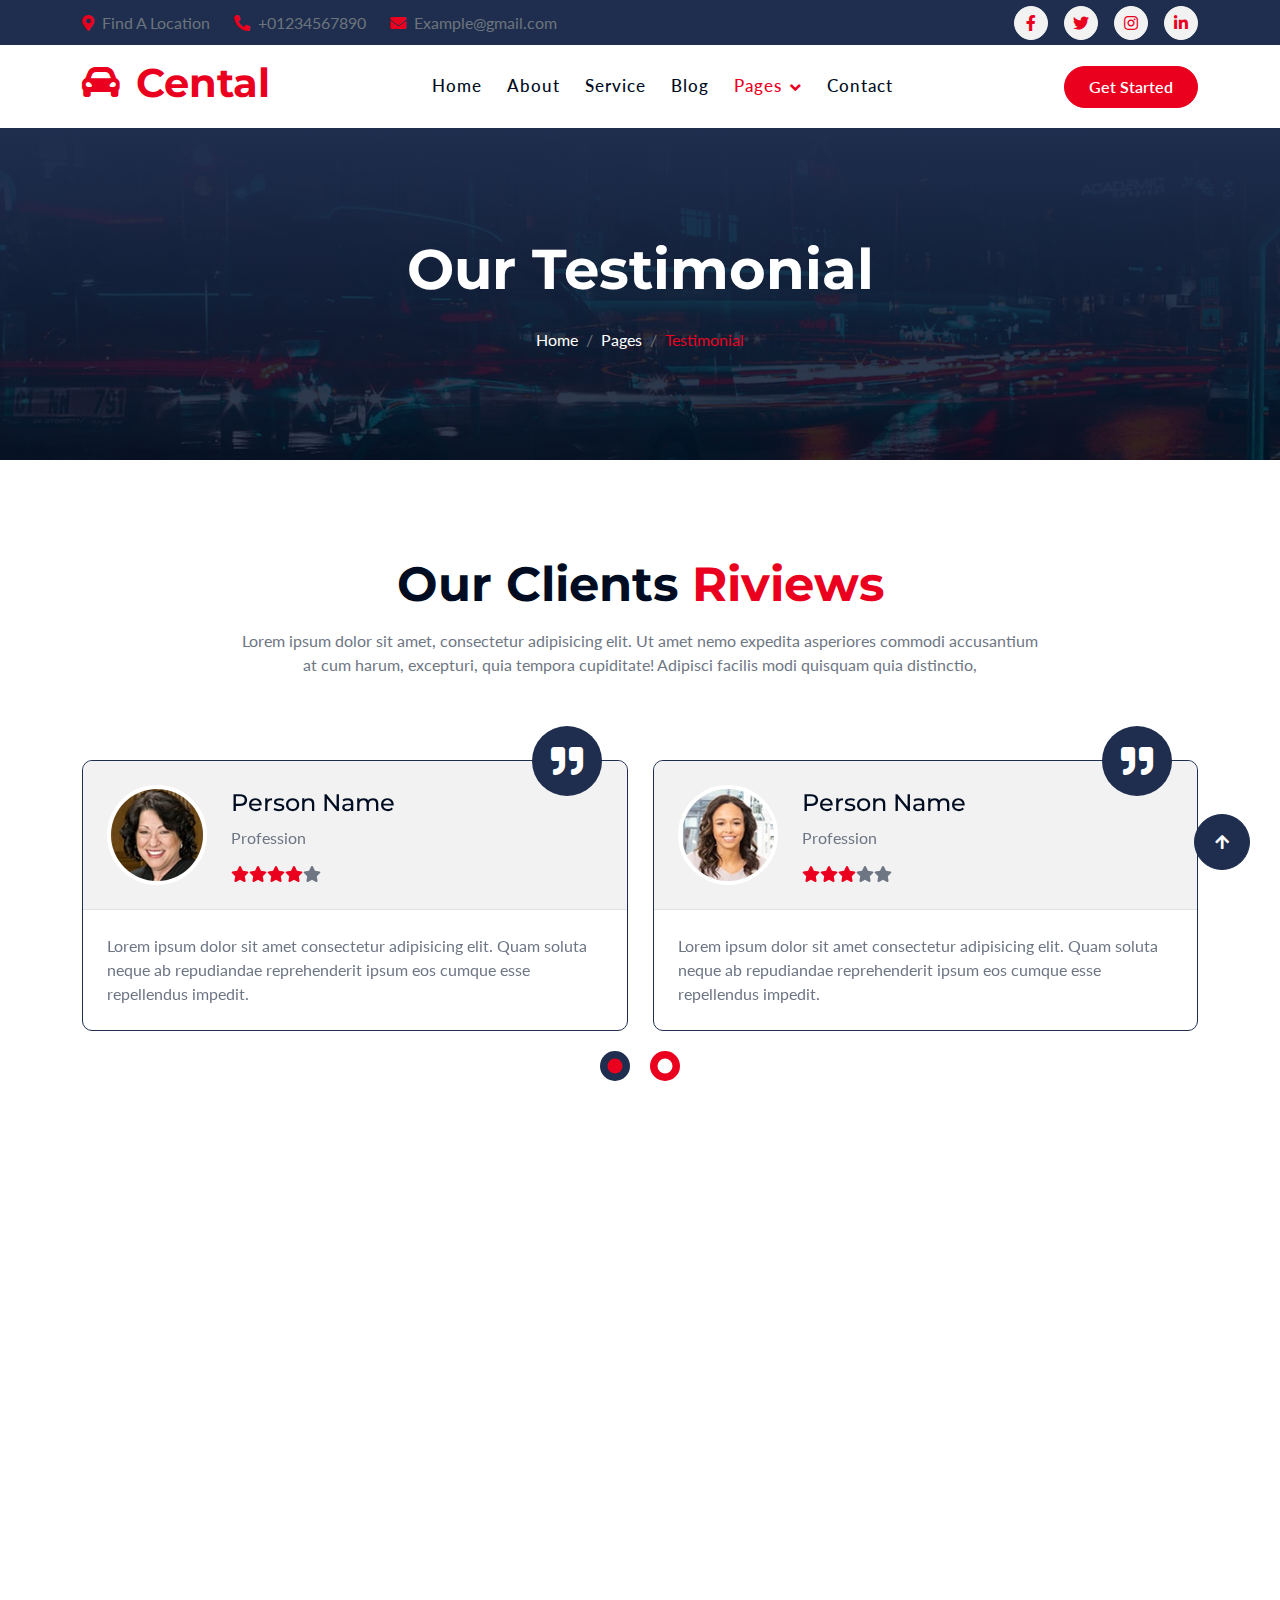
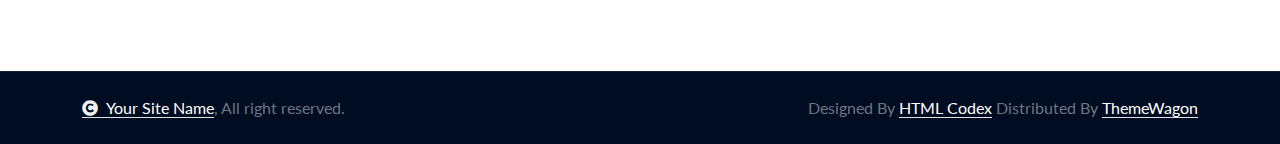
<file: testimonial.html>
<!DOCTYPE html>
<html lang="en">

    <head>
        <meta charset="utf-8">
        <title>Cental - Car Rent Website Template</title>
        <meta content="width=device-width, initial-scale=1.0" name="viewport">
        <meta content="" name="keywords">
        <meta content="" name="description">

        <!-- Google Web Fonts -->
        <link rel="preconnect" href="https://fonts.googleapis.com">
        <link rel="preconnect" href="https://fonts.gstatic.com" crossorigin>
        <link href="https://fonts.googleapis.com/css2?family=Lato:ital,wght@0,400;0,700;0,900;1,400;1,700;1,900&family=Montserrat:ital,wght@0,100..900;1,100..900&display=swap" rel="stylesheet"> 

        <!-- Icon Font Stylesheet -->
        <link rel="stylesheet" href="https://use.fontawesome.com/releases/v5.15.4/css/all.css"/>
        <link href="https://cdn.jsdelivr.net/npm/bootstrap-icons@1.4.1/font/bootstrap-icons.css" rel="stylesheet">

        <!-- Libraries Stylesheet -->
        <link href="lib/animate/animate.min.css" rel="stylesheet">
        <link href="lib/owlcarousel/assets/owl.carousel.min.css" rel="stylesheet">


        <!-- Customized Bootstrap Stylesheet -->
        <link href="css/bootstrap.min.css" rel="stylesheet">

        <!-- Template Stylesheet -->
        <link href="css/style.css" rel="stylesheet">
    </head>

    <body>

        <!-- Spinner Start -->
        <div id="spinner" class="show bg-white position-fixed translate-middle w-100 vh-100 top-50 start-50 d-flex align-items-center justify-content-center">
            <div class="spinner-border text-primary" style="width: 3rem; height: 3rem;" role="status">
                <span class="sr-only">Loading...</span>
            </div>
        </div>
        <!-- Spinner End -->

        <!-- Topbar Start -->
        <div class="container-fluid topbar bg-secondary d-none d-xl-block w-100">
            <div class="container">
                <div class="row gx-0 align-items-center" style="height: 45px;">
                    <div class="col-lg-6 text-center text-lg-start mb-lg-0">
                        <div class="d-flex flex-wrap">
                            <a href="#" class="text-muted me-4"><i class="fas fa-map-marker-alt text-primary me-2"></i>Find A Location</a>
                            <a href="tel:+01234567890" class="text-muted me-4"><i class="fas fa-phone-alt text-primary me-2"></i>+01234567890</a>
                            <a href="mailto:example@gmail.com" class="text-muted me-0"><i class="fas fa-envelope text-primary me-2"></i>Example@gmail.com</a>
                        </div>
                    </div>
                    <div class="col-lg-6 text-center text-lg-end">
                        <div class="d-flex align-items-center justify-content-end">
                            <a href="#" class="btn btn-light btn-sm-square rounded-circle me-3"><i class="fab fa-facebook-f"></i></a>
                            <a href="#" class="btn btn-light btn-sm-square rounded-circle me-3"><i class="fab fa-twitter"></i></a>
                            <a href="#" class="btn btn-light btn-sm-square rounded-circle me-3"><i class="fab fa-instagram"></i></a>
                            <a href="#" class="btn btn-light btn-sm-square rounded-circle me-0"><i class="fab fa-linkedin-in"></i></a>
                        </div>
                    </div>
                </div>
            </div>
        </div>
        <!-- Topbar End -->

        <!-- Navbar & Hero Start -->
        <div class="container-fluid nav-bar sticky-top px-0 px-lg-4 py-2 py-lg-0">
            <div class="container">
                <nav class="navbar navbar-expand-lg navbar-light">
                    <a href="" class="navbar-brand p-0">
                        <h1 class="display-6 text-primary"><i class="fas fa-car-alt me-3"></i></i>Cental</h1>
                        <!-- <img src="img/logo.png" alt="Logo"> -->
                    </a>
                    <button class="navbar-toggler" type="button" data-bs-toggle="collapse" data-bs-target="#navbarCollapse">
                        <span class="fa fa-bars"></span>
                    </button>
                    <div class="collapse navbar-collapse" id="navbarCollapse">
                        <div class="navbar-nav mx-auto py-0">
                            <a href="index.html" class="nav-item nav-link">Home</a>
                            <a href="about.html" class="nav-item nav-link">About</a>
                            <a href="service.html" class="nav-item nav-link">Service</a>
                            <a href="blog.html" class="nav-item nav-link">Blog</a>
                            
                            <div class="nav-item dropdown">
                                <a href="#" class="nav-link dropdown-toggle active" data-bs-toggle="dropdown">Pages</a>
                                <div class="dropdown-menu m-0">
                                    <a href="feature.html" class="dropdown-item">Our Feature</a>
                                    <a href="cars.html" class="dropdown-item">Our Cars</a>
                                    <a href="team.html" class="dropdown-item">Our Team</a>
                                    <a href="testimonial.html" class="dropdown-item active">Testimonial</a>
                                    <a href="404.html" class="dropdown-item">404 Page</a>
                                </div>
                            </div>
                            <a href="contact.html" class="nav-item nav-link">Contact</a>
                        </div>
                        <a href="#" class="btn btn-primary rounded-pill py-2 px-4">Get Started</a>
                    </div>
                </nav>
            </div>
        </div>
        <!-- Navbar & Hero End -->

        <!-- Header Start -->
        <div class="container-fluid bg-breadcrumb">
            <div class="container text-center py-5" style="max-width: 900px;">
                <h4 class="text-white display-4 mb-4 wow fadeInDown" data-wow-delay="0.1s">Our Testimonial</h4>
                <ol class="breadcrumb d-flex justify-content-center mb-0 wow fadeInDown" data-wow-delay="0.3s">
                    <li class="breadcrumb-item"><a href="index.html">Home</a></li>
                    <li class="breadcrumb-item"><a href="#">Pages</a></li>
                    <li class="breadcrumb-item active text-primary">Testimonial</li>
                </ol>    
            </div>
        </div>
        <!-- Header End -->

        <!-- Testimonial Start -->
        <div class="container-fluid testimonial py-5">
            <div class="container py-5">
                <div class="text-center mx-auto pb-5 wow fadeInUp" data-wow-delay="0.1s" style="max-width: 800px;">
                    <h1 class="display-5 text-capitalize mb-3">Our Clients<span class="text-primary"> Riviews</span></h1>
                    <p class="mb-0">Lorem ipsum dolor sit amet, consectetur adipisicing elit. Ut amet nemo expedita asperiores commodi accusantium at cum harum, excepturi, quia tempora cupiditate! Adipisci facilis modi quisquam quia distinctio,
                    </p>
                </div>
                <div class="owl-carousel testimonial-carousel wow fadeInUp" data-wow-delay="0.1s">
                    <div class="testimonial-item">
                        <div class="testimonial-quote"><i class="fa fa-quote-right fa-2x"></i>
                        </div>
                        <div class="testimonial-inner p-4">
                            <img src="img/testimonial-1.jpg" class="img-fluid" alt="">
                            <div class="ms-4">
                                <h4>Person Name</h4>
                                <p>Profession</p>
                                <div class="d-flex text-primary">
                                    <i class="fas fa-star"></i>
                                    <i class="fas fa-star"></i>
                                    <i class="fas fa-star"></i>
                                    <i class="fas fa-star"></i>
                                    <i class="fas fa-star text-body"></i>
                                </div>
                            </div>
                        </div>
                        <div class="border-top rounded-bottom p-4">
                            <p class="mb-0">Lorem ipsum dolor sit amet consectetur adipisicing elit. Quam soluta neque ab repudiandae reprehenderit ipsum eos cumque esse repellendus impedit.</p>
                        </div>
                    </div>
                    <div class="testimonial-item">
                        <div class="testimonial-quote"><i class="fa fa-quote-right fa-2x"></i>
                        </div>
                        <div class="testimonial-inner p-4">
                            <img src="img/testimonial-2.jpg" class="img-fluid" alt="">
                            <div class="ms-4">
                                <h4>Person Name</h4>
                                <p>Profession</p>
                                <div class="d-flex text-primary">
                                    <i class="fas fa-star"></i>
                                    <i class="fas fa-star"></i>
                                    <i class="fas fa-star"></i>
                                    <i class="fas fa-star text-body"></i>
                                    <i class="fas fa-star text-body"></i>
                                </div>
                            </div>
                        </div>
                        <div class="border-top rounded-bottom p-4">
                            <p class="mb-0">Lorem ipsum dolor sit amet consectetur adipisicing elit. Quam soluta neque ab repudiandae reprehenderit ipsum eos cumque esse repellendus impedit.</p>
                        </div>
                    </div>
                    <div class="testimonial-item">
                        <div class="testimonial-quote"><i class="fa fa-quote-right fa-2x"></i>
                        </div>
                        <div class="testimonial-inner p-4">
                            <img src="img/testimonial-3.jpg" class="img-fluid" alt="">
                            <div class="ms-4">
                                <h4>Person Name</h4>
                                <p>Profession</p>
                                <div class="d-flex text-primary">
                                    <i class="fas fa-star"></i>
                                    <i class="fas fa-star"></i>
                                    <i class="fas fa-star text-body"></i>
                                    <i class="fas fa-star text-body"></i>
                                    <i class="fas fa-star text-body"></i>
                                </div>
                            </div>
                        </div>
                        <div class="border-top rounded-bottom p-4">
                            <p class="mb-0">Lorem ipsum dolor sit amet consectetur adipisicing elit. Quam soluta neque ab repudiandae reprehenderit ipsum eos cumque esse repellendus impedit.</p>
                        </div>
                    </div>
                </div>
            </div>
        </div>
        <!-- Testimonial End -->

        <!-- Footer Start -->
        <div class="container-fluid footer py-5 wow fadeIn" data-wow-delay="0.2s">
            <div class="container py-5">
                <div class="row g-5">
                    <div class="col-md-6 col-lg-6 col-xl-3">
                        <div class="footer-item d-flex flex-column">
                            <div class="footer-item">
                                <h4 class="text-white mb-4">About Us</h4>
                                <p class="mb-3">Dolor amet sit justo amet elitr clita ipsum elitr est.Lorem ipsum dolor sit amet, consectetur adipiscing elit consectetur adipiscing elit.</p>
                            </div>
                            <div class="position-relative">
                                <input class="form-control rounded-pill w-100 py-3 ps-4 pe-5" type="text" placeholder="Enter your email">
                                <button type="button" class="btn btn-secondary rounded-pill position-absolute top-0 end-0 py-2 mt-2 me-2">Subscribe</button>
                            </div>
                        </div>
                    </div>
                    <div class="col-md-6 col-lg-6 col-xl-3">
                        <div class="footer-item d-flex flex-column">
                            <h4 class="text-white mb-4">Quick Links</h4>
                            <a href="#"><i class="fas fa-angle-right me-2"></i> About</a>
                            <a href="#"><i class="fas fa-angle-right me-2"></i> Cars</a>
                            <a href="#"><i class="fas fa-angle-right me-2"></i> Car Types</a>
                            <a href="#"><i class="fas fa-angle-right me-2"></i> Team</a>
                            <a href="#"><i class="fas fa-angle-right me-2"></i> Contact us</a>
                            <a href="#"><i class="fas fa-angle-right me-2"></i> Terms & Conditions</a>
                        </div>
                    </div>
                    <div class="col-md-6 col-lg-6 col-xl-3">
                        <div class="footer-item d-flex flex-column">
                            <h4 class="text-white mb-4">Business Hours</h4>
                            <div class="mb-3">
                                <h6 class="text-muted mb-0">Mon - Friday:</h6>
                                <p class="text-white mb-0">09.00 am to 07.00 pm</p>
                            </div>
                            <div class="mb-3">
                                <h6 class="text-muted mb-0">Saturday:</h6>
                                <p class="text-white mb-0">10.00 am to 05.00 pm</p>
                            </div>
                            <div class="mb-3">
                                <h6 class="text-muted mb-0">Vacation:</h6>
                                <p class="text-white mb-0">All Sunday is our vacation</p>
                            </div>
                        </div>
                    </div>
                    <div class="col-md-6 col-lg-6 col-xl-3">
                        <div class="footer-item d-flex flex-column">
                            <h4 class="text-white mb-4">Contact Info</h4>
                            <a href="#"><i class="fa fa-map-marker-alt me-2"></i> 123 Street, New York, USA</a>
                            <a href="mailto:info@example.com"><i class="fas fa-envelope me-2"></i> info@example.com</a>
                            <a href="tel:+012 345 67890"><i class="fas fa-phone me-2"></i> +012 345 67890</a>
                            <a href="tel:+012 345 67890" class="mb-3"><i class="fas fa-print me-2"></i> +012 345 67890</a>
                            <div class="d-flex">
                                <a class="btn btn-secondary btn-md-square rounded-circle me-3" href=""><i class="fab fa-facebook-f text-white"></i></a>
                                <a class="btn btn-secondary btn-md-square rounded-circle me-3" href=""><i class="fab fa-twitter text-white"></i></a>
                                <a class="btn btn-secondary btn-md-square rounded-circle me-3" href=""><i class="fab fa-instagram text-white"></i></a>
                                <a class="btn btn-secondary btn-md-square rounded-circle me-0" href=""><i class="fab fa-linkedin-in text-white"></i></a>
                            </div>
                        </div>
                    </div>
                </div>
            </div>
        </div>
        <!-- Footer End -->
        
        <!-- Copyright Start -->
        <div class="container-fluid copyright py-4">
            <div class="container">
                <div class="row g-4 align-items-center">
                    <div class="col-md-6 text-center text-md-start mb-md-0">
                        <span class="text-body"><a href="#" class="border-bottom text-white"><i class="fas fa-copyright text-light me-2"></i>Your Site Name</a>, All right reserved.</span>
                    </div>
                    <div class="col-md-6 text-center text-md-end text-body">
                        <!--/*** This template is free as long as you keep the below author’s credit link/attribution link/backlink. ***/-->
                        <!--/*** If you'd like to use the template without the below author’s credit link/attribution link/backlink, ***/-->
                        <!--/*** you can purchase the Credit Removal License from "https://htmlcodex.com/credit-removal". ***/-->
                        Designed By <a class="border-bottom text-white" href="https://htmlcodex.com">HTML Codex</a> Distributed By <a class="border-bottom text-white" href="https://themewagon.com">ThemeWagon</a>
                    </div>
                </div>
            </div>
        </div>
        <!-- Copyright End -->


        <!-- Back to Top -->
        <a href="#" class="btn btn-secondary btn-lg-square rounded-circle back-to-top"><i class="fa fa-arrow-up"></i></a>   

        
    <!-- JavaScript Libraries -->
    <script src="https://ajax.googleapis.com/ajax/libs/jquery/3.6.4/jquery.min.js"></script>
    <script src="https://cdn.jsdelivr.net/npm/bootstrap@5.0.0/dist/js/bootstrap.bundle.min.js"></script>
    <script src="lib/wow/wow.min.js"></script>
    <script src="lib/easing/easing.min.js"></script>
    <script src="lib/waypoints/waypoints.min.js"></script>
    <script src="lib/counterup/counterup.min.js"></script>
    <script src="lib/owlcarousel/owl.carousel.min.js"></script>
    

    <!-- Template Javascript -->
    <script src="js/main.js"></script>
    </body>

</html>
</file>
<file: css/style.css>
/*** Spinner Start ***/
/*** Spinner ***/
#spinner {
    opacity: 0;
    visibility: hidden;
    transition: opacity .5s ease-out, visibility 0s linear .5s;
    z-index: 99999;
}

#spinner.show {
    transition: opacity .5s ease-out, visibility 0s linear 0s;
    visibility: visible;
    opacity: 1;
}
/*** Spinner End ***/

.back-to-top {
    position: fixed;
    right: 30px;
    bottom: 30px;
    transition: 0.5s;
    z-index: 99;
}

/*** Button Start ***/
.btn {
    font-weight: 600;
    transition: .5s;
}

.btn-square {
    width: 32px;
    height: 32px;
}

.btn-sm-square {
    width: 34px;
    height: 34px;
}

.btn-md-square {
    width: 44px;
    height: 44px;
}

.btn-lg-square {
    width: 56px;
    height: 56px;
}

.btn-xl-square {
    width: 66px;
    height: 66px;
}

.btn-square,
.btn-sm-square,
.btn-md-square,
.btn-lg-square,
.btn-xl-square {
    padding: 0;
    display: flex;
    align-items: center;
    justify-content: center;
    font-weight: normal;
}

.btn.btn-primary {
    color: var(--bs-white);
}

.btn.btn-primary:hover {
    background: var(--bs-secondary);
    border: 1px solid var(--bs-secondary);
}

.btn.btn-secondary {
    color: var(--bs-white);
}

.btn.btn-secondary:hover {
    background: var(--bs-primary);
    border: 1px solid var(--bs-primary);
}

.btn.btn-light {
    color: var(--bs-primary);
}

.btn.btn-light:hover {
    color: var(--bs-white);
    background: var(--bs-primary);
    border: 1px solid var(--bs-primary);
}

/*** Icon Animation Start ***/
@keyframes icon-animat {
    0%  {border-radius: 67% 33% 29% 71% / 39% 46% 54% 61%;}

    25% {border-radius: 69% 31% 19% 81% / 43% 37% 63% 57%;}

    50% {border-radius: 67% 33% 16% 84% / 57% 37% 63% 43%;}

    75% {border-radius: 77% 23% 61% 39% / 36% 61% 39% 64%;}

    100% {border-radius: 67% 33% 29% 71% / 39% 46% 54% 61%;}
}
/*** Icon Animation End ***/


/*** Navbar Start ***/
.nav-bar {
    background: var(--bs-white);
}

.sticky-top {
    transition: 1s;
}

.navbar-light .navbar-nav .nav-link {
    position: relative;
    margin-right: 25px;
    padding: 35px 0;
    letter-spacing: 1px;
    color: var(--bs-dark);
    font-size: 17px;
    font-weight: 500;
    outline: none;
    transition: .5s;
}

.sticky-top .navbar-light .navbar-nav .nav-link {
    padding: 20px 0;
    color: var(--bs-dark);
}

.navbar-light .navbar-nav .nav-link:hover,
.navbar-light .navbar-nav .nav-link.active {
    color: var(--bs-primary);
}

.navbar-light .navbar-brand img {
    max-height: 60px;
    transition: .5s;
}

.sticky-top .navbar-light .navbar-brand img {
    max-height: 50px;
}

.navbar .dropdown-toggle::after {
    border: none;
    content: "\f107";
    font-family: "Font Awesome 5 Free";
    font-weight: 600;
    vertical-align: middle;
    margin-left: 8px;
}

.dropdown .dropdown-menu a:hover {
    background: var(--bs-primary);
    color: var(--bs-white);
}

.navbar .nav-item:hover .dropdown-menu {
    transform: rotateX(0deg);
    visibility: visible;
    margin-top: 8px !important;
    background: var(--bs-light);
    transition: .5s;
    opacity: 1;
}



@media (min-width: 992px) {
    .navbar .nav-item .dropdown-menu {
    display: block;
    visibility: hidden;
    top: 100%;
    transform: rotateX(-75deg);
    transform-origin: 0% 0%;
    border: 0;
    border-radius: 10px;
    margin-top: 8px !important;
    transition: .5s;
    opacity: 0;
    }
}

@media (max-width: 991px) {
    .navbar.navbar-expand-lg .navbar-toggler {
        padding: 8px 15px;
        border: 1px solid var(--bs-primary);
        color: var(--bs-primary);
    }

    .sticky-top .navbar-light .navbar-nav .nav-link {
        padding: 12px 0;
    }
}
/*** Navbar End ***/

/*** Carousel Header Start ***/
.carousel .carousel-item img {
    object-fit: cover;
}

.carousel .carousel-item,
.carousel .carousel-item img {
    height: 700px;
}

.carousel-item .carousel-caption {
    position: absolute;
    width: 100%;
    height: 100%;
    left: 0;
    bottom: 0;
    background: rgba(0, 0, 0, .6);
    display: flex;
    align-items: center;
}

.carousel .carousel-indicators {
    left: 75%;
    top: 50%;
    margin-right: 25%;
    transform: translateY(-50%);
    flex-direction: column;
}

.carousel-indicators [data-bs-target] {
    display: flex;
    width: 15px;
    height: 15px;
    border: 6px solid var(--bs-white);
    border-radius: 15px;
    padding: 0;
    margin-top:10px;
    margin-bottom:10px;
    background-color: var(--bs-secondary);
    opacity: 1;
    transition: 0.5s;
}

.carousel-indicators [data-bs-target].active {
    background-color: var(--bs-primary);
}

@media (max-width: 992px) {
    .carousel-indicators [data-bs-target] {
        display: none;
    }
}
/*** Carousel Header End ***/

/*** Single Page Hero Header Start ***/
.bg-breadcrumb {
    position: relative;
    overflow: hidden;
    background: linear-gradient(rgba(31, 46, 78, 1), rgba(0, 12, 33, 0.8)), url(../img/fact-bg.jpg);
    background-position: center top;
    background-repeat: no-repeat;
    background-size: cover;
    padding: 60px 0 60px 0;
    transition: 0.5s;
}

.bg-breadcrumb .breadcrumb {
    position: relative;
}

.bg-breadcrumb .breadcrumb .breadcrumb-item a {
    color: var(--bs-white);
}
/*** Single Page Hero Header End ***/

/*** Features Start ***/
.feature {
    background: var(--bs-light);
}

.feature .feature-item {
    display: flex;
    border-radius: 10px;
}

.feature .feature-item .feature-icon span {
    width: 90px; 
    height: 90px;
    display: flex;
    align-items: center;
    justify-content: center;
    color: var(--bs-secondary);
    background: var(--bs-primary);
    border-radius: 67% 33% 29% 71% / 39% 46% 54% 61%;;
    animation-name: icon-animat;
    animation-duration: 5s;
    animation-delay: 1s;
    animation-direction: alternate;
    animation-iteration-count: infinite;
    transition: 0.5s;
}

/*** Features End ***/

/*** About Start ***/
.about .about-item .about-item-inner {
    display: flex;
    flex-direction: column;
    align-items: center;
    justify-content: center;
    text-align: center;
    border-radius: 10px;
    background: var(--bs-light);
    transition: 0.5s;
}

.about .about-item .about-item-inner .about-icon {
    width: 90px; 
    height: 90px; 
    border-radius: 67% 33% 29% 71% / 39% 46% 54% 61%;
    display: flex;
    align-items: center;
    justify-content: center;
    color: var(--bs-secondary);
    background: var(--bs-primary);
    animation-name: icon-animat;
    animation-duration: 5s;
    animation-delay: 1s;
    animation-direction: alternate;
    animation-iteration-count: infinite;
    transition: 0.5s;
}

.about .about-img {
    position: relative;
    overflow: hidden;
    width: 100%;
    height: 100%;
    
}

.about .about-img .img-1 {
    height: 85%;
    margin-right: 50px;
}

.about .about-img .img-2 {
    position: absolute;
    width: 100%; 
    bottom: 0; 
    right: 0;
    padding-left: 50px;
    border-radius: 10px;
}

.about .about-img::after {
    content: "";
    position: absolute;
    width: 10px;
    height: 98%;
    top: 0;
    right: 0;
    border-radius: 10px;
    background: var(--bs-primary);
    z-index: -1;
}

.about .about-item .text-item {
    position: relative;
    padding-left: 25px;
}

.about .about-item .text-item::after {
    content: "";
    position: absolute;
    width: 5px;
    height: 100%;
    top: 0;
    left: 0;
    border-radius: 10px;
    background: var(--bs-secondary);
}
/*** About End ***/


/*** Fact Counter Start ***/
.counter {
    background: linear-gradient(rgba(0, 12, 33, 0.9), rgba(31, 46, 78, 0.9)), url(../img/fact-bg.jpg);
    background-position: center center;
    background-repeat: no-repeat;
    background-size: cover;
}

.counter .counter-item .counter-item-icon {
    width: 90px; 
    height: 90px; 
    border-radius: 67% 33% 29% 71% / 39% 46% 54% 61%;
    display: flex;
    align-items: center;
    justify-content: center;
    color: var(--bs-secondary);
    background: var(--bs-primary);
    animation-name: icon-animat;
    animation-duration: 5s;
    animation-delay: 1s;
    animation-direction: alternate;
    animation-iteration-count: infinite;
    transition: 0.5s;
}

/*** Fact Counter End ***/

/*** Services Start ***/
.service .service-item {
    position: relative;
    display: flex;
    flex-direction: column;
    align-items: center;
    justify-content: center;
    text-align: center;
    box-shadow: 0 0 45px rgba(0, 0, 0, .1);
    border-radius: 10px;
    background: var(--bs-white);
    transition: 0.5s;
}

.service .service-item:hover {
    display: flex;
    flex-direction: column;
    align-items: center;
    justify-content: center;
    text-align: center;
    border-radius: 60px;
    background: var(--bs-light);
}

.service .service-item::after {
    content: "";
    position: absolute;
    width: 100%;
    height: 100%;
    bottom: 0;
    left: 0;
    background: var(--bs-primary);
    border-radius: 10px;
    z-index: -1;
    transition: 0.5s;
    opacity: 0;
}

.service .service-item:hover::after {
    opacity: 1;
}

.service .service-item .service-icon {
    width: 90px; 
    height: 90px; 
    border-radius: 67% 33% 29% 71% / 39% 46% 54% 61%;
    display: flex;
    align-items: center;
    justify-content: center;
    color: var(--bs-secondary);
    background: var(--bs-primary);
    animation-name: icon-animat;
    animation-duration: 5s;
    animation-delay: 1s;
    animation-direction: alternate;
    animation-iteration-count: infinite;
    transition: 0.5s;
}
/*** Service End ***/

/*** Cars Categories Start ***/
.categories .categories-item {
    position: relative;
    border: 1px solid var(--bs-secondary);
    border-radius: 10px;
    transition: 0.5s;
}

.categories .categories-item:hover {
    border: 1px solid var(--bs-primary);
}

.categories .categories-item .categories-item-inner {
    position: relative;
    overflow: hidden;
    border-radius: 10px;
    transition: 0.5s;
}

.categories .categories-item .categories-item-inner:hover {
    box-shadow: 0 0 50px rgba(234, 0, 30, .3);
}

.categories .categories-item-inner .categories-img {
    background: var(--bs-light);
}

.categories .categories-item-inner .categories-content {
    border-top: 4px solid var(--bs-white);
    text-align: center;
    background: var(--bs-light);
}

.categories .categories-item-inner .categories-review {
    display: flex;
    align-items: center;
    justify-content: center;
}

.categories-carousel .owl-stage-outer {
    margin-top: 65px;
    margin-right: -1px;
}

.categories-carousel .owl-nav .owl-prev,
.categories-carousel .owl-nav .owl-next {
    position: absolute;
    top: -65px;
    padding: 10px 35px;
    color: var(--bs-white);
    background: var(--bs-primary);
    border-radius: 50px;
    transition: 0.5s;
}

.categories-carousel .owl-nav .owl-prev {
    left: 0 !important;
}

.categories-carousel .owl-nav .owl-next {
    right: 0;
}

.categories-carousel .owl-nav .owl-prev:hover,
.categories-carousel .owl-nav .owl-next:hover {
    background: var(--bs-secondary);
    color: var(--bs-white);
}
/*** Cars Categories End ***/


/*** Process Start ***/
.steps {
    background: linear-gradient(rgba(0, 0, 0, 0.9), rgba(0, 0, 0, 0.9)), url(../img/bg-1.jpg);
    background-position: center center;
    background-repeat: no-repeat;
    background-size: cover;
}


.steps .steps-item {
    position: relative;
    background: var(--bs-secondary);
    border-radius: 10px;
}

.steps .steps-item h4,
.steps .steps-item p {
    color: var(--bs-white);
}

.steps .steps-item .setps-number {
    position: absolute;
    width: 64px;
    height: 64px;
    bottom: 0; 
    right: 40px;
    font-weight: 900;
    border: 1px solid var(--bs-white); 
    border-radius: 64px;
    transform: translateY(50%);
    color: var(--bs-white);
    background: var(--bs-secondary);
    display: flex;
    align-items: center;
    justify-content: center;
}
/*** Process End ***/


/*** Blog Start ***/
.blog .blog-item {
    border-radius: 10px;
    transition: 0.5s;
}

.blog .blog-item:hover {
    box-shadow: 0 0 45px rgba(0, 0, 0, .2);
}

.blog .blog-item .blog-img {
    position: relative;
    overflow: hidden;
    border-top-left-radius: 10px;
    border-top-right-radius: 10px;
}

.blog .blog-item .blog-img::after {
    content: "";
    position: absolute;
    width: 100%;
    height: 0;
    bottom: 0;
    left: 0;
    background: rgba(255, 255, 255, 0.3);
    transition: 0.5s;
}

.blog .blog-item:hover .blog-img::after {
    height: 100%;
}

.blog .blog-item .blog-img img {
    transition: 0.5s;
}

.blog .blog-item:hover .blog-img img {
    transform: scale(1.2);
}  

.blog .blog-item .blog-content {
    position: relative;
    background: var(--bs-light);
}

.blog .blog-item .blog-content .blog-date {
    position: absolute;
    top: 0; 
    left: 25px; 
    transform: translateY(-50%);
    padding: 12px 25px;
    border-radius: 10px;
    color: var(--bs-white);
    background: var(--bs-primary);
}

.blog .blog-item .blog-content .blog-comment {
    display: flex;
    justify-content: space-between;
}
/*** Blog End ***/


/*** Banner Start ***/
.banner .banner-item {
    position: relative;
    width: 100%;
    height: 100%;
    border-radius: 10px;
    transition: 0.5s;
    z-index: 1;
}

.banner .banner-item::after {
    content: "";
    position: absolute;
    width: 100%;
    height: 100%;
    top: 0;
    left: 0;
    border-radius: 10px;
    background: rgba(0, 0, 0, .6);
    z-index: 2;
}

.banner .banner-item .banner-content {
    position: absolute;
    width: 100%;
    height: 100%;
    top: 0;
    right: 0;
    margin-left: 0;
    margin-bottom: 0;
    padding: 25px;
    border-radius: 10px;
    display: flex;
    flex-direction: column;
    justify-content: center;
    align-items: end;
    z-index: 5;
}

@media (min-width: 992px) {
    .banner .banner-item .banner-content h2 {
        font-size: 45px;
        margin-bottom: 20px;
    }

    .banner .banner-item .banner-content h1 {
        font-size: 72px;
        margin-bottom: 20px;
    }

    .banner .banner-item .banner-content p {
        font-size: 40px;
        margin-bottom: 20px;
    }
}
/*** Banner End ***/

/*** Team Start ***/
.team .team-item {
    position: relative;
    text-align: center;
    border-radius: 10px;
    margin-top: 100px;
    background: var(--bs-light);
    transition: 0.5s;
    z-index: 1;
}

.team .team-item::after {
    content: "";
    position: absolute;
    width: 100%;
    height: 0;
    bottom: 0;
    left: 0;
    border-radius: 10px;
    background: var(--bs-secondary);
    z-index: 2;
    transition: 0.5s;
}

.team .team-item:hover::after {
    height: 100%;
}

.team .team-item .team-content {
    position: relative;
    z-index: 5;
}

.team .team-item .team-content h4,
.team .team-item .team-content p {
    transition: 0.5s;
}

.team .team-item:hover .team-content h4 {
    color: var(--bs-white);
}
.team .team-item:hover .team-content p {
    color: var(--bs-white);
}

.team .team-item .team-img {
    position: relative;
    overflow: hidden;
    top: -100px;
    margin-bottom: -100px;
    border-radius: 10px;
    z-index: 3;
}

.team .team-item .team-img img {
    transition: 0.5s;
}

.team .team-item:hover .team-img img {
    transform: scale(1.1);
}

.team .team-item .team-img::after {
    content: "";
    position: absolute;
    width: 100%;
    height: 0;
    top: 0;
    left: 0;
    border-radius: 10px;
    background: rgba(255, 255, 255, .3);
    z-index: 4;
    transition: 0.5s;
}

.team .team-item:hover .team-img::after {
    height: 100%;
}
/*** Team End ***/

/*** Testimonial Start ***/
.testimonial-carousel .owl-stage-outer {
    margin-right: -1px;
}

.testimonial .testimonial-item {
    position: relative;
    margin-top: 35px;
    border: 1px solid var(--bs-secondary);
    border-radius: 10px;
}

.testimonial .testimonial-item .testimonial-quote {
    position: absolute;
    width: 70px;
    height: 70px;
    top: 0;
    right: 25px;
    transform: translateY(-50%);
    border-radius: 70px;
    color: var(--bs-white);
    background: var(--bs-secondary);
    display: flex;
    align-items: center;
    justify-content: center;
}

.testimonial .testimonial-item .testimonial-inner {
    display: flex;
    align-items: center;
    background: var(--bs-light);
    border-top-left-radius: 10px;
    border-top-right-radius: 10px;
}

.testimonial .testimonial-item .testimonial-inner img {
    width: 100px; 
    height: 100px; 
    border-radius: 100px;
    border: 4px solid var(--bs-white);
}

.testimonial-carousel .owl-dots {
    display: flex;
    justify-content: center;
}

.testimonial-carousel .owl-dots .owl-dot {
    width: 30px;
    height: 30px;
    border-radius: 30px;
    margin: 20px 10px 0 10px;
    background: var(--bs-primary);
    transition: 0.5s;
}

.testimonial-carousel .owl-dots .owl-dot.active {
    width: 30px;
    height: 30px;
    border-radius: 30px;
    background: var(--bs-secondary);
    transition: 0.5s;
}

.testimonial-carousel .owl-dots .owl-dot span {
    position: relative;
    margin-top: 50%;
    margin-left: 50%;
    transform: translate(-50%, -50%);
    display: flex;
    align-items: center;
    justify-content: center;
    text-align: center;
}

.testimonial-carousel .owl-dots .owl-dot.active span::after {
    background: var(--bs-primary);
}

.testimonial-carousel .owl-dots .owl-dot span::after {
    content: "";
    width: 15px;
    height: 15px;
    border-radius: 15px;
    position: absolute;
    top: 50%;
    left: 0;
    transform: translateY(-50%);
    display: flex;
    align-items: center;
    justify-content: center;
    text-align: center;
    background: var(--bs-white);
    transition: 0.5s;
}
/*** Testimonial End ***/

/*** Contact Start ***/
.contact .contact-add-item {
    border-radius: 10px;
    display: flex;
    flex-direction: column;
    align-items: center;
    justify-content: center;
    text-align: center;
    background: var(--bs-light);
}

.contact .contact-add-item .contact-icon {
    width: 90px; 
    height: 90px; 
    border-radius: 67% 33% 29% 71% / 39% 46% 54% 61%;
    display: flex;
    align-items: center;
    justify-content: center;
    color: var(--bs-secondary);
    background: var(--bs-primary);
    animation-name: icon-animat;
    animation-duration: 5s;
    animation-delay: 1s;
    animation-direction: alternate;
    animation-iteration-count: infinite;
    transition: 0.5s;
}

/*** Contact End ***/


/*** Footer Start ***/
.footer {
    background: var(--bs-dark);
}

.footer .footer-item a {
    line-height: 35px;
    color: var(--bs-body);
    transition: 0.5s;
}

.footer .footer-item p {
    line-height: 35px;
}

.footer .footer-item a:hover {
    letter-spacing: 1px;
    color: var(--bs-primary);
}

.footer .footer-item .footer-btn a,
.footer .footer-item .footer-btn a i {
    transition: 0.5s;
}

.footer .footer-item .footer-btn a:hover {
    background: var(--bs-white);
}

.footer .footer-item .footer-btn a:hover i {
    color: var(--bs-primary) !important;
}
/*** Footer End ***/

/*** copyright Start ***/
.copyright {
    border-top: 1px solid rgba(255, 255, 255, 0.08);
    background: var(--bs-dark);
}
/*** copyright end ***/
</file>
<file: css/custom.css>
@import url("https://fonts.googleapis.com/css2?family=Ubuntu:ital,wght@0,300;0,400;0,500;0,700;1,300;1,400;1,500;1,700&display=swap");

header {
	background-color: #304DC0;
	/* height: 97px;
     */
}

.sticky.fixed {
	/* height:76px;
     */
	position: fixed;
	top: -51px;
	box-shadow: 0 0 5px rgb(28 28 28 / 35%);
	width: 100%;
	background-color: #fff;
	/* transition: 0.2s;
     */
	z-index: 999;
	box-shadow: 0 0 5px #c1c1c1;
	-webkit-transition: position 10s;
	-moz-transition: position 10s;
	-ms-transition: position 10s;
	-o-transition: position 10s;
	transition: position 10s;
	animation: smoothScroll 1s forwards;
}

@keyframes smoothScroll {
	0% {
		transform: translateY(-40px);
	}

	100% {
		transform: translateY(0px);
	}
}

.sticky.fixed .nav-item .nav-link {
	color: #2F3241;
}

.sticky.fixed .tollfree {
	background-color: #304DC0;
}

.sticky.fixed .tollfree::before {
	left: -40px;
	border-color: transparent #304DC0;
}

.sticky.fixed .tollfree:after {
	right: -40px;
	border-color: #304DC0 transparent;
}

.sticky.fixed .tollfree div h6,
.sticky.fixed .tollfree div h6 a {
	color: #fff !important;
}

.sticky.fixed .nav-item h6 a {
	color: #2F3241;
}

.sticky.fixed .deskto-logo {
	display: none;
}

.sticky .mobile-logo {
	display: none;
}

.sticky.fixed .mobile-logo {
	display: block;
}

header .navbar-brand {
	margin-right: 100px;
}

.container-extra {
	padding-left: 150px;
}

.container-extra-custom {
	width: 80%;
	margin: 0 auto;
}

.nav-item .nav-link.current {
	/* color:#304dc0; */
	/*border: 1px solid #858585; color: #fff; font-weight: 500; */
	position: relative;
}

.sticky.fixed .nav-item .nav-link.current {
	color: #304dc0;
}

.nav-item .nav-link {
	font-weight: 500;
	font-size: 16px;
	letter-spacing: -0.04em;
	line-height: 60px;
	color: #fff;
	padding-left: 0px !important;
	padding-right: 0 !important;
}

/* .nav-item{
     border-bottom: 1px solid transparent;
}
 */
/* .nav-item.active {
     border-bottom: 1px solid #fff;
}
 */
header .nav-link:hover {
	color: #fff;
}

.our_section {
	padding: 90px 0 0;
}

.nav-item .nav-link.current:after {
	content: "";
	display: block;
	left: 0;
	top: 65%;
	position: absolute;
	width: 29px;
	height: 3px;
	border-radius: 5px;

}

a.megamenu_a.current {
	color: #304dc0;
}

/* a.megamenu_a.current:after{ content: ""; display: block; width: 30px; height: 4px; background: #a5a5a5; left: 15%; top: 69%; position: absolute; } */
#header.sticky .nav-item .nav-link.current:after {
	background: #fff;
}

#header.sticky.fixed .nav-item .nav-link.current:after {
	background: #304dc0;
}

.img-div img {
	/* -webkit-transition: opacity 0.5s, -webkit-transform 0.5s;
     transition: opacity 0.5s, transform 0.5s;
     */
}

.first-div {
	padding: 50px;
	position: relative;
	width: 100%;
	position: absolute;
	top: 0;
}

.one-div p {
	width: 70%;
	/* animation: fadeIn .7s ease-in 1 forwards;
     */
}


.first-div h2 {
	font-size: 44px;
	line-height: 55px;
	-webkit-transition: opacity 0.5s, -webkit-transform 0.5s;
	transition: opacity 0.5s, transform 0.5s;
	color: #fff !important;
}

.first-div h2 {
	color: #000;
	-webkit-transition: opacity 0.5s, -webkit-transform 0.5s;
	transition: opacity 0.5s, transform 0.5s;
}

.second-div h2 {
	color: #fff;
	text-align: right;
	-webkit-transition: opacity 0.5s, -webkit-transform 0.5s;
	transition: opacity 0.5s, transform 0.5s;
}

.second-div {
	width: 100%;
}

.second-div p,
.second-div a {
	display: none;
	-webkit-transition: opacity 0.2s, -webkit-transform 0.35s;
	transition: opacity 0.2s, transform 0.35s;
}

/* .covers:hover .second-div p {
     display:block;
}
 .covers:hover .second-div button {
     display:block;
}
 */
.one-div h2 {
	font-size: 54px;
}

.second-div:hover .image-btn::after {
	background: none;
	opacity: 1.0;
	height: 508px;
}

.second-div:hover .image-btn::after {
	background: rgba(48, 77, 192, 0.7);
	content: '';
	position: absolute;
	left: 0;
	top: 0;
	right: 0;
	opacity: 1.0;
	height: 519px;
	bottom: 0;
}

.wrapper {
	/* height:84vh;
     */
	height: 750px;
	position: relative;
}

.covers .image-btn {
	position: absolute;
	-o-transition: 0.5s;
	-ms-transition: 0.5s;
	-moz-transition: 0.5s;
	-webkit-transition: 0.5s;
	transition: 0.5s;
	width: 65%;
	height: 100%;
	-webkit-clip-path: polygon(0% 0%, 82% 0%, 100% 100%, 0% 100%);
	clip-path: polygon(0% 0%, 82% 0%, 100% 100%, 0% 100%);
	cursor: pointer;
}

img.engine {
	background: #fcfcfc;
	opacity: 0.6;
	height: 519px;
}

.covers .image-btn:nth-of-type(2) {
	/* left: 669px;
     */
	right: 0;
}

.covers.overlay .image-btn:nth-of-type(1)::after {
	content: '';
	position: absolute;
	left: 0;
	top: 0;
	height: 519px;
	right: 0;
	bottom: 0;
	background: rgba(48, 77, 192, 0.7);
}

.covers .image-btn:nth-of-type(1)::after {
	background: #171D2C !important;
}

.covers.overlay .image-btn:nth-of-type(2)::after {
	background: none;
}

.modal-review .nav-pills .nav-link.active {
	color: #2F3241;
	font-weight: 700;
	position: relative;
	background: none;
}

.modal-review .nav-pills .nav-link.active:before {
	content: '';
	width: 37px;
	height: 3px;
	background: #304DC0;
	position: absolute;
	bottom: 3px;
	border-radius: 5px;
}

.modal-review .modal-content {
	padding: 0 !important;
}

.modal-review .modal-header {
	margin: 0;
}

.modal-review .modal-footer button {
	float: right;
}

.review-box {
	height: 100%;
	display: flex;
	background-color: #fafafa;
	border-top-right-radius: 30px;
	border-top-left-radius: 30px;
}

.review-left {
	background: #FAFAFA;
	padding: 30px;
	border-top-left-radius: 30px;
	height: 100%;
	width: 30%;
}

.review-right {
	padding: 30px;
	width: 70%;
	/* width: 100%; */
	border-top-right-radius: 30px;
	/* border-radius: 30px; */
	height: 100%;
	border-left: 1px solid #ccc;
	background-color: #fff;
}

.review-right h5 {
	font-weight: 700;
	font-size: 18px;
	line-height: 22px;
	letter-spacing: -0.04em;
	color: #2F3241;
}

.reviews {
	height: 400px;
	overflow-y: scroll;
	margin-top: 20px;
}

.review-modal {
	border-radius: 30px;
}

@media (max-width:767px) {
	.ul-upper li {
		margin-bottom: 5px !important;
	}

	.modal-content.call-modal {
		height: auto;
	}

	.call-right {
		padding: 20px;
	}

	.call-right h2 {
		font-size: 30px !important;
	}

	form.call-form {
		padding-right: 0;
		min-height: auto !important;
	}

	span.desktop_used_setion {
		display: none;
	}

	.review-modal {
		border-radius: 20px;
	}

	.review-box {
		display: block;
		border-top-right-radius: 20px;
		border-top-left-radius: 20px;
	}

	.review-left {
		width: 100%;
		padding: 20px 10px;
		border-top-right-radius: 20px;
		border-top-left-radius: 20px;
		display: flex;
		align-items: center;
	}

	.review-right {
		width: 100%;
		padding: 20px;
		border-top: 1px solid #ccc;
		border-radius: 0;
	}

	.reviews {
		height: 400px;
	}
}

.footer-info-container {
	display: grid;
	grid-gap: 42px;
	grid-template-columns: auto auto auto auto auto auto;
}

.footer-links {
	display: inline-block;
	vertical-align: top;
	width: auto;
}

.footer-links {
	display: inline-block;
	vertical-align: top;
	width: auto;
}

header h6 {
	font-weight: 500;
	font-size: 17px;
	/* line-height: 26px; */
	letter-spacing: -0.04em;
	color: #000;
	margin: 0;
}

input,
input::placeholder {
	font-size: 12px;
}

.mobilr-mail-section img {
	width: 25px;
}

.tollfree {
	background-color: #fff;
	margin: 0 40px;
	position: relative;
	padding: 10px 20px;
	height: 97px;
	text-align: center;
	display: -webkit-box;
	display: -ms-flexbox;
	display: flex;
	-webkit-box-align: center;
	-ms-flex-align: center;
	align-items: center;
	-webkit-box-pack: center;
	-ms-flex-pack: center;
	justify-content: center;
}

.tollfree:before,
.tollfree:after {
	content: '';
	position: absolute;
	height: 0;
	width: 0;
	border-style: solid;
	border-width: 0;
	height: 97px;
}

.tollfree::before {
	left: -40px;
	border-color: transparent #fff;
	border-width: 97px 41px 0 0;
}

.tollfree:after {
	right: -40px;
	border-color: #fff transparent;
	border-width: 97px 41px 0 0;
}

a {
	color: #fff;
	text-decoration: none;
}

a:hover {
	color: #e3e3e3;
}

footer {
	background: #181B1D;
	color: #fff;
	padding: 40px 0 20px;
	/*Media Queries*/
}

footer span {
	font-size: 14px;
	line-height: 21px;
	margin-top: 3px;
	color: #fff;
	font-weight: 300;
	text-decoration: none;
}

footer .bottom-footer p {
	font-size: 15px;
	letter-spacing: 0.05em;
}

footer .mobile_version {
	color: teal;
	text-align: center;
}

footer .contsct-ul li {
	display: -webkit-box;
	display: -ms-flexbox;
	display: flex;
	-webkit-box-align: start;
	-ms-flex-align: start;
	align-items: flex-start;
}

footer .contsct-ul li i {
	line-height: 27px;
	font-size: 14px;
	margin-right: 10px;
}

footer .accordian_title {
	font-size: 25px;
	font-weight: 600;
	line-height: 28px;
}

footer .accordian_content ul {
	list-style: none;
	margin: 12px 0;
	padding: 0 0 0 0;
}

footer .accordian_content ul li a {
	font-size: 14px;
	line-height: 30px;
	color: #fff;
	text-decoration: none;
	font-weight: 300;
}

.footer-links {
	width: 300px;
}

footer .social_icons ul li {
	font-size: 25px;
	display: inline-block;
	margin: 0px 4px;
}

footer p {
	font-weight: 300;
	font-size: 15px;
	line-height: 22px;
	padding-top: 15px;
	margin: 0;
}

footer p.right {
	text-align: right;
}

footer .input-div {
	position: relative;
	margin-top: 18px;
	width: 70%;
}

p.footer-text {
	width: 50%;
}

footer .input-div input {
	border: 1.33333px solid #E4E4E4;
	border-radius: 0 !important;
	height: 45px;
	padding-right: 50px;
	font-size: 13px;
	font-weight: 100;
	letter-spacing: 0.7px;
}

footer .input-div img {
	font-size: 25px;
	position: absolute;
	color: #304DC0;
	right: 15px;
	top: 15px;
	cursor: pointer;
	width: 15px;
}

.bottom-footer {
	border-top: 1px solid #2f3133;
	margin-top: 19px;
}

@media only screen and (max-width: 767px) {
	footer .accordian_content {
		display: none;
	}

	footer .accordian_content .col-md-6 {
		padding-left: 0;
	}

	footer .accordian_title {
		cursor: pointer;
	}

	.footer-row {
		padding-right: 0;
	}

	footer .accordian_title:after {
		float: right;
		content: url(../../images/icons/down.svg);
		display: inline-block;
		-webkit-transform: rotate(90deg);
		transform: rotate(-90deg);
		font-family: "Ionicons";
		speak: none;
		transform: scale(0.5);
		font-style: normal;
		font-weight: 600;
		font-variant: normal;
		text-transform: none;
		text-rendering: auto;
		-webkit-font-smoothing: antialiased;
		-moz-osx-font-smoothing: grayscale;
		-webkit-transition: all 0.3s ease-in-out;
		transition: all 0.3s ease-in-out;
	}

	footer .active_header .accordian_title:after {
		-webkit-transform: rotate(90deg) scale(0.5);
		transform: rotate(90deg) scale(0.5);
		-webkit-transition: all 0.3s ease-in-out;
		transition: all 0.3s ease-in-out;
		/* transform: scale(0.5);
         */
	}

	footer .desktop_version {
		display: none;
	}
}

@media only screen and (min-width: 521px) {
	footer .mobile_version {
		display: none;
	}
}

.used-section {
	padding: 43px 0;
	text-align: center;
}

section {
	padding: 90px 0;
	position: relative;
}

section.section {
	padding: 30px 0;
}

.userd_engines_Section {
	background-image: url("../../images/car-parts-repair-garage.jpg");
	background-repeat: no-repeat;
	background-position: center;
	background-size: cover;
	color: #fff;
	position: relative;
	padding: 100px 0;
	z-index: 1;
}

.userd_engines_Section::after {
	content: '';
	width: 100%;
	height: 100%;
	background-color: #0000008a;
	position: absolute;
	top: 0;
	left: 0;
	z-index: -1;
}

.choose_Section {
	background-image: url("../../images/choose-us.jpg");
	/* background-image: url("../../images/choose-us-new.png"); */
	background-repeat: no-repeat;
	background-position: top right;
	background-size: 44%;
	padding: 20px 0 40px;
}

.service_div p {
	font-size: 15px;
	font-weight: 100;
	max-width: 95%;
	line-height: 28px;
	margin: auto;
}

.choose_Section img {
	max-width: 88%;
}

.affordable_Section {
	padding: 0px 0 90px;
}

.service_div {
	border: none;
	padding: 45px 30px;
	text-align: center;
	transition: .3s;
	box-shadow:
		0px 0 0 0 #E3E3E3,
		0 0px 0 0 #E3E3E3,
		1px 1px 0 0 #E3E3E3,
		1px 0 0 0 #E3E3E3 inset,
		0 1px 0 0 #E3E3E3 inset;
}

.service_div:hover {
	background-color: #304DC0;
	color: #fff;
}

.service_div:hover h5 {
	color: #fff;
}

.service_div:hover img {
	filter: none;
}

.service_div h5 {
	font-weight: 500;
	font-size: 18px;
	line-height: 34px;
	text-align: center;
	color: #2F3241;
	letter-spacing: 0.2px;
}

section.aboutUs_Section.testmonial h6 {
	text-transform: uppercase;
	font-size: 18px;
}

.service_div div {
	display: flex;
	justify-content: center;
	height: 80px;
	background: rgba(238, 238, 238, 0.61);
	backdrop-filter: blur(4px);
	border-radius: 15px;
	align-items: center;
	width: 80px;
	margin: 0 auto 20px;
	padding: 18px;
}

.service_div:hover p {
	color: #fff;
}

.service_div div img {
	max-height: 47px;
}

/* .service_div div .icon-active {
     display: none;
}
 */
.brand_section {
	padding-bottom: 90px;
	padding-top: 0;
}

.brand_box {
	list-style: none;
	text-align: center;
	/* display: -webkit-box;
     display: -ms-flexbox;
     display: flex;
     -ms-flex-wrap: wrap;
     flex-wrap: wrap;
     padding: 0;
     margin: 0;
     */
}

.brand_box .brand-li:hover img {
	filter: none;
	-webkit-filter: grayscale(0);
	-webkit-transform: scale(1.01);
}

.brand_box .brand-li {
	padding: 35px 13px;
	-webkit-box-shadow: rgb(233 233 233) 0px 0px 6px;
	box-shadow: rgb(233 233 233) 0px 0px 6px;
	/* margin: 16.9px;
     */
	/* margin-bottom: 25px;
     */
	border-radius: 2px;
	-webkit-transition: 0.3s;
	transition: 0.3s;
	border: 1px solid #efefef;
	width: 12.28%;
	margin: 12.9px
}

.brand_box .brand-li:nth-child(7n+0) {
	margin-right: 0px;
}

.brand_box .brand-li:nth-child(7n-6) {
	margin-left: 0px;
}

.brand_box .brand-li:hover {
	-webkit-transform: scale(1.055);
	transform: scale(1.055);
}

.brand_box .brand-li span {
	display: block;
	font-weight: 500;
	margin-top: 10px;
	font-size: 18px;
}

.brand_box .brand-li img {
	width: 70px !important;
	filter: gray;
	-webkit-filter: grayscale(1);
	-webkit-transition: all .3s ease-in-out;
}

.heading-dark {
	color: #000;
}

.heading-light {
	color: #fff;
}

.silder_text {
	position: absolute;
	top: 50%;
	left: 0;
	width: 100%;
	-webkit-transform: translateY(-50%);
	transform: translateY(-50%);
	color: #fff;
}

.silder_text p {
	width: 100%;
	max-width: 60%;
	margin-bottom: 10px;
}

.silder_text h6 {
	font-weight: 700;
	font-size: 18px;
	line-height: 28px;
	letter-spacing: -0.04em;
	text-transform: uppercase;
	color: #fff;
}

.review {
	position: fixed;
	top: 26%;
	box-shadow: 0px 4px 54px rgb(0 0 0 / 20%);
	right: 0;
	z-index: 999;
	width: 50px;
	border-top-left-radius: 20px;
	border-bottom-left-radius: 20px;
}

.review a.trustpilot {
	padding: 17px 7px;
	background: #2F3241;
	height: 100%;
	display: inline-block;
	border-bottom-left-radius: 20px;
	/* border-top-left-radius: 20px; */
}

.review a.google {
	border-top-left-radius: 20px;
	border-bottom-left-radius: 20px;
	padding: 17px 7px;
	background: #fff;
	height: 100%;
	display: inline-block;
}

.latestBlogs_Section {
	padding: 100px 0 0;
}

.blog-box {
	width: 100%;
	max-width: 92%;
	color: #fff;
	border-radius: 10px;
	overflow: hidden;
	-webkit-transition: 0.5s;
	transition: 0.5s;
	position: relative;
	height: 360px;
	box-shadow: 0 1px 1px 2px #e9e7e79e;
}

/* .blog-box-area:nth-child(1), .blog-box-area:nth-child(4), .blog-box-area:nth-child(7){
     margin-top: 70px;
}
 .blog-box-area:nth-child(2), .blog-box-area:nth-child(5), .blog-box-area:nth-child(8){
     margin-top: 35px;
} */
.blog-box-area:nth-child(3n - 2) {
	margin-top: 80px;
}

.blog-box-area:nth-child(3n - 1) {
	margin-top: 40px;
}

.text-box a img {
	width: 50px;
}

.blog-box h5 {
	font-weight: 300;
	font-size: 20px;
	line-height: 30px;
	letter-spacing: -0.04em;
	-webkit-transition: 0.5s;
	transition: 0.5s;
	/* margin-bottom: 49px; */
	height: 100px;
}

.blog-box p {
	font-weight: 300;
	font-size: 17px;
	line-height: 24px;
	letter-spacing: -0.04em;
	color: #fff;
}

.blog-box a {
	font-weight: 500;
	font-size: 20px;
	line-height: 28px;
	letter-spacing: -0.04em;
	text-transform: uppercase;
	color: #fff;
	text-decoration: none;
}

.blog-box a:hover {
	color: #fff;
}

.blog-box .text-box {
	border-radius: 7px;
	background-color: #304DC0;
	margin-top: -10px;
	z-index: 1;
	padding: 40px 40px;
	position: absolute;
	bottom: 0;
	transition: 0.3s;
	height: 140px;
}

.blog-box:hover .text-box {
	height: 100%;
	background-color: rgb(48 77 192 / 90%);
}

.blog-box:hover figure img {
	height: 360px;
}

.blog-box figure {
	width: 100%;
	margin: 0;
}

.blog-box figure img {
	height: 360px;
	object-fit: cover;
}

.blog-box figure img {
	width: 100%;
}

@media (max-width: 1366px) {
	header .navbar-brand {
		margin-right: 50px;
	}

	ul.ul li {
		font-size: 16px;
	}
}

@media (max-width: 1280px) {
	header .nav-link {
		font-size: 16px;
	}

	header h6 {
		font-size: 16px;
		line-height: 24px;
	}

	header h6 {
		font-size: 14px;
	}

	.first-div h2 {
		font-size: 36px !important;
	}

	.nav-item .nav-link {
		font-size: 13px;
	}

	.feature {
		font-size: 15px !important;
	}

	.brand_box .brand-li:nth-child(7n+0) {
		margin-right: 10.9px;
	}

	.brand_box .brand-li:nth-child(7n-6) {
		margin: 10.9px;
	}
}

body {
	font-family: 'Ubuntu', sans-serif;
	overflow-x: hidden;
	margin: 0;
	padding: 0;
	background-color: #fff;
	color: #000000;
}

img {
	max-width: 100%;
}

input:focus {
	border-color: transparent;
	-webkit-box-shadow: none !important;
	box-shadow: none !important;
}

h3 {
	font-weight: 400;
	font-size: 46px;
	line-height: 55px;
	letter-spacing: -0.04em;
	margin-bottom: 0;
}

p {
	font-weight: 300;
	font-size: 16px;
	line-height: 33px;
	letter-spacing: -0.04em;
	margin-bottom: 1rem;
	margin-top: 1rem;
	line-height: 30px;
	color: #2F3241;

}

.text-light {
	color: #fff;
}

h2 {
	font-weight: 700;
	font-size: 63px;
	line-height: 75px;
	letter-spacing: -0.04em;
	color: #304DC0;
	font-style: italic;
	margin: 0;
}

.sub-heding {
	font-weight: 700;
	font-size: 18px;
	line-height: 11px;
	letter-spacing: -0.04em;
	color: #2F3241;
	text-transform: uppercase;
}

.btn-custom:focus {
	background-color: #304dc0;
	border-color: #304dc0;
	color: #fff;
}

.btn-custom {
	background-color: #304DC0;
	border: 1px solid #304DC0;
	color: #fff;
	font-weight: 500;
	font-size: 18px;
	letter-spacing: -0.04em;
	height: 60px;
	border-radius: 0;
	min-width: 200px;
	padding: 5px 40px;
	line-height: 47px;
	position: relative;
}

/* .btn-custom-trans{
     background-color: #304DC0;
     border:1px solid #304DC0;
     color: #304DC0; 
} */
.btn-custom:hover {
	background-color: #304DC0;
	color: #e2e2e2;
	border: 1px solid #304DC0;
}

.btn-custom:before,
.btn-custom:after {
	content: '';
	position: absolute;
	height: 0;
	width: 0;
	border-style: solid;
	border-width: 0;
	height: 60px;
	top: -1px;
}

.btn-custom:before {
	left: -24px;
	border-color: transparent #304dc0;
	border-width: 59px 24px 0 0;
}

.bottom-footer p {
	color: #fff;
}

.btn-custom:after {
	right: -24px;
	border-color: #304dc0 transparent;
	border-width: 60px 24px 0 0;
}
 

/*form styles*/
#msform {
	text-align: center;
	position: relative;
}

h3.form-head {
	font-family: 'Ubuntu';
	font-style: normal;
	font-weight: 400;
	font-size: 32px;
	line-height: 45px;
	letter-spacing: -0.04em;
	color: #fff;
	padding-top: 24px;
	text-align: left;
}

#msform fieldset {
	background: white;
	border: 0 none;
	border-radius: 0px;
	box-shadow: 0 0 15px 1px rgba(0, 0, 0, 0.4);
	padding: 20px 30px;
	box-sizing: border-box;
	width: 80%;
	margin: 0 10%;
	/*stacking fieldsets above each other*/
	position: relative;
}

/*Hide all except first fieldset*/
#msform fieldset:not(:first-of-type) {
	display: none;
}

/*inputs*/
#msform input,
#msform textarea {
	padding: 15px;
	border: 1px solid #ccc;
	border-radius: 0px;
	margin-bottom: 10px;
	width: 100%;
	box-sizing: border-box;
	font-family: montserrat;
	color: #2C3E50;
	font-size: 13px;
}

#msform input:focus,
#msform textarea:focus {
	-moz-box-shadow: none !important;
	-webkit-box-shadow: none !important;
	box-shadow: none !important;
	border: 1px solid #ee0979;
	outline-width: 0;
	transition: All 0.5s ease-in;
	-webkit-transition: All 0.5s ease-in;
	-moz-transition: All 0.5s ease-in;
	-o-transition: All 0.5s ease-in;
}

/*buttons*/
#msform .action-button {
	width: 100px;
	background: #ee0979;
	font-weight: bold;
	color: white;
	border: 0 none;
	border-radius: 25px;
	cursor: pointer;
	padding: 10px 5px;
	margin: 10px 5px;
}

#msform .action-button:hover,
#msform .action-button:focus {
	box-shadow: 0 0 0 2px white, 0 0 0 3px #ee0979;
}

.brand_box table td {
	padding: 30px 20px 0px 10px;
	border-bottom: none;
}

#msform .action-button-previous {
	width: 100px;
	background: #C5C5F1;
	font-weight: bold;
	color: white;
	border: 0 none;
	border-radius: 25px;
	cursor: pointer;
	padding: 10px 5px;
	margin: 10px 5px;
}

#msform .action-button-previous:hover,
#msform .action-button-previous:focus {
	box-shadow: 0 0 0 2px white, 0 0 0 3px #C5C5F1;
}

/*headings*/
.fs-title {
	font-size: 18px;
	text-transform: uppercase;
	color: #2C3E50;
	margin-bottom: 10px;
	letter-spacing: 2px;
	font-weight: bold;
}

.fs-subtitle {
	font-weight: normal;
	font-size: 13px;
	color: #666;
	margin-bottom: 20px;
}

/*progressbar*/
#progressbar {
	margin-bottom: 30px;
	overflow: hidden;
	/*CSS counters to number the steps*/
	counter-reset: step;
}

img.close {
	display: none;
}

#progressbar li {
	list-style-type: none;
	color: white;
	text-transform: uppercase;
	font-size: 9px;
	width: 33.33%;
	float: left;
	position: relative;
	letter-spacing: 1px;
}

#progressbar li:before {
	content: counter(step);
	counter-increment: step;
	width: 24px;
	height: 24px;
	line-height: 26px;
	display: block;
	font-size: 12px;
	color: #333;
	background: white;
	border-radius: 25px;
	margin: 0 auto 10px auto;
}

/*progressbar connectors*/
#progressbar li:after {
	content: '';
	width: 100%;
	height: 2px;
	background: white;
	position: absolute;
	left: -50%;
	top: 9px;
	z-index: -1;
	/*put it behind the numbers*/
}

#progressbar li:first-child:after {
	/*connector not needed before the first step*/
	content: none;
}

/*marking active/completed steps green*/
/*The number of the step and the connector before it = green*/
#progressbar li.active:before,
#progressbar li.active:after {
	background: #ee0979;
	color: white;
}

#regForm {
	background-color: #ffffff;
	/* margin: 15px auto 0px; */
	box-shadow: 0px 4px 54px rgb(0 0 0 / 9%);
	padding: 15px 36px;
	width: 100%;
	min-width: 300px;
	border-radius: 10px;
	min-height: 380px;
	position: relative;
	z-index: 9;
}

#regForm h3 {
	text-align: left;
	font-weight: 300;
	font-size: 25px;
	line-height: 34px;
}

#regForm p {
	font-weight: 500;
	font-size: 12px;
	line-height: 16px;
	letter-spacing: -0.04em;
	text-transform: uppercase;
	color: #2F3241;
	margin: 0;
	text-align: left;
}

#regForm p.sub {
	font-weight: 500;
	font-size: 9px;
	line-height: 16px;
	letter-spacing: -0.04em;
	text-transform: uppercase;
	color: #2F3241;
	text-align: left;
	padding-left: 5px;
}

.tab .input:not(:last-child):before {
	font-family: 'Font Awesome 6 free';
	content: "\f023";
	font-weight: 900;
	position: absolute;
	color: #777;
	top: 3px;
	font-size: 15px;
}

.input-field {
	position: relative;
	padding: 10px 0px 0 40px;
	border-bottom: 1px solid #ccc;
}

.input-field input {
	height: auto;
	width: 100%;
	background-color: #fff;
	padding: 0px 11px 10px 45px;
	border: none;
	outline: none;
	font-size: 17px;
	border-bottom: 1px solid #ccc;
}

.input-field select {
	height: 100%;
	font-weight: 100;
	width: 100%;
	padding: 0px 11px 10px 5px;
	-webkit-appearance: none !important;
	-moz-appearance: none;
	-webkit-appearance: none;
	appearance: none;
	border: none;
	outline: none;
	background-image: url(../../images/icons/down-icon.png) !important;
	background-repeat: no-repeat !important;
	background-size: 4% !important;
	background-position: 95% 40% !important;
	font-size: 17px;
	background: transparent;
}

.input-before {
	position: absolute;
	top: 20%;
	color: #999;
	width: 30px;
	font-size: 23px;
	transition: color 0.4s ease;
	left: 0;
}

::placeholder {
	/* Chrome, Firefox, Opera, Safari 10.1+ */
	color: #000000;
	font-size: 17px;
	font-weight: 300;
	opacity: 1;
	/* Firefox */
}

:-ms-input-placeholder {
	/* Internet Explorer 10-11 */
	color: #000000;
}

::-ms-input-placeholder {
	/* Microsoft Edge */
	color: #000000;
}

input {
	padding: 10px;
	width: 100%;
	border: 1px solid #aaaaaa;
}

/* Mark input boxes that gets an error on validation: */
input.invalid {
	border-bottom: 1px solid #ffa8a2;
}

input:-internal-autofill-selected {
	background-color: #fff;
}

/* Hide all steps by default: */
/* .tab {
     display: none;
}
 */
/* button {
     background-color: #04AA6D;
     color: #ffffff;
     border: none;
     padding: 10px 20px;
     font-size: 17px;
     cursor: pointer;
}
 button:hover {
     opacity: 0.8;
}
 */
#prevBtn,
#nextBtn {
	color: #304DC0;
	font-weight: 500;
	font-size: 18px;
	line-height: 28px;
	letter-spacing: -0.04em;
	text-transform: uppercase;
	margin-top: 5px;
	position: relative;
	text-align: right;
	width: 100%;
	display: block;
}

/* Make circles that indicate the steps of the form: */
.step {
	height: 15px;
	width: 15px;
	margin: 0 2px;
	background-color: #bbbbbb;
	border: none;
	border-radius: 50%;
	display: inline-block;
	opacity: 0.5;
}

.step.active {
	opacity: 1;
}

/* Mark the steps that are finished and valid: */
.step.finish {
	background-color: #04AA6D;
}

.aboutUs_Section {
	padding: 80px 0;
}

/* home page feature */
.feature {
	border-radius: 15px;
	font-family: 'Ubuntu';
	width: 90%;
	margin: 0 auto;
	font-style: normal;
	position: relative;
	font-size: 17px !important;
	line-height: 19px;
	letter-spacing: -0.04em;
	padding: 9px 43px;
	height: 65px;
	display: flex;
	align-items: center;
	justify-content: center;
	border: 1px solid #304dc0;
	background-color: #304dc0;
	font-weight: 500;
	color: #fff;
}

.feature img {
	position: relative;
	right: 17px;
}

.feature.warranty {
	text-align: left;
}

.feature.free {
	background: #304DC0;
	border: 1px solid #304DC0;
}

.feature.warranty img {
	float: left;
}

/*#nextBtn::after{
     content: url(../../images/next-arrow.svg);
     width: 100%;
     position: absolute;
     transform: scale(0.8);
     right: -30px;
     top: 3px;
}
 */
/* .banner-form #nextBtn::after {
     right: -51px;
}
 */
.feature-small {
	font-size: 12px;
	line-height: 20px;
	border-radius: 13px;
	font-family: 'Ubuntu';
	width: 100%;
	font-style: normal;
	position: relative;
	font-weight: 500;
	display: flex;
	justify-content: center;
	align-items: center;
	letter-spacing: -0.04em;
	padding: 5px 20px;
	margin: 0;

}

.feature-small {
	color: #fff;
}

.feature-small img {
	position: relative;
	/* filter: brightness(0); */
	width: 27px;
	right: 17px;
}

.form-space {
	position: relative;
}

.form-space #regForm {
	top: 66px;
	float: right;
	position: relative;
	width: 100%;
	max-width: 350px;
	right: 0;
	z-index: 1;
}

.sale-section p {
	font-size: 16px;
}

.mt-6 {
	margin-top: 6rem;
}

h3.sub {
	font-weight: 200;
	font-size: 30px;
	color: #fff;
	line-height: 48px;
	letter-spacing: -0.04em;
	margin-bottom: 0;
}

ul {
	list-style-type: none;
	margin: 0;
	padding: 0;
}

ul.ul li {
	width: 50%;
	float: left;
	width: 50%;
	float: left;
	font-weight: 300;
	font-size: 20px;
	line-height: 66px;
	letter-spacing: -0.04em;
}

.ul-50 li {
	width: 50%;
	float: left;
	font-weight: 300;
	font-size: 15px;
	line-height: 25px;
	position: relative;
	letter-spacing: -0.04em;
	padding: 8px 0px 8px 30px
}

.ul-50 li img {
	margin-right: 15px;
	position: absolute;
	left: 0;
	top: 11px;
}

/* .engine-sale {
     text-transform: uppercase;
}
 */
ul.ul li img {
	margin-right: 10px;
	;
}

.ul-upper li {

	font-size: 16px;
	line-height: 27px;
	margin-bottom: 15px;
	display: flex;
	align-items: start;

}

.ul-upper li img {
	margin-right: 10px;
	margin-top: 7px;
	width: 12px;
}

.body-number {
	font-weight: 500;
	font-size: 25px;
	line-height: 40px;
	display: block;
}

.warranty-img {
	position: absolute;
	bottom: -90px;
	margin: 0 auto;
	text-align: center;
	width: 400px;
	right: 0;
}

.message-body {
	background: #f0f2f4;
	padding: 30px;
	padding-right: 50px;
	font-size: 16px;
	color: #535357;
	border-radius: 20px;
	margin-top: 30px;
	text-align: left;
	position: relative;
	margin-bottom: 20px;
}

.font-italic {
	font-style: italic;
}

.message-body::after {
	content: "";
	width: 30px;
	height: 30px;
	background-color: #f0f2f4;
	transform: rotate(45deg);
	top: -6px;
	left: 29px;
	position: absolute;
	z-index: 1;
	border-radius: 3px;
}

.header-dark {
	background-color: #000;
}

h1 {
	font-size: 44px;
	font-weight: 700;
	line-height: 55px;
	color: #fff;
}

img.tild-img-1 {
	transform: translateX(0%);
	shape-outside: polygon(40% 0%, 59% 51%, 76% 109%);
	shape-margin: 2rem;
	-webkit-clip-path: polygon(0% 0, 101% 0, 120% 106%, 18% 100%);
	/* clip-path: polygon(0% 0, 96% 0, 108% 100%, 17% 100%); */
}

img.tild-img-2 {
	transform: translateX(2%);
	shape-outside: polygon(40% 0%, 59% 51%, 76% 109%);
	shape-margin: 2rem;
	-webkit-clip-path: polygon(0% 0, 76% 0, 93% 102%, 17% 100%);
	clip-path: polygon(0% 0, 81% 0, 93% 102%, 17% 100%);
}

img.tild-img-3 {
	transform: translateX(34%);
	shape-outside: polygon(40% 0%, 59% 51%, 76% 109%);
	/* shape-margin: 2rem;
     */
	-webkit-clip-path: polygon(0% 0, 76% 0, 93% 102%, 17% 100%);
	clip-path: polygon(27% 0, 100% 0, 100% 100%, 65% 100%);
}

img.tild-img-4 {
	transform: translateX(0%);
	shape-outside: polygon(40% 0%, 59% 51%, 76% 109%);
	/* shape-margin: 2rem;
     */
	-webkit-clip-path: polygon(0% 0, 76% 0, 93% 102%, 17% 100%);
	clip-path: polygon(0% 0, 100% 0, 100% 100%, 0% 100%);
}

.achievement-main {
	border-right: 3px solid #304DC0;
	margin-right: 100px;
	padding-right: 43px;
	padding-bottom: 100px;
	top: -60px;
	position: relative;
	padding-top: 0px;
}

.achievement-main .btn {
	background: #304DC0;
	border-radius: 20px;
	color: #fff;
	width: 180px;
	height: 60px;
	display: flex;
	justify-content: center;
	align-items: center;
	font-size: 18px;
	position: absolute;
	top: -60px;
	right: -88px;
	cursor: unset;
}

.present-btn.btn {
	top: auto !important;
	bottom: -40px;
}

.achievement-text {
	background: #F1F1F1;
	border-radius: 10px;
	padding: 20px;
	/* min-height: 100px; */
	margin-bottom: 50px;
	position: relative;
	top: 100px;
}

.achievement-text::before {
	height: 30px;
	width: 30px;
	border-radius: 50%;
	content: '';
	background-color: #304dc0;
	position: absolute;
	top: 10px;
	right: -60px;
}

.blue-color {
	color: #304DC0;
}

.achievement-text::after {
	content: '';
	position: absolute;
	width: 35px;
	height: 30px;
	border-left: solid 19px rgb(241 241 241);
	border-bottom: solid 15px transparent;
	border-top: solid 19px transparent;
	top: 8px;
	right: -28px;
}

.achievement-text p {
	margin: 0;
	font-size: 15px;
}

.achievement-text h6 {
	letter-spacing: -0.04em;
	font-weight: 300;
	font-size: 20px;
	margin: 0;
}

.achievement-text span {
	letter-spacing: -0.04em;
	text-transform: uppercase;
	font-weight: 900;
	position: absolute;
	top: 13px;
	right: -111px;
}

.benefit {
	border-radius: 20px;
	border: 1px solid #8a8a8a;
	padding: 30px 25px 50px;
}

.benefit img {
	width: 57px;
	height: 83px;
	margin-bottom: 20px;
}

.benefit h4 {
	font-size: 35px;
	font-style: italic;
}

.benefit p {
	margin: 0;
	color: #fff;
}

.map {
	position: absolute;
	height: 100%;
	width: 55%;
	right: -40px;
	top: 0;
	transform: translateX(0%);
	shape-outside: polygon(40% 0%, 59% 51%, 76% 109%);
	shape-margin: 2rem;
	clip-path: polygon(0% 0, 96% 0, 108% 100%, 20% 100%);
}

section.contact_section {
	padding: 0;
	margin: 100px 0px;
	overflow: hidden;
}

.follow-div a {
	border: 1px solid #fff;
	border-radius: 50%;
	display: block;
	height: 35px;
	width: 35px;
	display: flex;
	align-items: center;
	justify-content: center;
	margin-right: 10px;
}

.follow-div a img {
	width: 14px;
}

.follow-div {
	display: flex;
}

.follow-div.mobile-follow {
	display: none;
}

.carousel-control-next {
	right: -8px;
	bottom: -31% !important;
}

section.used-section {
	background-color: #000;
	padding: 100px 0 50px;
}

section.used-section.usedengine-section {
	background-color: #000;
	padding: 30px 0 50px;
}

section.used-section form#regForm {
	/* bottom: -200px;
     */
	top: auto;
}

section.used-section .form-space {
	text-align: left;
}

.feature-small.free.active {
	background-color: #304dc0;
	color: #fff;
	border-color: #304dc0;
}

.feature-small.free.active img {
	filter: none;
}

.engine-sale p label {
	font-weight: 300;
	font-size: 20px;
	line-height: 25px;
	letter-spacing: -0.04em;
	padding-left: 15px;
}

.text-blue {
	color: #304dc0;
}

header h6 a {
	color: #000;
	font-weight: 400;
}

.modal {
	--bs-modal-width: 900px;
}

.accordion-button::after {
	/* background-image: url("data:image/svg+xml,%3csvg viewBox='0 0 16 16' fill='%23333' xmlns='http://www.w3.org/2000/svg'%3e%3cpath fill-rule='evenodd' d='M8 0a1 1 0 0 1 1 1v6h6a1 1 0 1 1 0 2H9v6a1 1 0 1 1-2 0V9H1a1 1 0 0 1 0-2h6V1a1 1 0 0 1 1-1z' clip-rule='evenodd'/%3e%3c/svg%3e"); */
	transform: scale(.7) !important;
	flex-shrink: 0;
	width: 1.25rem;
	height: 1.25rem;
	margin-left: auto;
	content: "";
	background-image: url('../../images/plus.png');
	background-repeat: no-repeat;
	background-size: 15px;
	transition: transform .2s ease-in-out;
}

.accordion-button:not(.collapsed)::after {
	background-image: url('../../images/minus.png');
	transform: rotate(180deg);
	/* background-image: url("data:image/svg+xml,%3csvg viewBox='0 0 16 16' fill='%23333' xmlns='http://www.w3.org/2000/svg'%3e%3cpath fill-rule='evenodd' d='M0 8a1 1 0 0 1 1-1h14a1 1 0 1 1 0 2H1a1 1 0 0 1-1-1z' clip-rule='evenodd'/%3e%3c/svg%3e"); */
}

.accordion-button:not(.collapsed) {
	background-color: none;
}




.call-us img.top-call-mg {
	top: 40px !important;
}

.call-us img.bottom-call-mg {
	left: auto;
	right: 25px !important;
	bottom: 15px !important;
}

a {
	color: #304dc0;
	/* font-weight: 600; */
}

a:hover {
	color: #000;
}

.car-img {
	position: absolute;
	top: -570px;
	width: 600px;
	right: 0;
}

.Problems-img {
	width: 630px;
	position: absolute;
	right: 0;
	top: 20%;
}

.about-banner-section {
	background-color: #304dc0;
	padding: 150px 0;
}

.satisfaction-section {
	padding-left: 167px;
}

.section_padding {
	padding-right: 167px;
	padding-left: 112px;
}

img.exp-img {
	display: none;
}

.our-range-section {
	display: flex;
}

.mobilr-mail-section {
	display: none;
}

section.aboutUs_Section .carousel-item p {
	width: 60%;
	color: #fff;
}

.carousel-control-next-icon,
.carousel-control-prev-icon {
	display: inline-block;
	width: 4rem !important;
	height: 1rem !important;
	background-repeat: no-repeat !important;
	background-position: center center !important;
	background-size: 100% 100% !important;
}

.carousel-control-prev {
	right: 150px !important;
}

button.carousel-control-next {
	right: 0 !important;
}

.carousel-indicators {
	right: 75px !important;
	left: unset !important;
	margin: 0 !important;
	top: auto !important;
	bottom: -50px !important;
}

.carousel-control-next,
.carousel-control-prev {
	opacity: 1 !important;
	top: auto !important;
	bottom: -41px !important;
	height: 11px !important;
	width: 70px !important;
}

section.aboutUs_Section.testmonial {
	padding-bottom: 100px !important;
}

.mobile-top-section {
	display: none;
}

section.blog-section.brand-page {
	background-color: #304dc0;
	padding: 43px 0;
}

/* hover section css end */
.input-field input::placeholder {
	font-size: 17px;
}

.owlCarousel {
	/* display: block;
     */
	display: flex !important;
	flex-wrap: wrap;
}

.owl-theme .owl-nav {
	margin-top: 40px;
}

.owl-theme .owl-dots .owl-dot span {
	background: #000000 !important;
	margin: 5px 3px !important;
	width: 15px !important;
	height: 15px !important;
}

.owl-theme .owl-dots .owl-dot.active span,
.owl-theme .owl-dots .owl-dot:hover span {
	background: #000000 !important;
	height: 18px !important;
	width: 18px !important;
}

.owl-theme .owl-dots,
.owl-theme .owl-nav {
	width: 100% !important;
	margin-bottom: 5px !important;
}

button.owl-prev span {
	font-size: 48px;
	margin: 0;
	color: #fff !important;
	opacity: 1;
	background-image: url(../../images/arrow-black-left.png) !important;
	background-position: left center;
	background-repeat: no-repeat !important;
	height: 8px;
	width: 20px;
	background-size: cover;
	display: block;
}

button.owl-prev {
	position: absolute;
	left: 45%;
	transform: translateX(-50%);
	bottom: 0;
	font-size: 34px;
	margin: 0 !important;
	height: auto !important;
}

button.owl-next span {
	font-size: 48px;
	margin: 0;
	color: #fff !important;
	opacity: 1;
	background-image: url(../../images/arrow-black-right.png) !important;
	background-position: right center;
	background-repeat: no-repeat !important;
	height: 8px;
	width: 20px;
	background-size: cover;
	display: block;
}

button.owl-next {
	position: absolute;
	right: 40%;
	bottom: 0;
	font-size: 34px;
	margin: 0 !important;
	height: auto !important;
}

.transmitssion-section {
	background-color: #000;
	padding: 50px 0 50px;
	/* height: 70vh; */
	/* height: 600px;fregf */
}

#cards_landscape_wrap-2 .blog-box .text-box {
	border-radius: 10px;
	background-color: #304DC0;
	z-index: 1;
	padding: 17px;
	transition: 0.3s;
	height: 127px;
	width: 100%;
}

#cards_landscape_wrap-2 ul.nav-pills li.active .text-box {
	background-color: #fff;
	color: #304DC0;
}

#cards_landscape_wrap-2 ul.nav-pills li .text-box h6 {
	margin: 0;
}

#cards_landscape_wrap-2 ul.nav-pills li.active .blog-box {
	box-shadow: 0px 0px 7px #304dc0;
}

#cards_landscape_wrap-2 ul.nav-pills li.active .blog-box h4 {
	color: #304DC0;
}

#cards_landscape_wrap-2 .blog-box p {
	margin-top: 0;
	font-size: 14px;
}

#cards_landscape_wrap-2 .blog-box h4 {
	margin-top: 20px;
	margin-bottom: 0px;
	padding-bottom: 0px;
	font-size: 17px;
	color: #fff;
	font-weight: 200;
}

#cards_landscape_wrap-2 .blog-box {
	width: 100%;
	max-width: 100%;
	color: #fff;
	border-radius: 10px;
	overflow: hidden;
	-webkit-transition: 0.5s;
	transition: 0.5s;
	position: relative;
	height: 250px;
}

.cartform #regForm {
	margin: 0px auto 0px;
}

h2.heading-cart {
	font-weight: 700;
	font-size: 51px;
	line-height: 75px;
	letter-spacing: -0.04em;
	color: #000;
	font-style: normal;
	margin: 0;
}

.option {
	font-weight: 300;
}

.cart-action {
	display: flex;
	justify-content: space-between;
}

ul.nav-pills li {
	width: 33%;
	padding: 10px;
}

.button {
	display: inline-block;
	padding: 10px 20px;
	color: #ffffff;
	font-size: 12px;
	border: 1px solid;
	border: 2px solid #304DC0;
	border-radius: 13.8395px;
	width: 50%;
}

.button.block {
	width: 100%;
}

.button1 {
	background: #FFFFFF;
	border: 2px solid #304DC0;
	color: #304DC0;
}

.button3 {
	display: inline-block;
	padding: 10px 20px;
	font-size: 12px;
	border: 1px solid;
	border: 2px solid #304DC0;
	border-radius: 13.8395px;
	font-weight: 500;
	background: #FFFFFF;
	border: 2px solid #304DC0;
	color: #304DC0;
	text-transform: uppercase;
}

.button2 {
	background: #304DC0;
	text-align: center;
	color: #fff;
}

.table {
	border-radius: 20px;
	overflow: hidden;
	-webkit-box-shadow: 0 0px 4px rgb(0 0 0 / 8%);
	-moz-box-shadow: 0 0px 4px rgb(0 0 0 / 8%);
	box-shadow: 0 0px 4px rgb(0 0 0 / 8%);
}

.table>thead>tr>th {
	background-color: #304DC0;
	color: #fff;
	padding: 17px 10px !important;
	padding-left: 35px !important;
}

.table>tbody>tr:nth-child(even) {
	background-color: #FAFAFA;
}

.table>tbody>tr>td,
.table>tbody>tr>th,
.table>thead>tr>td,
.table>thead>tr>th {
	padding: 12px 10px;
	font-size: 11px;
	border-top-color: #EEEEEE;
}

.table>tbody>tr>td:first-child {
	width: 60px;
	padding-left: 35px;
}

.blog_table.table>tbody>tr>td:first-child {
	width: auto;
	padding-left: 35px;
}

.blog_table.table>tbody>tr>td:last-child {
	text-align: left;
	font-size: 13px;
	padding-left: 35px;
	padding-right: 35px;
}

.table>tbody>tr>td:last-child {
	text-align: right;
	font-size: 13px;
	padding-right: 35px;
}

.table>tbody>tr:hover>td {
	background-color: #FAFAFA;
}

@media (max-width: 767px) {

	.table-no-more,
	.table-no-more>thead,
	.table-no-more>thead>tr,
	.table-no-more>thead>tr>th,
	.table-no-more>tbody,
	.table-no-more>tbody>tr,
	.table-no-more>tbody>tr>td {
		display: block;
	}

	section.blog-section.brand-page {
		margin-bottom: 250px;
	}

	.brand_box .brand-li:nth-child(7n+0) {
		margin-right: 0px;
	}

	.brand_box .brand-li:nth-child(7n-6) {
		margin-left: 0px;
	}

	.brand_box .brand-li {
		width: auto;
	}

	ul.ul-contact li p {
		font-size: 18px !important;
		padding-left: 55px;
	}

	ul.ul-contact li img {
		left: 0;
		position: absolute;
		top: 4px !important;
		width: 39px !important;
	}

	.modal-review .modal-footer button {
		float: none !important;
	}

	.modal-footer {
		text-align: center !important;
	}

	.table-no-more>thead {
		position: absolute;
		top: -9999px;
		left: -9999px;
		opacity: 0;
	}

	.table-no-more>tbody>tr>td {
		position: relative;
		padding-left: 45%;
	}

	.table-no-more>tbody>tr:nth-child(even)>td {
		background-color: #ffffff;
	}

	.table-no-more>tbody>tr:nth-child(odd)>td {
		background-color: #FAFAFA;
	}

	.table-no-more>tbody>tr>td:before {
		position: absolute;
		top: 15px;
		left: 5%;
		width: 40%;
		white-space: nowrap;
		font-weight: bold;
	}

	.table-no-more>tbody>tr>td:after {
		content: "";
		position: absolute;
		top: 0;
		left: 0;
		width: 40%;
		height: 100%;
		border-right: 1px solid #EEEEEE;
	}

	.table-no-more>tbody>tr>td:nth-of-type(1):before {
		content: "#";
	}

	.table-no-more>tbody>tr>td:nth-of-type(2):before {
		content: "First Name";
	}

	.table-no-more>tbody>tr>td:nth-of-type(3):before {
		content: "Last Name";
	}
}

.our_section {
	padding: 90px 0 0;
}

.first-div {
	padding: 50px;
	position: relative;
	width: 100%;
	position: absolute;
	top: 0;
}

.one-div p {
	width: 70%;
}

.first-div .btn-custom {
	font-size: 16px;
	height: 60px;
	padding: 5px 10px;
	min-width: 115px;
	font-weight: 500;
	margin-left: 40px;
	background-color: #ffffff;
	border: 1px solid #ffffff;
	color: #304dc0;
}

.first-div .btn-custom:before {
	border-color: transparent #fff;
}

.first-div .btn-custom:hover {
	background-color: #ffffff;
	color: #171D2C;
	border: 1px solid #ffffff;
}

.first-div .btn-custom:after {
	border-color: #fff transparent;
}

.first-div p {
	color: #fff;
}

.first-div h2 {
	font-size: 44px;
	line-height: 55px;
	-webkit-transition: opacity 0.5s, -webkit-transform 0.5s;
	transition: opacity 0.5s, transform 0.5s;
}

.first-div h2 {
	color: #000;
	-webkit-transition: opacity 0.5s, -webkit-transform 0.5s;
	transition: opacity 0.5s, transform 0.5s;
}

.second-div h2 {
	color: #fff;
	text-align: right;
	-webkit-transition: opacity 0.5s, -webkit-transform 0.5s;
	transition: opacity 0.5s, transform 0.5s;
}

.second-div {
	width: 100%;
}

.second-div p,
.second-div a {
	display: none;
	-webkit-transition: opacity 0.2s, -webkit-transform 0.35s;
	transition: opacity 0.2s, transform 0.35s;
}

.one-div h2 {
	font-size: 54px;
}

.second-div:hover .image-btn::after {
	background: none;
	opacity: 1.0;
	height: 508px;
}

.second-div:hover .image-btn::after {
	background: rgba(48, 77, 192, 0.7);
	content: '';
	position: absolute;
	left: 0;
	top: 0;
	right: 0;
	opacity: 1.0;
	height: 519px;
	bottom: 0;
}

.wrapper {
	/* height:84vh;
     */
	height: 750px;
	position: relative;
}

.covers .image-btn:nth-of-type(2n) {
	-webkit-clip-path: polygon(0% 0%, 100% 0%, 100% 100%, 25% 100%);
	clip-path: polygon(0% 0%, 100% 0%, 100% 100%, 25% 100%);
	width: 46%;
}

.covers .image-btn:nth-of-type(1)::after {
	background: #171D2C !important;
}

.covers .image-btn:nth-of-type(2)::after {
	content: '';
	position: absolute;
	left: 0;
	top: 0;
	height: 519px;
	right: 0;
	bottom: 0;
	background: #171D2C;
	/* background: rgba(48, 77, 192, 0.7); */
}

.second-div h2,
.one-div h2 {
	-o-transition: 0.3s;
	-ms-transition: 0.3s;
	-moz-transition: 0.3s;
	-webkit-transition: 0.3s;
	transition: 0.3s;
}

.modal-review .nav-pills>.nav-link {
	color: #999999;
	font-weight: 700;
	background: none;
	cursor: pointer;
}

.modal-review .modal-content {
	padding: 0 !important;
}

.modal-review .modal-header {
	margin: 0;
}

.modal-review .modal-footer button {
	float: right;
}

.font-bold {
	font-weight: 500;
}

.card {
	/* font-family: sans-serif;
     */
	width: 350px;
	margin-left: auto;
	margin-right: auto;
	/* margin-top: 3em;
     */
	/* margin-bottom: 3em;
     */
	border-radius: 0;
	background-color: #ffff;
	padding: 2.5rem;
	box-shadow: 2px 5px 20px rgb(0 0 0 / 10%);
}

.email-login input[type="text"],
.email-login input[type="password"],
.email-login select {
	margin: 25px 0px;
	border-radius: 0;
}

.card button {
	width: 100%;
	border-radius: 6px;
}

.title {
	margin: 0;
	font-weight: bold;
}

.subtitle {
	font-size: 13px;
	margin-bottom: 0px;
	margin-top: 5px;
	line-height: 18px;
}

form input.otp {
	display: inline-block;
	width: 30px;
	height: 30px;
	text-align: center;
}

input.otp {
	margin-right: 6px !important;
	border: 1px solid #dfdfdf;
}

.cart-area {
	position: relative;
	background: #FFFFFF;
	border: 1px solid #E3E3E3;
	padding: 13px 26px;
	margin-bottom: 15px;
}

.cart-area p {
	margin: 0;
	letter-spacing: 0.1px;
	font-size: 16px;
	color: #2F3241;
}

.cart-area p small {
	color: #7D7D7D;
	font-size: 12px;
}

.cart-text {
	width: 90%;
	margin: 0 auto;
}

.cart-text p {
	margin: 0;
	letter-spacing: 0.1px;
	font-size: 14px;
	color: #2F3241;
	line-height: 29px;
}

input[type=checkbox]+label {
	display: block;
	margin: 0.2em;
	cursor: pointer;
	padding: 0.2em;
}

input[type=checkbox] {
	display: none;
}

input[type=checkbox]+label:before {
	content: "\2713";
	border: 0.1em solid #304dc0;
	border-radius: 0.2em;
	display: inline-block;
	width: 1.2em;
	height: 1.2em;
	padding-left: 0.19em;
	padding-bottom: 0;
	margin-right: 0.2em;
	vertical-align: bottom;
	color: transparent;
	transition: .2s;
	line-height: 16px;
}

input[type=checkbox]+label:active:before {
	transform: scale(0);
}

input[type=checkbox]:checked+label:before {
	background-color: #304dc0;
	border-color: #304dc0;
	color: #fff;
}

.container__half-image {
	position: relative;
}

.container__half-image img {
	border-radius: 10px;
}

.item-type {
	margin: 0;
}

.container__half-content {
	padding: 0 1em;
	flex: 1;
}

.item-prices {
	margin-top: 10px;
	font-size: 20px;
}

.text-delete {
	text-decoration: line-through;
	color: #7D7D7D;
	font-weight: 100;
}

.close {
	width: 15px;
	position: absolute;
	top: 11px;
	left: 15px;
}

.input-over {
	position: absolute;
	top: 0;
	left: 0;
}

.cart-area-doted {
	margin: 0;
	/* border-color: red;
     */
	/* border-style: dashed;
     */
	border: 1px dashed #E3E3E3;
}

.form-group {
	margin-bottom: 8px;
}

.modal input {
	border-radius: 0;
}

.modal label {
	font-size: 10px;
	line-height: 35px;
	text-transform: uppercase;
}

input.form-control,
input.form-control::placeholder {
	font-size: 12px;
}

.button-radio {
	float: left;
	margin: 0 5px 0 0;
	width: 100px;
	height: 34px;
	position: relative;
	display: inline-block;
	padding: 10px 20px;
	color: #ffffff;
	font-size: 12px;
	border: 1px solid;
	border: 1px solid #304DC0;
	border-radius: 10px;
}

.button-radio label,
.button-radio input {
	display: block;
	position: absolute;
	top: 0;
	left: 0;
	right: 0;
	bottom: 0;
}

.button-radio input[type="radio"] {
	opacity: 0.011;
	z-index: 100;
}

.button-radio input[type="radio"]:checked+label {
	background: #304DC0;
	/* border-radius: 4px;
     */
	color: #fff;
}

.button-radio label {
	cursor: pointer;
	z-index: 90;
	line-height: 18px;
	color: #304dc0;
}

.modal.show .modal-dialog {
	transform: none;
}

.modal .modal-header,
.modal .modal-body,
.modal .modal-footer {
	padding: 0;
	border: 0;
}

.modal .modal-header {
	margin-bottom: 10px;
}

.modal-content {
	padding: 1.7rem;
}

.modal-footer button {
	margin: 0;
}

#format {
	background: #F5F5F6;
	border-radius: 6px;
	border: none;
	font-size: 13px;
	padding: 0px 10px;
	line-height: 31px;
	margin: 0 40px;
	/* position: relative;
     */
	appearance: none;
}

.feature img {
	width: 37px;
}

.feature-small.free.active {
	background-color: #304dc0;
	color: #fff;
	border-color: #304dc0;
}

.feature-small.free.active img {
	filter: none;
}

h3.sub-small {
	font-weight: 100;
	font-size: 25px;
	color: #fff;
	line-height: 36px;
	letter-spacing: -0.04em;
	margin-bottom: 0;
}

input.button3 {
	max-width: 150px;
}

input.button3::placeholder {
	color: #304DC0;
	font-weight: 500;
}

ul.contsct-ul img {
	width: 14px;
	margin-top: 8px;
	margin-right: 7px;
}

section.used-section.hone-banner {
	padding: 50px 0 50px;
}

.bg-black {
	background-color: #000;
}

.bg-light {
	background: #FBFBFB;
}

.warranty-section {
	background-image: url(../../images/buying-bg.jpg);
	background-repeat: no-repeat;
	background-size: cover;
}

.warranty-section .container {
	position: relative;
}

.mouse-wheel {
	position: relative;
}

.mouse-wheel .car {
	transition: .5s;
}

.mg-left {
	margin-right: 10px;
}

.engine-sale22.mt-3 ul li img {
	width: 37px;
}

.available-text .col-6 {
	position: relative;
	padding-left: 37px;
}

.available-text .col-6 .mg-left {
	position: absolute;
	margin-right: 0;
	top: 5px;
	left: 13px;
	width: 13px;
}

.buying-sectgion {
	background-image: url(../../images/buying-bg.jpg);
	background-repeat: no-repeat;
	background-size: cover;
	background-attachment: fixed;
}

.black-color {
	color: #000 !important;
}

ul.ul-contact li {
	position: relative;
	margin: 50px 0;
}

ul.ul-contact li img {
	left: 0;
	position: absolute;
	top: 13px;
}

ul.ul-contact li p {
	font-weight: 300;
	font-size: 25px;
	line-height: 20px;
	letter-spacing: -0.04em;
	margin-bottom: 0;
	margin-top: 0;
	line-height: 39px;
	padding-left: 90px;
	font-family: 'Ubuntu';
	font-style: normal;
}

.section-bottom {
	padding-bottom: 100px;
}

.phone-no-group input {
	background: #FFFFFF;
	border: 1px solid #E3E3E3;
	border-radius: 0;
	height: 37px;
	border-left: none;
	font-weight: 500;
}

.phone-no-group input:focus {
	border-color: #e3e3e3;
}

.phone-no-group .input-group-text {
	color: #304DC0;
	background-color: #ffffff;
	border-radius: 0;
	position: relative;
	appearance: none;
	z-index: 999;
	height: 37px
}

.phone-no-group .input-group-text::after {
	position: absolute;
	content: '';
	height: 60%;
	width: 1px;
	background-color: #000;
	right: 0;
	top: 50%;
	transform: translateY(-50%);
	z-index: 9;
}

.phone-no-group select:focus {
	border-color: #e3e3e3;
}

.phone-no-group select:focus-visible {
	border-color: #e3e3e3 !important;
}

.filled-form .form-group {
	position: relative;
	margin-bottom: 25px;
}

.filled-form label.label {
	font-size: 12px;
	font-weight: 100;
	background: #fff;
	position: absolute;
	top: -13px;
	left: 14px;
	padding: 5px;
}

.filled-form input.form-control,
.filled-form input.form-control::placeholder {
	font-size: 15px;
	font-weight: 400;
	color: #000;
	border-radius: 0;
	height: 55px;
}

.filled-form .button-radio {
	float: none;
}

.filled-form .button-radio input[type="radio"]:checked+label {
	border-radius: 4px;
}

.filled-form .button-radio label {
	font-size: 13px;
	line-height: 23px;
}

.filled-form .button-radio {
	border-radius: 5px;
	width: 117px;
	height: 40px;
}

.logo {
	width: 88px;
	padding: 9px 0;
}

.img-div img {
	width: 300px;
}

.right-arrow {
	width: 24px;
}

.carousel-control-prev-icon {
	background-image: url(../../images/icons/left.svg)
}

.carousel-control-next-icon {
	background-image: url(../../images/icons/right.svg)
}

.carousel-indicators {
	position: absolute;
	right: 103px;
	bottom: 0;
	z-index: 2;
	display: flex;
	justify-content: center;
	align-items: center;
	padding: 0;
	margin-right: 0;
	top: 85px;
	list-style: none;
}

.carousel-control-next,
.carousel-control-prev {
	position: absolute;
	top: 53px;
	bottom: 0;
	z-index: 1;
	display: flex;
	align-items: center;
	justify-content: center;
	width: 3%;
	padding: 0;
	color: #fff;
	text-align: center;
	background: 0 0;
	border: 0;
	transition: opacity .15s ease;
}

.carousel-control-prev {
	right: 300px;
}

.carousel-item {
	color: #fff;
}

.carousel-control-prev {
	right: 113px;
	left: unset;
}

.carousel-indicators {
	right: 38px;
	left: unset;
}

.carousel-control-next,
.carousel-control-prev {
	top: 103px;
}

.carousel-indicators [data-bs-target] {
	border-radius: 50%;
	width: 15px;
	height: 15px;
	top: 5px;
	position: relative;
}

.carousel-indicators .active {
	opacity: 1;
	width: 18px;
	height: 18px;
	position: relative;
	top: 5px;
}

img.sale-img {
	width: 300px;
}

.engine-sale.row.mt-3 img {
	width: 50px;
}

.t-engine {
	width: 300px !important;
}

.free-quote-img {
	clip-path: polygon(0% 0, 80% 0, 100% 100%, 0% 100%);
	transform: translateX(0%);
	width: 70%;
	height: 400px;
	object-fit: cover;
}

.detail-blog-img {
	clip-path: polygon(0% 0, 76% 0, 95% 102%, 0% 100%);
	width: 70%;
	height: 350px;
	object-fit: cover;
}

strong {
	font-weight: 600;
}

.car-img-2 {
	top: -460px;
	/* top: -260px; */
}

.blog-box:hover .text-box h5 {
	height: auto;
}

.mainbody {
	min-height: calc(100vh - 506px);
}


fieldset {
	border: none;
	position: absolute;
	top: 65px;
	left: 0px;
	width: 100%;
	padding: 10px 36px;
	transition: all 0.3s linear;
	-webkit-transition: all 0.3s linear;
	-moz-transition: all 0.3s linear;
	-ms-transition: all 0.3s linear;
	opacity: 0;
}

#submit {
	display: none;
	border: none;
}

.submit-div {
	position: relative;
}

.submit-div img {
	position: absolute;
	bottom: 6px;
	right: 0;
}

.btn2 {
	color: #304DC0;
	font-weight: 500;
	font-size: 18px;
	line-height: 28px;
	letter-spacing: -0.04em;
	text-transform: uppercase;
	margin-top: 15px;
	width: 130px;
	background-color: transparent;
	border: none;
	padding: 0;
	display: inline-block;
	/* position: absolute;
bottom: 20px;
right: 36px; */
}

.btn2:hover {
	color: #304DC0;
}


/* new */
/* .mouse-wheel{
          position: relative;
         
     }
     .car-img-2{
          position: absolute;
          right: 0;
          left: auto;
          top:auto;
          bottom: -160px;
          z-index: 1;
          transition: .5s;
    width: 500px;
     }


    
        .section .bg-move {
          position: absolute;
          top: 0;
          bottom: 0;
          right: auto;
          left: 0;
          width: auto;
          background-image: url("../../images/car.png");
          background-size: contain;
          background-repeat: no-repeat;
          background-position: bottom right;
        } */

.text-right {
	text-align: right;
}


/* mega menu */
section.blog-section.brand-page .row.align-items-left {
	align-items: center;
}

/* .brand-menu:hover .megamenu{
     display: block;
} */
.megamenu {
	position: absolute;
	background-color: #fff;
	width: 100%;
	left: 0;
	top: 100%;
	height: auto;
	border-radius: 0px;
	padding: 20px;
	z-index: 10 !important;
	display: none;
	box-shadow: 0px 10px 28px rgb(0 0 0 / 10%);
}

/* li.nav-item.brand-menu:hover .megamenu {
          display: block ;
      } */
a.megamenu_a img {
	width: 28px;
	margin-right: 10px;
}

img.down-icon {
	filter: brightness(0) invert(1);
}

header.sticky.fixed img.down-icon {
	filter: none;
}

a.megamenu_a {
	color: #2F3241;
	font-weight: 500;
	display: flex;
	align-items: center;
	font-size: 15px;
	line-height: 55px;
	border-top: 1px solid #ebebeb;
	position: relative;
}

a.megamenu_a.top-l {
	border-top: none;
}

a.megamenu_a:hover {
	color: #304dc0;
}

.brand-menu2 {
	cursor: pointer;
}

.toggel-btn-menu {
	display: none;
}

.closebtn {
	display: none;
}

.service_div div img {
	max-height: 60px;
}

.thank-you-div {
	padding: 150px 0;
}

.brand-li a {
	color: #000;
}

.brand-li:hover a {
	color: #304DC0;
}

input.veriant-inout {
	border: none;
	padding-left: 5px;
}

section.desktop_used_setion {
	padding: 30px 0 0;
}

.sticky.fixed .nav-item h6 a:hover {
	color: #304dc0;
}

header h6 a:hover {
	opacity: 0.6;
}


.offers-div {
	display: flex;
	justify-content: space-between;
}

header.sticky span.toggel-btn-menu img {
	filter: invert();
}

header.sticky.fixed span.toggel-btn-menu img {
	filter: brightness();
}

.blog__images {
	width: 100%;
	height: 400px;
	border-radius: 10px;
	overflow: hidden;
	margin: 50px 0;
	box-shadow: 0 1px 1px 2px #e9e7e79e;
}

.blog__images img {
	width: 100%;
	height: 100%;
	object-fit: cover;
}

.find-blog {
	font-weight: 300;
	font-size: 22px;
	line-height: 34px;
	letter-spacing: -0.04em;
}

.find-blog a {
	display: inline-block;
}

input:-webkit-autofill,
input:-webkit-autofill:hover,
input:-webkit-autofill:focus,
input:-webkit-autofill:active {
	-webkit-box-shadow: 0 0 0 30px white inset !important;
}


/* new-header css */
header#header li.nav-item {
	margin-left: 40px;

}

.mr-3 {
	margin-right: 30px;
}

.tollfree-new {
	display: flex;
	align-items: center;
}

.tollfree-new a {
	font-size: 22px;
	line-height: 28px;
	color: #000;
	font-weight: 700;
}

.tollfree-new img {
	margin-right: 10px;
}

.top-header {
	padding: 3px 0;
	background-color: #fff;
	border-bottom: 1px solid #fff;
}

.tollfree-new h6 {
	font-size: 13px;
	line-height: 16px;
	font-weight: 300;
}

.sticky.fixed .top-header {
	border-bottom: 1px solid #c1c1c159;
}

a:hover {
	color: #7487d4;
}

/* new css */
.want-to-buy a {
	margin-left: 20px;
}

.want-to-buy .shadow {
	bottom: -50px;
	right: auto;
	left: -150px;
}

.section-box {
	background-color: #F6F6F6;
	border-radius: 30px;
	padding: 80px 15px;
	position: relative;
	overflow: hidden;
}

.bottom-img {
	position: absolute;
	left: 0;
	bottom: 0;
	width: 300px;
}

.top-img {
	position: absolute;
	top: 0;
	right: 0;
	width: 250px;
}

.service_div:hover div {
	background: #FFFFFF;
}

.book_free_img {
	position: absolute;
	right: 0;
	bottom: 0;
	width: 30%;
}

h2.accordion-header {
	line-height: 50px;
}

.accordion-button:not(.collapsed) {
	background-color: #fff;
}

.accordion-button:focus {
	border-color: transparent;
	box-shadow: none;
}

button.accordion-button {
	font-size: 20px;
}

button.accordion-button[aria-expanded="true"] {
	color: #304dc0;
}

img.transmission-img {
	position: absolute;
	bottom: 0;
	right: 0px;
	width: 630px;
}

.exp_section {
	background: #FBFBFB;
}

.exp_div {
	text-align: center;
	background: #fff;
	width: 90%;
	padding: 40px 20px;
	box-shadow: rgb(99 99 99 / 4%) 0px 2px 8px 0px;
	transition: 0.3s;
	height: 100%;
}

.exp_div h2 {
	font-weight: 700;
	font-size: 40px;
	line-height: 50px;
	letter-spacing: -1px;
	color: #252B42 !important;
	font-style: unset;
}

.exp_div:hover {
	transform: translateY(-10px);
}

.exp_div span {
	font-weight: 200;
	font-size: 16px;
	line-height: 25px;
	text-align: center;
	letter-spacing: 0.0723846px;
	color: #737373;
}

.shadow {
	position: absolute;
	width: 300px;
	height: 300px;
	background: #DB14F1;
	opacity: 0.1;
	filter: blur(50px);
	bottom: 24%;
	right: 0;
	z-index: -1;
}

.exp_div img {
	height: 45px;
	margin-bottom: 10px;
}

.process_section .service_div {
	text-align: left !important;
	padding: 33px 45px 33px 33px;
}

.process_section .service_div h5 {
	text-align: left !important;
}

.process_section .service_div p {
	max-width: 100%;
}

.process_section .service_div div {
	margin: 0 0 15px;
}

.process_section .shadow {
	bottom: 70px;
	right: -7%;
}

.owl-carousel .owl-item img {
	display: inline-block;
	width: auto;
}

.review_box {
	background: #FFFFFF;
	/* box-shadow: 0px 0px 100px rgb(0 0 0 / 7%); */
	box-shadow: 0px 0px 100px rgb(0 0 0 / 0%);
	border-radius: 20px;
	padding: 46px 46px 100px;
	margin: 60px 20px 0;
	text-align: left;
	min-height: 424px;
	position: relative;
}

.review_box p img {
	position: absolute;
	left: 0px;
	top: 0;
	width: 50px !important;
}

.testimonial_section_new {
	background: #f9f7f7;
	padding-bottom: 130px;
}

.review_box p {
	position: relative;
	padding-top: 8px;
	text-align: left;
	font-weight: 300;
	font-size: 14px;
	line-height: 29px;
	color: #000000;
	opacity: 0.8;
	letter-spacing: 0.1px;
}

.user_details {
	display: flex;
	align-items: center;
	margin-top: 10px;
	text-align: left;
	position: absolute;
	bottom: 46px;
	left: 46px;
}

.user_details img {
	height: 50px;
	width: 50px;
	border-radius: 50%;
	object-fit: cover;
	margin-right: 15px;
}

.user_details small {
	font-weight: 400;
	font-size: 11px;
	line-height: 14px;
	color: #000000;
	opacity: 0.7;
}

.user_details div {
	line-height: 11px;
}

.user_details h6 {
	font-weight: 700;
	color: #000000;
}

.testimonial_section_new button.owl-prev span {
	margin: 0;
	color: transparent !important;
	opacity: 1;
	background-image: url(../../images/blue-left.svg) !important;
	background-repeat: no-repeat;
	height: 30px;
	width: 30px;
	background-size: 12px !important;
	display: block;
	background: #fff;
	border-radius: 50%;
	background-position: center center;
}

.testimonial_section_new button.owl-prev {
	left: 48%;
}

.testimonial_section_new button.owl-next {
	right: 48%;
}

.testimonial_section_new .owl-theme .owl-dots,
.testimonial_section_new .owl-theme .owl-nav {
	width: 100% !important;
	margin-bottom: 5px !important;
	position: absolute;
	bottom: -60px;
}

.testimonial_section_new .owl-theme .owl-nav [class*=owl-]:hover {
	background: #86979100;
}

.testimonial_section_new button.owl-next span {
	font-size: 48px;
	margin: 0;
	color: #fff0 !important;
	opacity: 1;
	background-image: url(../../images/blue-right.svg) !important;
	background-repeat: no-repeat;
	height: 30px;
	background-size: 12px !important;
	width: 30px;
	display: block;
	background: #fff;
	border-radius: 50%;
	background-position: center center;
}

.engine {
	background: #304DC0;
	opacity: 1;
	height: 519px;
}

.call-modal-div {
	display: flex;
}

.modal-content.call-modal {
	padding: 0;
	height: 435px;
	border-radius: 10px;
	/* overflow: hidden; */
}

.call-left {
	width: 40%;
	height: 435px;
	background: #2F4AB8;
	border-top-left-radius: 9px;
	border-bottom-left-radius: 9px;
}

.call-right {
	width: 60%;
	padding: 30px 30px 30px 60px;
}

.call-left .img-call {
	position: absolute;
	bottom: 69px;
	left: 30px;
	width: 360px;
}

form.call-form {
	padding: 0 !important;
	padding-right: 50px !important;
	background-color: transparent !important;
	box-shadow: none !important;
	height: auto !important;
}

img.top-call-mg {
	position: absolute;
	top: 15px;
	left: 15px;
	width: 70px;
}

img.bottom-call-mg {
	position: absolute;
	bottom: 100px;
	left: 37%;
}

button.btn-close {
	position: absolute;
	right: 20px;
	top: 20px;
	font-size: 13px;
	cursor: pointer;
	z-index: 9;
}

.button-default {
	color: white;
	background-color: transparent;
	text-align: center;
	margin: 10px;
	display: inline-block;
	border: 1px solid #e2e2e2;
	font-size: 18px;
	letter-spacing: -0.04em;
	height: 60px;
	border-radius: 0;
	min-width: 270px;
	padding: 5px 40px;
	line-height: 47px;
	margin-top: 44px;
	margin-left: 20px;
}

.button-slanted {
	-ms-transform: skewX(-20deg);
	-webkit-transform: skewX(-20deg);
	transform: skewX(-20deg);
}

.button-slanted-content {
	-ms-transform: skewX(20deg);
	-webkit-transform: skewX(20deg);
	transform: skewX(20deg);
	display: inline-block;
}

.blog-h1 {
	font-weight: 700;
	font-size: 63px;
	line-height: 75px;
	letter-spacing: -0.04em;
	color: #304DC0;
	font-style: italic;
	margin: 0;
}

.blog-h2 {
	font-size: 44px;
	font-weight: 700;
	line-height: 55px;
	font-style: inherit;
}

.blog-h3 {
	font-size: 1.5rem;
	font-weight: 500;
}

.blog-h4 {
	font-size: 20px;
}



/* timepicker */


.timerangepicker-container {
	display: flex;
	position: absolute;
	background-color: #fff;
	z-index: 9;
	width: 400px;
	left: 0;
	box-shadow: rgba(0, 0, 0, 0.35) 0px 5px 15px;
	border-radius: 8px;
	overflow: hidden;
}

.timerangepicker-label {
	display: block;
	line-height: 2em;
	background-color: #304dc0;
	padding-left: 1em;
	border-bottom: 1px solid white;
	margin-bottom: 1.75em;
	color: #fff;
}

.timerangepicker-from,
.timerangepicker-to {
	padding-bottom: 1.75em;
	width: 50%;
}

.timerangepicker-from {
	border-right: none;
}

.timerangepicker-display {
	box-sizing: border-box;
	display: inline-block;
	width: 2.5em;
	height: 2.5em;
	line-height: 2.5em;
	text-align: center;
	position: relative;
	margin: 1em 0.175em;
	background-color: #000000;
	border-radius: 4px;
	font-size: 14px;
	color: #fff
}

.timerangepicker-display .increment,
.timerangepicker-display .decrement {
	cursor: pointer;
	position: absolute;
	font-size: 1.5em;
	width: 1.5em;
	text-align: center;
	left: 0;
	color: #000;
}

.timerangepicker-display .increment {
	margin-top: -0.25em;
	top: -1em;
}

.timerangepicker-display .decrement {
	margin-bottom: -0.25em;
	bottom: -1em;
}

.timerangepicker-display.hour {
	margin-left: 1em;
}

.timerangepicker-display.period {
	margin-right: 1em;
}

.terms-checkbox {
	display: flex;
	align-items: center;
	padding-left: 18px;
}

.terms-checkbox input[type=checkbox] {
	display: block;
	margin-right: 10px;
}

/* new page */
body.quote-body .navbar-nav {
	display: none;
}

body.quote-body .toggel-btn-menu {
	display: none;

}

@media (max-width:767px) {
	body.quote-body .pr {
		padding-right: 0;
	}
}
.gogle-review{
	padding: 90px 0;
}
</file>
